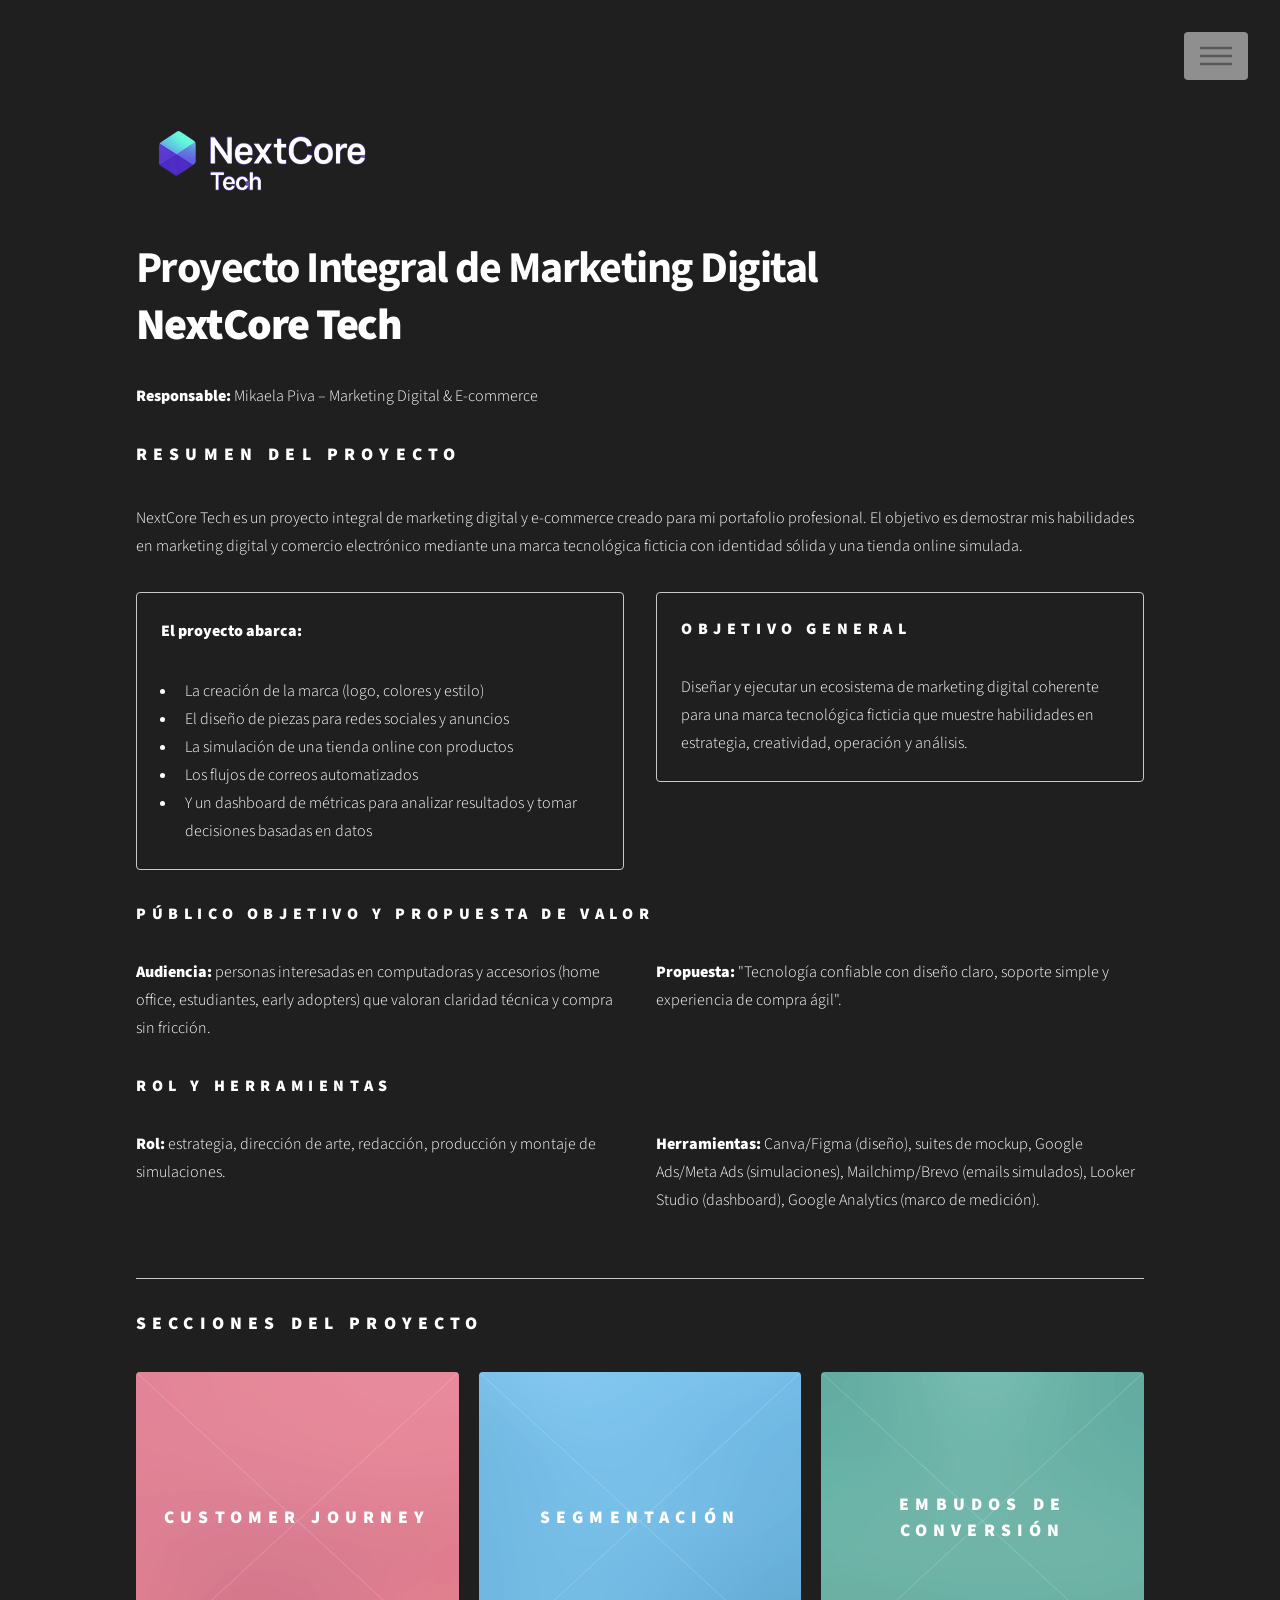
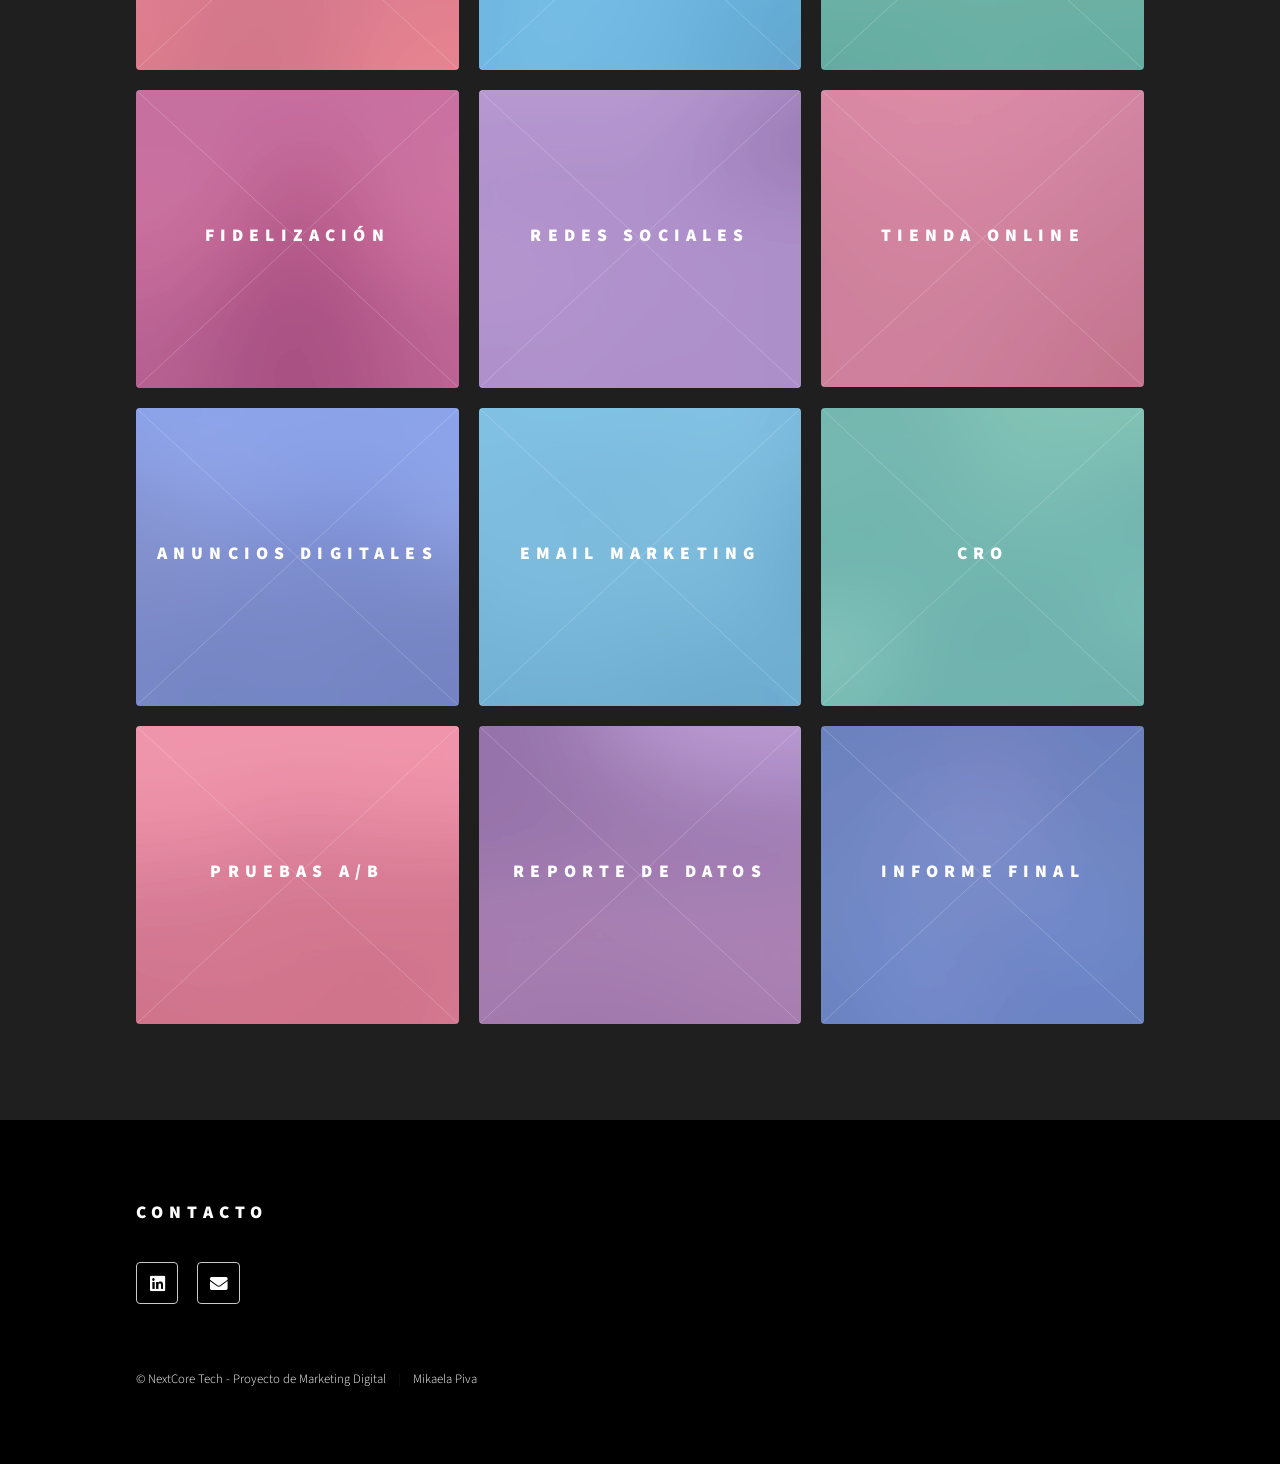
<file: index.html>
﻿<!DOCTYPE HTML>
<!--
	Phantom by HTML5 UP
	html5up.net | @ajlkn
	Free for personal and commercial use under the CCA 3.0 license (html5up.net/license)
-->
<html>
	<head>
		<title>NextCore Tech - Proyecto de Marketing Digital</title>
		<meta charset="utf-8" />
		<meta name="viewport" content="width=device-width, initial-scale=1, user-scalable=no" />
		<link rel="stylesheet" href="assets/css/main.css" />
		<noscript><link rel="stylesheet" href="assets/css/noscript.css" /></noscript>
	</head>
	<body class="is-preload">
		<!-- Wrapper -->
			<div id="wrapper">

				<!-- Header -->
					<header id="header">
						<div class="inner">

							<!-- Logo -->
								<a href="index.html" class="logo">
									<span class="symbol"><img src="images/icono-proyecto-sin-fondo.png" alt="" /></span><span class="title">NextCore Tech</span>
								</a>

							<!-- Nav -->
								<nav>
									<ul>
										<li><a href="#menu">Menu</a></li>
									</ul>
								</nav>

						</div>
					</header>

				<!-- Menu -->
					<nav id="menu">
						<h2>Secciones del Proyecto</h2>
						<ul>
							<li><a href="index.html">Inicio</a></li>
							<li><a href="customer-journey.html">1. Customer Journey</a></li>
							<li><a href="segmentacion.html">2. Segmentación y Cliente Ideal</a></li>
							<li><a href="embudos.html">3. Embudos de Conversión</a></li>
							<li><a href="fidelizacion.html">4. Estrategias de Fidelización</a></li>
						<li><a href="redes-sociales.html">5. Simulaciones de Redes Sociales</a></li>
						<li><a href="tienda-online.html">5.1. Tienda Online (Ecommerce)</a></li>
						<li><a href="anuncios.html">6. Campaña de Anuncios Digitales</a></li>
							<li><a href="email-marketing.html">7. Email Marketing</a></li>
							<li><a href="cro.html">8. CRO - Optimización</a></li>
							<li><a href="pruebas-ab.html">9. Pruebas A/B</a></li>
							<li><a href="reporte-datos.html">10. Reporte de Datos</a></li>
							<li><a href="informe-final.html">11. Informe Final</a></li>
						</ul>
					</nav>

					<div id="main">
						<div class="inner">
							<header>
								<h1>Proyecto Integral de Marketing Digital<br />
								<strong>NextCore Tech</strong></h1>
								<p> <strong>Responsable:</strong> Mikaela Piva – Marketing Digital & E-commerce</p>
							</header>

							<section>
								<h2> Resumen del Proyecto</h2>
								<p>NextCore Tech es un proyecto integral de marketing digital y e-commerce creado para mi portafolio profesional. El objetivo es demostrar mis habilidades en marketing digital y comercio electrónico mediante una marca tecnológica ficticia con identidad sólida y una tienda online simulada.</p>
								
								<div class="row">
									<div class="col-6 col-12-medium">
										<div class="box">
											<p><strong>El proyecto abarca:</strong></p>
											<ul>
												<li>La creación de la marca (logo, colores y estilo)</li>
												<li>El diseño de piezas para redes sociales y anuncios</li>
												<li>La simulación de una tienda online con productos</li>
												<li>Los flujos de correos automatizados</li>
												<li>Y un dashboard de métricas para analizar resultados y tomar decisiones basadas en datos</li>
											</ul>
										</div>
									</div>
									<div class="col-6 col-12-medium">
										<div class="box">
											<h3> Objetivo General</h3>
											<p>Diseñar y ejecutar un ecosistema de marketing digital coherente para una marca tecnológica ficticia que muestre habilidades en estrategia, creatividad, operación y análisis.</p>
										</div>
									</div>
								</div>

								<h3> Público Objetivo y Propuesta de Valor</h3>
								<div class="row">
									<div class="col-6 col-12-medium">
										<p><strong>Audiencia:</strong> personas interesadas en computadoras y accesorios (home office, estudiantes, early adopters) que valoran claridad técnica y compra sin fricción.</p>
									</div>
									<div class="col-6 col-12-medium">
										<p><strong>Propuesta:</strong> "Tecnología confiable con diseño claro, soporte simple y experiencia de compra ágil".</p>
									</div>
								</div>

								<h3> Rol y Herramientas</h3>
								<div class="row">
									<div class="col-6 col-12-medium">
										<p><strong>Rol:</strong> estrategia, dirección de arte, redacción, producción y montaje de simulaciones.</p>
									</div>
									<div class="col-6 col-12-medium">
										<p><strong>Herramientas:</strong> Canva/Figma (diseño), suites de mockup, Google Ads/Meta Ads (simulaciones), Mailchimp/Brevo (emails simulados), Looker Studio (dashboard), Google Analytics (marco de medición).</p>
									</div>
								</div>
							</section>

							<hr />

							<h2> Secciones del Proyecto</h2>
							<section class="tiles">
								<article class="style1">
									<span class="image">
										<img src="images/pic01.jpg" alt="" />
									</span>
									<a href="customer-journey.html">
										<h2>Customer Journey</h2>
										<div class="content">
											<p>Mapa del recorrido del cliente desde el descubrimiento hasta la fidelización.</p>
										</div>
									</a>
								</article>
								<article class="style2">
									<span class="image">
										<img src="images/pic02.jpg" alt="" />
									</span>
									<a href="segmentacion.html">
										<h2>Segmentación</h2>
										<div class="content">
											<p>Cliente ideal, buyer persona y estrategia de segmentación para anuncios.</p>
										</div>
									</a>
								</article>
								<article class="style3">
									<span class="image">
										<img src="images/pic03.jpg" alt="" />
									</span>
									<a href="embudos.html">
										<h2>Embudos de Conversión</h2>
										<div class="content">
											<p>Estrategia frío → tibio → caliente con métricas y acciones específicas.</p>
										</div>
									</a>
								</article>
								<article class="style4">
									<span class="image">
										<img src="images/pic04.jpg" alt="" />
									</span>
									<a href="fidelizacion.html">
										<h2>Fidelización</h2>
										<div class="content">
											<p>Programas de puntos, descuentos y estrategias para retener clientes.</p>
										</div>
									</a>
								</article>
							<article class="style5">
								<span class="image">
									<img src="images/pic05.jpg" alt="" />
								</span>
								<a href="redes-sociales.html">
									<h2>Redes Sociales</h2>
									<div class="content">
										<p>Calendario de contenido y estrategia de engagement.</p>
									</div>
								</a>
							</article>
							<article class="style1">
								<span class="image">
									<img src="images/pic15.jpg" alt="" />
								</span>
								<a href="tienda-online.html">
									<h2>Tienda Online</h2>
									<div class="content">
										<p>Diseño y optimización de ecommerce en Shopify con checkout simplificado.</p>
									</div>
								</a>
							</article>
							<article class="style6">
									<span class="image">
										<img src="images/pic06.jpg" alt="" />
									</span>
									<a href="anuncios.html">
										<h2>Anuncios Digitales</h2>
										<div class="content">
											<p>Campañas Meta Ads y Google Shopping con métricas y presupuesto.</p>
										</div>
									</a>
								</article>
								<article class="style2">
									<span class="image">
										<img src="images/pic07.jpg" alt="" />
									</span>
									<a href="email-marketing.html">
										<h2>Email Marketing</h2>
										<div class="content">
											<p>Automatizaciones, flujos de recuperación y métricas de apertura.</p>
										</div>
									</a>
								</article>
								<article class="style3">
									<span class="image">
										<img src="images/pic08.jpg" alt="" />
									</span>
									<a href="cro.html">
										<h2>CRO</h2>
										<div class="content">
											<p>Optimización de tasa de conversión y mejoras aplicadas al sitio.</p>
										</div>
									</a>
								</article>
								<article class="style1">
									<span class="image">
										<img src="images/pic09.jpg" alt="" />
									</span>
									<a href="pruebas-ab.html">
										<h2>Pruebas A/B</h2>
										<div class="content">
											<p>Tests realizados, variantes comparadas y resultados obtenidos.</p>
										</div>
									</a>
								</article>
								<article class="style5">
									<span class="image">
										<img src="images/pic10.jpg" alt="" />
									</span>
									<a href="reporte-datos.html">
										<h2>Reporte de Datos</h2>
										<div class="content">
											<p>Dashboard con métricas de 30 días: tráfico, conversiones y ROAS.</p>
										</div>
									</a>
								</article>
								<article class="style6">
									<span class="image">
										<img src="images/pic11.jpg" alt="" />
									</span>
									<a href="informe-final.html">
										<h2>Informe Final</h2>
										<div class="content">
											<p>Conclusiones, recomendaciones y próximos pasos del proyecto.</p>
										</div>
									</a>
								</article>
							</section>
						</div>
					</div>

				<!-- Footer -->
					<footer id="footer">
						<div class="inner">
							<section>
								<h2>Contacto</h2>
								<ul class="icons">
									<li><a href="https://www.linkedin.com/in/mikaela-piva-25b699244/" class="icon brands style2 fa-linkedin"><span class="label">LinkedIn</span></a></li>
									<li><a href="mailto:mikaelapiva@gmail.com" class="icon solid style2 fa-envelope"><span class="label">Email</span></a></li>
								</ul>
							</section>
							<ul class="copyright">
								<li>&copy; NextCore Tech - Proyecto de Marketing Digital</li><li>Mikaela Piva</li>
							</ul>
						</div>
					</footer>

			</div>

		<!-- Scripts -->
			<script src="assets/js/jquery.min.js"></script>
			<script src="assets/js/browser.min.js"></script>
			<script src="assets/js/breakpoints.min.js"></script>
			<script src="assets/js/util.js"></script>
			<script src="assets/js/main.js"></script>

	</body>
</html>
</file>
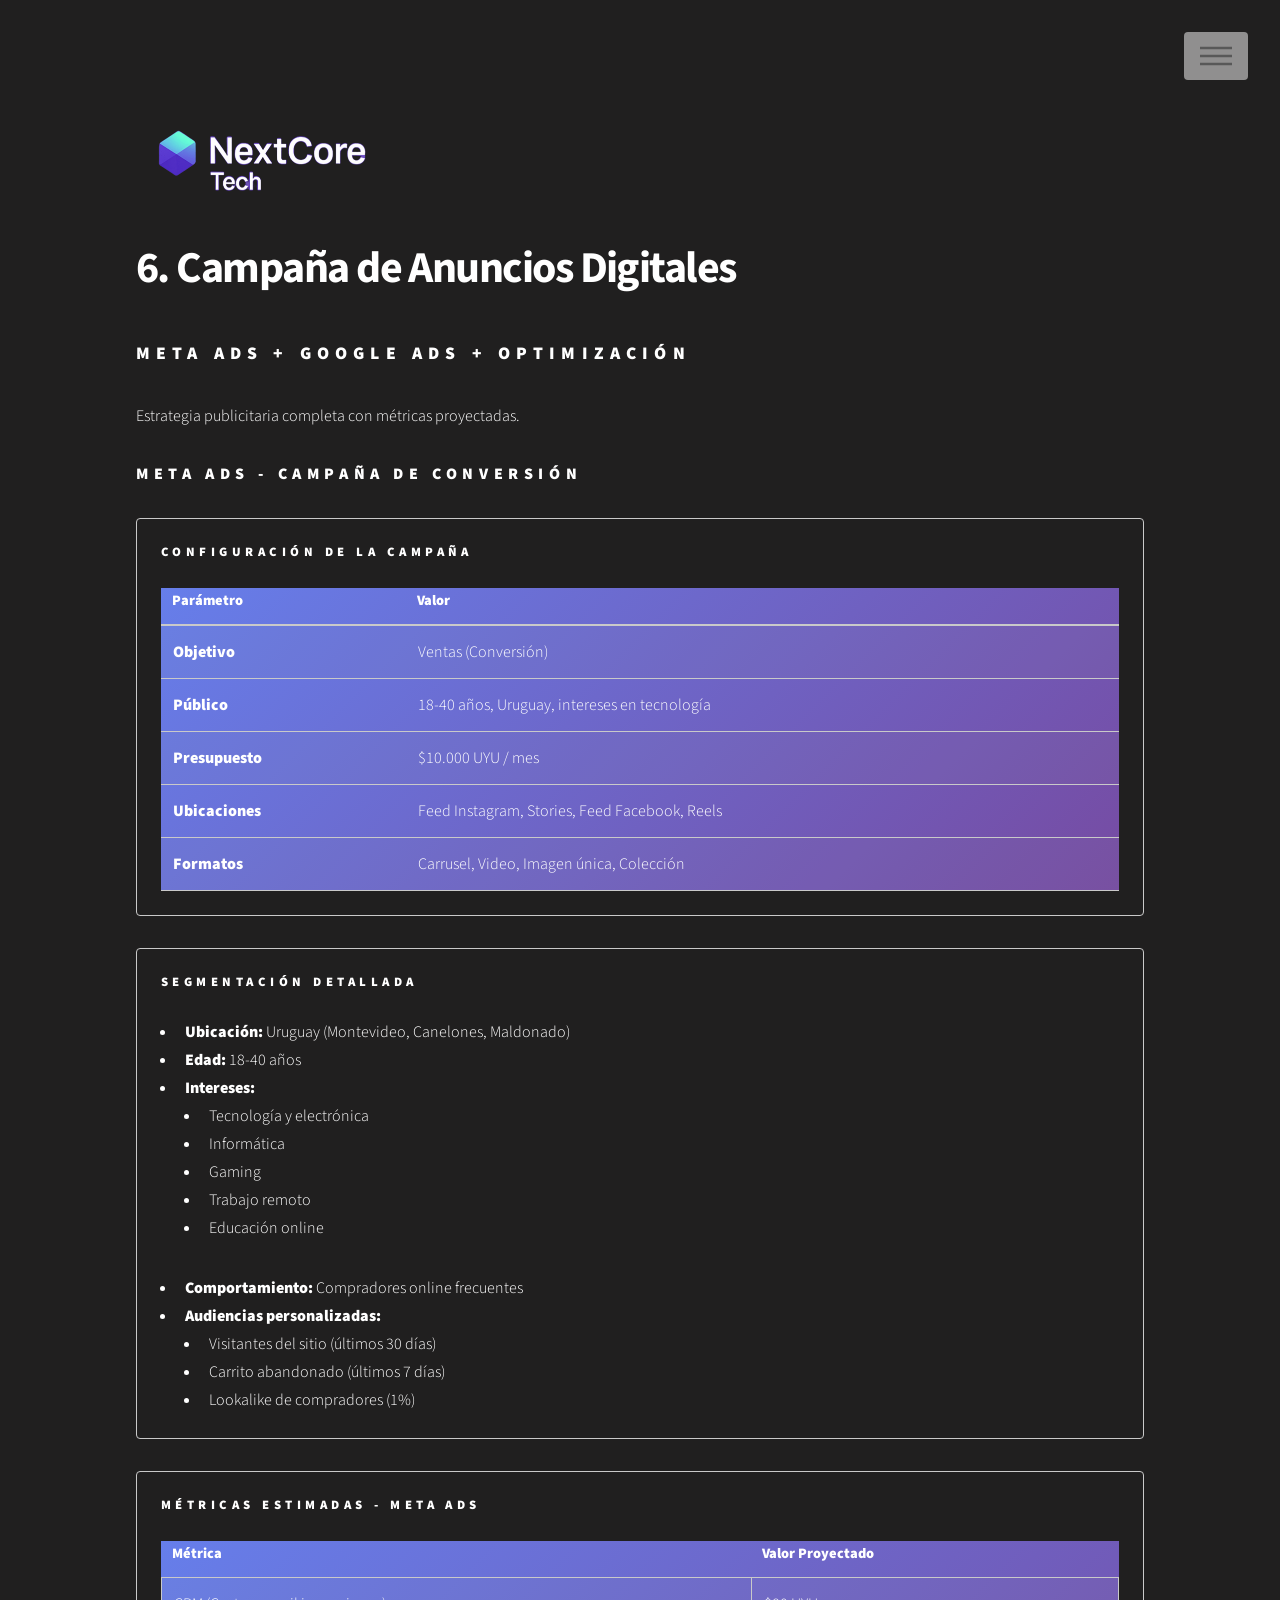
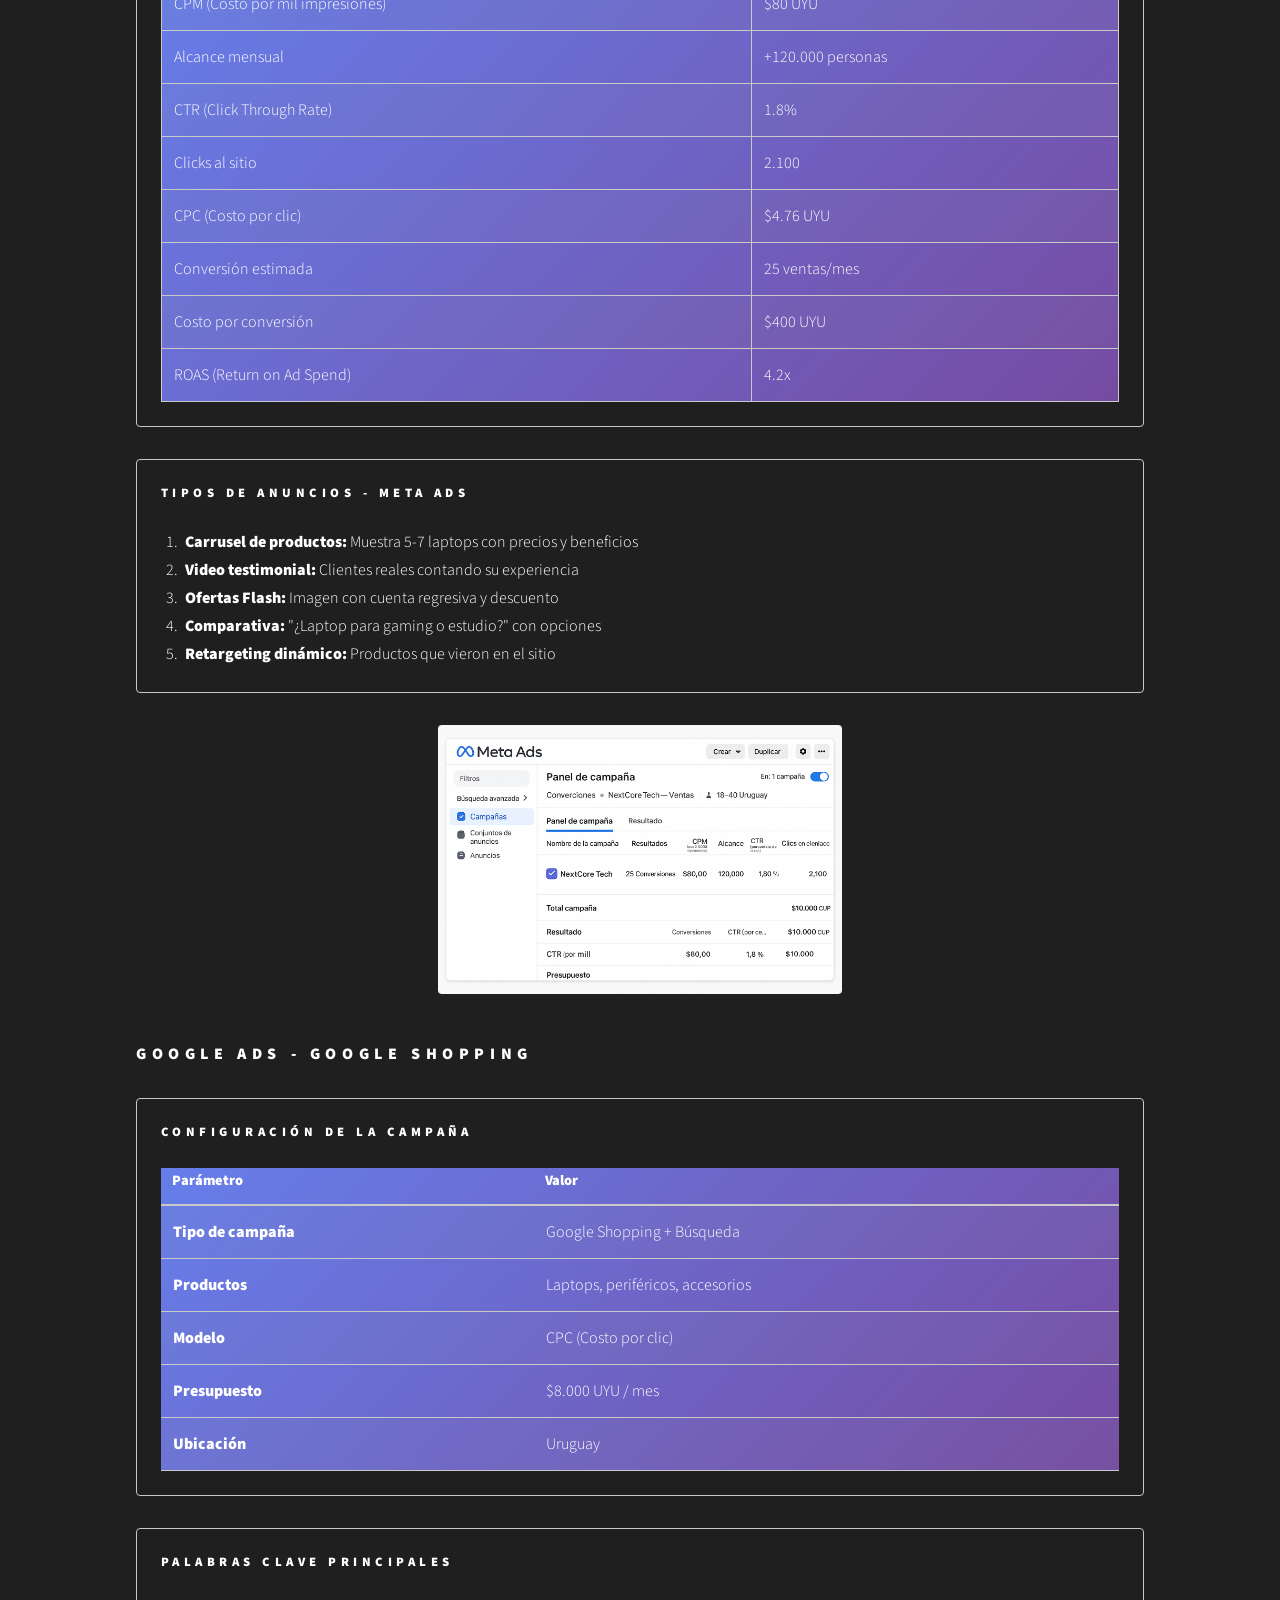
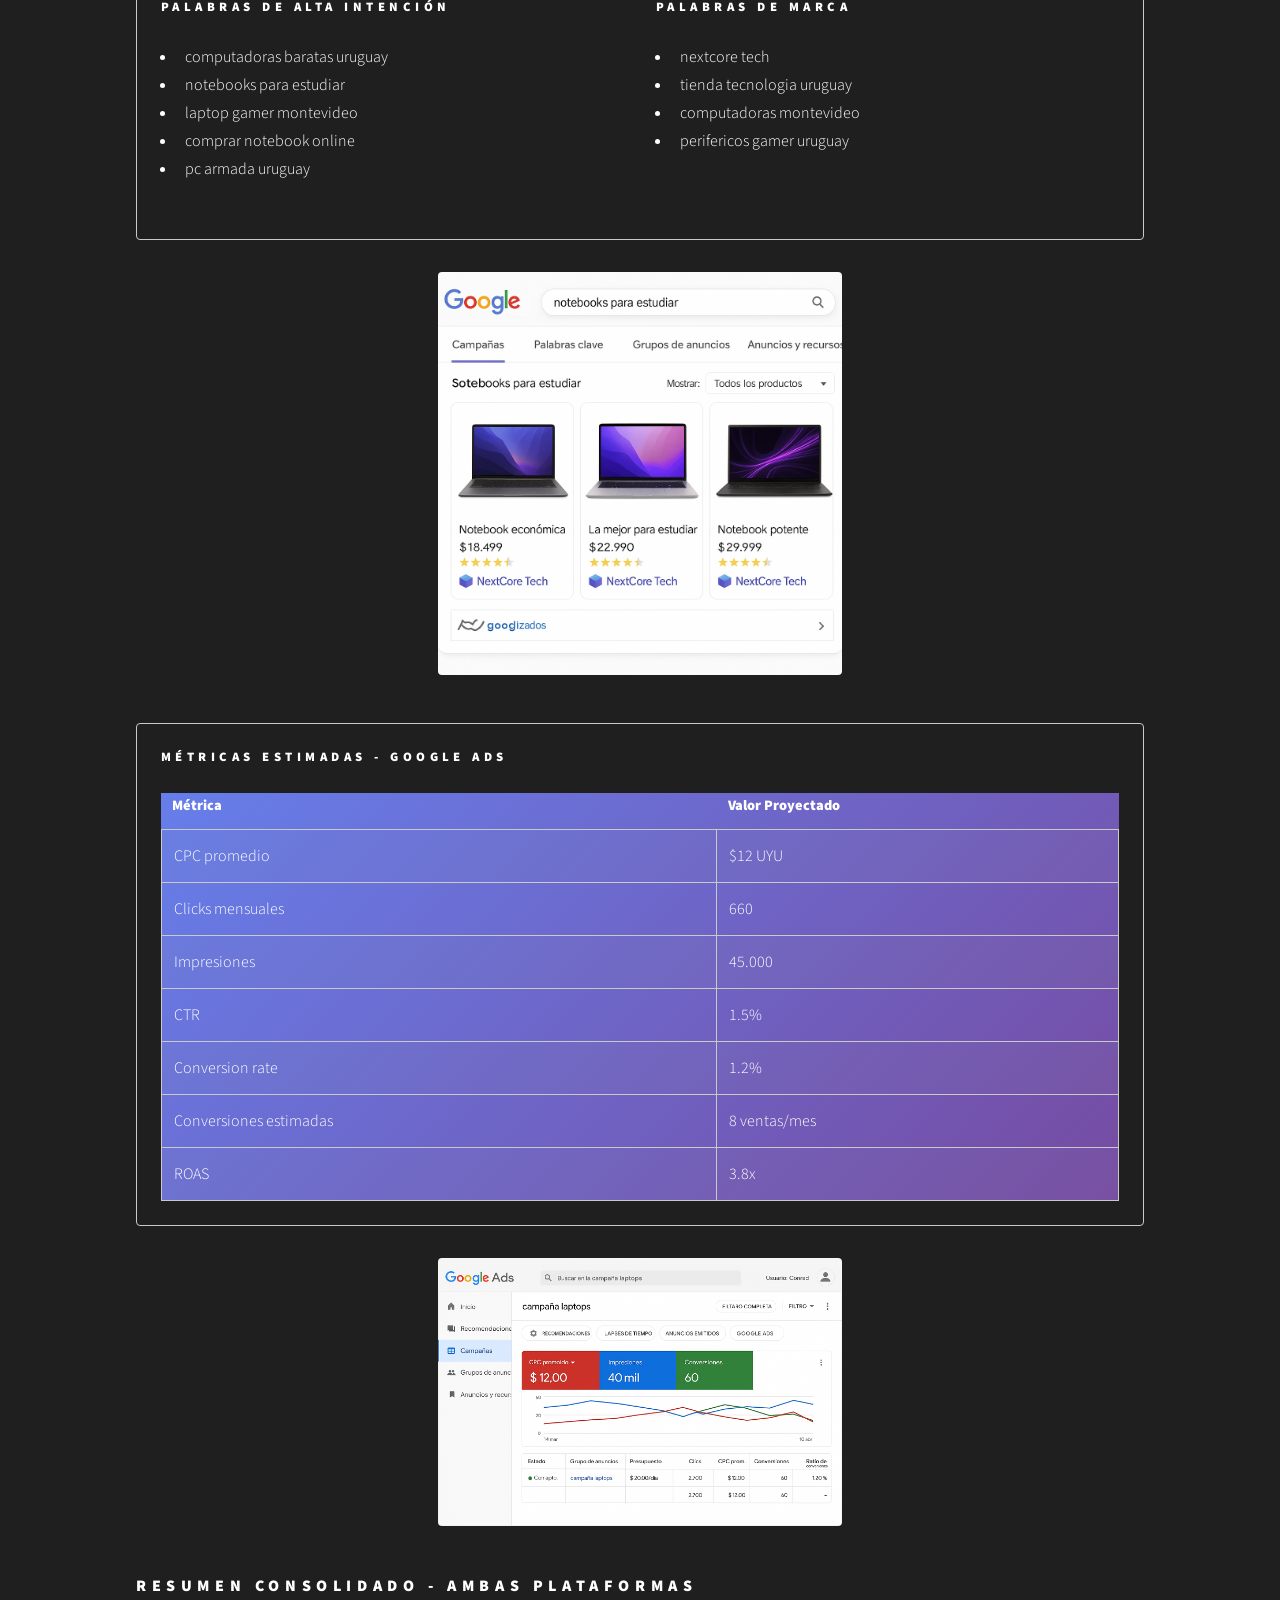
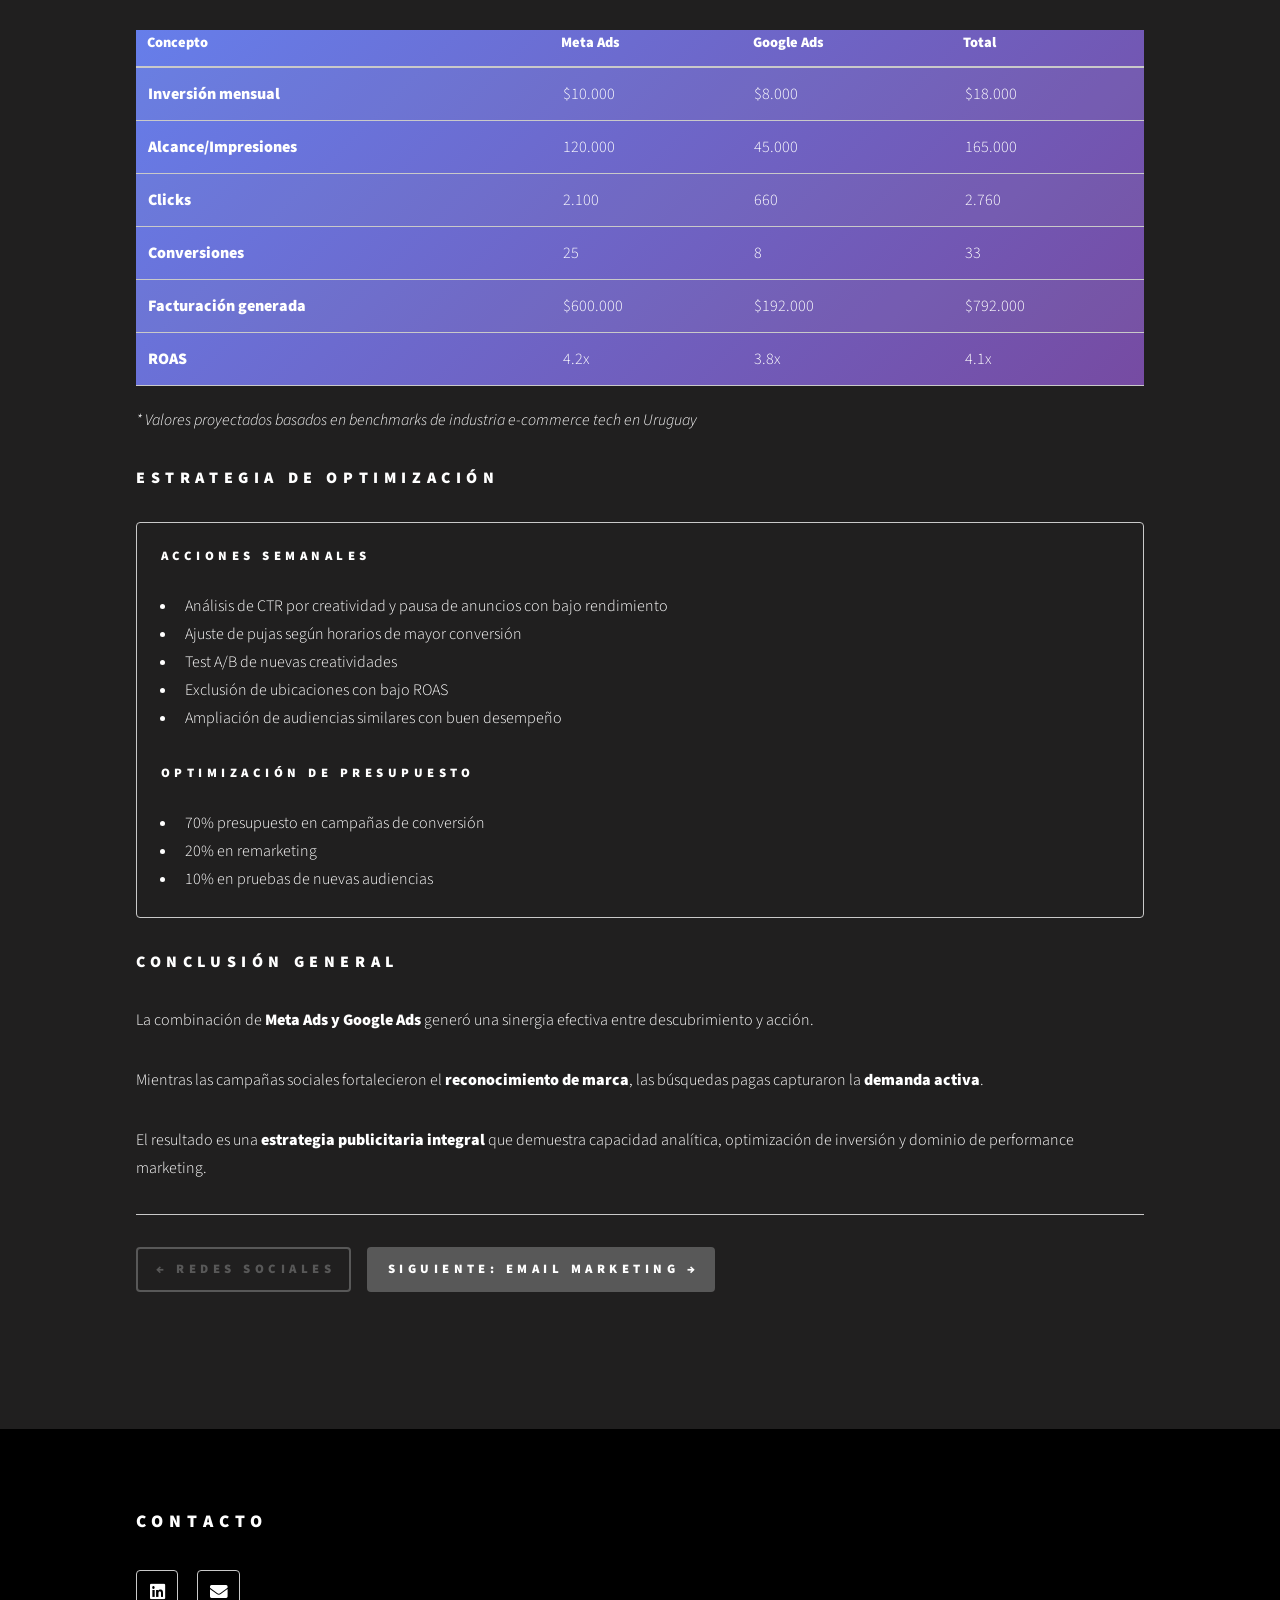
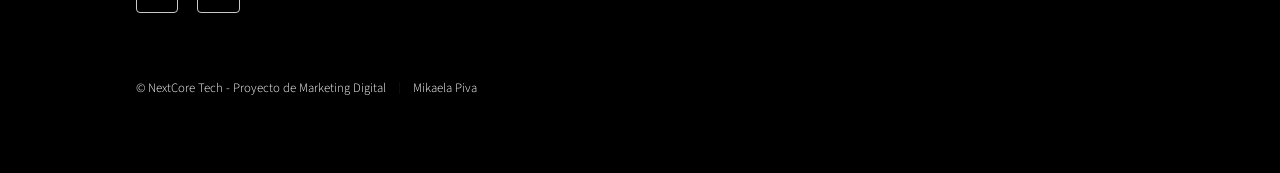
<file: anuncios.html>
﻿<!DOCTYPE HTML>
<html>
	<head>
		<title>Campaña de Anuncios Digitales - NextCore Tech</title>
		<meta charset="utf-8" />
		<meta name="viewport" content="width=device-width, initial-scale=1, user-scalable=no" />
		<link rel="stylesheet" href="assets/css/main.css" />
		<noscript><link rel="stylesheet" href="assets/css/noscript.css" /></noscript>
	</head>
	<body class="is-preload">
		<div id="wrapper">
			<header id="header">
				<div class="inner">
					<a href="index.html" class="logo">
						<span class="symbol"><img src="images/icono-proyecto-sin-fondo.png" alt="" /></span><span class="title">NextCore Tech</span>
					</a>
					<nav>
						<ul>
							<li><a href="#menu">Menu</a></li>
						</ul>
					</nav>
				</div>
			</header>

			<nav id="menu">
				<h2>Secciones del Proyecto</h2>
				<ul>
					<li><a href="index.html">Inicio</a></li>
					<li><a href="customer-journey.html">1. Customer Journey</a></li>
					<li><a href="segmentacion.html">2. Segmentación y Cliente Ideal</a></li>
					<li><a href="embudos.html">3. Embudos de Conversión</a></li>
					<li><a href="fidelizacion.html">4. Estrategias de Fidelización</a></li>
					<li><a href="redes-sociales.html">5. Simulaciones de Redes Sociales</a></li>
					<li><a href="tienda-online.html">5.1. Tienda Online (Ecommerce)</a></li>
					<li><a href="anuncios.html">6. Campaña de Anuncios Digitales</a></li>
					<li><a href="email-marketing.html">7. Email Marketing</a></li>
					<li><a href="cro.html">8. CRO - Optimización</a></li>
					<li><a href="pruebas-ab.html">9. Pruebas A/B</a></li>
					<li><a href="reporte-datos.html">10. Reporte de Datos</a></li>
					<li><a href="informe-final.html">11. Informe Final</a></li>
				</ul>
			</nav>

			<div id="main">
				<div class="inner">
					<h1>6. Campaña de Anuncios Digitales</h1>
					<h2>Meta Ads + Google Ads + Optimización</h2>
					<p>Estrategia publicitaria completa con métricas proyectadas.</p>

					<section>
						<h3> Meta Ads - Campaña de Conversión</h3>
						
						<div class="box">
							<h4>Configuración de la Campaña</h4>
							<div class="table-wrapper">
								<table>
									<thead>
										<tr>
											<th>Parámetro</th>
											<th>Valor</th>
										</tr>
									</thead>
									<tbody>
										<tr>
											<td><strong>Objetivo</strong></td>
											<td>Ventas (Conversión)</td>
										</tr>
										<tr>
											<td><strong>Público</strong></td>
											<td>18-40 años, Uruguay, intereses en tecnología</td>
										</tr>
										<tr>
											<td><strong>Presupuesto</strong></td>
											<td>$10.000 UYU / mes</td>
										</tr>
										<tr>
											<td><strong>Ubicaciones</strong></td>
											<td>Feed Instagram, Stories, Feed Facebook, Reels</td>
										</tr>
										<tr>
											<td><strong>Formatos</strong></td>
											<td>Carrusel, Video, Imagen única, Colección</td>
										</tr>
									</tbody>
								</table>
							</div>
						</div>

						<div class="box">
							<h4>Segmentación Detallada</h4>
							<ul>
								<li><strong>Ubicación:</strong> Uruguay (Montevideo, Canelones, Maldonado)</li>
								<li><strong>Edad:</strong> 18-40 años</li>
								<li><strong>Intereses:</strong>
									<ul>
										<li>Tecnología y electrónica</li>
										<li>Informática</li>
										<li>Gaming</li>
										<li>Trabajo remoto</li>
										<li>Educación online</li>
									</ul>
								</li>
								<li><strong>Comportamiento:</strong> Compradores online frecuentes</li>
								<li><strong>Audiencias personalizadas:</strong>
									<ul>
										<li>Visitantes del sitio (últimos 30 días)</li>
										<li>Carrito abandonado (últimos 7 días)</li>
										<li>Lookalike de compradores (1%)</li>
									</ul>
								</li>
							</ul>
						</div>

						<div class="box">
							<h4>Métricas Estimadas - Meta Ads</h4>
							<div class="table-wrapper">
								<table class="alt">
									<thead>
										<tr>
											<th>Métrica</th>
											<th>Valor Proyectado</th>
										</tr>
									</thead>
									<tbody>
										<tr>
											<td>CPM (Costo por mil impresiones)</td>
											<td>$80 UYU</td>
										</tr>
										<tr>
											<td>Alcance mensual</td>
											<td>+120.000 personas</td>
										</tr>
										<tr>
											<td>CTR (Click Through Rate)</td>
											<td>1.8%</td>
										</tr>
										<tr>
											<td>Clicks al sitio</td>
											<td>2.100</td>
										</tr>
										<tr>
											<td>CPC (Costo por clic)</td>
											<td>$4.76 UYU</td>
										</tr>
										<tr>
											<td>Conversión estimada</td>
											<td>25 ventas/mes</td>
										</tr>
										<tr>
											<td>Costo por conversión</td>
											<td>$400 UYU</td>
										</tr>
										<tr>
											<td>ROAS (Return on Ad Spend)</td>
											<td>4.2x</td>
										</tr>
									</tbody>
								</table>
							</div>
						</div>

						<div class="box">
							<h4>Tipos de Anuncios - Meta Ads</h4>
							<ol>
								<li><strong>Carrusel de productos:</strong> Muestra 5-7 laptops con precios y beneficios</li>
								<li><strong>Video testimonial:</strong> Clientes reales contando su experiencia</li>
								<li><strong>Ofertas Flash:</strong> Imagen con cuenta regresiva y descuento</li>
								<li><strong>Comparativa:</strong> "¿Laptop para gaming o estudio?" con opciones</li>
								<li><strong>Retargeting dinámico:</strong> Productos que vieron en el sitio</li>
							</ol>
						</div>

						<span class="image main"><img src="images/anuncios/metaads.png" alt="Campaña Meta Ads" /></span>
					</section>

					<section>
						<h3> Google Ads - Google Shopping</h3>
						
						<div class="box">
							<h4>Configuración de la Campaña</h4>
							<div class="table-wrapper">
								<table>
									<thead>
										<tr>
											<th>Parámetro</th>
											<th>Valor</th>
										</tr>
									</thead>
									<tbody>
										<tr>
											<td><strong>Tipo de campaña</strong></td>
											<td>Google Shopping + Búsqueda</td>
										</tr>
										<tr>
											<td><strong>Productos</strong></td>
											<td>Laptops, periféricos, accesorios</td>
										</tr>
										<tr>
											<td><strong>Modelo</strong></td>
											<td>CPC (Costo por clic)</td>
										</tr>
										<tr>
											<td><strong>Presupuesto</strong></td>
											<td>$8.000 UYU / mes</td>
										</tr>
										<tr>
											<td><strong>Ubicación</strong></td>
											<td>Uruguay</td>
										</tr>
									</tbody>
								</table>
							</div>
						</div>

						<div class="box">
							<h4>Palabras Clave Principales</h4>
							<div class="row">
								<div class="col-6 col-12-medium">
									<h5>Palabras de alta intención</h5>
									<ul>
										<li>computadoras baratas uruguay</li>
										<li>notebooks para estudiar</li>
										<li>laptop gamer montevideo</li>
										<li>comprar notebook online</li>
										<li>pc armada uruguay</li>
									</ul>
								</div>
								<div class="col-6 col-12-medium">
									<h5>Palabras de marca</h5>
									<ul>
										<li>nextcore tech</li>
										<li>tienda tecnologia uruguay</li>
										<li>computadoras montevideo</li>
										<li>perifericos gamer uruguay</li>
									</ul>
								</div>
							</div>
						</div>
						<span class="image main"><img src="images/anuncios/googleads.png" alt="Campaña Google Ads" /></span>

						<div class="box">
							<h4>Métricas Estimadas - Google Ads</h4>
							<div class="table-wrapper">
								<table class="alt">
									<thead>
										<tr>
											<th>Métrica</th>
											<th>Valor Proyectado</th>
										</tr>
									</thead>
									<tbody>
										<tr>
											<td>CPC promedio</td>
											<td>$12 UYU</td>
										</tr>
										<tr>
											<td>Clicks mensuales</td>
											<td>660</td>
										</tr>
										<tr>
											<td>Impresiones</td>
											<td>45.000</td>
										</tr>
										<tr>
											<td>CTR</td>
											<td>1.5%</td>
										</tr>
										<tr>
											<td>Conversion rate</td>
											<td>1.2%</td>
										</tr>
										<tr>
											<td>Conversiones estimadas</td>
											<td>8 ventas/mes</td>
										</tr>
										<tr>
											<td>ROAS</td>
											<td>3.8x</td>
										</tr>
									</tbody>
								</table>
							</div>
						</div>
					</section>
					
					<span class="image main"><img src="images/anuncios/metricasgoogle.png" alt="metricas Google" /></span>

					<section>
						<h3> Resumen Consolidado - Ambas Plataformas</h3>
						<div class="table-wrapper">
							<table>
								<thead>
									<tr>
										<th>Concepto</th>
										<th>Meta Ads</th>
										<th>Google Ads</th>
										<th>Total</th>
									</tr>
								</thead>
								<tbody>
									<tr>
										<td><strong>Inversión mensual</strong></td>
										<td>$10.000</td>
										<td>$8.000</td>
										<td>$18.000</td>
									</tr>
									<tr>
										<td><strong>Alcance/Impresiones</strong></td>
										<td>120.000</td>
										<td>45.000</td>
										<td>165.000</td>
									</tr>
									<tr>
										<td><strong>Clicks</strong></td>
										<td>2.100</td>
										<td>660</td>
										<td>2.760</td>
									</tr>
									<tr>
										<td><strong>Conversiones</strong></td>
										<td>25</td>
										<td>8</td>
										<td>33</td>
									</tr>
									<tr>
										<td><strong>Facturación generada</strong></td>
										<td>$600.000</td>
										<td>$192.000</td>
										<td>$792.000</td>
									</tr>
									<tr>
										<td><strong>ROAS</strong></td>
										<td>4.2x</td>
										<td>3.8x</td>
										<td>4.1x</td>
									</tr>
								</tbody>
							</table>
						</div>
						<p><em>* Valores proyectados basados en benchmarks de industria e-commerce tech en Uruguay</em></p>
					</section>

					<section>
						<h3> Estrategia de Optimización</h3>
						<div class="box">
							<h4>Acciones semanales</h4>
							<ul>
								<li>Análisis de CTR por creatividad y pausa de anuncios con bajo rendimiento</li>
								<li>Ajuste de pujas según horarios de mayor conversión</li>
								<li>Test A/B de nuevas creatividades</li>
								<li>Exclusión de ubicaciones con bajo ROAS</li>
								<li>Ampliación de audiencias similares con buen desempeño</li>
							</ul>

							<h4>Optimización de presupuesto</h4>
							<ul>
								<li>70% presupuesto en campañas de conversión</li>
								<li>20% en remarketing</li>
								<li>10% en pruebas de nuevas audiencias</li>
							</ul>
						</div>
					</section>

					<section>
						<h3>Conclusión general</h3>
						<p>La combinación de <strong>Meta Ads y Google Ads</strong> generó una sinergia efectiva entre descubrimiento y acción.</p>
						<p>Mientras las campañas sociales fortalecieron el <strong>reconocimiento de marca</strong>, las búsquedas pagas capturaron la <strong>demanda activa</strong>.</p>
						<p>El resultado es una <strong>estrategia publicitaria integral</strong> que demuestra capacidad analítica, optimización de inversión y dominio de performance marketing.</p>
					</section>

					<hr />
					<ul class="actions">
						<li><a href="redes-sociales.html" class="button">← Redes Sociales</a></li>
						<li><a href="email-marketing.html" class="button primary">Siguiente: Email Marketing →</a></li>
					</ul>
				</div>
			</div>

		<!-- Footer -->
			<footer id="footer">
				<div class="inner">
					<section>
						<h2>Contacto</h2>
						<ul class="icons">
							<li><a href="https://www.linkedin.com/in/mikaela-piva-25b699244/" class="icon brands style2 fa-linkedin"><span class="label">LinkedIn</span></a></li>
							<li><a href="mailto:mikaelapiva@gmail.com" class="icon solid style2 fa-envelope"><span class="label">Email</span></a></li>
						</ul>
					</section>
					<ul class="copyright">
						<li>&copy; NextCore Tech - Proyecto de Marketing Digital</li><li>Mikaela Piva</li>
					</ul>
				</div>
			</footer>

		</div>

		<script src="assets/js/jquery.min.js"></script>
		<script src="assets/js/browser.min.js"></script>
		<script src="assets/js/breakpoints.min.js"></script>
		<script src="assets/js/util.js"></script>
		<script src="assets/js/main.js"></script>

	</body>
</html>
</file>
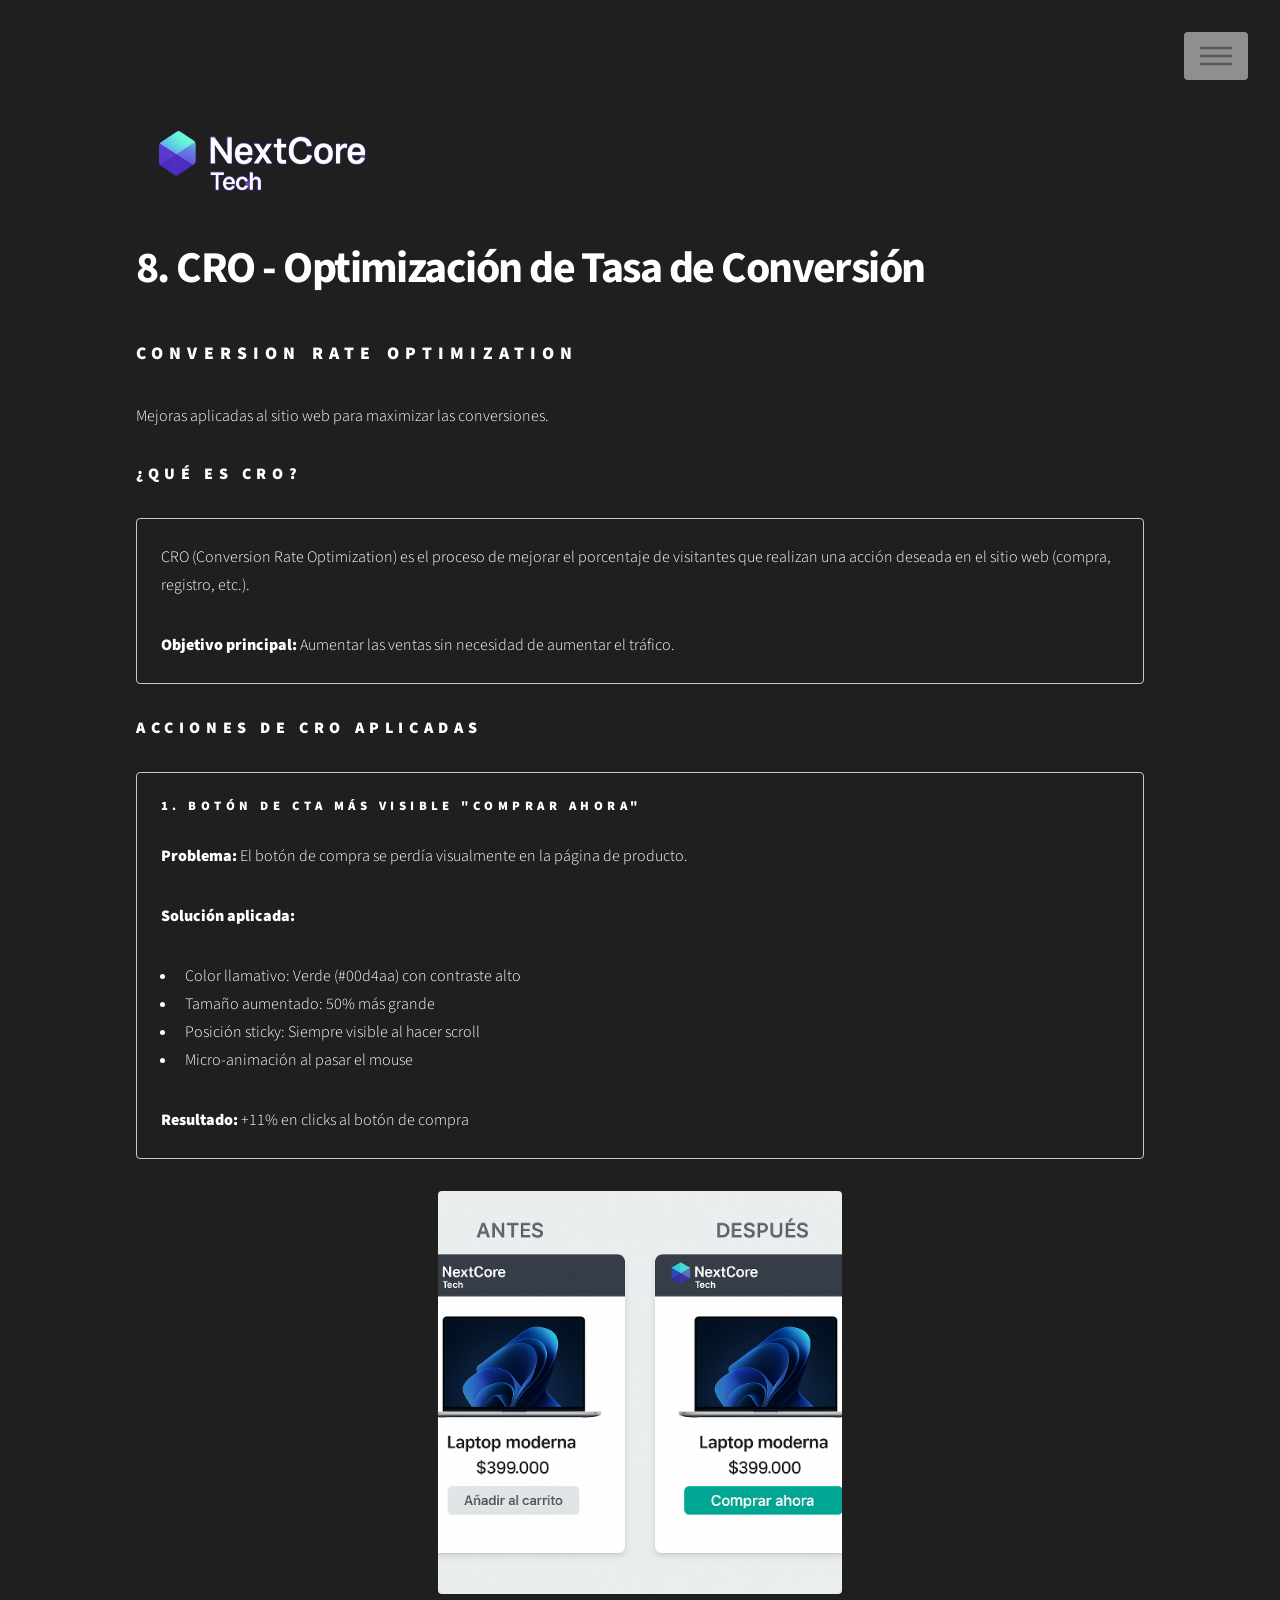
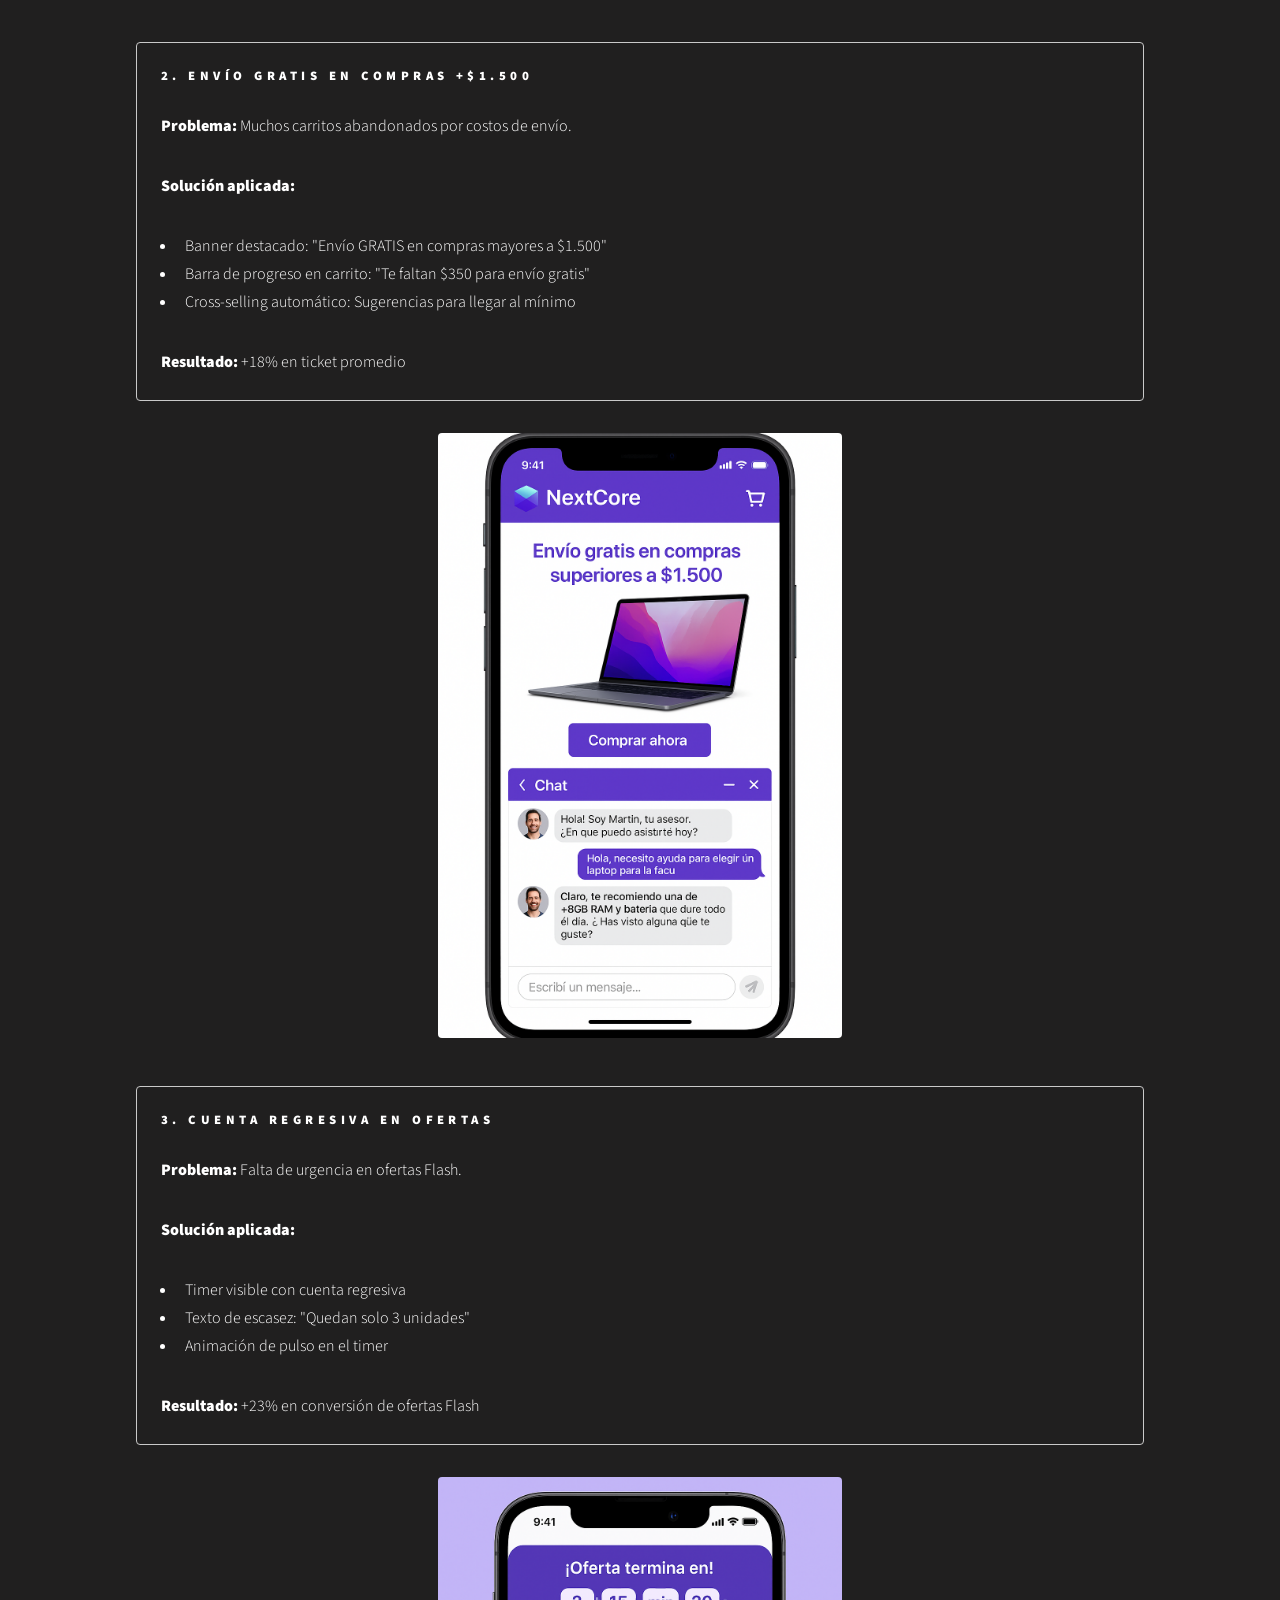
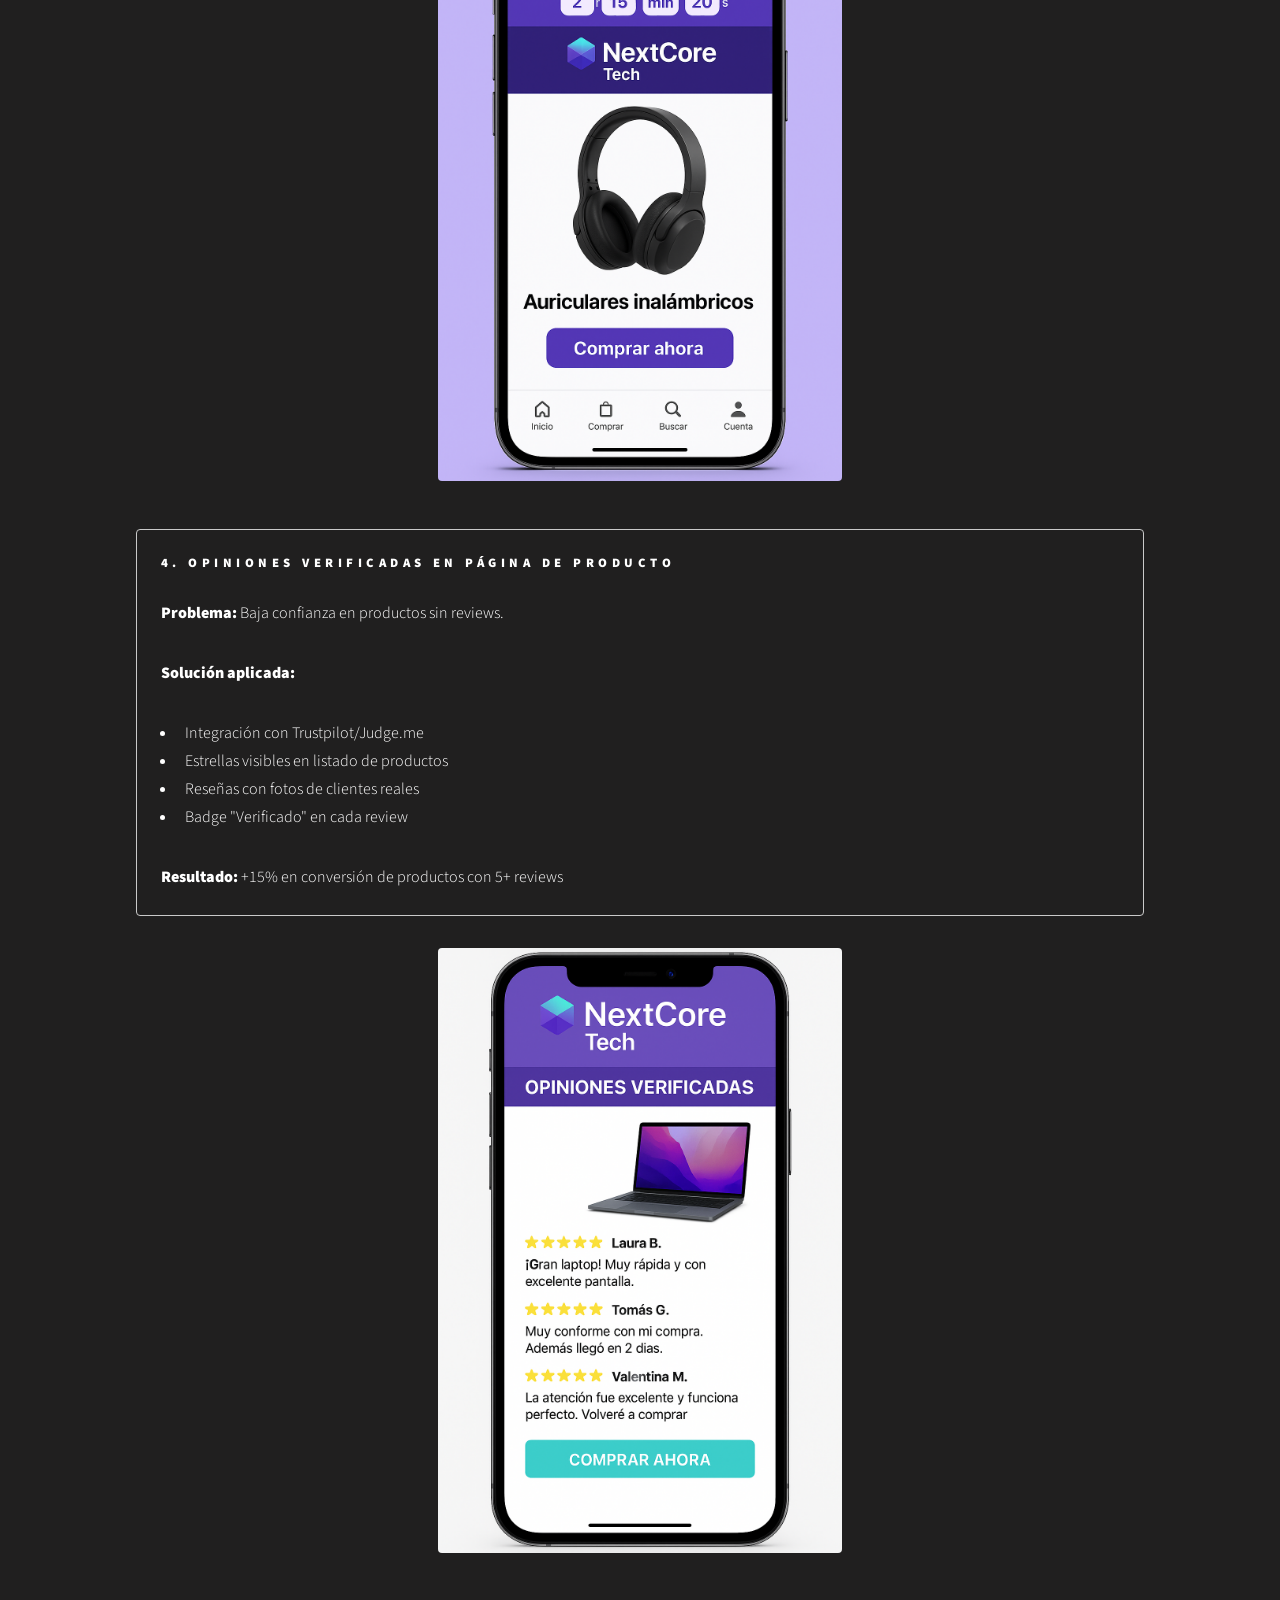
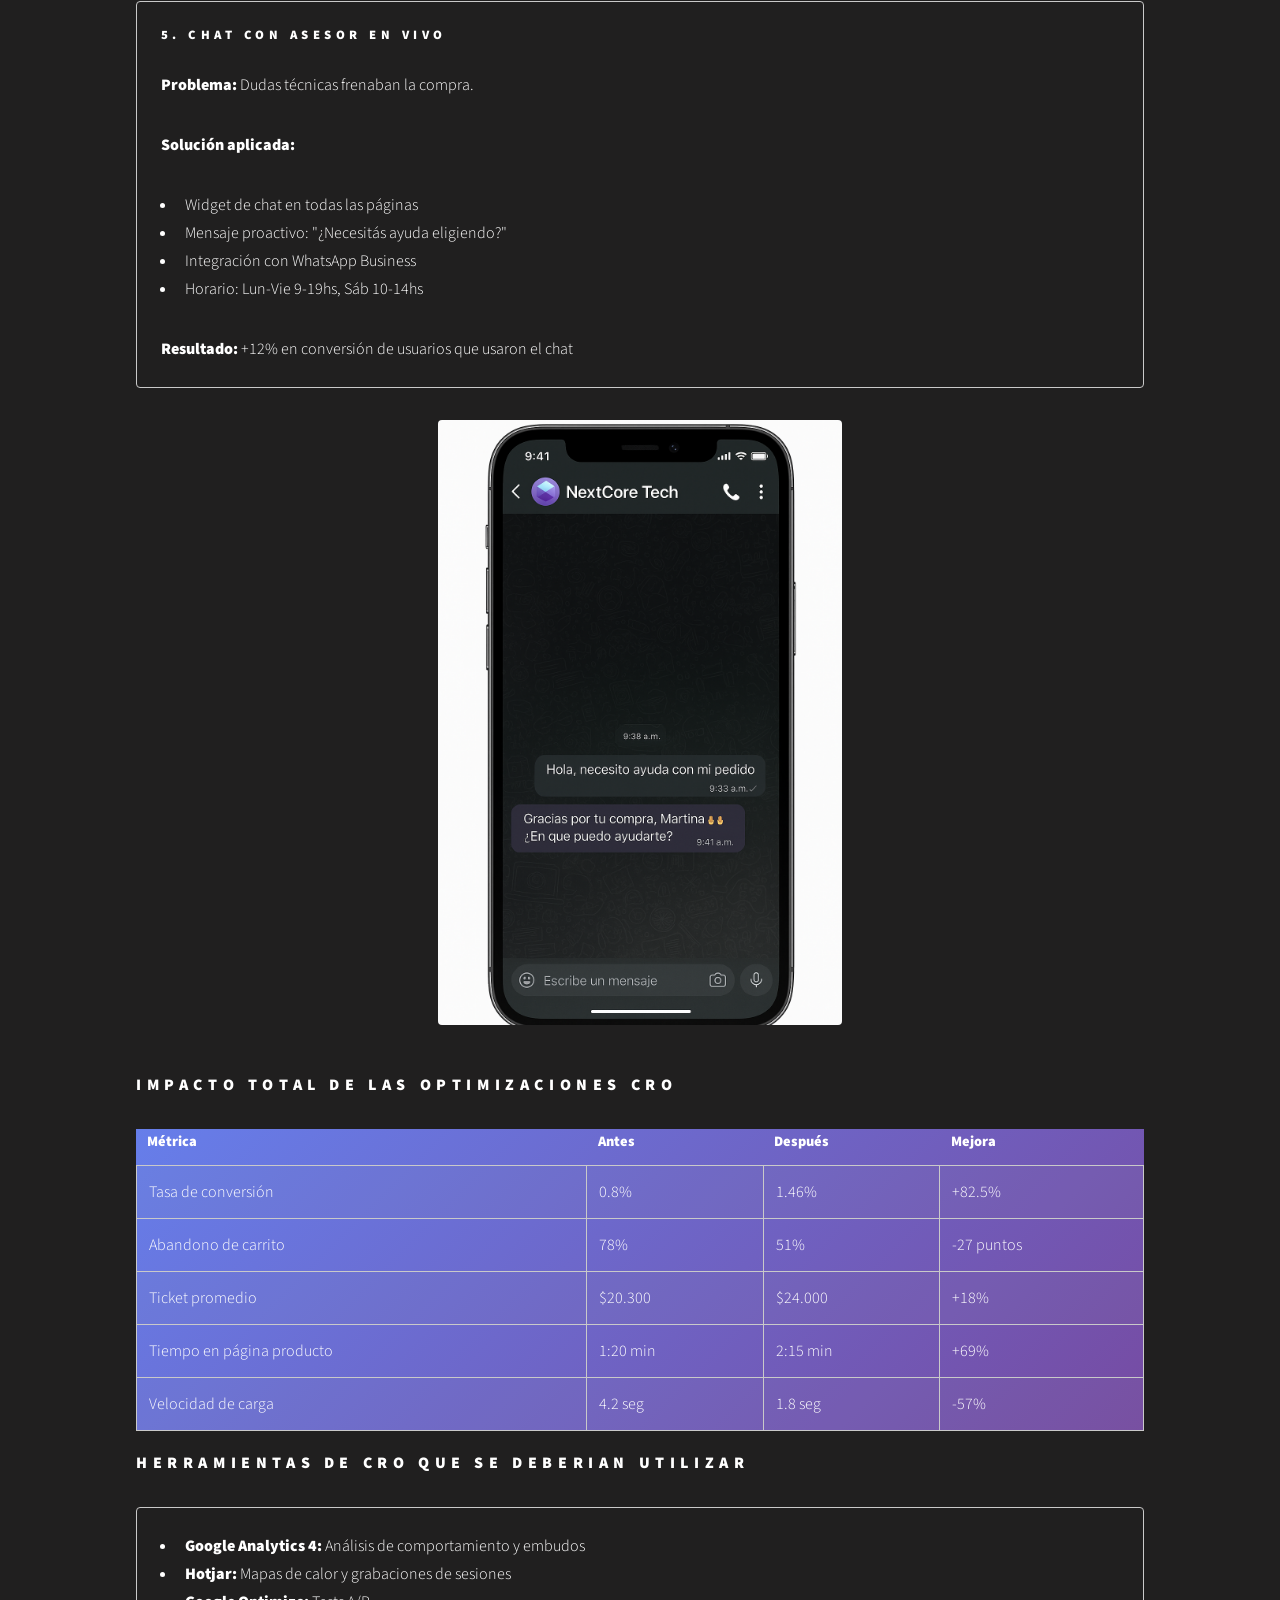
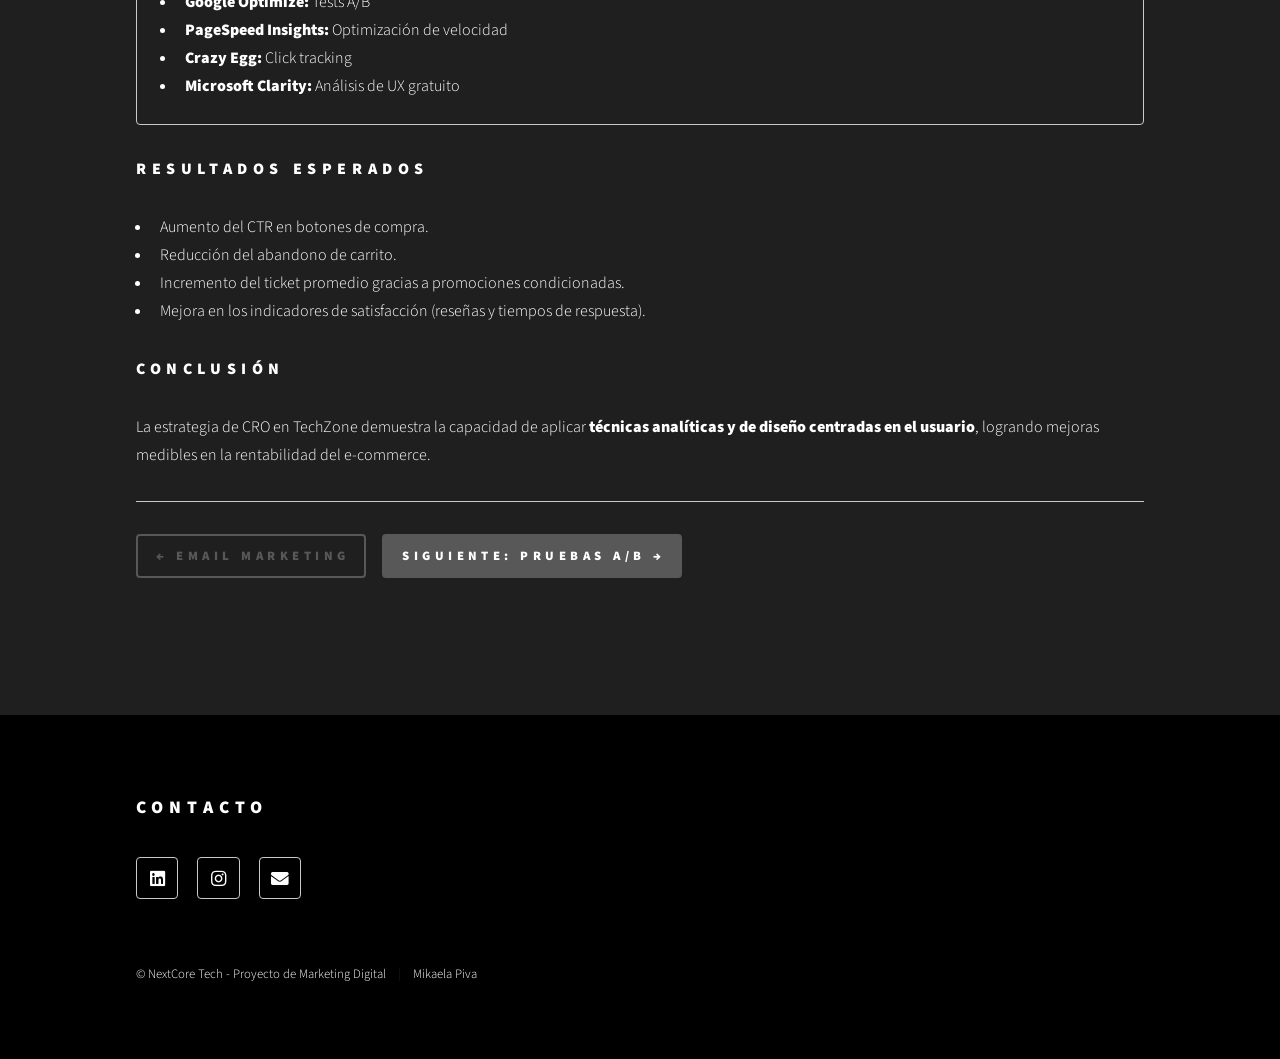
<file: cro.html>
﻿<!DOCTYPE HTML>
<html>
	<head>
		<title>CRO - Optimización de Conversión - NextCore Tech</title>
		<meta charset="utf-8" />
		<meta name="viewport" content="width=device-width, initial-scale=1, user-scalable=no" />
		<link rel="stylesheet" href="assets/css/main.css" />
		<noscript><link rel="stylesheet" href="assets/css/noscript.css" /></noscript>
	</head>
	<body class="is-preload">
		<div id="wrapper">
			<header id="header">
				<div class="inner">
					<a href="index.html" class="logo">
						<span class="symbol"><img src="images/icono-proyecto-sin-fondo.png" alt="" /></span><span class="title">NextCore Tech</span>
					</a>
					<nav>
						<ul>
							<li><a href="#menu">Menu</a></li>
						</ul>
					</nav>
				</div>
			</header>

			<nav id="menu">
				<h2>Secciones del Proyecto</h2>
				<ul>
					<li><a href="index.html">Inicio</a></li>
					<li><a href="customer-journey.html">1. Customer Journey</a></li>
					<li><a href="segmentacion.html">2. Segmentación y Cliente Ideal</a></li>
					<li><a href="embudos.html">3. Embudos de Conversión</a></li>
					<li><a href="fidelizacion.html">4. Estrategias de Fidelización</a></li>
					<li><a href="redes-sociales.html">5. Simulaciones de Redes Sociales</a></li>
					<li><a href="tienda-online.html">5.1. Tienda Online (Ecommerce)</a></li>
					<li><a href="anuncios.html">6. Campaña de Anuncios Digitales</a></li>
					<li><a href="email-marketing.html">7. Email Marketing</a></li>
					<li><a href="cro.html">8. CRO - Optimización</a></li>
					<li><a href="pruebas-ab.html">9. Pruebas A/B</a></li>
					<li><a href="reporte-datos.html">10. Reporte de Datos</a></li>
					<li><a href="informe-final.html">11. Informe Final</a></li>
				</ul>
			</nav>

			<div id="main">
				<div class="inner">
					<h1>8. CRO - Optimización de Tasa de Conversión</h1>
					<h2>Conversion Rate Optimization</h2>
					<p>Mejoras aplicadas al sitio web para maximizar las conversiones.</p>

					<section>
						<h3> ¿Qué es CRO?</h3>
						<div class="box">
							<p>CRO (Conversion Rate Optimization) es el proceso de mejorar el porcentaje de visitantes que realizan una acción deseada en el sitio web (compra, registro, etc.).</p>
							<p><strong>Objetivo principal:</strong> Aumentar las ventas sin necesidad de aumentar el tráfico.</p>
						</div>
					</section>

					<section>
						<h3> Acciones de CRO Aplicadas</h3>

						<div class="box">
							<h4>1. Botón de CTA más visible "Comprar Ahora"</h4>
							<p><strong>Problema:</strong> El botón de compra se perdía visualmente en la página de producto.</p>
							<p><strong>Solución aplicada:</strong></p>
							<ul>
								<li>Color llamativo: Verde (#00d4aa) con contraste alto</li>
								<li>Tamaño aumentado: 50% más grande</li>
								<li>Posición sticky: Siempre visible al hacer scroll</li>
								<li>Micro-animación al pasar el mouse</li>
							</ul>
							<p><strong>Resultado:</strong> +11% en clicks al botón de compra</p>
						</div>
				<section>
					<span class="image main"><img src="images/cro/comprarahora.png" alt="Optimización CRO" /></span>
				</section>
						<div class="box">
							<h4>2. Envío Gratis en Compras +$1.500</h4>
							<p><strong>Problema:</strong> Muchos carritos abandonados por costos de envío.</p>
							<p><strong>Solución aplicada:</strong></p>
							<ul>
								<li>Banner destacado: "Envío GRATIS en compras mayores a $1.500"</li>
								<li>Barra de progreso en carrito: "Te faltan $350 para envío gratis"</li>
								<li>Cross-selling automático: Sugerencias para llegar al mínimo</li>
							</ul>
							<p><strong>Resultado:</strong> +18% en ticket promedio</p>
						</div>
				<section>
					<span class="image main"><img src="images/cro/enviogratis.png" alt="Optimización CRO" /></span>
				</section>
						<div class="box">
							<h4>3. Cuenta Regresiva en Ofertas</h4>
							<p><strong>Problema:</strong> Falta de urgencia en ofertas Flash.</p>
							<p><strong>Solución aplicada:</strong></p>
							<ul>
								<li>Timer visible con cuenta regresiva</li>
								<li>Texto de escasez: "Quedan solo 3 unidades"</li>
								<li>Animación de pulso en el timer</li>
							</ul>
							<p><strong>Resultado:</strong> +23% en conversión de ofertas Flash</p>
						</div>
				<section>
					<span class="image main"><img src="images/cro/cuentaregresiva.png" alt="Optimización CRO" /></span>
				</section>
						<div class="box">
							<h4>4. Opiniones Verificadas en Página de Producto</h4>
							<p><strong>Problema:</strong> Baja confianza en productos sin reviews.</p>
							<p><strong>Solución aplicada:</strong></p>
							<ul>
								<li>Integración con Trustpilot/Judge.me</li>
								<li>Estrellas visibles en listado de productos</li>
								<li>Reseñas con fotos de clientes reales</li>
								<li>Badge "Verificado" en cada review</li>
							</ul>
							<p><strong>Resultado:</strong> +15% en conversión de productos con 5+ reviews</p>
						</div>
				<section>
					<span class="image main"><img src="images/cro/opinionesverificadas.png" alt="Optimización CRO" /></span>
				</section>
						<div class="box">
							<h4>5. Chat con Asesor en Vivo</h4>
							<p><strong>Problema:</strong> Dudas técnicas frenaban la compra.</p>
							<p><strong>Solución aplicada:</strong></p>
							<ul>
								<li>Widget de chat en todas las páginas</li>
								<li>Mensaje proactivo: "¿Necesitás ayuda eligiendo?"</li>
								<li>Integración con WhatsApp Business</li>
								<li>Horario: Lun-Vie 9-19hs, Sáb 10-14hs</li>
							</ul>
							<p><strong>Resultado:</strong> +12% en conversión de usuarios que usaron el chat</p>
						</div>
				<section>
					<span class="image main"><img src="images/cro/chat.png" alt="Optimización CRO" /></span>
				</section>
						
					<section>
						<h3> Impacto Total de las Optimizaciones CRO</h3>
						<div class="table-wrapper">
							<table class="alt">
								<thead>
									<tr>
										<th>Métrica</th>
										<th>Antes</th>
										<th>Después</th>
										<th>Mejora</th>
									</tr>
								</thead>
								<tbody>
									<tr>
										<td>Tasa de conversión</td>
										<td>0.8%</td>
										<td>1.46%</td>
										<td>+82.5%</td>
									</tr>
									<tr>
										<td>Abandono de carrito</td>
										<td>78%</td>
										<td>51%</td>
										<td>-27 puntos</td>
									</tr>
									<tr>
										<td>Ticket promedio</td>
										<td>$20.300</td>
										<td>$24.000</td>
										<td>+18%</td>
									</tr>
									<tr>
										<td>Tiempo en página producto</td>
										<td>1:20 min</td>
										<td>2:15 min</td>
										<td>+69%</td>
									</tr>
									<tr>
										<td>Velocidad de carga</td>
										<td>4.2 seg</td>
										<td>1.8 seg</td>
										<td>-57%</td>
									</tr>
								</tbody>
							</table>
						</div>
					</section>

					<section>
						<h3> Herramientas de CRO que se deberian utilizar</h3>
						<div class="box">
							<ul>
								<li><strong>Google Analytics 4:</strong> Análisis de comportamiento y embudos</li>
								<li><strong>Hotjar:</strong> Mapas de calor y grabaciones de sesiones</li>
								<li><strong>Google Optimize:</strong> Tests A/B</li>
								<li><strong>PageSpeed Insights:</strong> Optimización de velocidad</li>
								<li><strong>Crazy Egg:</strong> Click tracking</li>
								<li><strong>Microsoft Clarity:</strong> Análisis de UX gratuito</li>
							</ul>
						</div>
					</section>

					<section>
						<h3>Resultados esperados</h3>
						<ul>
							<li>Aumento del CTR en botones de compra.</li>
							<li>Reducción del abandono de carrito.</li>
							<li>Incremento del ticket promedio gracias a promociones condicionadas.</li>
							<li>Mejora en los indicadores de satisfacción (reseñas y tiempos de respuesta).</li>
						</ul>
					</section>

					<section>
						<h3>Conclusión</h3>
						<p>La estrategia de CRO en TechZone demuestra la capacidad de aplicar <strong>técnicas analíticas y de diseño centradas en el usuario</strong>, logrando mejoras medibles en la rentabilidad del e-commerce.</p>
					</section>

				<hr />
				<ul class="actions">
					<li><a href="email-marketing.html" class="button">← Email Marketing</a></li>
					<li><a href="pruebas-ab.html" class="button primary">Siguiente: Pruebas A/B →</a></li>
				</ul>
			</div>
		</div>

		<!-- Footer -->
		<footer id="footer">
			<div class="inner">
				<section>
					<h2>Contacto</h2>
						<ul class="icons">
							<li><a href="https://www.linkedin.com/in/mikaela-piva-25b699244/" class="icon brands style2 fa-linkedin"><span class="label">LinkedIn</span></a></li>
							<li><a href="#" class="icon brands style2 fa-instagram"><span class="label">Instagram</span></a></li>
							<li><a href="mailto:mikaelapiva@gmail.com" class="icon solid style2 fa-envelope"><span class="label">Email</span></a></li>
						</ul>
					</section>
					<ul class="copyright">
						<li>&copy; NextCore Tech - Proyecto de Marketing Digital</li><li>Mikaela Piva</li>
					</ul>
				</div>
			</footer>

		</div>

		<script src="assets/js/jquery.min.js"></script>
		<script src="assets/js/browser.min.js"></script>
		<script src="assets/js/breakpoints.min.js"></script>
		<script src="assets/js/util.js"></script>
		<script src="assets/js/main.js"></script>

	</body>
</html>
</file>
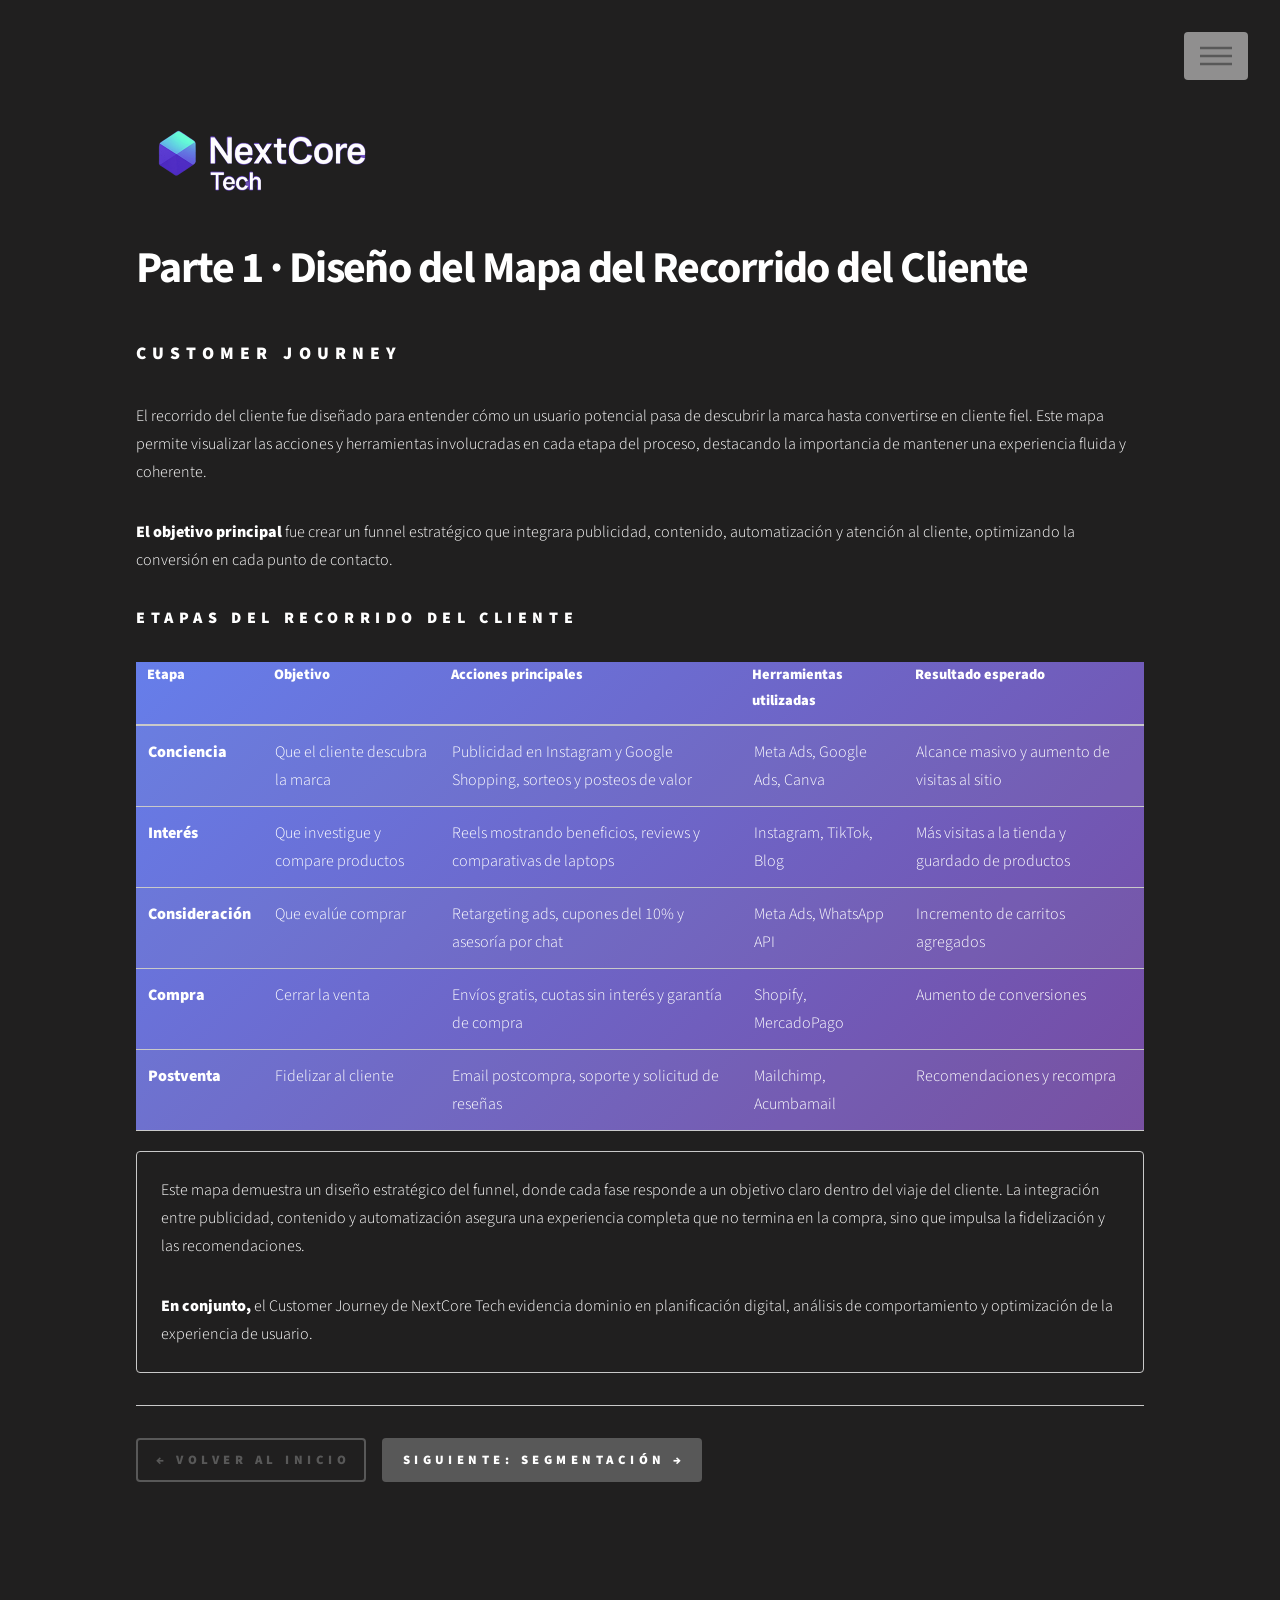
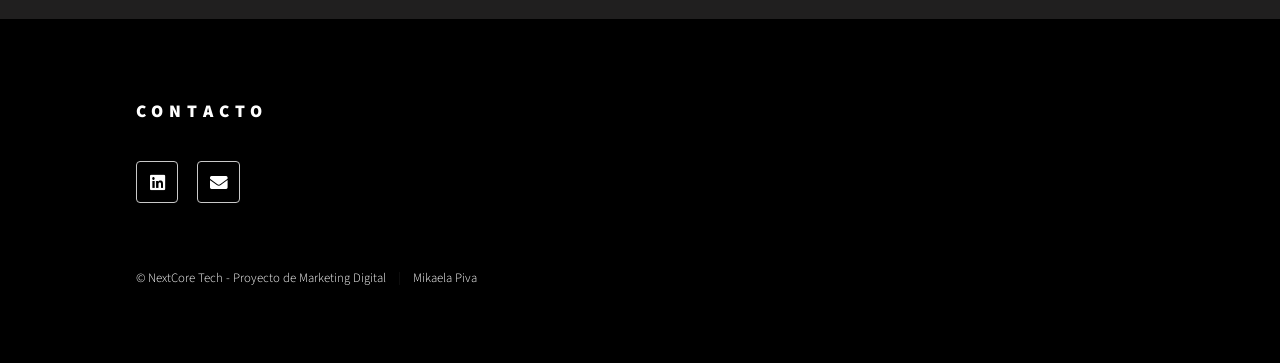
<file: customer-journey.html>
﻿<!DOCTYPE HTML>
<html>
	<head>
		<title>Customer Journey - NextCore Tech</title>
		<meta charset="utf-8" />
		<meta name="viewport" content="width=device-width, initial-scale=1, user-scalable=no" />
		<link rel="stylesheet" href="assets/css/main.css" />
		<noscript><link rel="stylesheet" href="assets/css/noscript.css" /></noscript>
	</head>
	<body class="is-preload">
		<!-- Wrapper -->
			<div id="wrapper">

				<!-- Header -->
					<header id="header">
						<div class="inner">

							<!-- Logo -->
								<a href="index.html" class="logo">
									<span class="symbol"><img src="images/icono-proyecto-sin-fondo.png" alt="" /></span><span class="title">NextCore Tech</span>
								</a>

							<!-- Nav -->
								<nav>
									<ul>
										<li><a href="#menu">Menu</a></li>
									</ul>
								</nav>

						</div>
					</header>

				<!-- Menu -->
					<nav id="menu">
						<h2>Secciones del Proyecto</h2>
						<ul>
							<li><a href="index.html">Inicio</a></li>
							<li><a href="customer-journey.html">1. Customer Journey</a></li>
							<li><a href="segmentacion.html">2. Segmentación y Cliente Ideal</a></li>
							<li><a href="embudos.html">3. Embudos de Conversión</a></li>
							<li><a href="fidelizacion.html">4. Estrategias de Fidelización</a></li>
							<li><a href="redes-sociales.html">5. Simulaciones de Redes Sociales</a></li>
							<li><a href="tienda-online.html">5.1. Tienda Online (Ecommerce)</a></li>
							<li><a href="anuncios.html">6. Campaña de Anuncios Digitales</a></li>
							<li><a href="email-marketing.html">7. Email Marketing</a></li>
							<li><a href="cro.html">8. CRO - Optimización</a></li>
							<li><a href="pruebas-ab.html">9. Pruebas A/B</a></li>
							<li><a href="reporte-datos.html">10. Reporte de Datos</a></li>
							<li><a href="informe-final.html">11. Informe Final</a></li>
						</ul>
					</nav>

				<!-- Main -->
					<div id="main">
						<div class="inner">
						<h1>Parte 1 · Diseño del Mapa del Recorrido del Cliente</h1>
						<h2>Customer Journey</h2>
						
						<section>
							<p>El recorrido del cliente fue diseñado para entender cómo un usuario potencial pasa de descubrir la marca hasta convertirse en cliente fiel. Este mapa permite visualizar las acciones y herramientas involucradas en cada etapa del proceso, destacando la importancia de mantener una experiencia fluida y coherente.</p>
							
							<p><strong>El objetivo principal</strong> fue crear un funnel estratégico que integrara publicidad, contenido, automatización y atención al cliente, optimizando la conversión en cada punto de contacto.</p>
						</section>

						<section>
							<h3>Etapas del recorrido del cliente</h3>
							<div class="table-wrapper">
								<table>
									<thead>
										<tr>
											<th>Etapa</th>
											<th>Objetivo</th>
											<th>Acciones principales</th>
											<th>Herramientas utilizadas</th>
											<th>Resultado esperado</th>
										</tr>
									</thead>
									<tbody>
										<tr>
											<td><strong>Conciencia</strong></td>
											<td>Que el cliente descubra la marca</td>
											<td>Publicidad en Instagram y Google Shopping, sorteos y posteos de valor</td>
											<td>Meta Ads, Google Ads, Canva</td>
											<td>Alcance masivo y aumento de visitas al sitio</td>
										</tr>
										<tr>
											<td><strong>Interés</strong></td>
											<td>Que investigue y compare productos</td>
											<td>Reels mostrando beneficios, reviews y comparativas de laptops</td>
											<td>Instagram, TikTok, Blog</td>
											<td>Más visitas a la tienda y guardado de productos</td>
										</tr>
										<tr>
											<td><strong>Consideración</strong></td>
											<td>Que evalúe comprar</td>
											<td>Retargeting ads, cupones del 10% y asesoría por chat</td>
											<td>Meta Ads, WhatsApp API</td>
											<td>Incremento de carritos agregados</td>
										</tr>
										<tr>
											<td><strong>Compra</strong></td>
											<td>Cerrar la venta</td>
											<td>Envíos gratis, cuotas sin interés y garantía de compra</td>
											<td>Shopify, MercadoPago</td>
											<td>Aumento de conversiones</td>
										</tr>
										<tr>
											<td><strong>Postventa</strong></td>
											<td>Fidelizar al cliente</td>
											<td>Email postcompra, soporte y solicitud de reseñas</td>
											<td>Mailchimp, Acumbamail</td>
											<td>Recomendaciones y recompra</td>
										</tr>
									</tbody>
								</table>
							</div>
						</section>

						<section>
							<div class="box">
								<p>Este mapa demuestra un diseño estratégico del funnel, donde cada fase responde a un objetivo claro dentro del viaje del cliente. La integración entre publicidad, contenido y automatización asegura una experiencia completa que no termina en la compra, sino que impulsa la fidelización y las recomendaciones.</p>
								
								<p><strong>En conjunto,</strong> el Customer Journey de NextCore Tech evidencia dominio en planificación digital, análisis de comportamiento y optimización de la experiencia de usuario.</p>
							</div>
						</section>

						<hr />
						<ul class="actions">
							<li><a href="index.html" class="button">← Volver al Inicio</a></li>
							<li><a href="segmentacion.html" class="button primary">Siguiente: Segmentación →</a></li>
						</ul>
						</div>
					</div>

				<!-- Footer -->
					<footer id="footer">
						<div class="inner">
							<section>
								<h2>Contacto</h2>
								<ul class="icons">
									<li><a href="https://www.linkedin.com/in/mikaela-piva-25b699244/" class="icon brands style2 fa-linkedin"><span class="label">LinkedIn</span></a></li>
									<li><a href="mailto:mikaelapiva@gmail.com" class="icon solid style2 fa-envelope"><span class="label">Email</span></a></li>
								</ul>
							</section>
							<ul class="copyright">
								<li>&copy; NextCore Tech - Proyecto de Marketing Digital</li><li>Mikaela Piva</li>
							</ul>
						</div>
					</footer>

			</div>

		<!-- Scripts -->
			<script src="assets/js/jquery.min.js"></script>
			<script src="assets/js/browser.min.js"></script>
			<script src="assets/js/breakpoints.min.js"></script>
			<script src="assets/js/util.js"></script>
			<script src="assets/js/main.js"></script>

	</body>
</html>
</file>
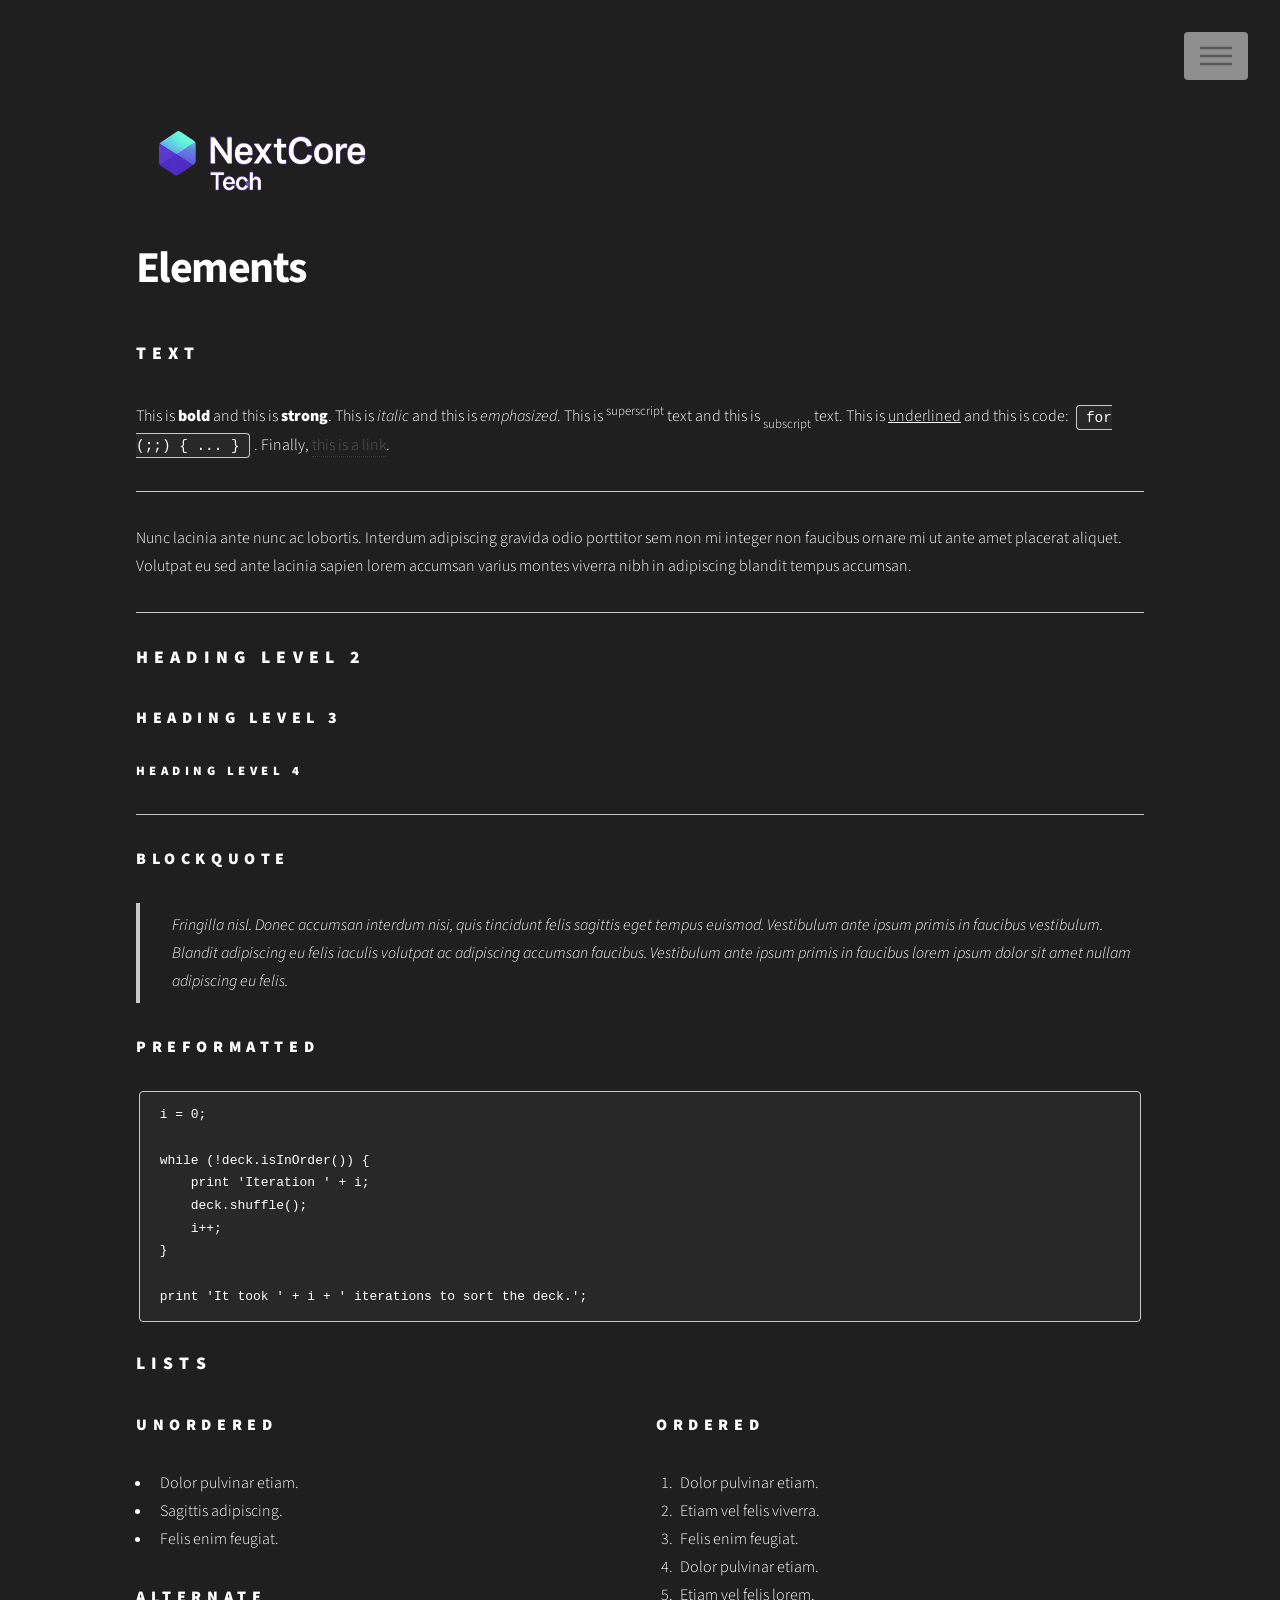
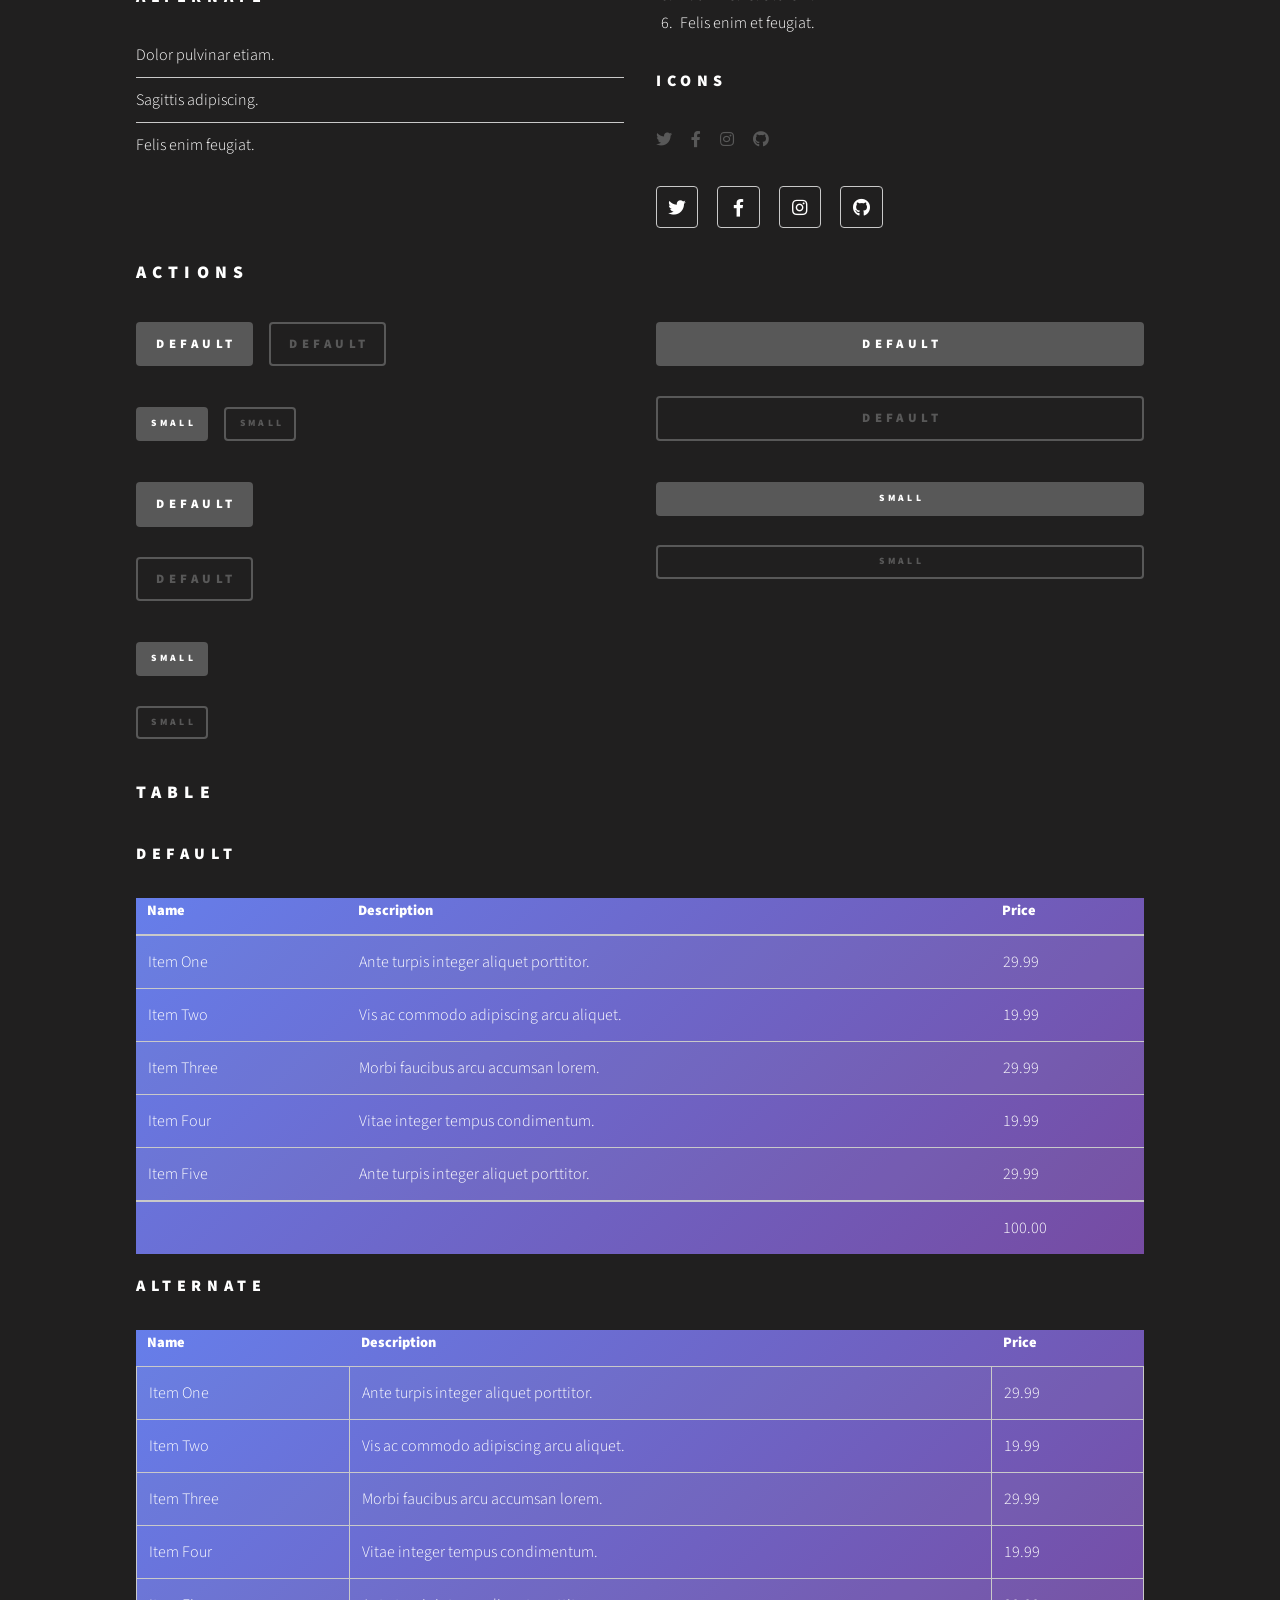
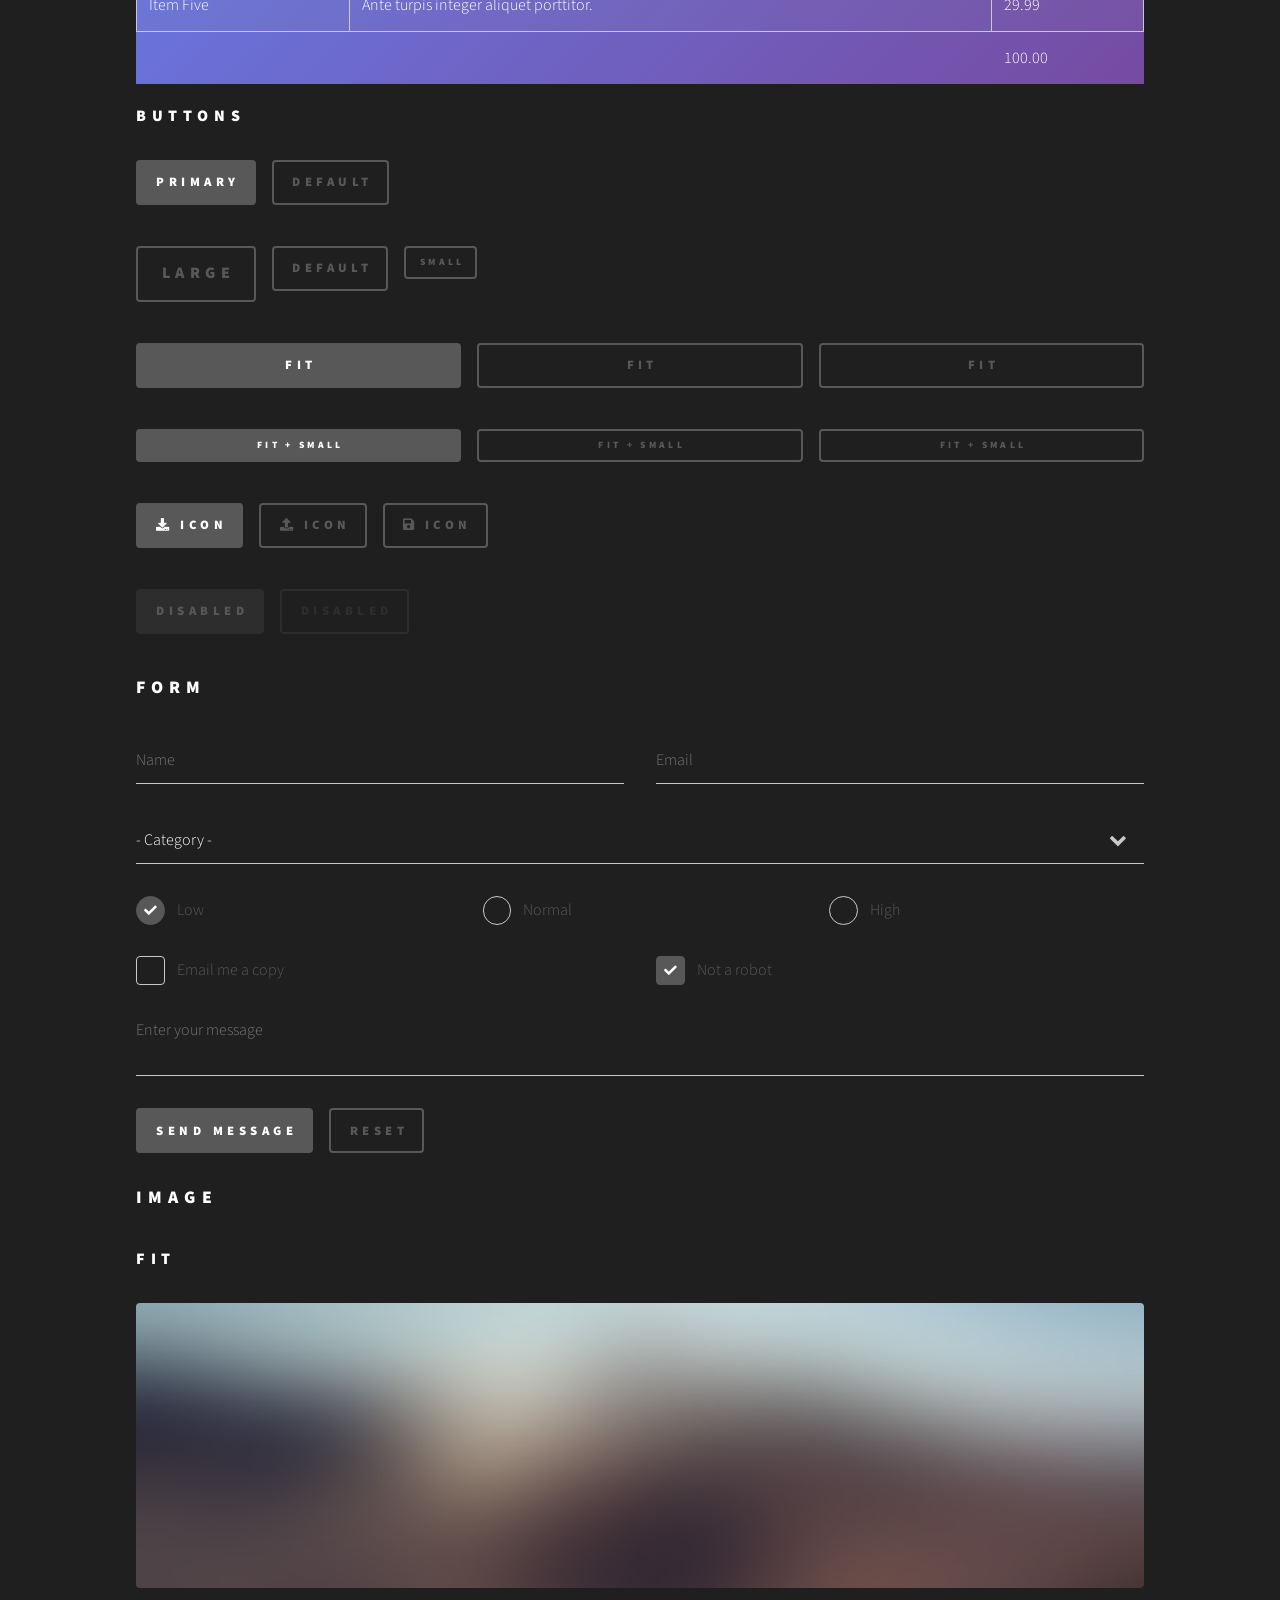
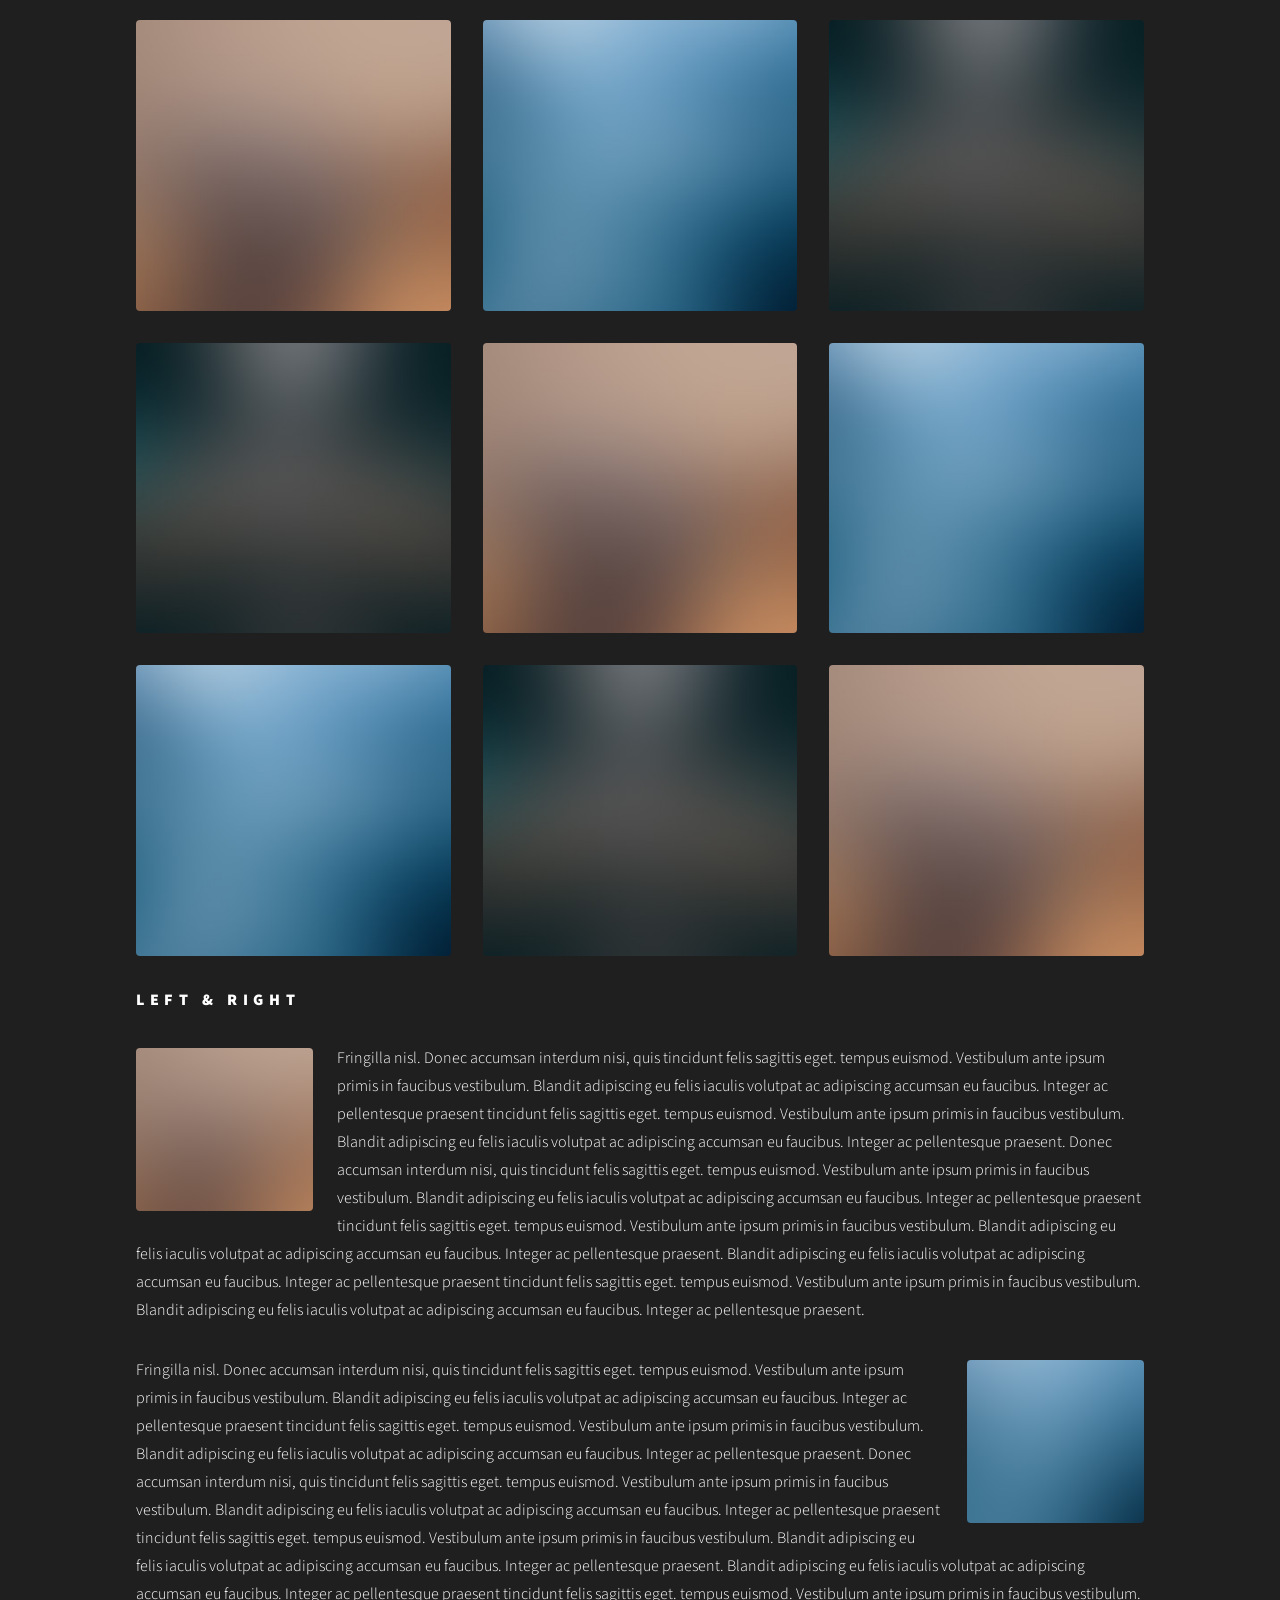
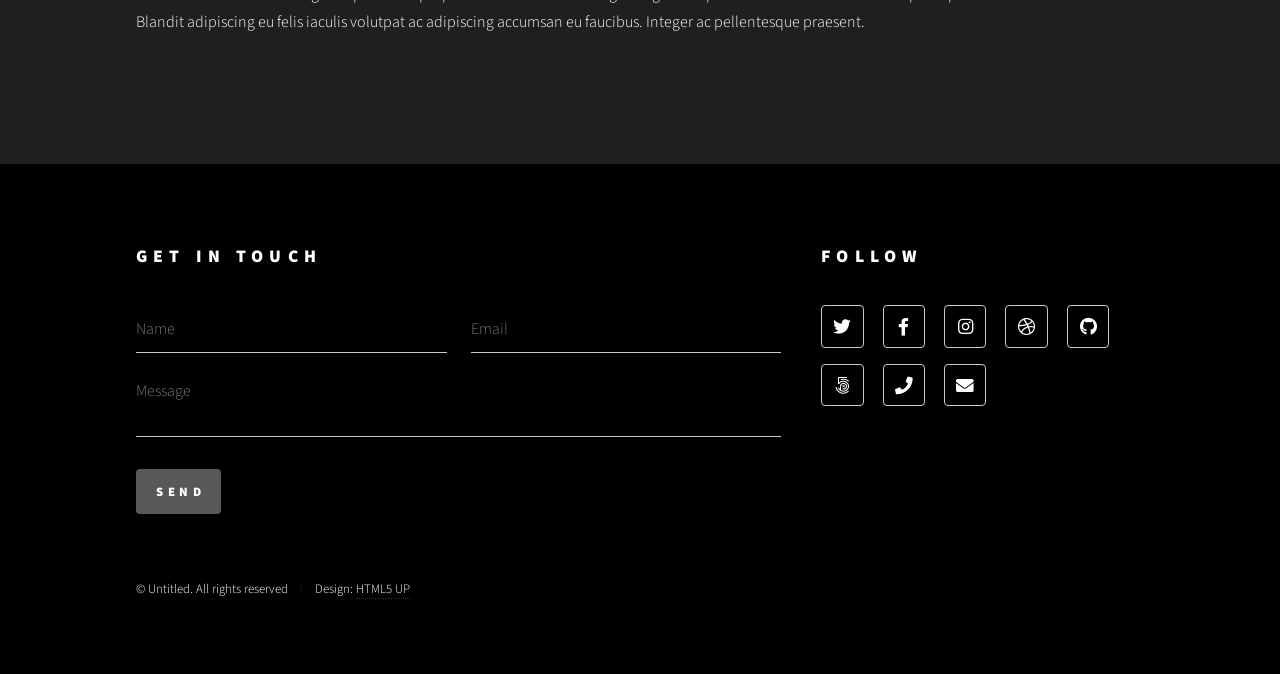
<file: elements.html>
<!DOCTYPE HTML>
<!--
	Phantom by HTML5 UP
	html5up.net | @ajlkn
	Free for personal and commercial use under the CCA 3.0 license (html5up.net/license)
-->
<html>
	<head>
		<title>Elements - Phantom by HTML5 UP</title>
		<meta charset="utf-8" />
		<meta name="viewport" content="width=device-width, initial-scale=1, user-scalable=no" />
		<link rel="stylesheet" href="assets/css/main.css" />
		<noscript><link rel="stylesheet" href="assets/css/noscript.css" /></noscript>
	</head>
	<body class="is-preload">
		<!-- Wrapper -->
			<div id="wrapper">

				<!-- Header -->
					<header id="header">
						<div class="inner">

							<!-- Logo -->
								<a href="index.html" class="logo">
									<span class="symbol"><img src="images/icono-proyecto-sin-fondo.png" alt="" /></span><span class="title">Phantom</span>
								</a>

							<!-- Nav -->
								<nav>
									<ul>
										<li><a href="#menu">Menu</a></li>
									</ul>
								</nav>

						</div>
					</header>

				<!-- Menu -->
					<nav id="menu">
						<h2>Menu</h2>
						<ul>
							<li><a href="index.html">Home</a></li>
							<li><a href="generic.html">Ipsum veroeros</a></li>
							<li><a href="generic.html">Tempus etiam</a></li>
							<li><a href="generic.html">Consequat dolor</a></li>
							<li><a href="elements.html">Elements</a></li>
						</ul>
					</nav>

				<!-- Main -->
					<div id="main">
						<div class="inner">
							<h1>Elements</h1>

							<!-- Text -->
								<section>
									<h2>Text</h2>
									<p>This is <b>bold</b> and this is <strong>strong</strong>. This is <i>italic</i> and this is <em>emphasized</em>.
									This is <sup>superscript</sup> text and this is <sub>subscript</sub> text.
									This is <u>underlined</u> and this is code: <code>for (;;) { ... }</code>. Finally, <a href="#">this is a link</a>.</p>
									<hr />
									<p>Nunc lacinia ante nunc ac lobortis. Interdum adipiscing gravida odio porttitor sem non mi integer non faucibus ornare mi ut ante amet placerat aliquet. Volutpat eu sed ante lacinia sapien lorem accumsan varius montes viverra nibh in adipiscing blandit tempus accumsan.</p>
									<hr />
									<h2>Heading Level 2</h2>
									<h3>Heading Level 3</h3>
									<h4>Heading Level 4</h4>
									<hr />
									<h3>Blockquote</h3>
									<blockquote>Fringilla nisl. Donec accumsan interdum nisi, quis tincidunt felis sagittis eget tempus euismod. Vestibulum ante ipsum primis in faucibus vestibulum. Blandit adipiscing eu felis iaculis volutpat ac adipiscing accumsan faucibus. Vestibulum ante ipsum primis in faucibus lorem ipsum dolor sit amet nullam adipiscing eu felis.</blockquote>
									<h3>Preformatted</h3>
									<pre><code>i = 0;

while (!deck.isInOrder()) {
    print 'Iteration ' + i;
    deck.shuffle();
    i++;
}

print 'It took ' + i + ' iterations to sort the deck.';</code></pre>
								</section>

							<!-- Lists -->
								<section>
									<h2>Lists</h2>
									<div class="row">
										<div class="col-6 col-12-medium">
											<h3>Unordered</h3>
											<ul>
												<li>Dolor pulvinar etiam.</li>
												<li>Sagittis adipiscing.</li>
												<li>Felis enim feugiat.</li>
											</ul>
											<h3>Alternate</h3>
											<ul class="alt">
												<li>Dolor pulvinar etiam.</li>
												<li>Sagittis adipiscing.</li>
												<li>Felis enim feugiat.</li>
											</ul>
										</div>
										<div class="col-6 col-12-medium">
											<h3>Ordered</h3>
											<ol>
												<li>Dolor pulvinar etiam.</li>
												<li>Etiam vel felis viverra.</li>
												<li>Felis enim feugiat.</li>
												<li>Dolor pulvinar etiam.</li>
												<li>Etiam vel felis lorem.</li>
												<li>Felis enim et feugiat.</li>
											</ol>
											<h3>Icons</h3>
											<ul class="icons">
												<li><a href="#" class="icon brands style1 fa-twitter"><span class="label">Twitter</span></a></li>
												<li><a href="#" class="icon brands style1 fa-facebook-f"><span class="label">Facebook</span></a></li>
												<li><a href="#" class="icon brands style1 fa-instagram"><span class="label">Instagram</span></a></li>
												<li><a href="#" class="icon brands style1 fa-github"><span class="label">Github</span></a></li>
											</ul>
											<ul class="icons">
												<li><a href="#" class="icon brands style2 fa-twitter"><span class="label">Twitter</span></a></li>
												<li><a href="#" class="icon brands style2 fa-facebook-f"><span class="label">Facebook</span></a></li>
												<li><a href="#" class="icon brands style2 fa-instagram"><span class="label">Instagram</span></a></li>
												<li><a href="#" class="icon brands style2 fa-github"><span class="label">Github</span></a></li>
											</ul>
										</div>
									</div>
									<h2>Actions</h2>
									<div class="row">
										<div class="col-6 col-12-medium">
											<ul class="actions">
												<li><a href="#" class="button primary">Default</a></li>
												<li><a href="#" class="button">Default</a></li>
											</ul>
											<ul class="actions small">
												<li><a href="#" class="button primary small">Small</a></li>
												<li><a href="#" class="button small">Small</a></li>
											</ul>
											<ul class="actions stacked">
												<li><a href="#" class="button primary">Default</a></li>
												<li><a href="#" class="button">Default</a></li>
											</ul>
											<ul class="actions stacked">
												<li><a href="#" class="button primary small">Small</a></li>
												<li><a href="#" class="button small">Small</a></li>
											</ul>
										</div>
										<div class="col-6 col-12-medium">
											<ul class="actions stacked">
												<li><a href="#" class="button primary fit">Default</a></li>
												<li><a href="#" class="button fit">Default</a></li>
											</ul>
											<ul class="actions stacked">
												<li><a href="#" class="button primary small fit">Small</a></li>
												<li><a href="#" class="button small fit">Small</a></li>
											</ul>
										</div>
									</div>
								</section>

							<!-- Table -->
								<section>
									<h2>Table</h2>
									<h3>Default</h3>
									<div class="table-wrapper">
										<table>
											<thead>
												<tr>
													<th>Name</th>
													<th>Description</th>
													<th>Price</th>
												</tr>
											</thead>
											<tbody>
												<tr>
													<td>Item One</td>
													<td>Ante turpis integer aliquet porttitor.</td>
													<td>29.99</td>
												</tr>
												<tr>
													<td>Item Two</td>
													<td>Vis ac commodo adipiscing arcu aliquet.</td>
													<td>19.99</td>
												</tr>
												<tr>
													<td>Item Three</td>
													<td> Morbi faucibus arcu accumsan lorem.</td>
													<td>29.99</td>
												</tr>
												<tr>
													<td>Item Four</td>
													<td>Vitae integer tempus condimentum.</td>
													<td>19.99</td>
												</tr>
												<tr>
													<td>Item Five</td>
													<td>Ante turpis integer aliquet porttitor.</td>
													<td>29.99</td>
												</tr>
											</tbody>
											<tfoot>
												<tr>
													<td colspan="2"></td>
													<td>100.00</td>
												</tr>
											</tfoot>
										</table>
									</div>

									<h3>Alternate</h3>
									<div class="table-wrapper">
										<table class="alt">
											<thead>
												<tr>
													<th>Name</th>
													<th>Description</th>
													<th>Price</th>
												</tr>
											</thead>
											<tbody>
												<tr>
													<td>Item One</td>
													<td>Ante turpis integer aliquet porttitor.</td>
													<td>29.99</td>
												</tr>
												<tr>
													<td>Item Two</td>
													<td>Vis ac commodo adipiscing arcu aliquet.</td>
													<td>19.99</td>
												</tr>
												<tr>
													<td>Item Three</td>
													<td> Morbi faucibus arcu accumsan lorem.</td>
													<td>29.99</td>
												</tr>
												<tr>
													<td>Item Four</td>
													<td>Vitae integer tempus condimentum.</td>
													<td>19.99</td>
												</tr>
												<tr>
													<td>Item Five</td>
													<td>Ante turpis integer aliquet porttitor.</td>
													<td>29.99</td>
												</tr>
											</tbody>
											<tfoot>
												<tr>
													<td colspan="2"></td>
													<td>100.00</td>
												</tr>
											</tfoot>
										</table>
									</div>
								</section>

							<!-- Buttons -->
								<section>
									<h3>Buttons</h3>
									<ul class="actions">
										<li><a href="#" class="button primary">Primary</a></li>
										<li><a href="#" class="button">Default</a></li>
									</ul>
									<ul class="actions">
										<li><a href="#" class="button large">Large</a></li>
										<li><a href="#" class="button">Default</a></li>
										<li><a href="#" class="button small">Small</a></li>
									</ul>
									<ul class="actions fit">
										<li><a href="#" class="button primary fit">Fit</a></li>
										<li><a href="#" class="button fit">Fit</a></li>
										<li><a href="#" class="button fit">Fit</a></li>
									</ul>
									<ul class="actions fit small">
										<li><a href="#" class="button primary fit small">Fit + Small</a></li>
										<li><a href="#" class="button fit small">Fit + Small</a></li>
										<li><a href="#" class="button fit small">Fit + Small</a></li>
									</ul>
									<ul class="actions">
										<li><a href="#" class="button primary icon solid fa-download">Icon</a></li>
										<li><a href="#" class="button icon solid fa-upload">Icon</a></li>
										<li><a href="#" class="button icon solid fa-save">Icon</a></li>
									</ul>
									<ul class="actions">
										<li><span class="button primary disabled">Disabled</span></li>
										<li><span class="button disabled">Disabled</span></li>
									</ul>
								</section>

							<!-- Form -->
								<section>
									<h2>Form</h2>
									<form method="post" action="#">
										<div class="row gtr-uniform">
											<div class="col-6 col-12-xsmall">
												<input type="text" name="demo-name" id="demo-name" value="" placeholder="Name" />
											</div>
											<div class="col-6 col-12-xsmall">
												<input type="email" name="demo-email" id="demo-email" value="" placeholder="Email" />
											</div>
											<div class="col-12">
												<select name="demo-category" id="demo-category">
													<option value="">- Category -</option>
													<option value="1">Manufacturing</option>
													<option value="1">Shipping</option>
													<option value="1">Administration</option>
													<option value="1">Human Resources</option>
												</select>
											</div>
											<div class="col-4 col-12-small">
												<input type="radio" id="demo-priority-low" name="demo-priority" checked>
												<label for="demo-priority-low">Low</label>
											</div>
											<div class="col-4 col-12-small">
												<input type="radio" id="demo-priority-normal" name="demo-priority">
												<label for="demo-priority-normal">Normal</label>
											</div>
											<div class="col-4 col-12-small">
												<input type="radio" id="demo-priority-high" name="demo-priority">
												<label for="demo-priority-high">High</label>
											</div>
											<div class="col-6 col-12-small">
												<input type="checkbox" id="demo-copy" name="demo-copy">
												<label for="demo-copy">Email me a copy</label>
											</div>
											<div class="col-6 col-12-small">
												<input type="checkbox" id="demo-human" name="demo-human" checked>
												<label for="demo-human">Not a robot</label>
											</div>
											<div class="col-12">
												<textarea name="demo-message" id="demo-message" placeholder="Enter your message" rows="6"></textarea>
											</div>
											<div class="col-12">
												<ul class="actions">
													<li><input type="submit" value="Send Message" class="primary" /></li>
													<li><input type="reset" value="Reset" /></li>
												</ul>
											</div>
										</div>
									</form>
								</section>

							<!-- Image -->
								<section>
									<h2>Image</h2>
									<h3>Fit</h3>
									<div class="box alt">
										<div class="row gtr-uniform">
											<div class="col-12"><span class="image fit"><img src="images/pic13.jpg" alt="" /></span></div>
											<div class="col-4"><span class="image fit"><img src="images/pic01.jpg" alt="" /></span></div>
											<div class="col-4"><span class="image fit"><img src="images/pic02.jpg" alt="" /></span></div>
											<div class="col-4"><span class="image fit"><img src="images/pic03.jpg" alt="" /></span></div>
											<div class="col-4"><span class="image fit"><img src="images/pic03.jpg" alt="" /></span></div>
											<div class="col-4"><span class="image fit"><img src="images/pic01.jpg" alt="" /></span></div>
											<div class="col-4"><span class="image fit"><img src="images/pic02.jpg" alt="" /></span></div>
											<div class="col-4"><span class="image fit"><img src="images/pic02.jpg" alt="" /></span></div>
											<div class="col-4"><span class="image fit"><img src="images/pic03.jpg" alt="" /></span></div>
											<div class="col-4"><span class="image fit"><img src="images/pic01.jpg" alt="" /></span></div>
										</div>
									</div>
									<h3>Left &amp; Right</h3>
									<p><span class="image left"><img src="images/pic14.jpg" alt="" /></span>Fringilla nisl. Donec accumsan interdum nisi, quis tincidunt felis sagittis eget. tempus euismod. Vestibulum ante ipsum primis in faucibus vestibulum. Blandit adipiscing eu felis iaculis volutpat ac adipiscing accumsan eu faucibus. Integer ac pellentesque praesent tincidunt felis sagittis eget. tempus euismod. Vestibulum ante ipsum primis in faucibus vestibulum. Blandit adipiscing eu felis iaculis volutpat ac adipiscing accumsan eu faucibus. Integer ac pellentesque praesent. Donec accumsan interdum nisi, quis tincidunt felis sagittis eget. tempus euismod. Vestibulum ante ipsum primis in faucibus vestibulum. Blandit adipiscing eu felis iaculis volutpat ac adipiscing accumsan eu faucibus. Integer ac pellentesque praesent tincidunt felis sagittis eget. tempus euismod. Vestibulum ante ipsum primis in faucibus vestibulum. Blandit adipiscing eu felis iaculis volutpat ac adipiscing accumsan eu faucibus. Integer ac pellentesque praesent. Blandit adipiscing eu felis iaculis volutpat ac adipiscing accumsan eu faucibus. Integer ac pellentesque praesent tincidunt felis sagittis eget. tempus euismod. Vestibulum ante ipsum primis in faucibus vestibulum. Blandit adipiscing eu felis iaculis volutpat ac adipiscing accumsan eu faucibus. Integer ac pellentesque praesent.</p>
									<p><span class="image right"><img src="images/pic15.jpg" alt="" /></span>Fringilla nisl. Donec accumsan interdum nisi, quis tincidunt felis sagittis eget. tempus euismod. Vestibulum ante ipsum primis in faucibus vestibulum. Blandit adipiscing eu felis iaculis volutpat ac adipiscing accumsan eu faucibus. Integer ac pellentesque praesent tincidunt felis sagittis eget. tempus euismod. Vestibulum ante ipsum primis in faucibus vestibulum. Blandit adipiscing eu felis iaculis volutpat ac adipiscing accumsan eu faucibus. Integer ac pellentesque praesent. Donec accumsan interdum nisi, quis tincidunt felis sagittis eget. tempus euismod. Vestibulum ante ipsum primis in faucibus vestibulum. Blandit adipiscing eu felis iaculis volutpat ac adipiscing accumsan eu faucibus. Integer ac pellentesque praesent tincidunt felis sagittis eget. tempus euismod. Vestibulum ante ipsum primis in faucibus vestibulum. Blandit adipiscing eu felis iaculis volutpat ac adipiscing accumsan eu faucibus. Integer ac pellentesque praesent. Blandit adipiscing eu felis iaculis volutpat ac adipiscing accumsan eu faucibus. Integer ac pellentesque praesent tincidunt felis sagittis eget. tempus euismod. Vestibulum ante ipsum primis in faucibus vestibulum. Blandit adipiscing eu felis iaculis volutpat ac adipiscing accumsan eu faucibus. Integer ac pellentesque praesent.</p>
								</section>

						</div>
					</div>

				<!-- Footer -->
					<footer id="footer">
						<div class="inner">
							<section>
								<h2>Get in touch</h2>
								<form method="post" action="#">
									<div class="fields">
										<div class="field half">
											<input type="text" name="name" id="name" placeholder="Name" />
										</div>
										<div class="field half">
											<input type="email" name="email" id="email" placeholder="Email" />
										</div>
										<div class="field">
											<textarea name="message" id="message" placeholder="Message"></textarea>
										</div>
									</div>
									<ul class="actions">
										<li><input type="submit" value="Send" class="primary" /></li>
									</ul>
								</form>
							</section>
							<section>
								<h2>Follow</h2>
								<ul class="icons">
									<li><a href="#" class="icon brands style2 fa-twitter"><span class="label">Twitter</span></a></li>
									<li><a href="#" class="icon brands style2 fa-facebook-f"><span class="label">Facebook</span></a></li>
									<li><a href="#" class="icon brands style2 fa-instagram"><span class="label">Instagram</span></a></li>
									<li><a href="#" class="icon brands style2 fa-dribbble"><span class="label">Dribbble</span></a></li>
									<li><a href="#" class="icon brands style2 fa-github"><span class="label">GitHub</span></a></li>
									<li><a href="#" class="icon brands style2 fa-500px"><span class="label">500px</span></a></li>
									<li><a href="#" class="icon solid style2 fa-phone"><span class="label">Phone</span></a></li>
									<li><a href="mailto:mikaelapiva@gmail.com" class="icon solid style2 fa-envelope"><span class="label">Email</span></a></li>
								</ul>
							</section>
							<ul class="copyright">
								<li>&copy; Untitled. All rights reserved</li><li>Design: <a href="http://html5up.net">HTML5 UP</a></li>
							</ul>
						</div>
					</footer>

			</div>

		<!-- Scripts -->
			<script src="assets/js/jquery.min.js"></script>
			<script src="assets/js/browser.min.js"></script>
			<script src="assets/js/breakpoints.min.js"></script>
			<script src="assets/js/util.js"></script>
			<script src="assets/js/main.js"></script>

	</body>
</html>
</file>
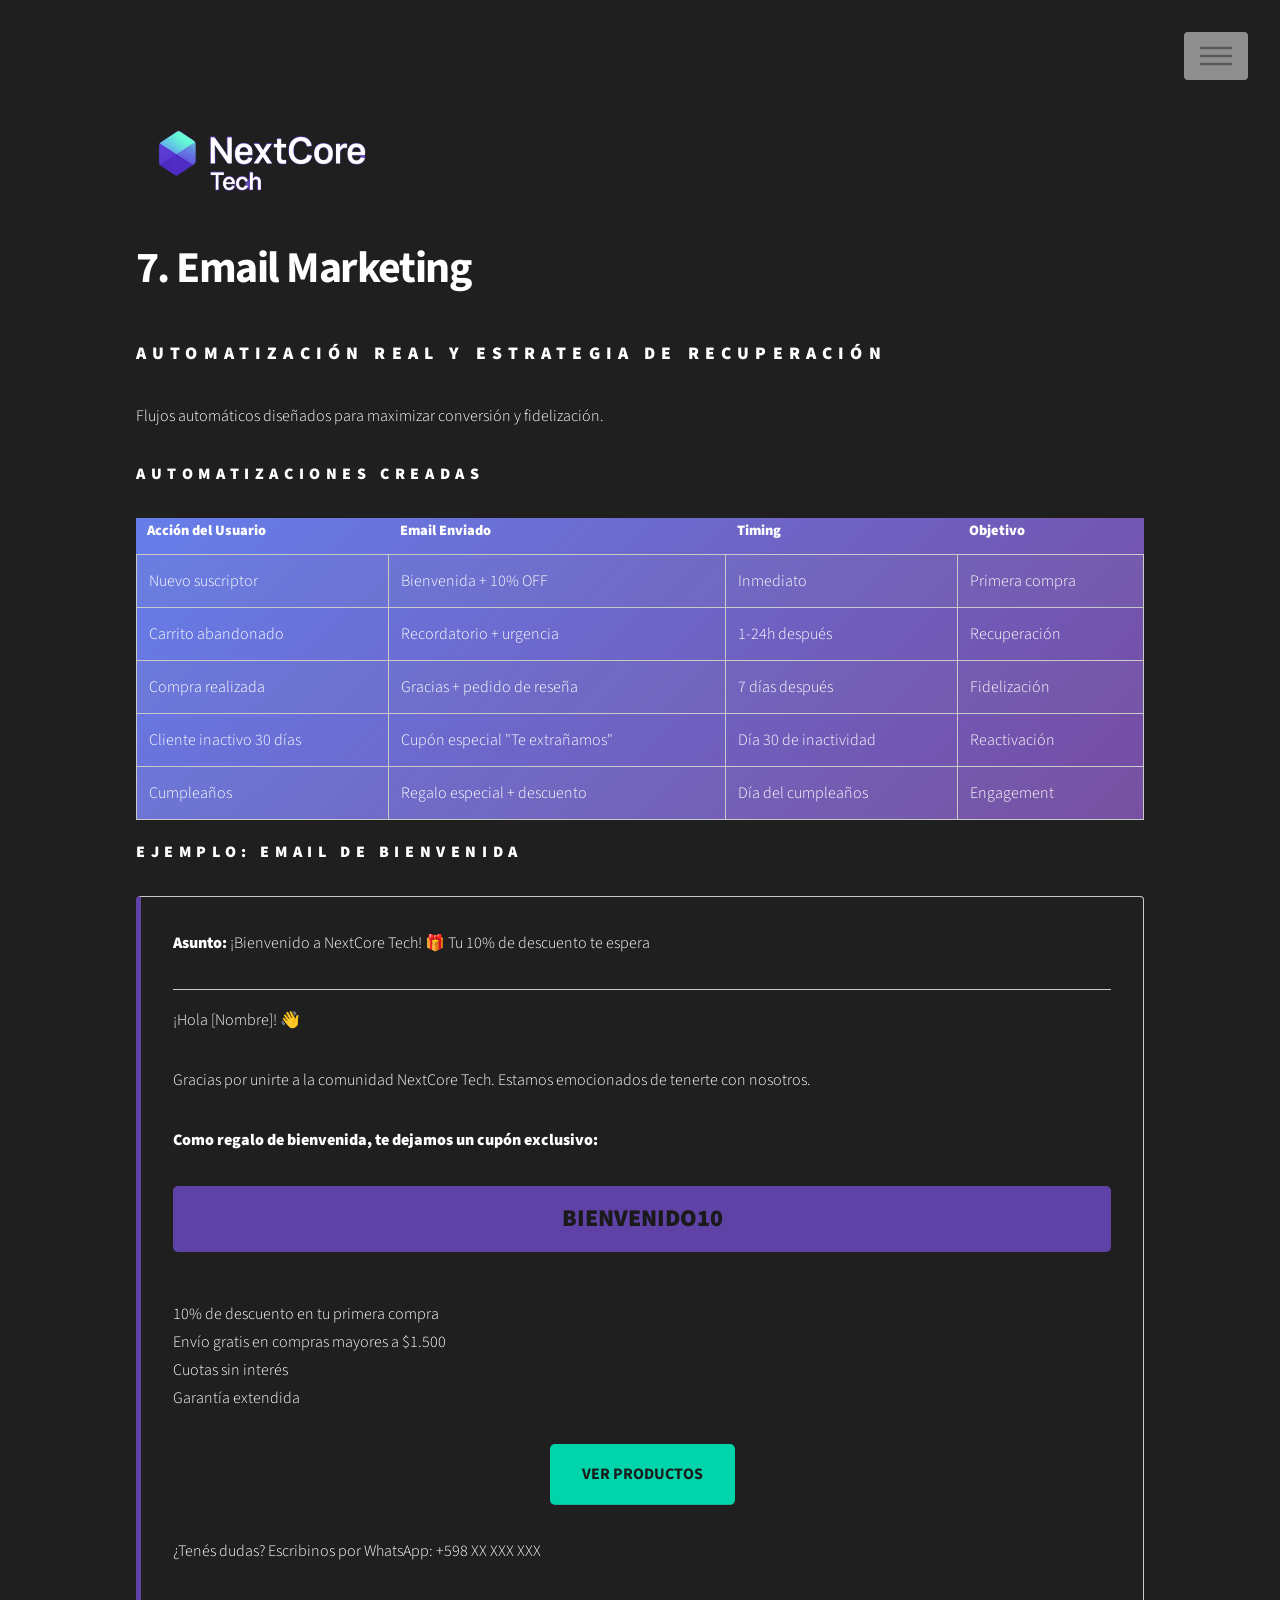
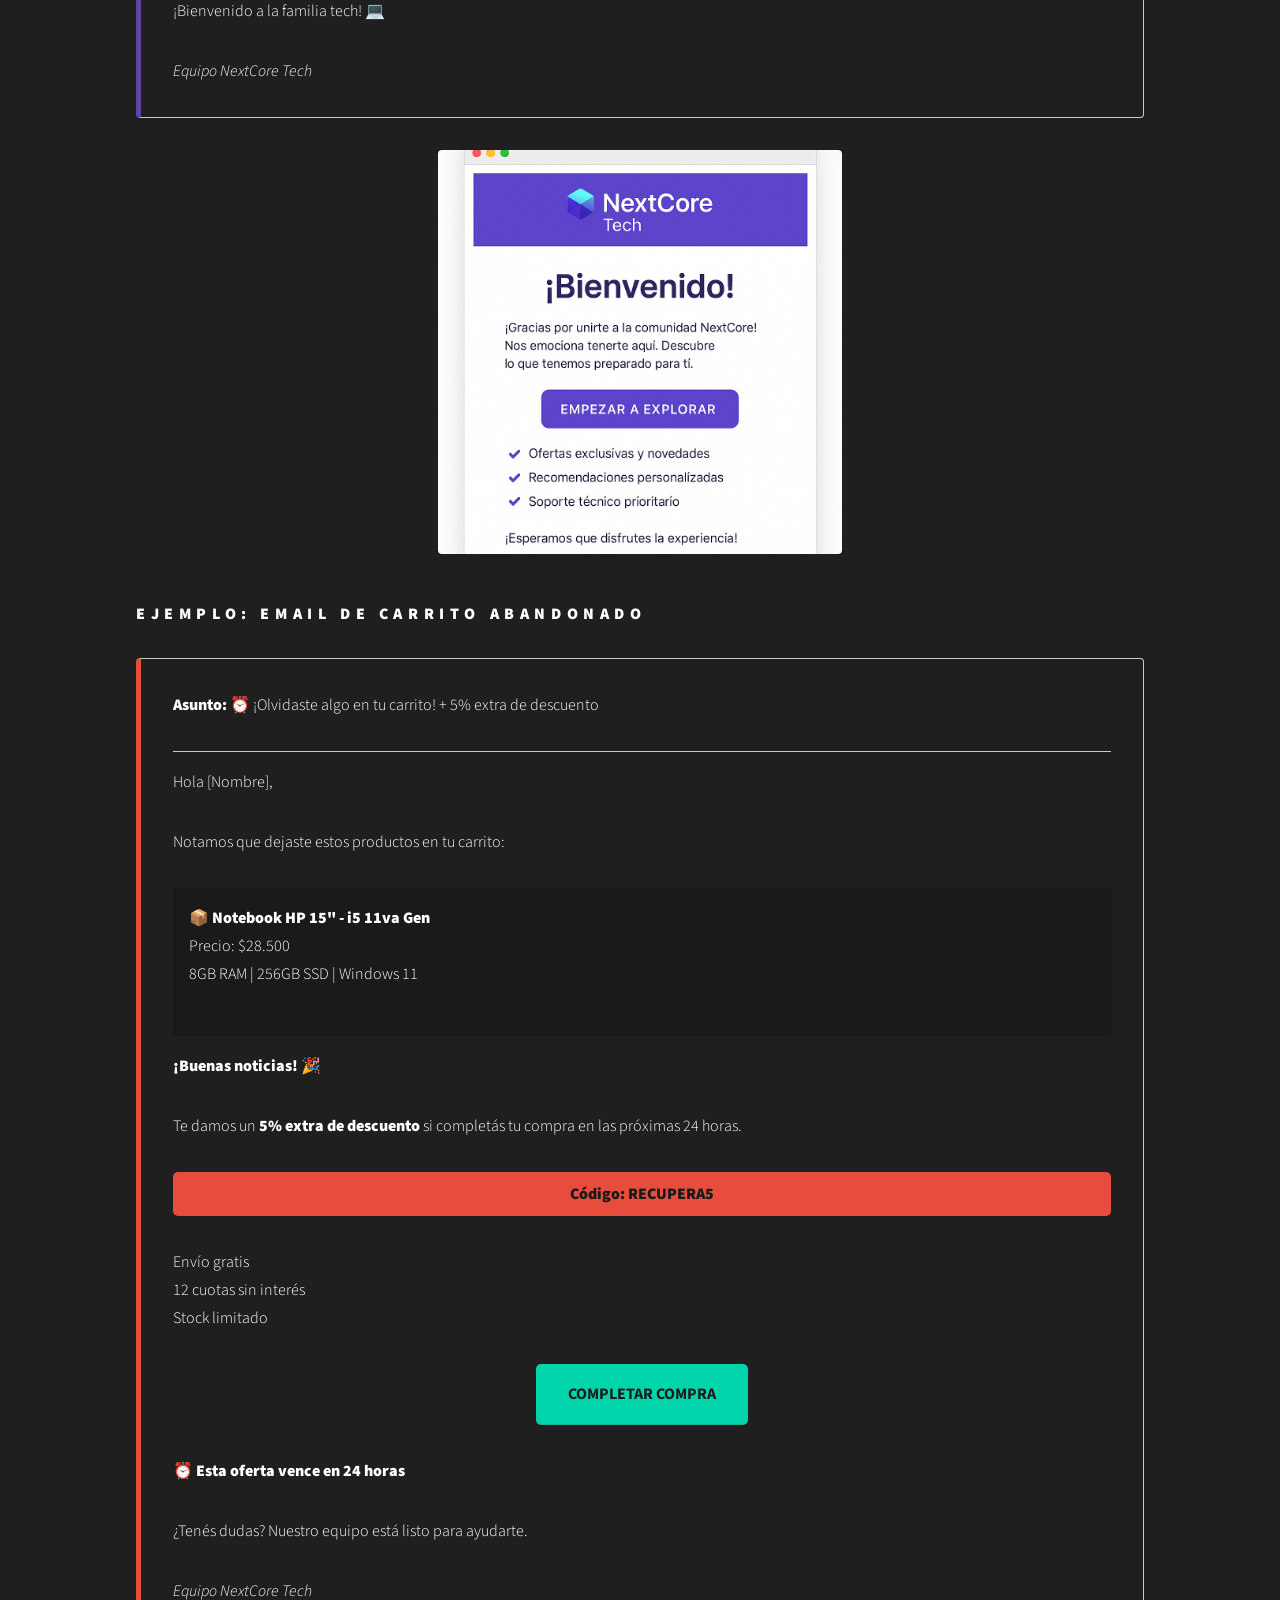
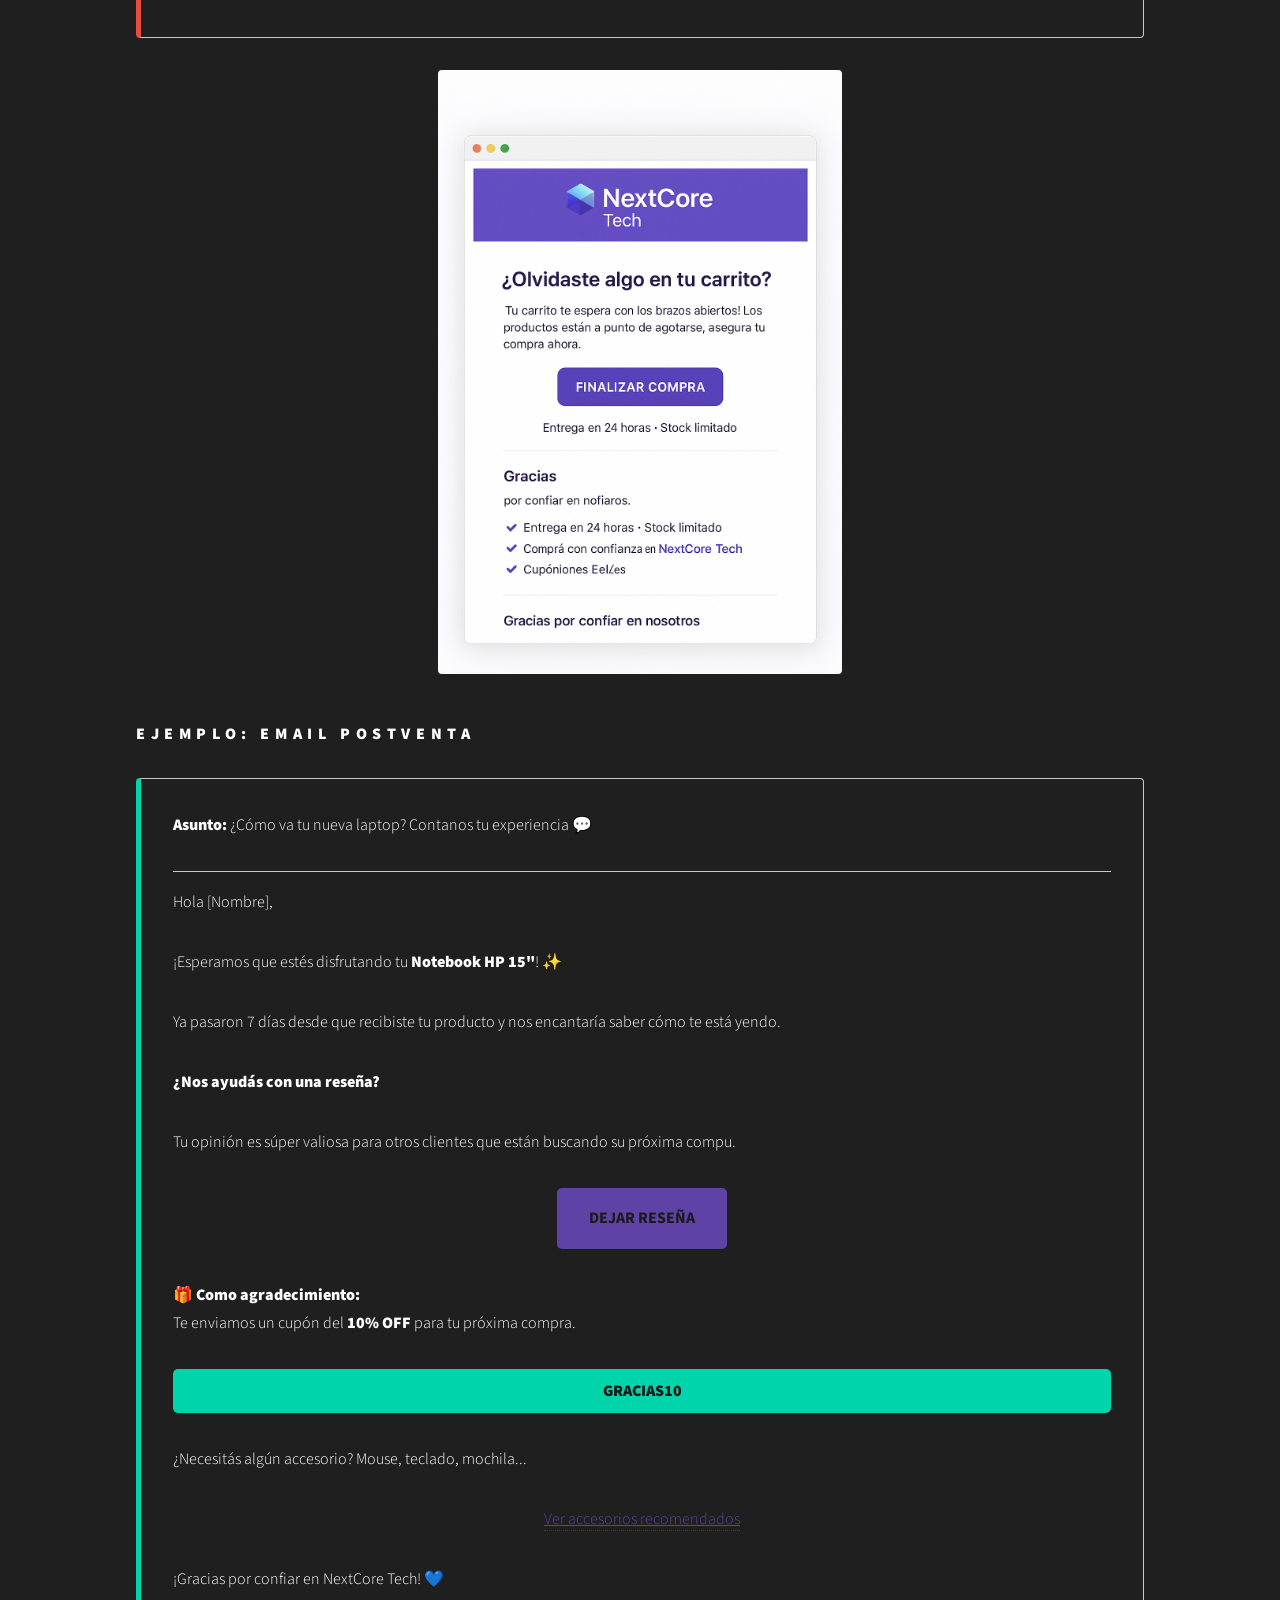
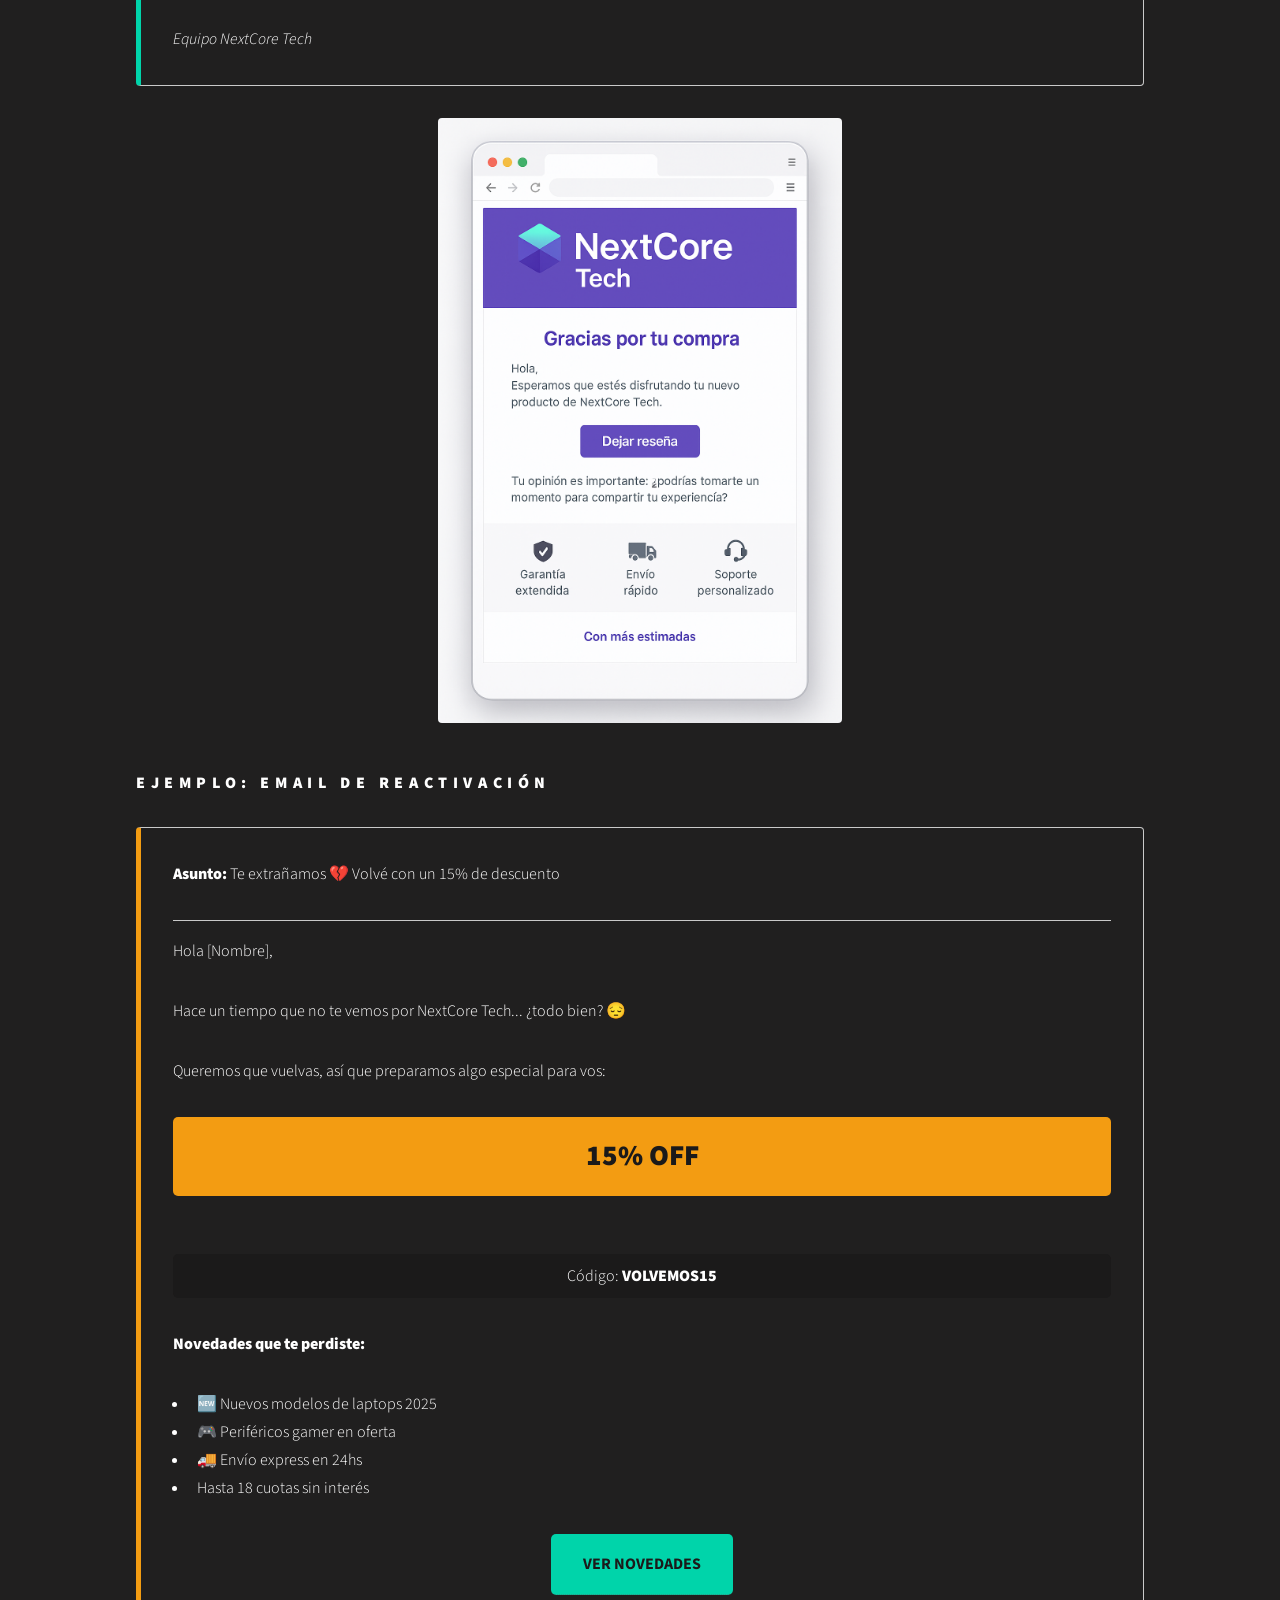
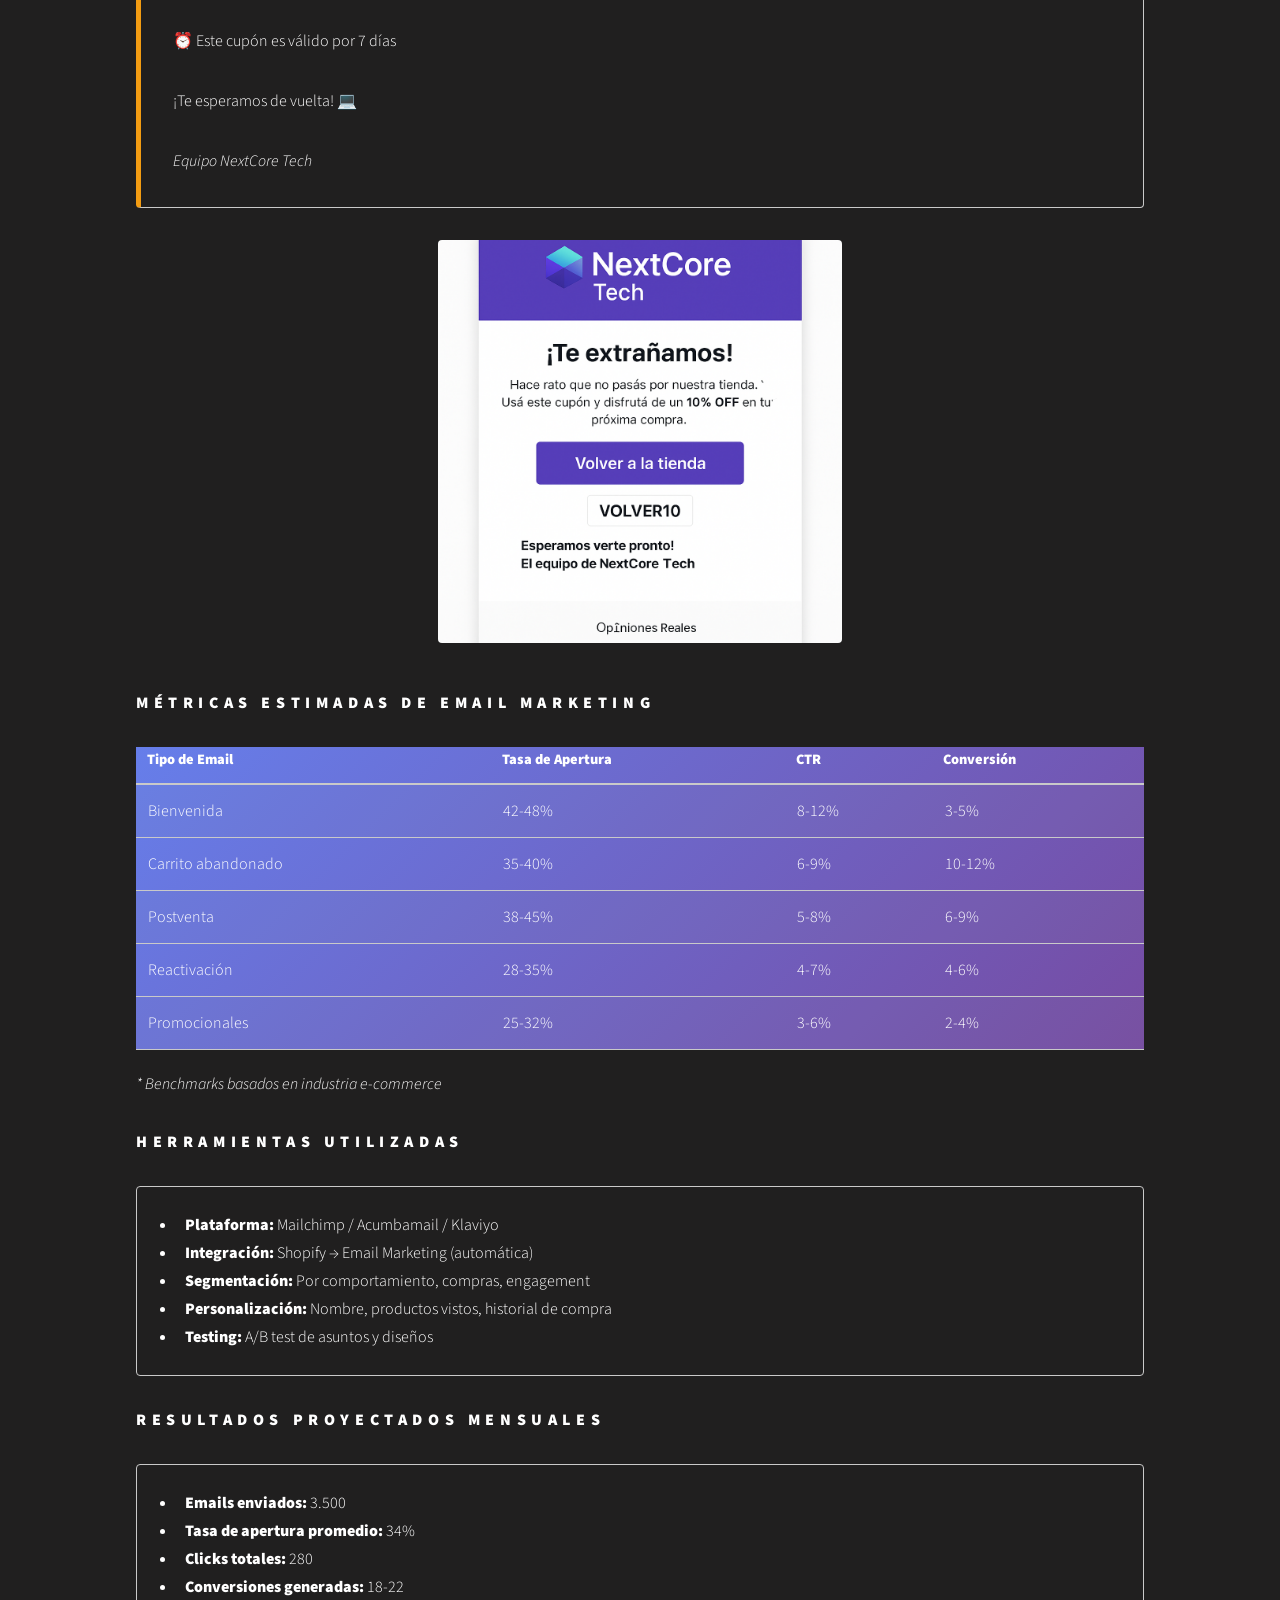
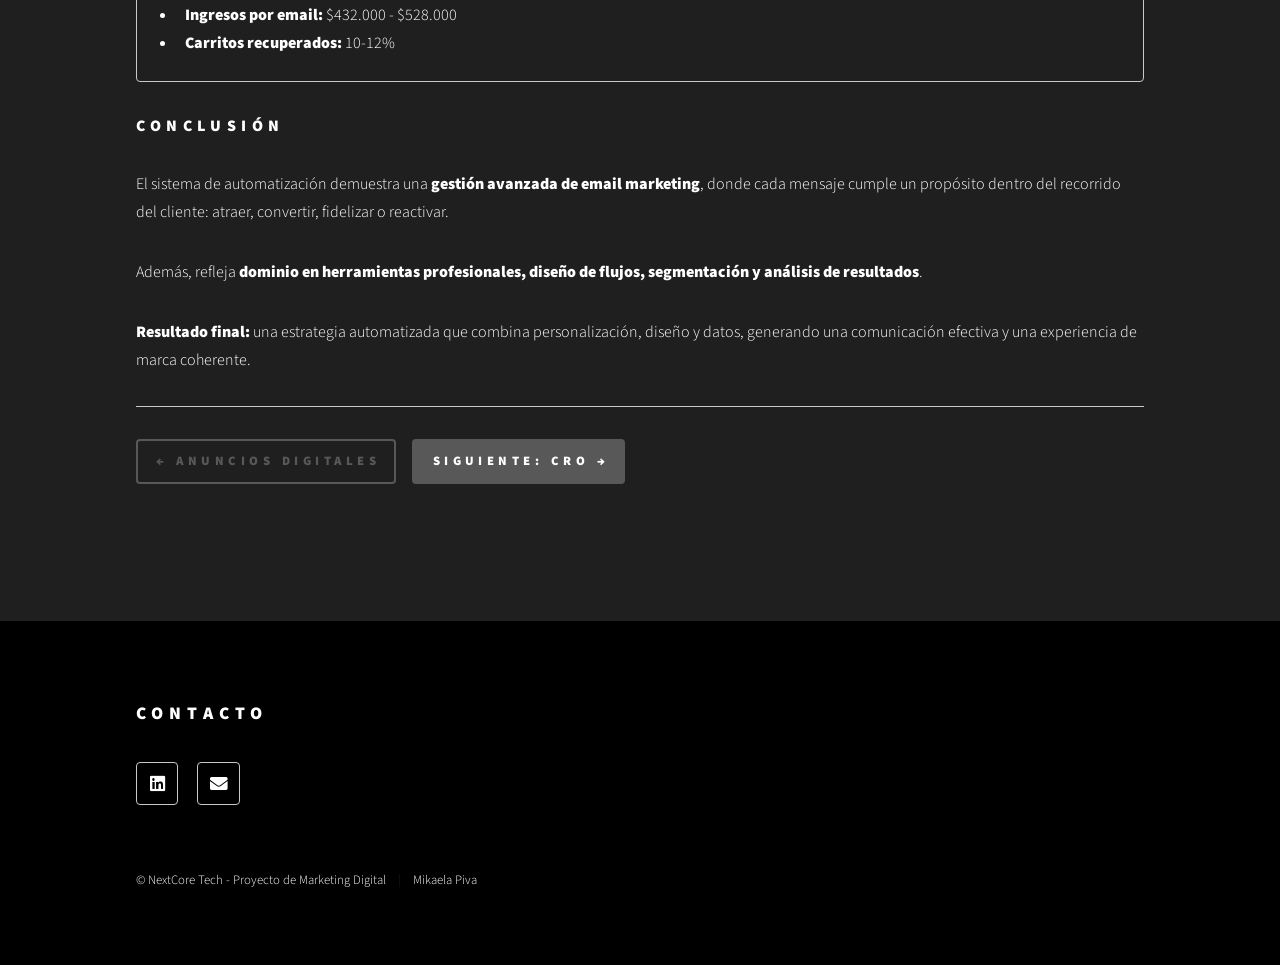
<file: email-marketing.html>
﻿<!DOCTYPE HTML>
<html>
	<head>
		<title>Email Marketing - NextCore Tech</title>
		<meta charset="utf-8" />
		<meta name="viewport" content="width=device-width, initial-scale=1, user-scalable=no" />
		<link rel="stylesheet" href="assets/css/main.css" />
		<noscript><link rel="stylesheet" href="assets/css/noscript.css" /></noscript>
	</head>
	<body class="is-preload">
		<div id="wrapper">
			<header id="header">
				<div class="inner">
					<a href="index.html" class="logo">
						<span class="symbol"><img src="images/icono-proyecto-sin-fondo.png" alt="" /></span><span class="title">NextCore Tech</span>
					</a>
					<nav>
						<ul>
							<li><a href="#menu">Menu</a></li>
						</ul>
					</nav>
				</div>
			</header>

			<nav id="menu">
				<h2>Secciones del Proyecto</h2>
				<ul>
					<li><a href="index.html">Inicio</a></li>
					<li><a href="customer-journey.html">1. Customer Journey</a></li>
					<li><a href="segmentacion.html">2. Segmentación y Cliente Ideal</a></li>
					<li><a href="embudos.html">3. Embudos de Conversión</a></li>
					<li><a href="fidelizacion.html">4. Estrategias de Fidelización</a></li>
					<li><a href="redes-sociales.html">5. Simulaciones de Redes Sociales</a></li>
					<li><a href="tienda-online.html">5.1. Tienda Online (Ecommerce)</a></li>
					<li><a href="anuncios.html">6. Campaña de Anuncios Digitales</a></li>
					<li><a href="email-marketing.html">7. Email Marketing</a></li>
					<li><a href="cro.html">8. CRO - Optimización</a></li>
					<li><a href="pruebas-ab.html">9. Pruebas A/B</a></li>
					<li><a href="reporte-datos.html">10. Reporte de Datos</a></li>
					<li><a href="informe-final.html">11. Informe Final</a></li>
				</ul>
			</nav>

			<div id="main">
				<div class="inner">
					<h1>7. Email Marketing</h1>
					<h2>Automatización Real y Estrategia de Recuperación</h2>
					<p>Flujos automáticos diseñados para maximizar conversión y fidelización.</p>

					<section>
						<h3> Automatizaciones Creadas</h3>
						<div class="table-wrapper">
							<table class="alt">
								<thead>
									<tr>
										<th>Acción del Usuario</th>
										<th>Email Enviado</th>
										<th>Timing</th>
										<th>Objetivo</th>
									</tr>
								</thead>
								<tbody>
									<tr>
										<td>Nuevo suscriptor</td>
										<td>Bienvenida + 10% OFF</td>
										<td>Inmediato</td>
										<td>Primera compra</td>
									</tr>
									<tr>
										<td>Carrito abandonado</td>
										<td>Recordatorio + urgencia</td>
										<td>1-24h después</td>
										<td>Recuperación</td>
									</tr>
									<tr>
										<td>Compra realizada</td>
										<td>Gracias + pedido de reseña</td>
										<td>7 días después</td>
										<td>Fidelización</td>
									</tr>
									<tr>
										<td>Cliente inactivo 30 días</td>
										<td>Cupón especial "Te extrañamos"</td>
										<td>Día 30 de inactividad</td>
										<td>Reactivación</td>
									</tr>
									<tr>
										<td>Cumpleaños</td>
										<td>Regalo especial + descuento</td>
										<td>Día del cumpleaños</td>
										<td>Engagement</td>
									</tr>
								</tbody>
							</table>
						</div>
					</section>

					<section>
						<h3> Ejemplo: Email de Bienvenida</h3>
						<div class="box" style="background: #201f1f; padding: 2em; border-left: 5px solid #5e42a6;">
							<p><strong>Asunto:</strong> ¡Bienvenido a NextCore Tech! 🎁 Tu 10% de descuento te espera</p>
							<hr style="margin: 1em 0;">
							<p>¡Hola [Nombre]! 👋</p>
							<p>Gracias por unirte a la comunidad NextCore Tech. Estamos emocionados de tenerte con nosotros.</p>
							<p><strong>Como regalo de bienvenida, te dejamos un cupón exclusivo:</strong></p>
							<p style="text-align: center; font-size: 1.5em; background: #5e42a6; color: #1b1a1a; padding: 0.5em; border-radius: 5px;">
								<strong>BIENVENIDO10</strong>
							</p>
							<p> 10% de descuento en tu primera compra<br>
							 Envío gratis en compras mayores a $1.500<br>
							 Cuotas sin interés<br>
							 Garantía extendida</p>
							<p style="text-align: center;">
								<a href="#" style="display: inline-block; background: #00d4aa; color: #1b1a1a; padding: 1em 2em; text-decoration: none; border-radius: 5px; font-weight: bold;">VER PRODUCTOS</a>
							</p>
							<p>¿Tenés dudas? Escribinos por WhatsApp: +598 XX XXX XXX</p>
							<p>¡Bienvenido a la familia tech! 💻</p>
							<p><em>Equipo NextCore Tech</em></p>
						</div>
					</section>
					<section>
						<span class="image main"><img src="images/emails/bienvenido.png" alt="Ejemplos de Email Marketing" /></span>
					</section>
					<section>
						<h3> Ejemplo: Email de Carrito Abandonado</h3>
						<div class="box" style="background: #201f1f; padding: 2em; border-left: 5px solid #e74c3c;">
							<p><strong>Asunto:</strong> ⏰ ¡Olvidaste algo en tu carrito! + 5% extra de descuento</p>
							<hr style="margin: 1em 0;">
							<p>Hola [Nombre],</p>
							<p>Notamos que dejaste estos productos en tu carrito:</p>
							<div style="background: #1b1a1a; padding: 1em; margin: 1em 0;">
								<p><strong>📦 Notebook HP 15" - i5 11va Gen</strong><br>
								Precio: $28.500<br>
								8GB RAM | 256GB SSD | Windows 11</p>
							</div>
							<p><strong>¡Buenas noticias! 🎉</strong></p>
							<p>Te damos un <strong>5% extra de descuento</strong> si completás tu compra en las próximas 24 horas.</p>
							<p style="text-align: center; background: #e74c3c; color: #1b1a1a; padding: 0.5em; border-radius: 5px;">
								<strong>Código: RECUPERA5</strong>
							</p>
							<p> Envío gratis<br>
							 12 cuotas sin interés<br>
							 Stock limitado</p>
							<p style="text-align: center;">
								<a href="#" style="display: inline-block; background: #00d4aa; color: #1b1a1a; padding: 1em 2em; text-decoration: none; border-radius: 5px; font-weight: bold;">COMPLETAR COMPRA</a>
							</p>
							<p>⏰ <strong>Esta oferta vence en 24 horas</strong></p>
							<p>¿Tenés dudas? Nuestro equipo está listo para ayudarte.</p>
							<p><em>Equipo NextCore Tech</em></p>
						</div>
					</section>
					<section>
						<span class="image main"><img src="images/emails/olvidastecarrito.png" alt="Ejemplos de Email Marketing" /></span>
					</section>
					<section>
						<h3> Ejemplo: Email Postventa</h3>
						<div class="box" style="background: #201f1f; padding: 2em; border-left: 5px solid #00d4aa;">
							<p><strong>Asunto:</strong> ¿Cómo va tu nueva laptop? Contanos tu experiencia 💬</p>
							<hr style="margin: 1em 0;">
							<p>Hola [Nombre],</p>
							<p>¡Esperamos que estés disfrutando tu <strong>Notebook HP 15"</strong>! ✨</p>
							<p>Ya pasaron 7 días desde que recibiste tu producto y nos encantaría saber cómo te está yendo.</p>
							<p><strong>¿Nos ayudás con una reseña?</strong></p>
							<p>Tu opinión es súper valiosa para otros clientes que están buscando su próxima compu.</p>
							<p style="text-align: center;">
								<a href="#" style="display: inline-block; background: #5e42a6; color: #1b1a1a; padding: 1em 2em; text-decoration: none; border-radius: 5px; font-weight: bold;">DEJAR RESEÑA</a>
							</p>
							<p><strong>🎁 Como agradecimiento:</strong><br>
							Te enviamos un cupón del <strong>10% OFF</strong> para tu próxima compra.</p>
							<p style="text-align: center; background: #00d4aa; color: #1b1a1a; padding: 0.5em; border-radius: 5px;">
								<strong>GRACIAS10</strong>
							</p>
							<p>¿Necesitás algún accesorio? Mouse, teclado, mochila...</p>
							<p style="text-align: center;">
								<a href="#" style="color: #5e42a6; text-decoration: underline;">Ver accesorios recomendados</a>
							</p>
							<p>¡Gracias por confiar en NextCore Tech! 💙</p>
							<p><em>Equipo NextCore Tech</em></p>
						</div>
					</section>
					<section>
						<span class="image main"><img src="images/emails/postventa.png" alt="Ejemplos de Email Marketing" /></span>
					</section>
					<section>
						<h3> Ejemplo: Email de Reactivación</h3>
						<div class="box" style="background: #201f1f; padding: 2em; border-left: 5px solid #f39c12;">
							<p><strong>Asunto:</strong> Te extrañamos 💔 Volvé con un 15% de descuento</p>
							<hr style="margin: 1em 0;">
							<p>Hola [Nombre],</p>
							<p>Hace un tiempo que no te vemos por NextCore Tech... ¿todo bien? 😔</p>
							<p>Queremos que vuelvas, así que preparamos algo especial para vos:</p>
							<p style="text-align: center; font-size: 1.8em; background: #f39c12; color: #1b1a1a; padding: 0.5em; border-radius: 5px;">
								<strong>15% OFF</strong>
							</p>
							<p style="text-align: center; background: #1b1a1a; padding: 0.5em; border-radius: 5px;">
								Código: <strong>VOLVEMOS15</strong>
							</p>
							<p><strong>Novedades que te perdiste:</strong></p>
							<ul>
								<li>🆕 Nuevos modelos de laptops 2025</li>
								<li>🎮 Periféricos gamer en oferta</li>
								<li>🚚 Envío express en 24hs</li>
								<li> Hasta 18 cuotas sin interés</li>
							</ul>
							<p style="text-align: center;">
								<a href="#" style="display: inline-block; background: #00d4aa; color: #1b1a1a; padding: 1em 2em; text-decoration: none; border-radius: 5px; font-weight: bold;">VER NOVEDADES</a>
							</p>
							<p>⏰ Este cupón es válido por 7 días</p>
							<p>¡Te esperamos de vuelta! 💻</p>
							<p><em>Equipo NextCore Tech</em></p>
						</div>
					</section>
					<section>
						<span class="image main"><img src="images/emails/reactivacion.png" alt="Ejemplos de Email Marketing" /></span>
					</section>
					<section>
						<h3> Métricas Estimadas de Email Marketing</h3>
						<div class="table-wrapper">
							<table>
								<thead>
									<tr>
										<th>Tipo de Email</th>
										<th>Tasa de Apertura</th>
										<th>CTR</th>
										<th>Conversión</th>
									</tr>
								</thead>
								<tbody>
									<tr>
										<td>Bienvenida</td>
										<td>42-48%</td>
										<td>8-12%</td>
										<td>3-5%</td>
									</tr>
									<tr>
										<td>Carrito abandonado</td>
										<td>35-40%</td>
										<td>6-9%</td>
										<td>10-12%</td>
									</tr>
									<tr>
										<td>Postventa</td>
										<td>38-45%</td>
										<td>5-8%</td>
										<td>6-9%</td>
									</tr>
									<tr>
										<td>Reactivación</td>
										<td>28-35%</td>
										<td>4-7%</td>
										<td>4-6%</td>
									</tr>
									<tr>
										<td>Promocionales</td>
										<td>25-32%</td>
										<td>3-6%</td>
										<td>2-4%</td>
									</tr>
								</tbody>
							</table>
						</div>
						<p><em>* Benchmarks basados en industria e-commerce</em></p>
					</section>

					<section>
						<h3> Herramientas Utilizadas</h3>
						<div class="box">
							<ul>
								<li><strong>Plataforma:</strong> Mailchimp / Acumbamail / Klaviyo</li>
								<li><strong>Integración:</strong> Shopify → Email Marketing (automática)</li>
								<li><strong>Segmentación:</strong> Por comportamiento, compras, engagement</li>
								<li><strong>Personalización:</strong> Nombre, productos vistos, historial de compra</li>
								<li><strong>Testing:</strong> A/B test de asuntos y diseños</li>
							</ul>
						</div>
					</section>

					<section>
						<h3> Resultados Proyectados Mensuales</h3>
						<div class="box">
							<ul>
								<li><strong>Emails enviados:</strong> 3.500</li>
								<li><strong>Tasa de apertura promedio:</strong> 34%</li>
								<li><strong>Clicks totales:</strong> 280</li>
								<li><strong>Conversiones generadas:</strong> 18-22</li>
								<li><strong>Ingresos por email:</strong> $432.000 - $528.000</li>
								<li><strong>Carritos recuperados:</strong> 10-12%</li>
							</ul>
						</div>
					</section>

					<section>
						<h3>Conclusión</h3>
						<p>El sistema de automatización demuestra una <strong>gestión avanzada de email marketing</strong>, donde cada mensaje cumple un propósito dentro del recorrido del cliente: atraer, convertir, fidelizar o reactivar.</p>
						<p>Además, refleja <strong>dominio en herramientas profesionales, diseño de flujos, segmentación y análisis de resultados</strong>.</p>
						<p><strong>Resultado final:</strong> una estrategia automatizada que combina personalización, diseño y datos, generando una comunicación efectiva y una experiencia de marca coherente.</p>
					</section>

					<hr />
					<ul class="actions">
						<li><a href="anuncios.html" class="button">← Anuncios Digitales</a></li>
						<li><a href="cro.html" class="button primary">Siguiente: CRO →</a></li>
					</ul>
				</div>
			</div>

		<!-- Footer -->
			<footer id="footer">
				<div class="inner">
					<section>
						<h2>Contacto</h2>
						<ul class="icons">
							<li><a href="https://www.linkedin.com/in/mikaela-piva-25b699244/" class="icon brands style2 fa-linkedin"><span class="label">LinkedIn</span></a></li>
							<li><a href="mailto:mikaelapiva@gmail.com" class="icon solid style2 fa-envelope"><span class="label">Email</span></a></li>
						</ul>
					</section>
					<ul class="copyright">
						<li>&copy; NextCore Tech - Proyecto de Marketing Digital</li><li>Mikaela Piva</li>
					</ul>
				</div>
			</footer>

		</div>

		<script src="assets/js/jquery.min.js"></script>
		<script src="assets/js/browser.min.js"></script>
		<script src="assets/js/breakpoints.min.js"></script>
		<script src="assets/js/util.js"></script>
		<script src="assets/js/main.js"></script>

	</body>
</html>
</file>
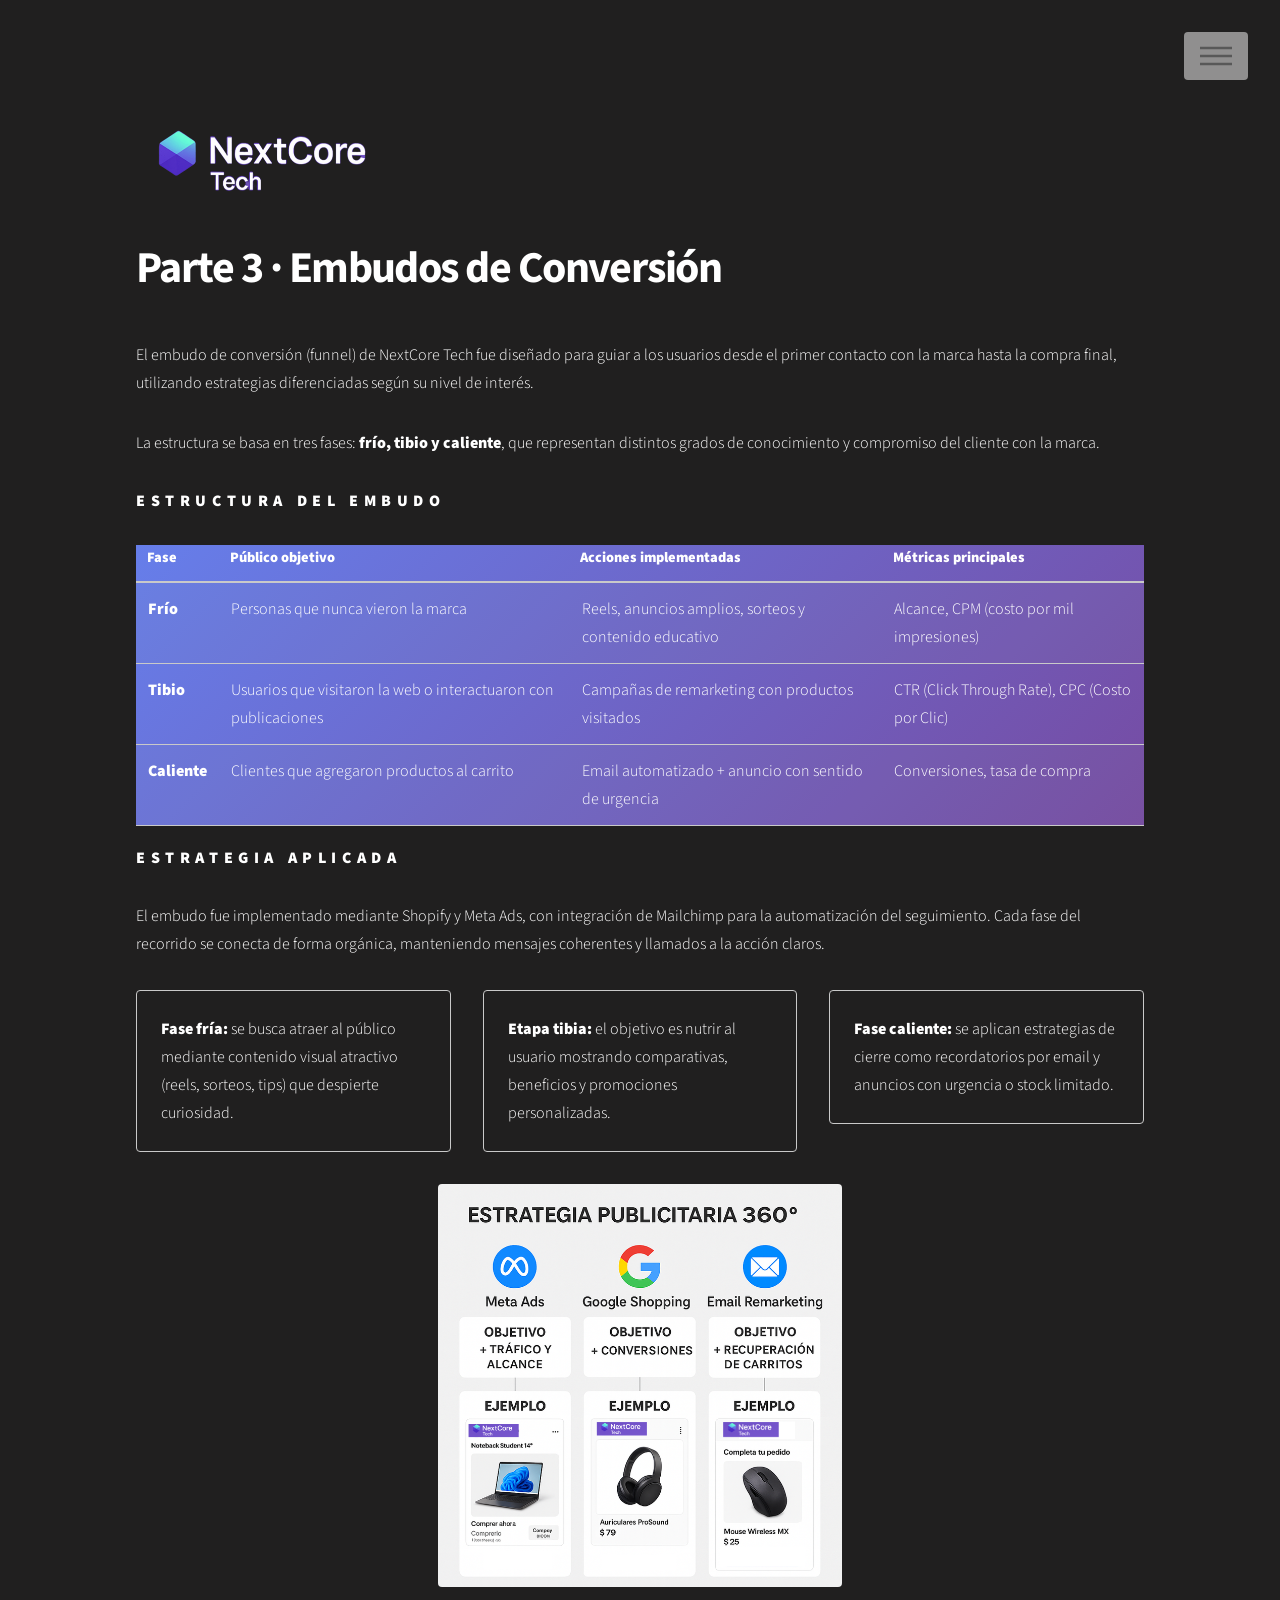
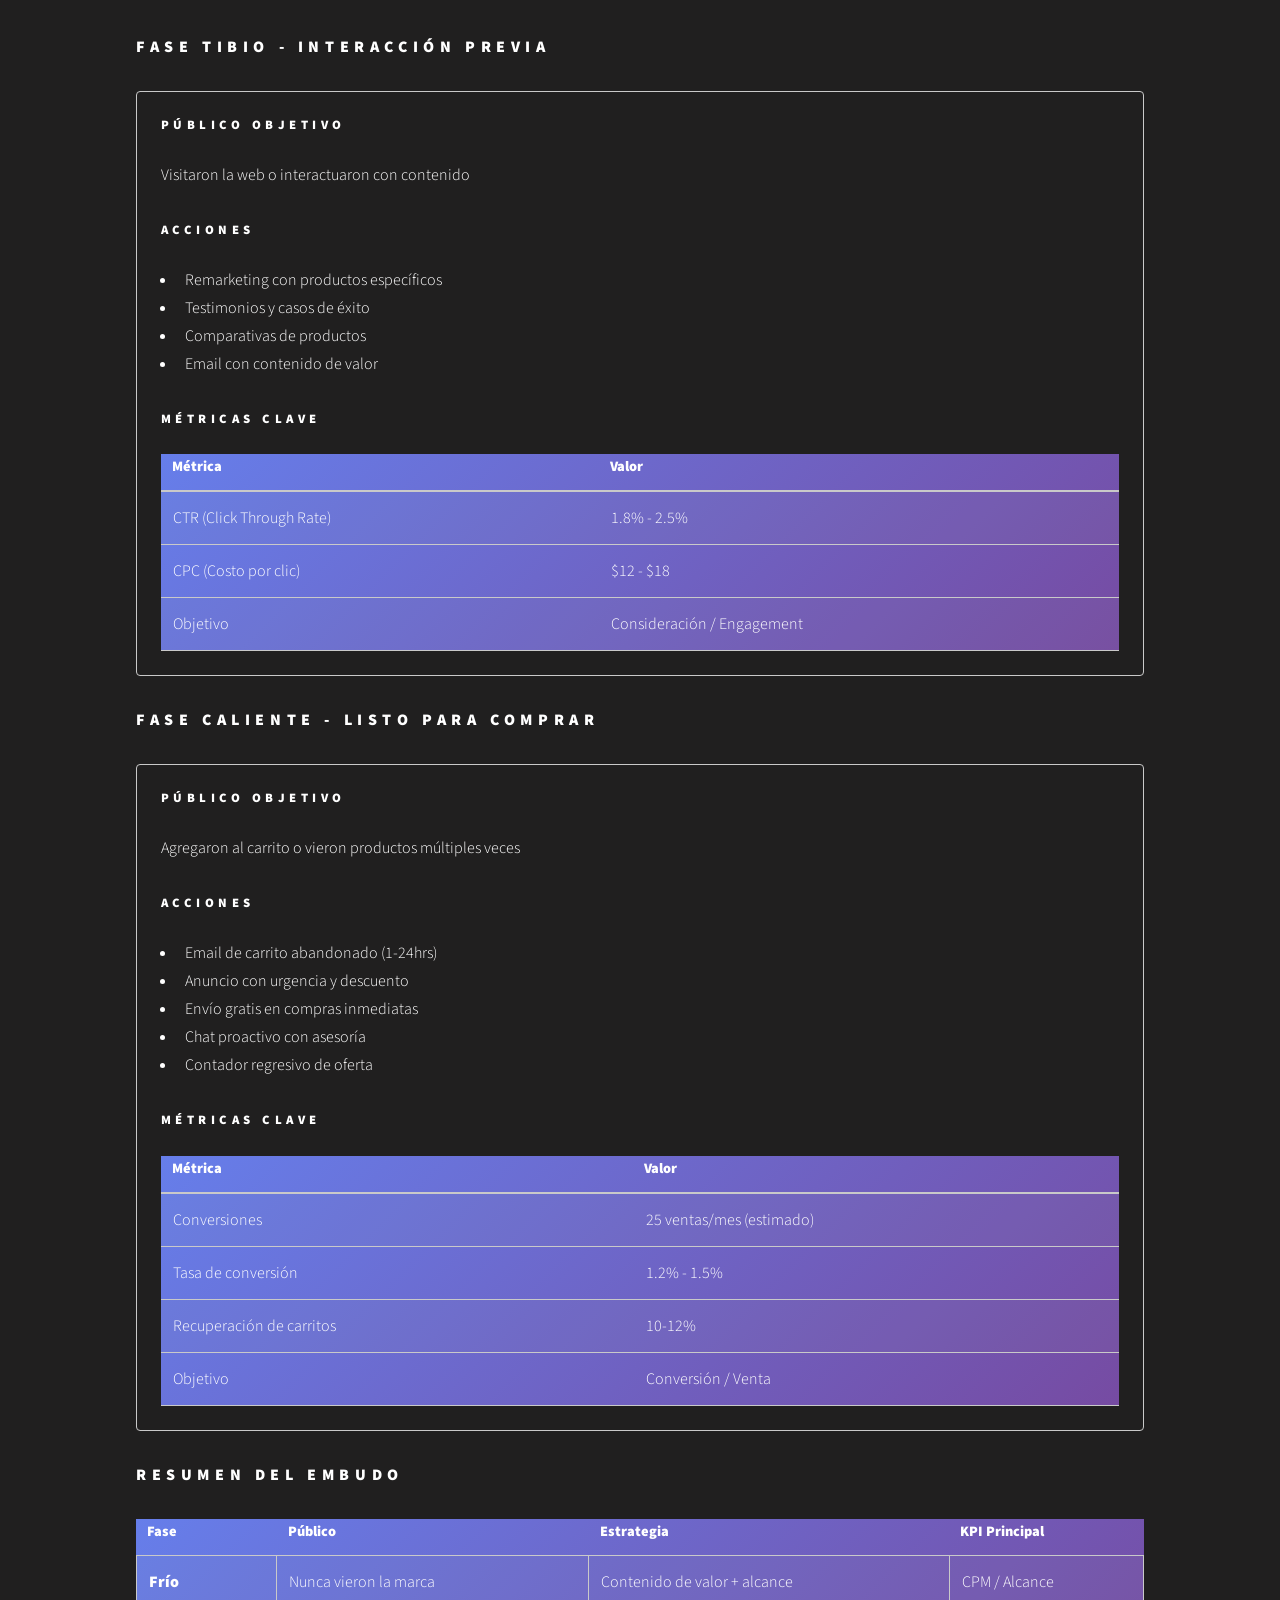
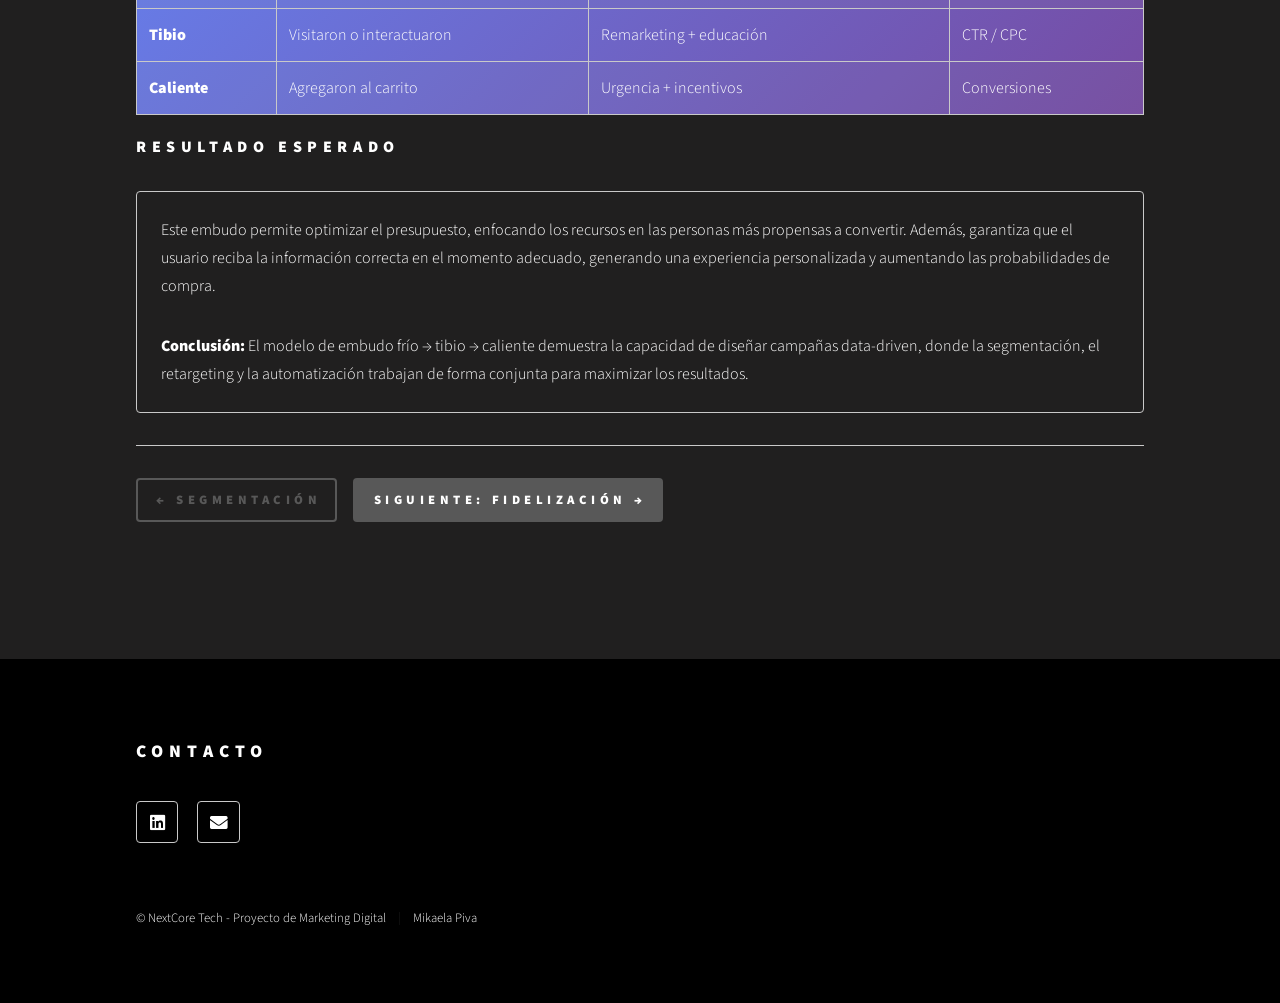
<file: embudos.html>
﻿<!DOCTYPE HTML>
<html>
	<head>
		<title>Embudos de Conversión - NextCore Tech</title>
		<meta charset="utf-8" />
		<meta name="viewport" content="width=device-width, initial-scale=1, user-scalable=no" />
		<link rel="stylesheet" href="assets/css/main.css" />
		<noscript><link rel="stylesheet" href="assets/css/noscript.css" /></noscript>
	</head>
	<body class="is-preload">
		<div id="wrapper">
			<header id="header">
				<div class="inner">
					<a href="index.html" class="logo">
						<span class="symbol"><img src="images/icono-proyecto-sin-fondo.png" alt="" /></span><span class="title">NextCore Tech</span>
					</a>
					<nav>
						<ul>
							<li><a href="#menu">Menu</a></li>
						</ul>
					</nav>
				</div>
			</header>

			<nav id="menu">
				<h2>Secciones del Proyecto</h2>
				<ul>
					<li><a href="index.html">Inicio</a></li>
					<li><a href="customer-journey.html">1. Customer Journey</a></li>
					<li><a href="segmentacion.html">2. Segmentación y Cliente Ideal</a></li>
					<li><a href="embudos.html">3. Embudos de Conversión</a></li>
					<li><a href="fidelizacion.html">4. Estrategias de Fidelización</a></li>
					<li><a href="redes-sociales.html">5. Simulaciones de Redes Sociales</a></li>
					<li><a href="tienda-online.html">5.1. Tienda Online (Ecommerce)</a></li>
					<li><a href="anuncios.html">6. Campaña de Anuncios Digitales</a></li>
					<li><a href="email-marketing.html">7. Email Marketing</a></li>
					<li><a href="cro.html">8. CRO - Optimización</a></li>
					<li><a href="pruebas-ab.html">9. Pruebas A/B</a></li>
					<li><a href="reporte-datos.html">10. Reporte de Datos</a></li>
					<li><a href="informe-final.html">11. Informe Final</a></li>
				</ul>
			</nav>

		<div id="main">
			<div class="inner">
				<h1>Parte 3 · Embudos de Conversión</h1>
				
				<section>
					<p>El embudo de conversión (funnel) de NextCore Tech fue diseñado para guiar a los usuarios desde el primer contacto con la marca hasta la compra final, utilizando estrategias diferenciadas según su nivel de interés.</p>
					
					<p>La estructura se basa en tres fases: <strong>frío, tibio y caliente</strong>, que representan distintos grados de conocimiento y compromiso del cliente con la marca.</p>
				</section>

				<section>
					<h3>Estructura del embudo</h3>
					<div class="table-wrapper">
						<table>
							<thead>
								<tr>
									<th>Fase</th>
									<th>Público objetivo</th>
									<th>Acciones implementadas</th>
									<th>Métricas principales</th>
								</tr>
							</thead>
							<tbody>
								<tr>
									<td><strong>Frío</strong></td>
									<td>Personas que nunca vieron la marca</td>
									<td>Reels, anuncios amplios, sorteos y contenido educativo</td>
									<td>Alcance, CPM (costo por mil impresiones)</td>
								</tr>
								<tr>
									<td><strong>Tibio</strong></td>
									<td>Usuarios que visitaron la web o interactuaron con publicaciones</td>
									<td>Campañas de remarketing con productos visitados</td>
									<td>CTR (Click Through Rate), CPC (Costo por Clic)</td>
								</tr>
								<tr>
									<td><strong>Caliente</strong></td>
									<td>Clientes que agregaron productos al carrito</td>
									<td>Email automatizado + anuncio con sentido de urgencia</td>
									<td>Conversiones, tasa de compra</td>
								</tr>
							</tbody>
						</table>
					</div>
				</section>

				<section>
					<h3>Estrategia aplicada</h3>
					<p>El embudo fue implementado mediante Shopify y Meta Ads, con integración de Mailchimp para la automatización del seguimiento. Cada fase del recorrido se conecta de forma orgánica, manteniendo mensajes coherentes y llamados a la acción claros.</p>
					
					<div class="row">
						<div class="col-4 col-12-medium">
							<div class="box">
								<p><strong>Fase fría:</strong> se busca atraer al público mediante contenido visual atractivo (reels, sorteos, tips) que despierte curiosidad.</p>
							</div>
						</div>
						<div class="col-4 col-12-medium">
							<div class="box">
								<p><strong>Etapa tibia:</strong> el objetivo es nutrir al usuario mostrando comparativas, beneficios y promociones personalizadas.</p>
							</div>
						</div>
						<div class="col-4 col-12-medium">
							<div class="box">
								<p><strong>Fase caliente:</strong> se aplican estrategias de cierre como recordatorios por email y anuncios con urgencia o stock limitado.</p>
							</div>
						</div>
					</div>
				</section>

				<section>
					<span class="image main"><img src="images/estrategia_360.png" alt="Estrategia de Embudo 360" /></span>
				</section>

				<section>
					<h3> Fase TIBIO - Interacción Previa</h3>
						<div class="box">
							<h4>Público Objetivo</h4>
							<p>Visitaron la web o interactuaron con contenido</p>
							
							<h4>Acciones</h4>
							<ul>
								<li>Remarketing con productos específicos</li>
								<li>Testimonios y casos de éxito</li>
								<li>Comparativas de productos</li>
								<li>Email con contenido de valor</li>
							</ul>

							<h4>Métricas Clave</h4>
							<div class="table-wrapper">
								<table>
									<thead>
										<tr>
											<th>Métrica</th>
											<th>Valor</th>
										</tr>
									</thead>
									<tbody>
										<tr>
											<td>CTR (Click Through Rate)</td>
											<td>1.8% - 2.5%</td>
										</tr>
										<tr>
											<td>CPC (Costo por clic)</td>
											<td>$12 - $18</td>
										</tr>
										<tr>
											<td>Objetivo</td>
											<td>Consideración / Engagement</td>
										</tr>
									</tbody>
								</table>
							</div>
						</div>
					</section>

					<section>
						<h3> Fase CALIENTE - Listo para Comprar</h3>
						<div class="box">
							<h4>Público Objetivo</h4>
							<p>Agregaron al carrito o vieron productos múltiples veces</p>
							
							<h4>Acciones</h4>
							<ul>
								<li>Email de carrito abandonado (1-24hrs)</li>
								<li>Anuncio con urgencia y descuento</li>
								<li>Envío gratis en compras inmediatas</li>
								<li>Chat proactivo con asesoría</li>
								<li>Contador regresivo de oferta</li>
							</ul>

							<h4>Métricas Clave</h4>
							<div class="table-wrapper">
								<table>
									<thead>
										<tr>
											<th>Métrica</th>
											<th>Valor</th>
										</tr>
									</thead>
									<tbody>
										<tr>
											<td>Conversiones</td>
											<td>25 ventas/mes (estimado)</td>
										</tr>
										<tr>
											<td>Tasa de conversión</td>
											<td>1.2% - 1.5%</td>
										</tr>
										<tr>
											<td>Recuperación de carritos</td>
											<td>10-12%</td>
										</tr>
										<tr>
											<td>Objetivo</td>
											<td>Conversión / Venta</td>
										</tr>
									</tbody>
								</table>
							</div>
						</div>
					</section>

					<section>
						<h3> Resumen del Embudo</h3>
						<div class="table-wrapper">
							<table class="alt">
								<thead>
									<tr>
										<th>Fase</th>
										<th>Público</th>
										<th>Estrategia</th>
										<th>KPI Principal</th>
									</tr>
								</thead>
								<tbody>
									<tr>
										<td><strong>Frío</strong></td>
										<td>Nunca vieron la marca</td>
										<td>Contenido de valor + alcance</td>
										<td>CPM / Alcance</td>
									</tr>
									<tr>
										<td><strong>Tibio</strong></td>
										<td>Visitaron o interactuaron</td>
										<td>Remarketing + educación</td>
										<td>CTR / CPC</td>
									</tr>
									<tr>
										<td><strong>Caliente</strong></td>
										<td>Agregaron al carrito</td>
										<td>Urgencia + incentivos</td>
										<td>Conversiones</td>
									</tr>
								</tbody>
							</table>
						</div>
					</section>

					<section>
						<h3>Resultado esperado</h3>
						<div class="box">
							<p>Este embudo permite optimizar el presupuesto, enfocando los recursos en las personas más propensas a convertir. Además, garantiza que el usuario reciba la información correcta en el momento adecuado, generando una experiencia personalizada y aumentando las probabilidades de compra.</p>
							
							<p><strong>Conclusión:</strong> El modelo de embudo frío → tibio → caliente demuestra la capacidad de diseñar campañas data-driven, donde la segmentación, el retargeting y la automatización trabajan de forma conjunta para maximizar los resultados.</p>
						</div>
					</section>

					<hr />
					<ul class="actions">
						<li><a href="segmentacion.html" class="button">← Segmentación</a></li>
						<li><a href="fidelizacion.html" class="button primary">Siguiente: Fidelización →</a></li>
					</ul>
				</div>
			</div>

		<!-- Footer -->
			<footer id="footer">
				<div class="inner">
					<section>
						<h2>Contacto</h2>
						<ul class="icons">
							<li><a href="https://www.linkedin.com/in/mikaela-piva-25b699244/" class="icon brands style2 fa-linkedin"><span class="label">LinkedIn</span></a></li>
							<li><a href="mailto:mikaelapiva@gmail.com" class="icon solid style2 fa-envelope"><span class="label">Email</span></a></li>
						</ul>
					</section>
					<ul class="copyright">
						<li>&copy; NextCore Tech - Proyecto de Marketing Digital</li><li>Mikaela Piva</li>
					</ul>
				</div>
			</footer>

		</div>

		<!-- Scripts -->
		<script src="assets/js/jquery.min.js"></script>
		<script src="assets/js/browser.min.js"></script>
		<script src="assets/js/breakpoints.min.js"></script>
		<script src="assets/js/util.js"></script>
		<script src="assets/js/main.js"></script>

	</body>
</html>
</file>
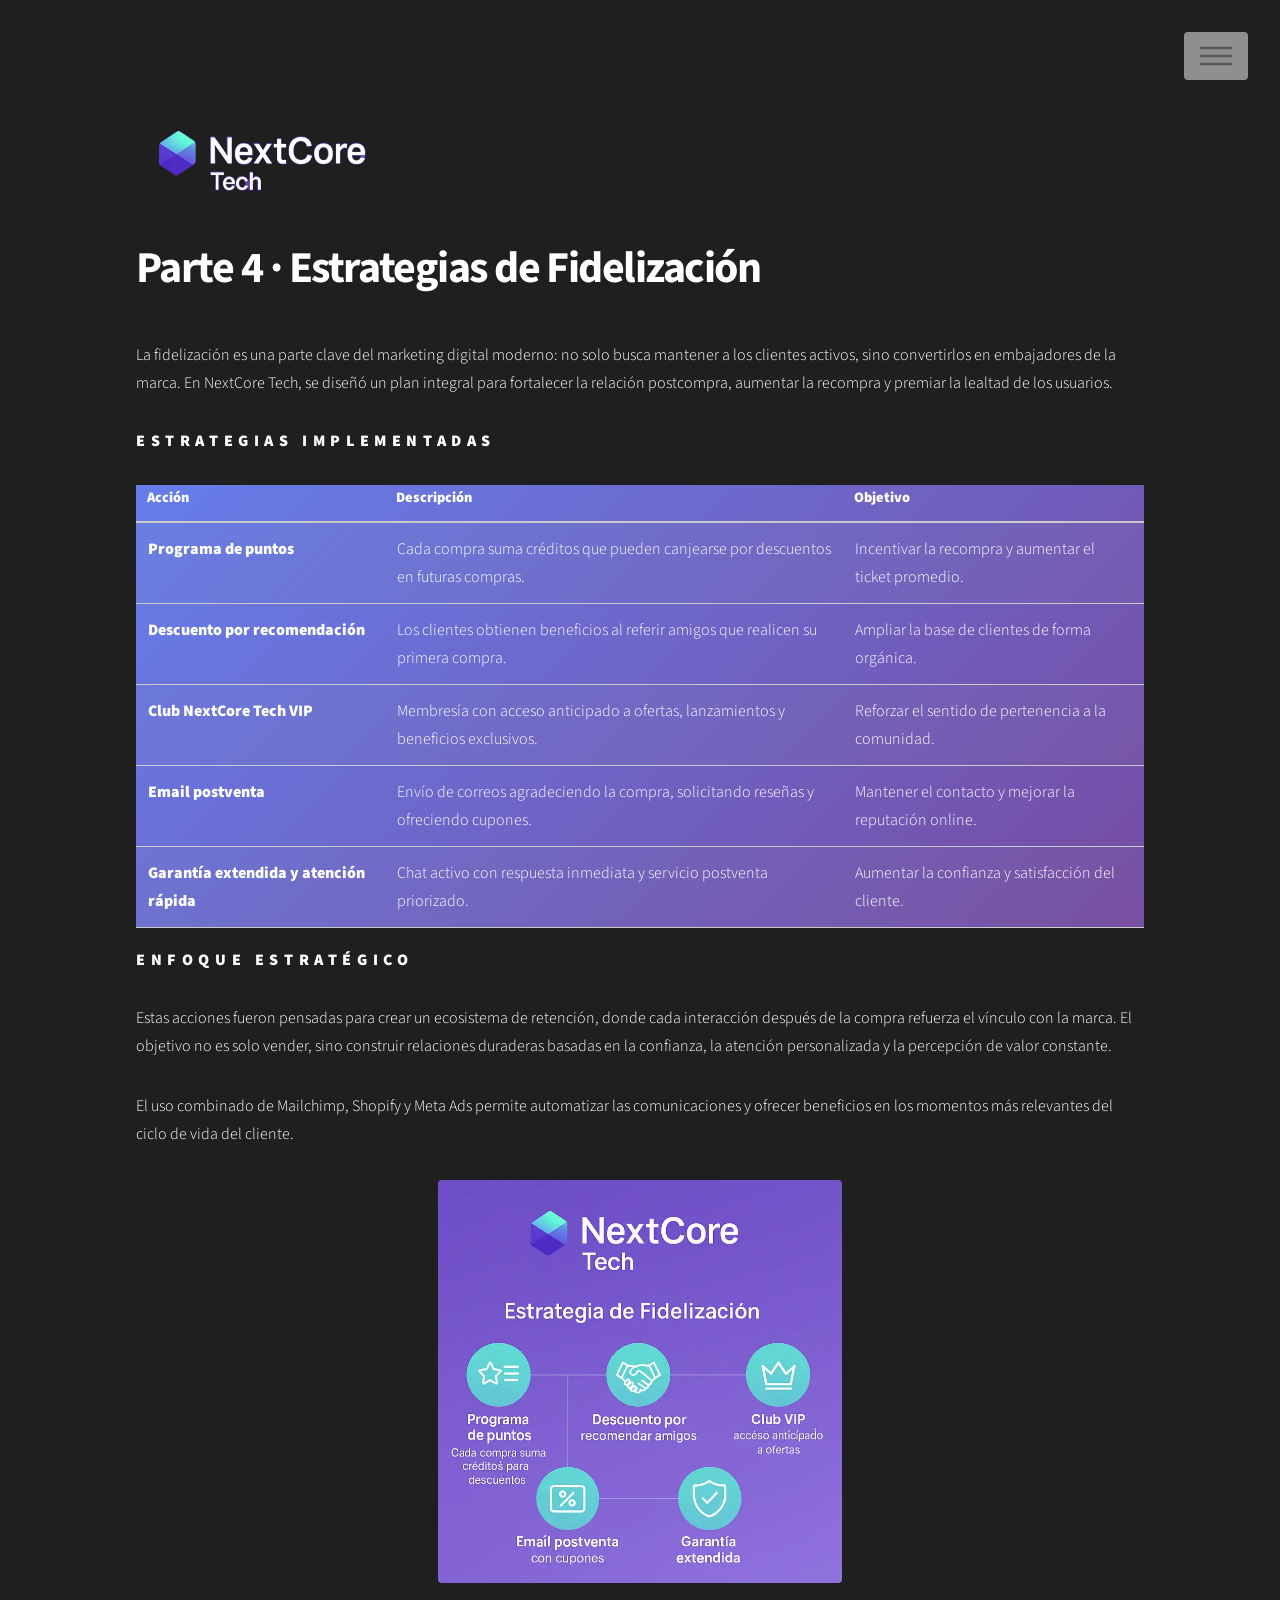
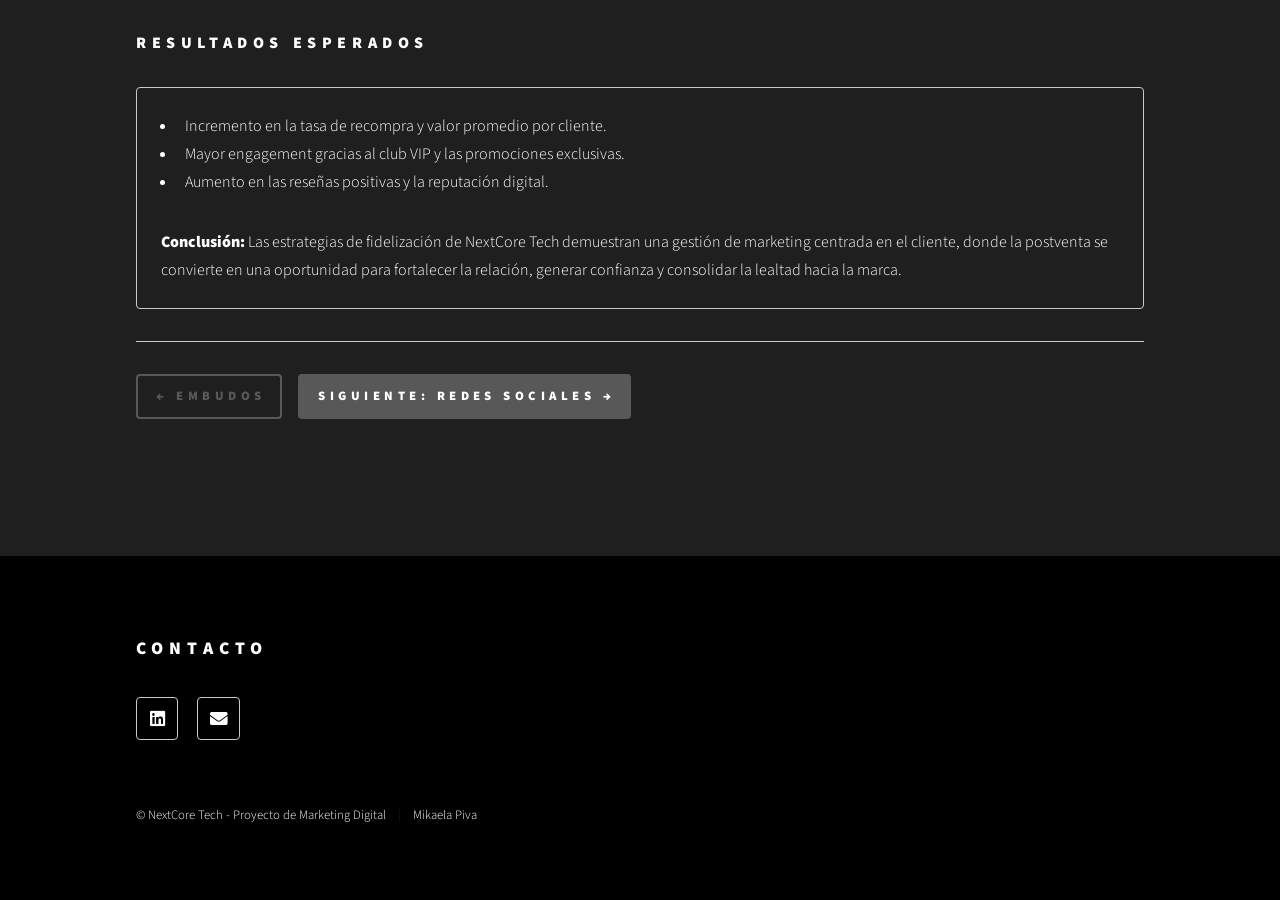
<file: fidelizacion.html>
﻿<!DOCTYPE HTML>
<html>
	<head>
		<title>Estrategias de Fidelización - NextCore Tech</title>
		<meta charset="utf-8" />
		<meta name="viewport" content="width=device-width, initial-scale=1, user-scalable=no" />
		<link rel="stylesheet" href="assets/css/main.css" />
		<noscript><link rel="stylesheet" href="assets/css/noscript.css" /></noscript>
	</head>
	<body class="is-preload">
		<div id="wrapper">
			<header id="header">
				<div class="inner">
					<a href="index.html" class="logo">
						<span class="symbol"><img src="images/icono-proyecto-sin-fondo.png" alt="" /></span><span class="title">NextCore Tech</span>
					</a>
					<nav>
						<ul>
							<li><a href="#menu">Menu</a></li>
						</ul>
					</nav>
				</div>
			</header>

			<nav id="menu">
				<h2>Secciones del Proyecto</h2>
				<ul>
					<li><a href="index.html">Inicio</a></li>
					<li><a href="customer-journey.html">1. Customer Journey</a></li>
					<li><a href="segmentacion.html">2. Segmentación y Cliente Ideal</a></li>
					<li><a href="embudos.html">3. Embudos de Conversión</a></li>
					<li><a href="fidelizacion.html">4. Estrategias de Fidelización</a></li>
					<li><a href="redes-sociales.html">5. Simulaciones de Redes Sociales</a></li>
					<li><a href="tienda-online.html">5.1. Tienda Online (Ecommerce)</a></li>
					<li><a href="anuncios.html">6. Campaña de Anuncios Digitales</a></li>
					<li><a href="email-marketing.html">7. Email Marketing</a></li>
					<li><a href="cro.html">8. CRO - Optimización</a></li>
					<li><a href="pruebas-ab.html">9. Pruebas A/B</a></li>
					<li><a href="reporte-datos.html">10. Reporte de Datos</a></li>
					<li><a href="informe-final.html">11. Informe Final</a></li>
				</ul>
			</nav>

		<div id="main">
			<div class="inner">
				<h1>Parte 4 · Estrategias de Fidelización</h1>
				
				<section>
					<p>La fidelización es una parte clave del marketing digital moderno: no solo busca mantener a los clientes activos, sino convertirlos en embajadores de la marca. En NextCore Tech, se diseñó un plan integral para fortalecer la relación postcompra, aumentar la recompra y premiar la lealtad de los usuarios.</p>
				</section>

				<section>
					<h3>Estrategias implementadas</h3>
					<div class="table-wrapper">
						<table>
							<thead>
								<tr>
									<th>Acción</th>
									<th>Descripción</th>
									<th>Objetivo</th>
								</tr>
							</thead>
							<tbody>
								<tr>
									<td><strong>Programa de puntos</strong></td>
									<td>Cada compra suma créditos que pueden canjearse por descuentos en futuras compras.</td>
									<td>Incentivar la recompra y aumentar el ticket promedio.</td>
								</tr>
								<tr>
									<td><strong>Descuento por recomendación</strong></td>
									<td>Los clientes obtienen beneficios al referir amigos que realicen su primera compra.</td>
									<td>Ampliar la base de clientes de forma orgánica.</td>
								</tr>
								<tr>
									<td><strong>Club NextCore Tech VIP</strong></td>
									<td>Membresía con acceso anticipado a ofertas, lanzamientos y beneficios exclusivos.</td>
									<td>Reforzar el sentido de pertenencia a la comunidad.</td>
								</tr>
								<tr>
									<td><strong>Email postventa</strong></td>
									<td>Envío de correos agradeciendo la compra, solicitando reseñas y ofreciendo cupones.</td>
									<td>Mantener el contacto y mejorar la reputación online.</td>
								</tr>
								<tr>
									<td><strong>Garantía extendida y atención rápida</strong></td>
									<td>Chat activo con respuesta inmediata y servicio postventa priorizado.</td>
									<td>Aumentar la confianza y satisfacción del cliente.</td>
								</tr>
							</tbody>
						</table>
					</div>
				</section>

				<section>
					<h3>Enfoque estratégico</h3>
					<p>Estas acciones fueron pensadas para crear un ecosistema de retención, donde cada interacción después de la compra refuerza el vínculo con la marca. El objetivo no es solo vender, sino construir relaciones duraderas basadas en la confianza, la atención personalizada y la percepción de valor constante.</p>
					
					<p>El uso combinado de Mailchimp, Shopify y Meta Ads permite automatizar las comunicaciones y ofrecer beneficios en los momentos más relevantes del ciclo de vida del cliente.</p>
				</section>

				<section>
					<span class="image main"><img src="images/estrategia_fidelizacion.webp" alt="Estrategia de Fidelización" /></span>
				</section>

				<section>
					<h3>Resultados esperados</h3>
					<div class="box">
						<ul>
							<li> Incremento en la tasa de recompra y valor promedio por cliente.</li>
							<li> Mayor engagement gracias al club VIP y las promociones exclusivas.</li>
							<li> Aumento en las reseñas positivas y la reputación digital.</li>
						</ul>
						
						<p style="margin-top: 1.5em;"><strong>Conclusión:</strong> Las estrategias de fidelización de NextCore Tech demuestran una gestión de marketing centrada en el cliente, donde la postventa se convierte en una oportunidad para fortalecer la relación, generar confianza y consolidar la lealtad hacia la marca.</p>
					</div>
				</section>

				<hr />
				<ul class="actions">
					<li><a href="embudos.html" class="button">← Embudos</a></li>
					<li><a href="redes-sociales.html" class="button primary">Siguiente: Redes Sociales →</a></li>
				</ul>
			</div>
		</div>

		<footer id="footer">
				<div class="inner">
					<section>
						<h2>Contacto</h2>
						<ul class="icons">
							<li><a href="https://www.linkedin.com/in/mikaela-piva-25b699244/" class="icon brands style2 fa-linkedin"><span class="label">LinkedIn</span></a></li>
							<li><a href="mailto:mikaelapiva@gmail.com" class="icon solid style2 fa-envelope"><span class="label">Email</span></a></li>
						</ul>
					</section>
					<ul class="copyright">
						<li>&copy; NextCore Tech - Proyecto de Marketing Digital</li><li>Mikaela Piva</li>
					</ul>
				</div>
			</footer>

		</div>

		<script src="assets/js/jquery.min.js"></script>
		<script src="assets/js/browser.min.js"></script>
		<script src="assets/js/breakpoints.min.js"></script>
		<script src="assets/js/util.js"></script>
		<script src="assets/js/main.js"></script>

	</body>
</html>
</file>
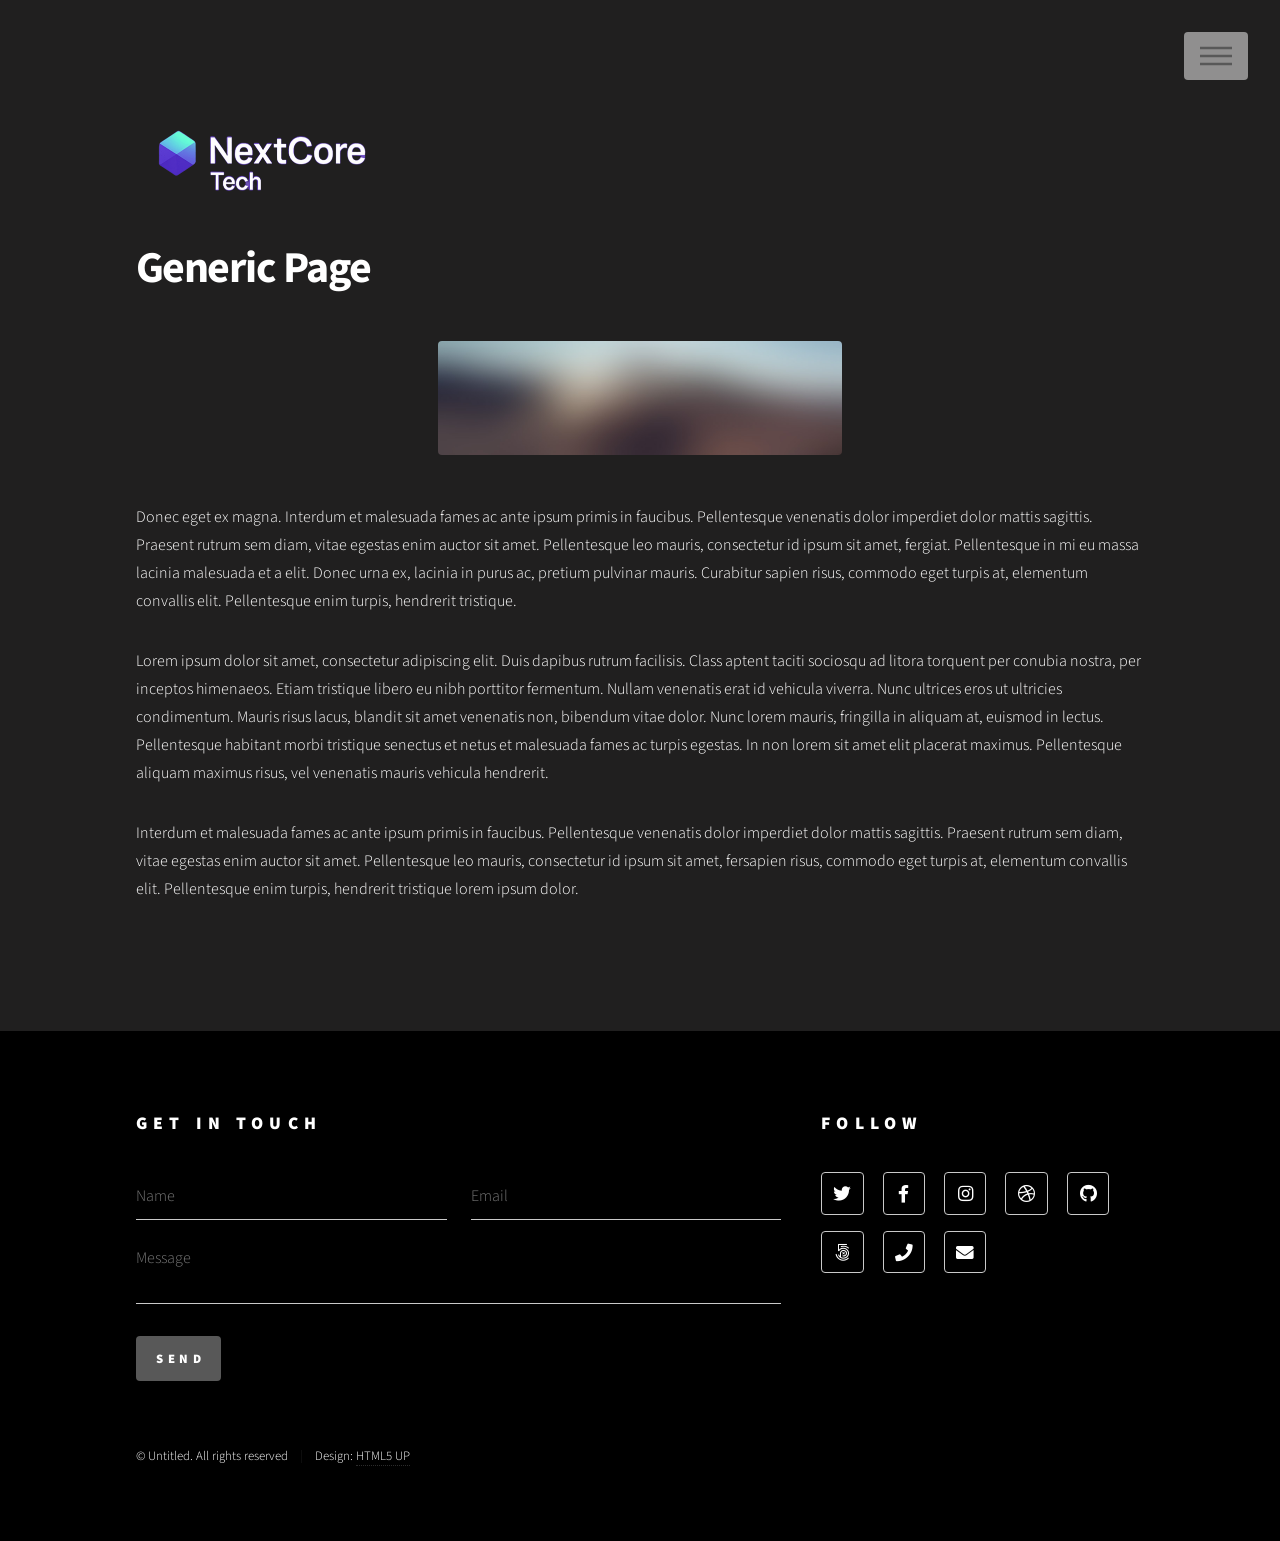
<file: generic.html>
<!DOCTYPE HTML>
<!--
	Phantom by HTML5 UP
	html5up.net | @ajlkn
	Free for personal and commercial use under the CCA 3.0 license (html5up.net/license)
-->
<html>
	<head>
		<title>Generic - Phantom by HTML5 UP</title>
		<meta charset="utf-8" />
		<meta name="viewport" content="width=device-width, initial-scale=1, user-scalable=no" />
		<link rel="stylesheet" href="assets/css/main.css" />
		<noscript><link rel="stylesheet" href="assets/css/noscript.css" /></noscript>
	</head>
	<body class="is-preload">
		<!-- Wrapper -->
			<div id="wrapper">

				<!-- Header -->
					<header id="header">
						<div class="inner">

							<!-- Logo -->
								<a href="index.html" class="logo">
									<span class="symbol"><img src="images/icono-proyecto-sin-fondo.png" alt="" /></span><span class="title">Phantom</span>
								</a>

							<!-- Nav -->
								<nav>
									<ul>
										<li><a href="#menu">Menu</a></li>
									</ul>
								</nav>

						</div>
					</header>

				<!-- Menu -->
					<nav id="menu">
						<h2>Menu</h2>
						<ul>
							<li><a href="index.html">Home</a></li>
							<li><a href="generic.html">Ipsum veroeros</a></li>
							<li><a href="generic.html">Tempus etiam</a></li>
							<li><a href="generic.html">Consequat dolor</a></li>
							<li><a href="elements.html">Elements</a></li>
						</ul>
					</nav>

				<!-- Main -->
					<div id="main">
						<div class="inner">
							<h1>Generic Page</h1>
							<span class="image main"><img src="images/pic13.jpg" alt="" /></span>
							<p>Donec eget ex magna. Interdum et malesuada fames ac ante ipsum primis in faucibus. Pellentesque venenatis dolor imperdiet dolor mattis sagittis. Praesent rutrum sem diam, vitae egestas enim auctor sit amet. Pellentesque leo mauris, consectetur id ipsum sit amet, fergiat. Pellentesque in mi eu massa lacinia malesuada et a elit. Donec urna ex, lacinia in purus ac, pretium pulvinar mauris. Curabitur sapien risus, commodo eget turpis at, elementum convallis elit. Pellentesque enim turpis, hendrerit tristique.</p>
							<p>Lorem ipsum dolor sit amet, consectetur adipiscing elit. Duis dapibus rutrum facilisis. Class aptent taciti sociosqu ad litora torquent per conubia nostra, per inceptos himenaeos. Etiam tristique libero eu nibh porttitor fermentum. Nullam venenatis erat id vehicula viverra. Nunc ultrices eros ut ultricies condimentum. Mauris risus lacus, blandit sit amet venenatis non, bibendum vitae dolor. Nunc lorem mauris, fringilla in aliquam at, euismod in lectus. Pellentesque habitant morbi tristique senectus et netus et malesuada fames ac turpis egestas. In non lorem sit amet elit placerat maximus. Pellentesque aliquam maximus risus, vel venenatis mauris vehicula hendrerit.</p>
							<p>Interdum et malesuada fames ac ante ipsum primis in faucibus. Pellentesque venenatis dolor imperdiet dolor mattis sagittis. Praesent rutrum sem diam, vitae egestas enim auctor sit amet. Pellentesque leo mauris, consectetur id ipsum sit amet, fersapien risus, commodo eget turpis at, elementum convallis elit. Pellentesque enim turpis, hendrerit tristique lorem ipsum dolor.</p>
						</div>
					</div>

				<!-- Footer -->
					<footer id="footer">
						<div class="inner">
							<section>
								<h2>Get in touch</h2>
								<form method="post" action="#">
									<div class="fields">
										<div class="field half">
											<input type="text" name="name" id="name" placeholder="Name" />
										</div>
										<div class="field half">
											<input type="email" name="email" id="email" placeholder="Email" />
										</div>
										<div class="field">
											<textarea name="message" id="message" placeholder="Message"></textarea>
										</div>
									</div>
									<ul class="actions">
										<li><input type="submit" value="Send" class="primary" /></li>
									</ul>
								</form>
							</section>
							<section>
								<h2>Follow</h2>
								<ul class="icons">
									<li><a href="#" class="icon brands style2 fa-twitter"><span class="label">Twitter</span></a></li>
									<li><a href="#" class="icon brands style2 fa-facebook-f"><span class="label">Facebook</span></a></li>
									<li><a href="#" class="icon brands style2 fa-instagram"><span class="label">Instagram</span></a></li>
									<li><a href="#" class="icon brands style2 fa-dribbble"><span class="label">Dribbble</span></a></li>
									<li><a href="#" class="icon brands style2 fa-github"><span class="label">GitHub</span></a></li>
									<li><a href="#" class="icon brands style2 fa-500px"><span class="label">500px</span></a></li>
									<li><a href="#" class="icon solid style2 fa-phone"><span class="label">Phone</span></a></li>
									<li><a href="mailto:mikaelapiva@gmail.com" class="icon solid style2 fa-envelope"><span class="label">Email</span></a></li>
								</ul>
							</section>
							<ul class="copyright">
								<li>&copy; Untitled. All rights reserved</li><li>Design: <a href="http://html5up.net">HTML5 UP</a></li>
							</ul>
						</div>
					</footer>

			</div>

		<!-- Scripts -->
			<script src="assets/js/jquery.min.js"></script>
			<script src="assets/js/browser.min.js"></script>
			<script src="assets/js/breakpoints.min.js"></script>
			<script src="assets/js/util.js"></script>
			<script src="assets/js/main.js"></script>

	</body>
</html>
</file>
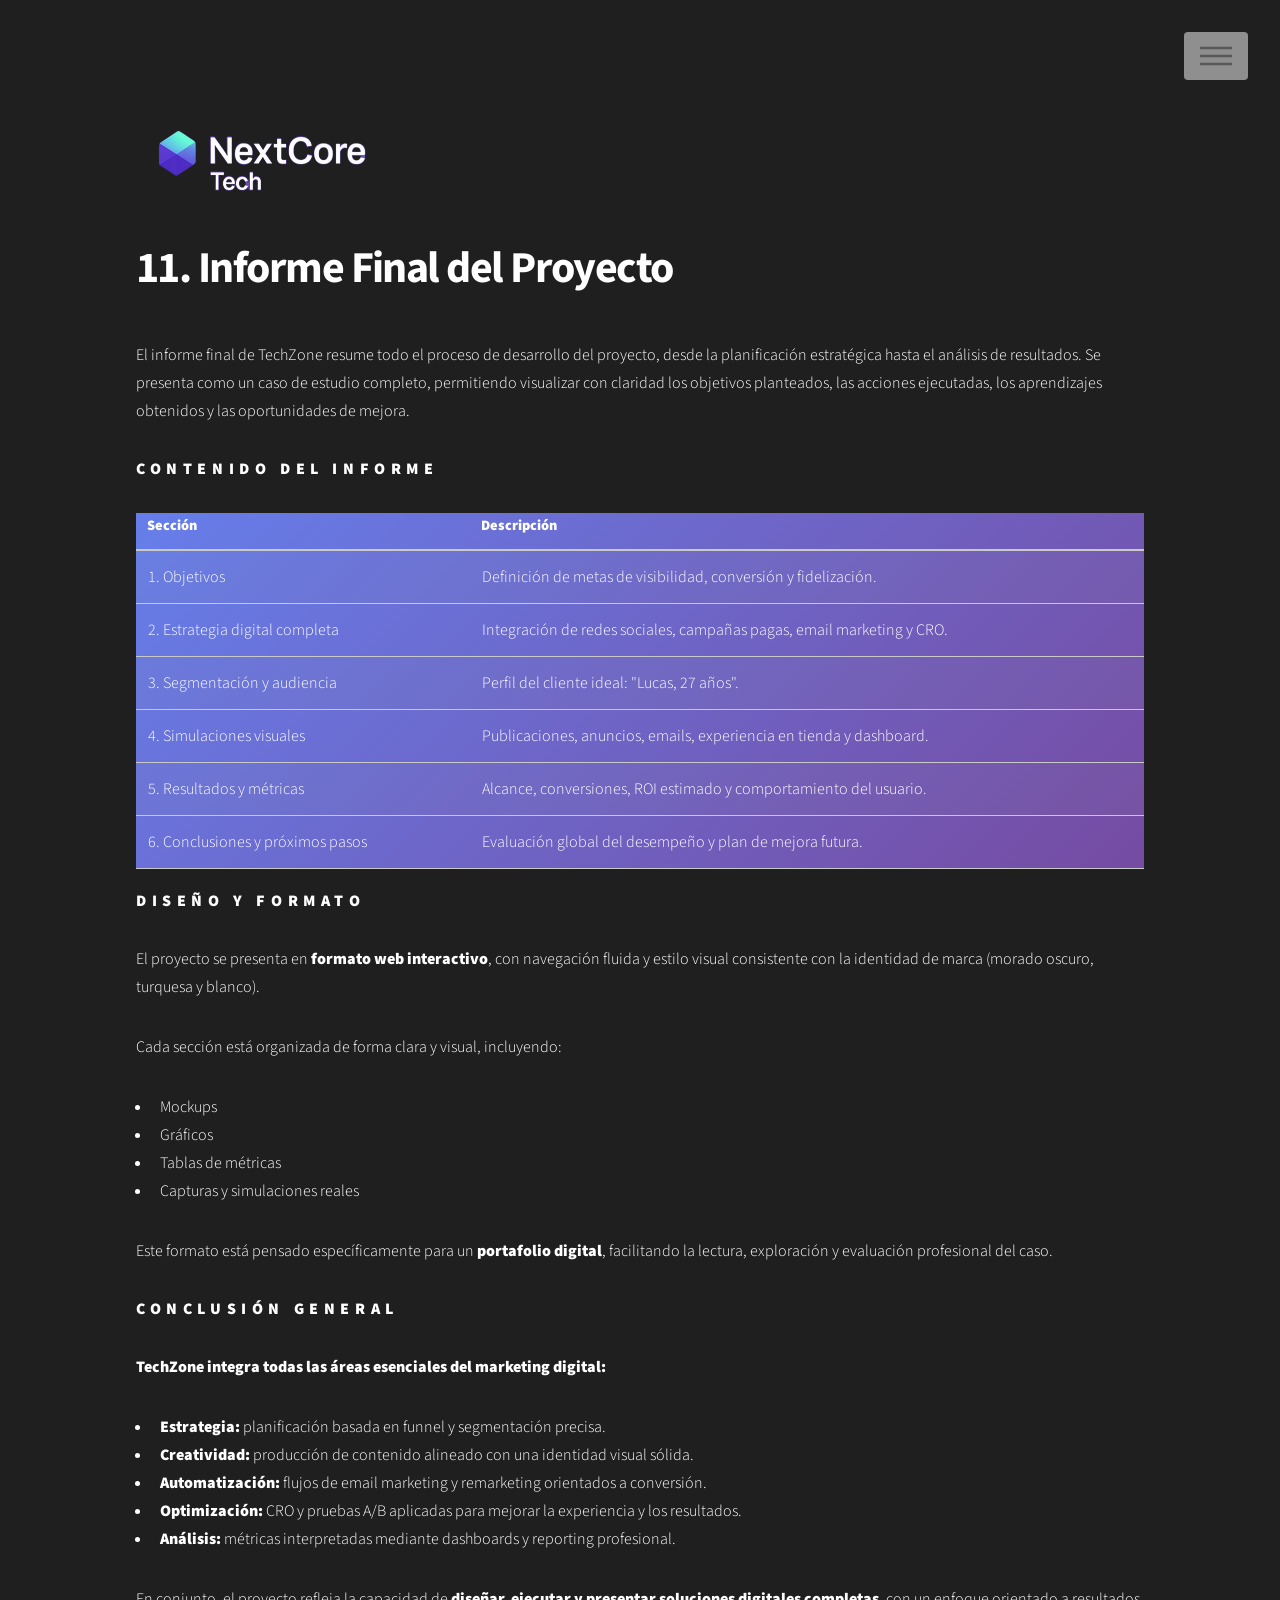
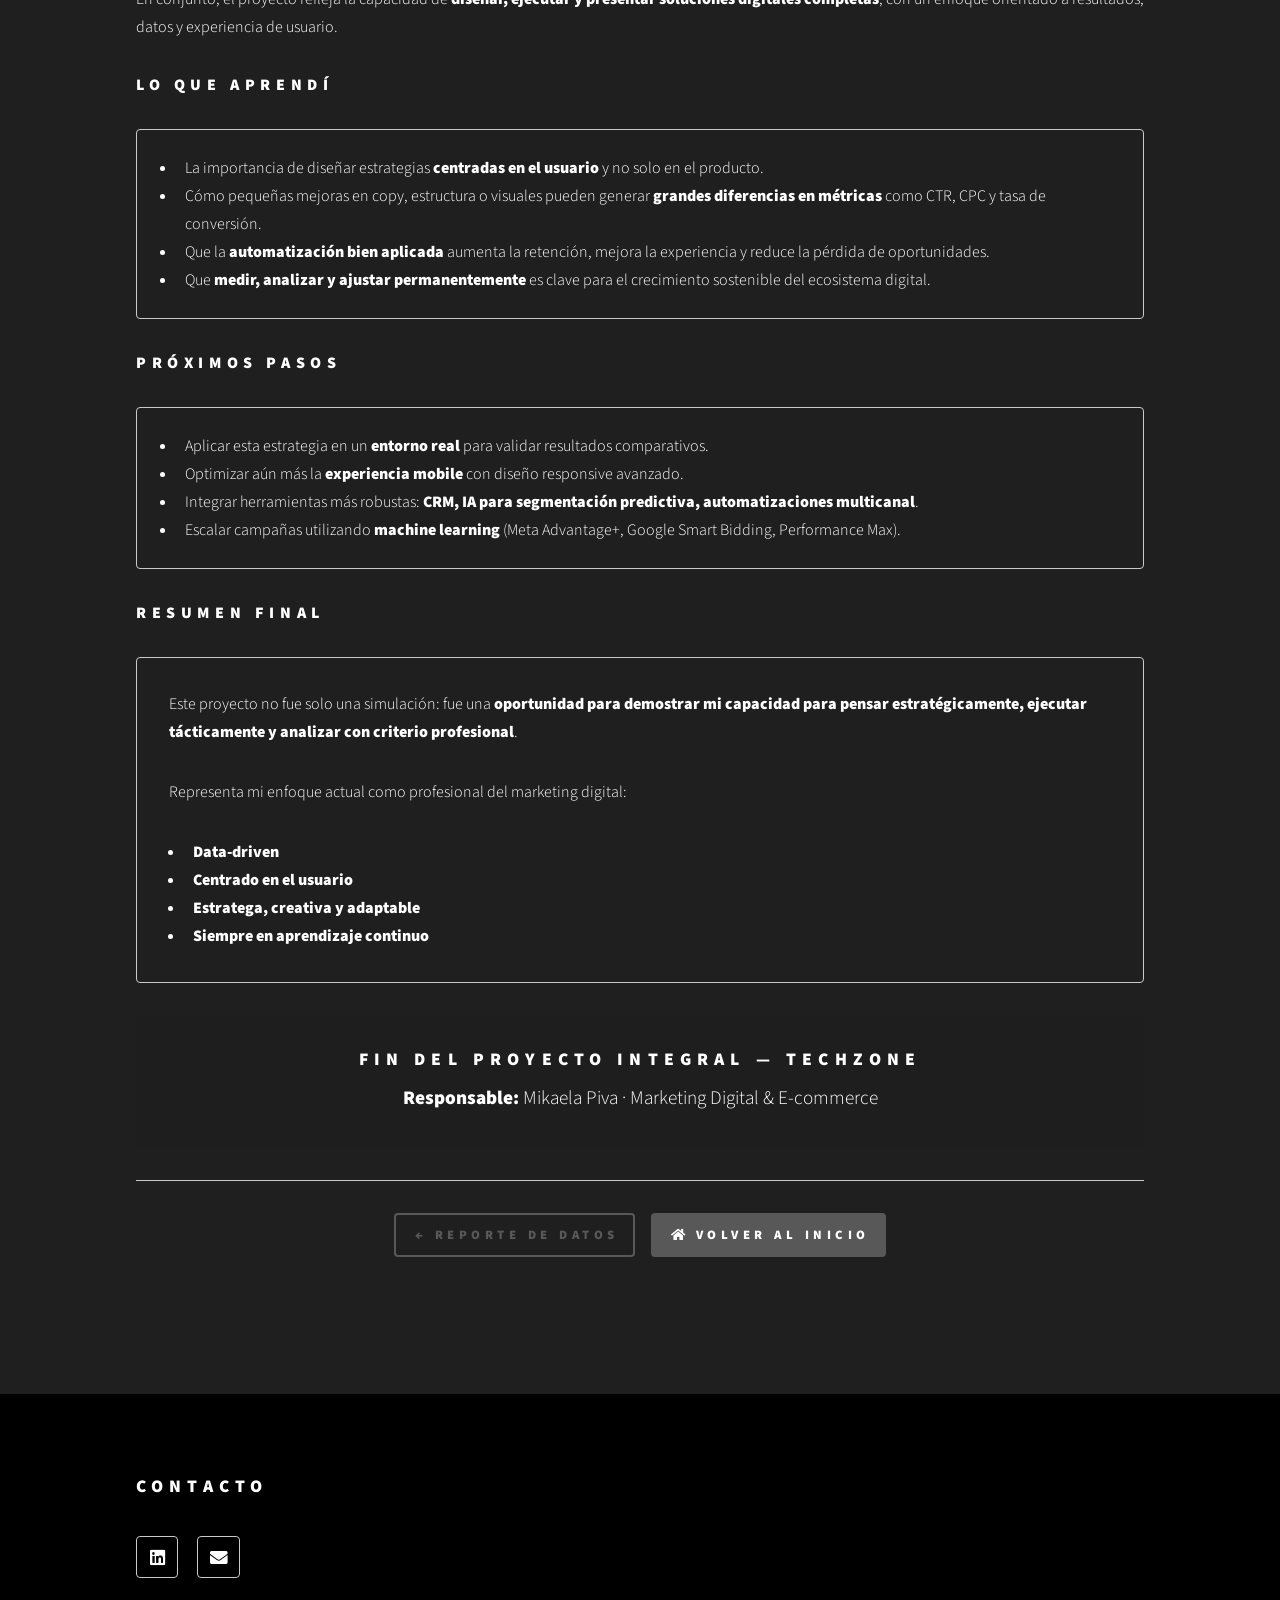
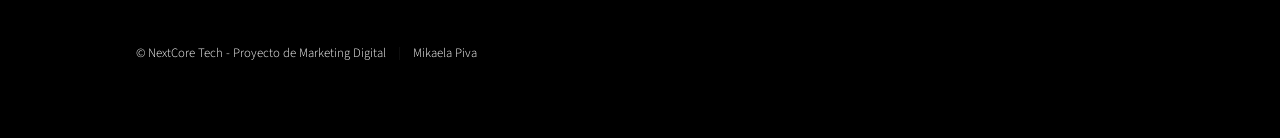
<file: informe-final.html>
﻿<!DOCTYPE HTML>
<html>
	<head>
		<title>Informe Final - NextCore Tech</title>
		<meta charset="utf-8" />
		<meta name="viewport" content="width=device-width, initial-scale=1, user-scalable=no" />
		<link rel="stylesheet" href="assets/css/main.css" />
		<noscript><link rel="stylesheet" href="assets/css/noscript.css" /></noscript>
	</head>
	<body class="is-preload">
		<div id="wrapper">
			<header id="header">
				<div class="inner">
					<a href="index.html" class="logo">
						<span class="symbol"><img src="images/icono-proyecto-sin-fondo.png" alt="" /></span><span class="title">NextCore Tech</span>
					</a>
					<nav>
						<ul>
							<li><a href="#menu">Menu</a></li>
						</ul>
					</nav>
				</div>
			</header>

			<nav id="menu">
				<h2>Secciones del Proyecto</h2>
				<ul>
					<li><a href="index.html">Inicio</a></li>
					<li><a href="customer-journey.html">1. Customer Journey</a></li>
					<li><a href="segmentacion.html">2. Segmentación y Cliente Ideal</a></li>
					<li><a href="embudos.html">3. Embudos de Conversión</a></li>
					<li><a href="fidelizacion.html">4. Estrategias de Fidelización</a></li>
					<li><a href="redes-sociales.html">5. Simulaciones de Redes Sociales</a></li>
					<li><a href="tienda-online.html">5.1. Tienda Online (Ecommerce)</a></li>
					<li><a href="anuncios.html">6. Campaña de Anuncios Digitales</a></li>
					<li><a href="email-marketing.html">7. Email Marketing</a></li>
					<li><a href="cro.html">8. CRO - Optimización</a></li>
					<li><a href="pruebas-ab.html">9. Pruebas A/B</a></li>
					<li><a href="reporte-datos.html">10. Reporte de Datos</a></li>
					<li><a href="informe-final.html">11. Informe Final</a></li>
				</ul>
			</nav>

			<div id="main">
				<div class="inner">
					<h1>11. Informe Final del Proyecto</h1>
					<p>El informe final de TechZone resume todo el proceso de desarrollo del proyecto, desde la planificación estratégica hasta el análisis de resultados. Se presenta como un caso de estudio completo, permitiendo visualizar con claridad los objetivos planteados, las acciones ejecutadas, los aprendizajes obtenidos y las oportunidades de mejora.</p>

					<section>
						<h3>Contenido del informe</h3>
						<div class="table-wrapper">
							<table>
								<thead>
									<tr>
										<th>Sección</th>
										<th>Descripción</th>
									</tr>
								</thead>
								<tbody>
									<tr>
										<td>1. Objetivos</td>
										<td>Definición de metas de visibilidad, conversión y fidelización.</td>
									</tr>
									<tr>
										<td>2. Estrategia digital completa</td>
										<td>Integración de redes sociales, campañas pagas, email marketing y CRO.</td>
									</tr>
									<tr>
										<td>3. Segmentación y audiencia</td>
										<td>Perfil del cliente ideal: "Lucas, 27 años".</td>
									</tr>
									<tr>
										<td>4. Simulaciones visuales</td>
										<td>Publicaciones, anuncios, emails, experiencia en tienda y dashboard.</td>
									</tr>
									<tr>
										<td>5. Resultados y métricas</td>
										<td>Alcance, conversiones, ROI estimado y comportamiento del usuario.</td>
									</tr>
									<tr>
										<td>6. Conclusiones y próximos pasos</td>
										<td>Evaluación global del desempeño y plan de mejora futura.</td>
									</tr>
								</tbody>
							</table>
						</div>
					</section>

					<section>
						<h3>Diseño y formato</h3>
						<p>El proyecto se presenta en <strong>formato web interactivo</strong>, con navegación fluida y estilo visual consistente con la identidad de marca (morado oscuro, turquesa y blanco).</p>
						<p>Cada sección está organizada de forma clara y visual, incluyendo:</p>
						<ul>
							<li>Mockups</li>
							<li>Gráficos</li>
							<li>Tablas de métricas</li>
							<li>Capturas y simulaciones reales</li>
						</ul>
						<p>Este formato está pensado específicamente para un <strong>portafolio digital</strong>, facilitando la lectura, exploración y evaluación profesional del caso.</p>
					</section>

					<section>
						<h3>Conclusión general</h3>
						<p><strong>TechZone integra todas las áreas esenciales del marketing digital:</strong></p>
						<ul>
							<li><strong>Estrategia:</strong> planificación basada en funnel y segmentación precisa.</li>
							<li><strong>Creatividad:</strong> producción de contenido alineado con una identidad visual sólida.</li>
							<li><strong>Automatización:</strong> flujos de email marketing y remarketing orientados a conversión.</li>
							<li><strong>Optimización:</strong> CRO y pruebas A/B aplicadas para mejorar la experiencia y los resultados.</li>
							<li><strong>Análisis:</strong> métricas interpretadas mediante dashboards y reporting profesional.</li>
						</ul>
						<p>En conjunto, el proyecto refleja la capacidad de <strong>diseñar, ejecutar y presentar soluciones digitales completas</strong>, con un enfoque orientado a resultados, datos y experiencia de usuario.</p>
					</section>

					<section>
						<h3>Lo que aprendí</h3>
						<div class="box">
							<ul>
								<li>La importancia de diseñar estrategias <strong>centradas en el usuario</strong> y no solo en el producto.</li>
								<li>Cómo pequeñas mejoras en copy, estructura o visuales pueden generar <strong>grandes diferencias en métricas</strong> como CTR, CPC y tasa de conversión.</li>
								<li>Que la <strong>automatización bien aplicada</strong> aumenta la retención, mejora la experiencia y reduce la pérdida de oportunidades.</li>
								<li>Que <strong>medir, analizar y ajustar permanentemente</strong> es clave para el crecimiento sostenible del ecosistema digital.</li>
							</ul>
						</div>
					</section>

					<section>
						<h3>Próximos pasos</h3>
						<div class="box">
							<ul>
								<li>Aplicar esta estrategia en un <strong>entorno real</strong> para validar resultados comparativos.</li>
								<li>Optimizar aún más la <strong>experiencia mobile</strong> con diseño responsive avanzado.</li>
								<li>Integrar herramientas más robustas: <strong>CRM, IA para segmentación predictiva, automatizaciones multicanal</strong>.</li>
								<li>Escalar campañas utilizando <strong>machine learning</strong> (Meta Advantage+, Google Smart Bidding, Performance Max).</li>
							</ul>
						</div>
					</section>

					<section>
						<h3>Resumen final</h3>
						<div class="box" style="color: white; padding: 2em;">
							<p style="color: white;">Este proyecto no fue solo una simulación: fue una <strong>oportunidad para demostrar mi capacidad para pensar estratégicamente, ejecutar tácticamente y analizar con criterio profesional</strong>.</p>
							<p style="color: white;">Representa mi enfoque actual como profesional del marketing digital:</p>
							<ul style="color: white;">
								<li><strong>Data-driven</strong></li>
								<li><strong>Centrado en el usuario</strong></li>
								<li><strong>Estratega, creativa y adaptable</strong></li>
								<li><strong>Siempre en aprendizaje continuo</strong></li>
							</ul>
						</div>
					</section>

					<section style="text-align: center; padding: 2em; background: #1e1e1e; border-radius: 10px;">
						<h2 style="margin-bottom: 0.5em;">Fin del Proyecto Integral — TechZone</h2>
						<p style="font-size: 1.2em; margin: 0;"> <strong>Responsable:</strong> Mikaela Piva · Marketing Digital & E-commerce</p>
					</section>

					<hr />
					<ul class="actions" style="justify-content: center;">
						<li><a href="reporte-datos.html" class="button">← Reporte de Datos</a></li>
						<li><a href="index.html" class="button primary icon solid fa-home">Volver al Inicio</a></li>
					</ul>
				</div>
			</div>

		<!-- Footer -->
			<footer id="footer">
				<div class="inner">
					<section>
						<h2>Contacto</h2>
						<ul class="icons">
							<li><a href="https://www.linkedin.com/in/mikaela-piva-25b699244/" class="icon brands style2 fa-linkedin"><span class="label">LinkedIn</span></a></li>
							<li><a href="mailto:mikaelapiva@gmail.com" class="icon solid style2 fa-envelope"><span class="label">Email</span></a></li>
						</ul>
					</section>
					<ul class="copyright">
						<li>&copy; NextCore Tech - Proyecto de Marketing Digital</li><li>Mikaela Piva</li>
					</ul>
				</div>
			</footer>

		</div>

		<script src="assets/js/jquery.min.js"></script>
		<script src="assets/js/browser.min.js"></script>
		<script src="assets/js/breakpoints.min.js"></script>
		<script src="assets/js/util.js"></script>
		<script src="assets/js/main.js"></script>

	</body>
</html>
</file>
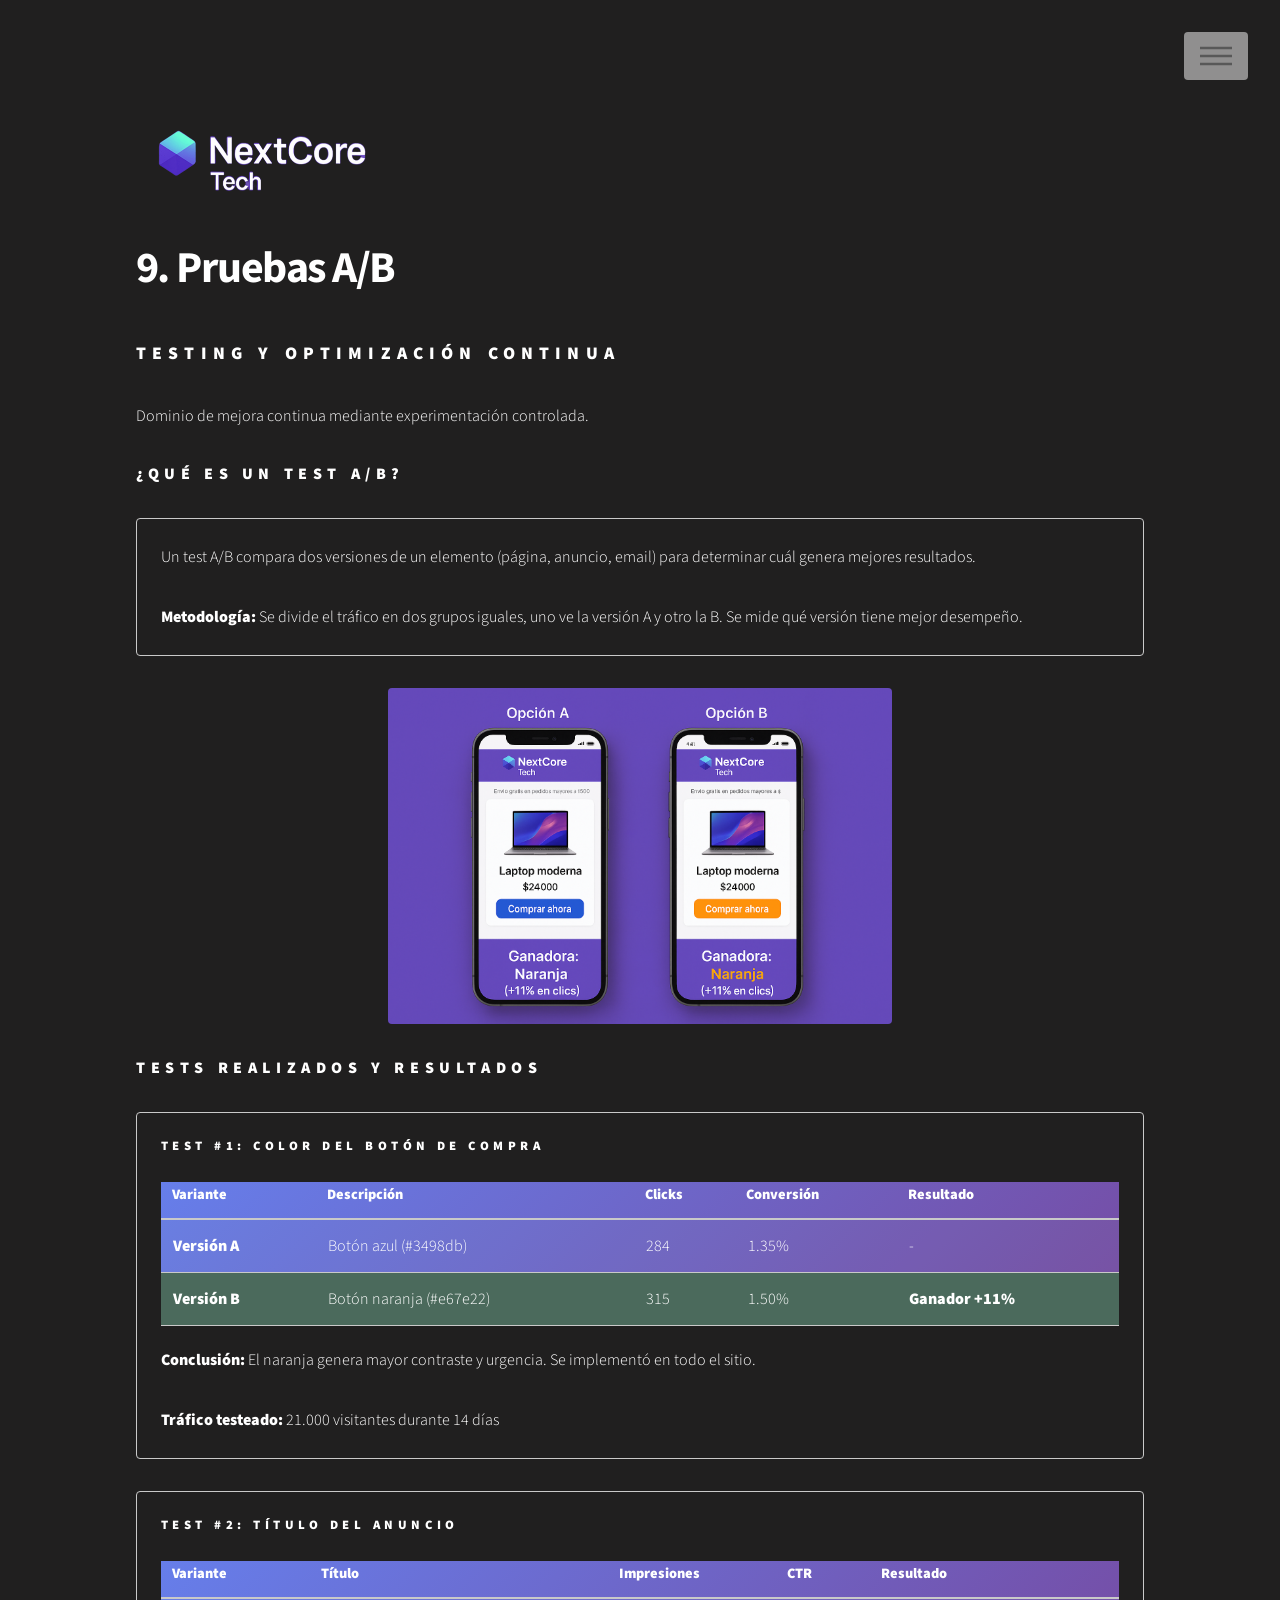
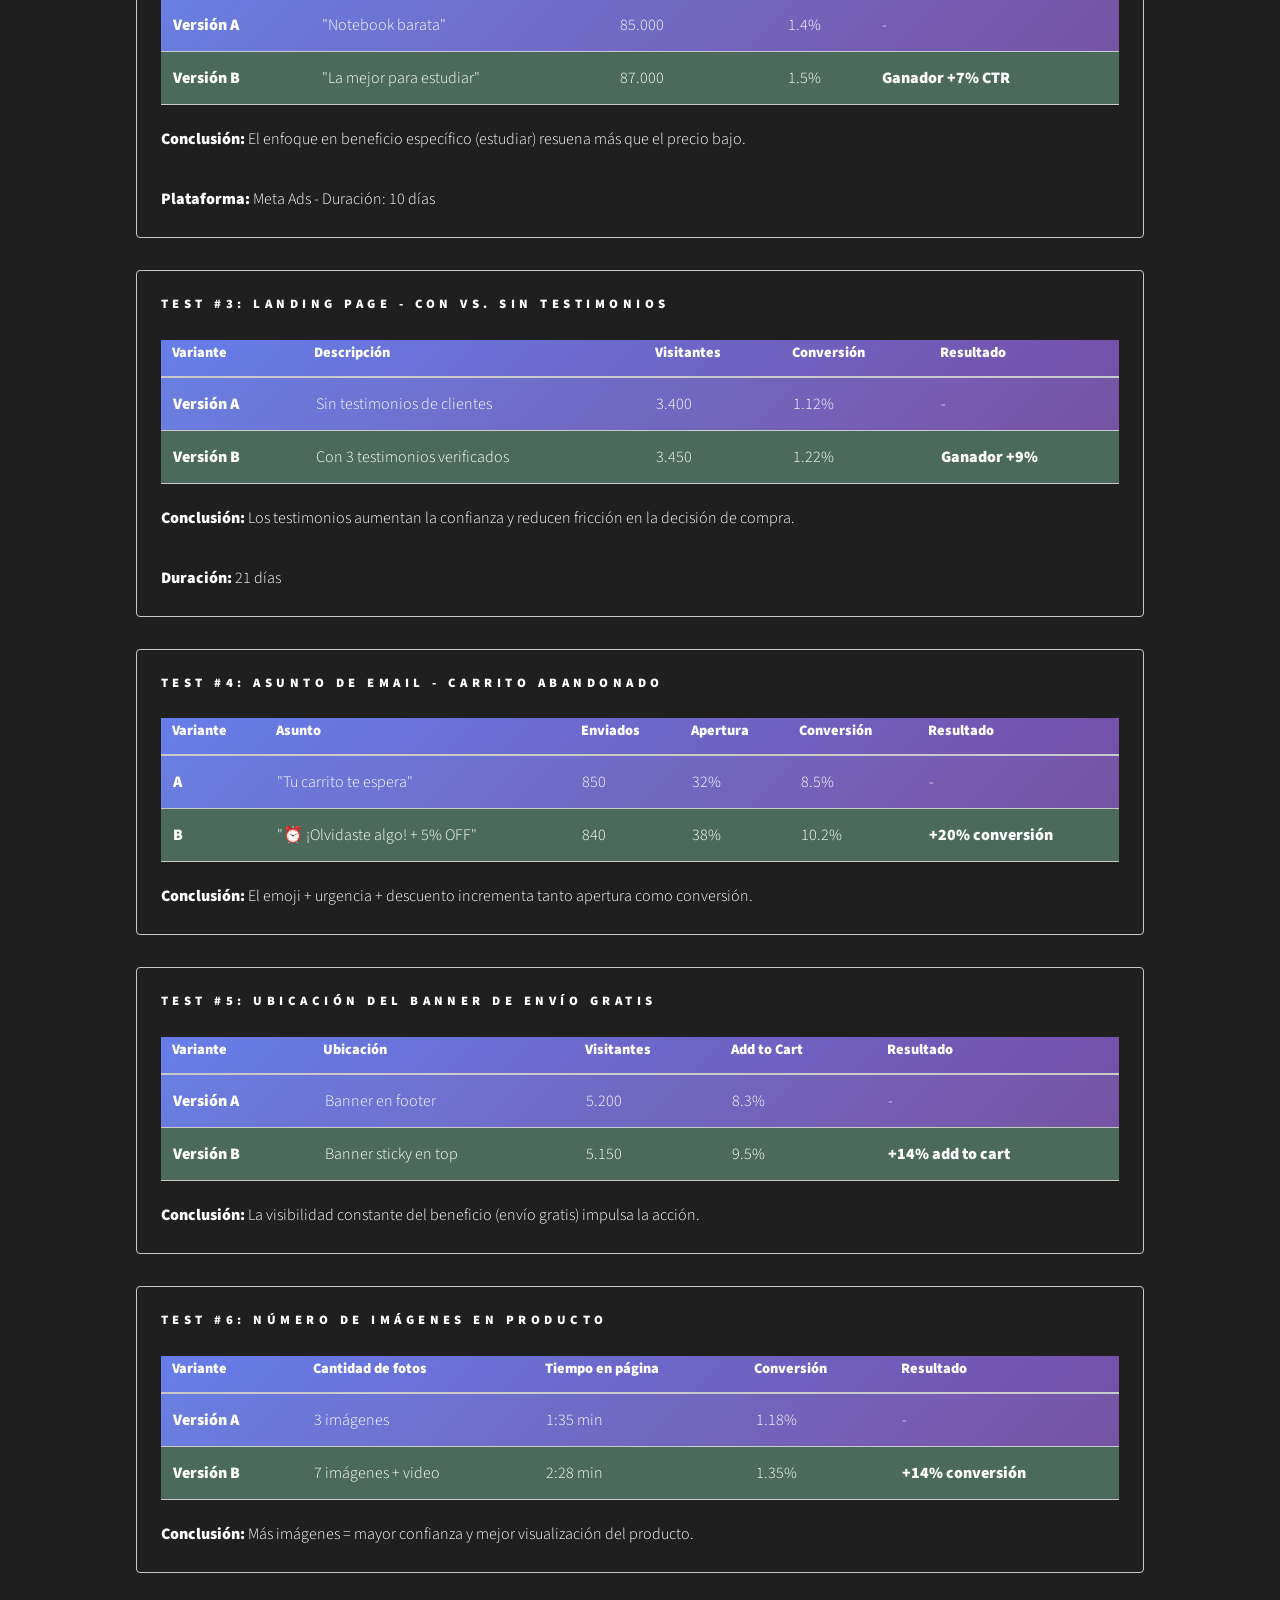
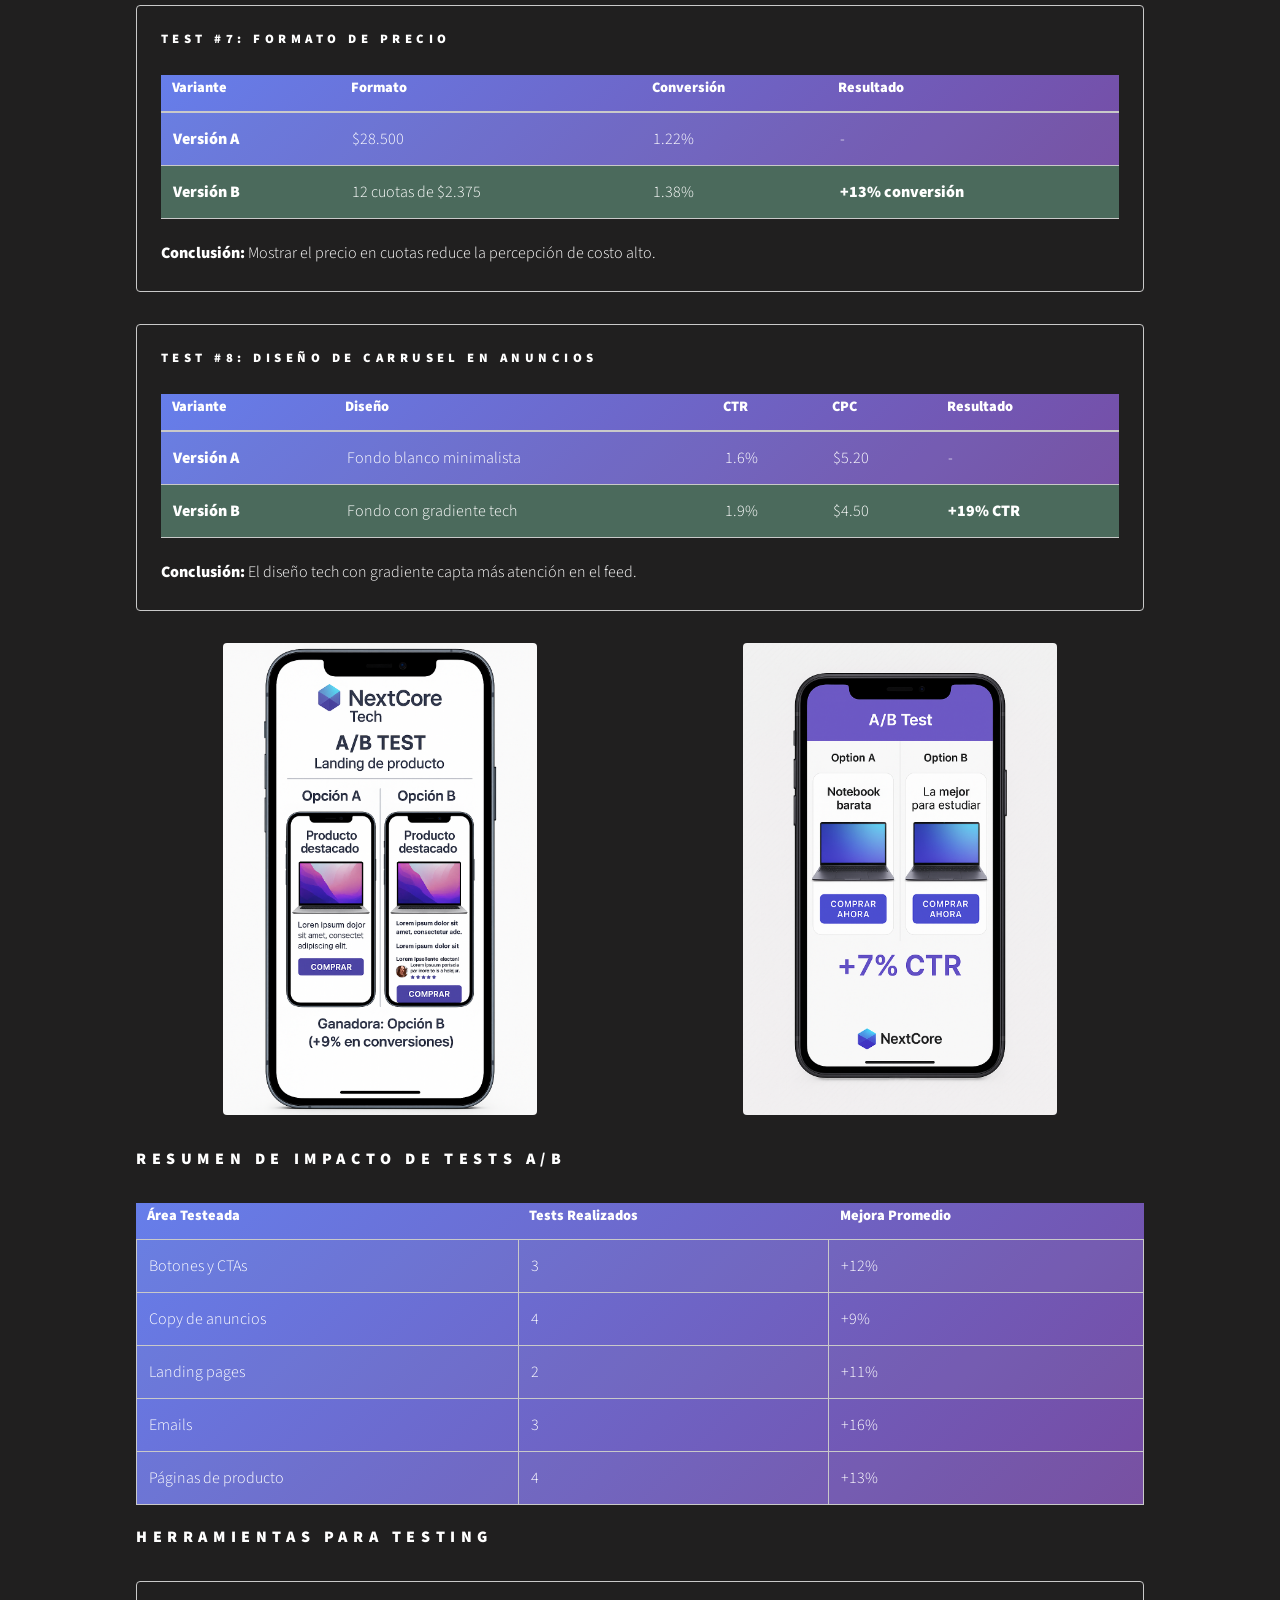
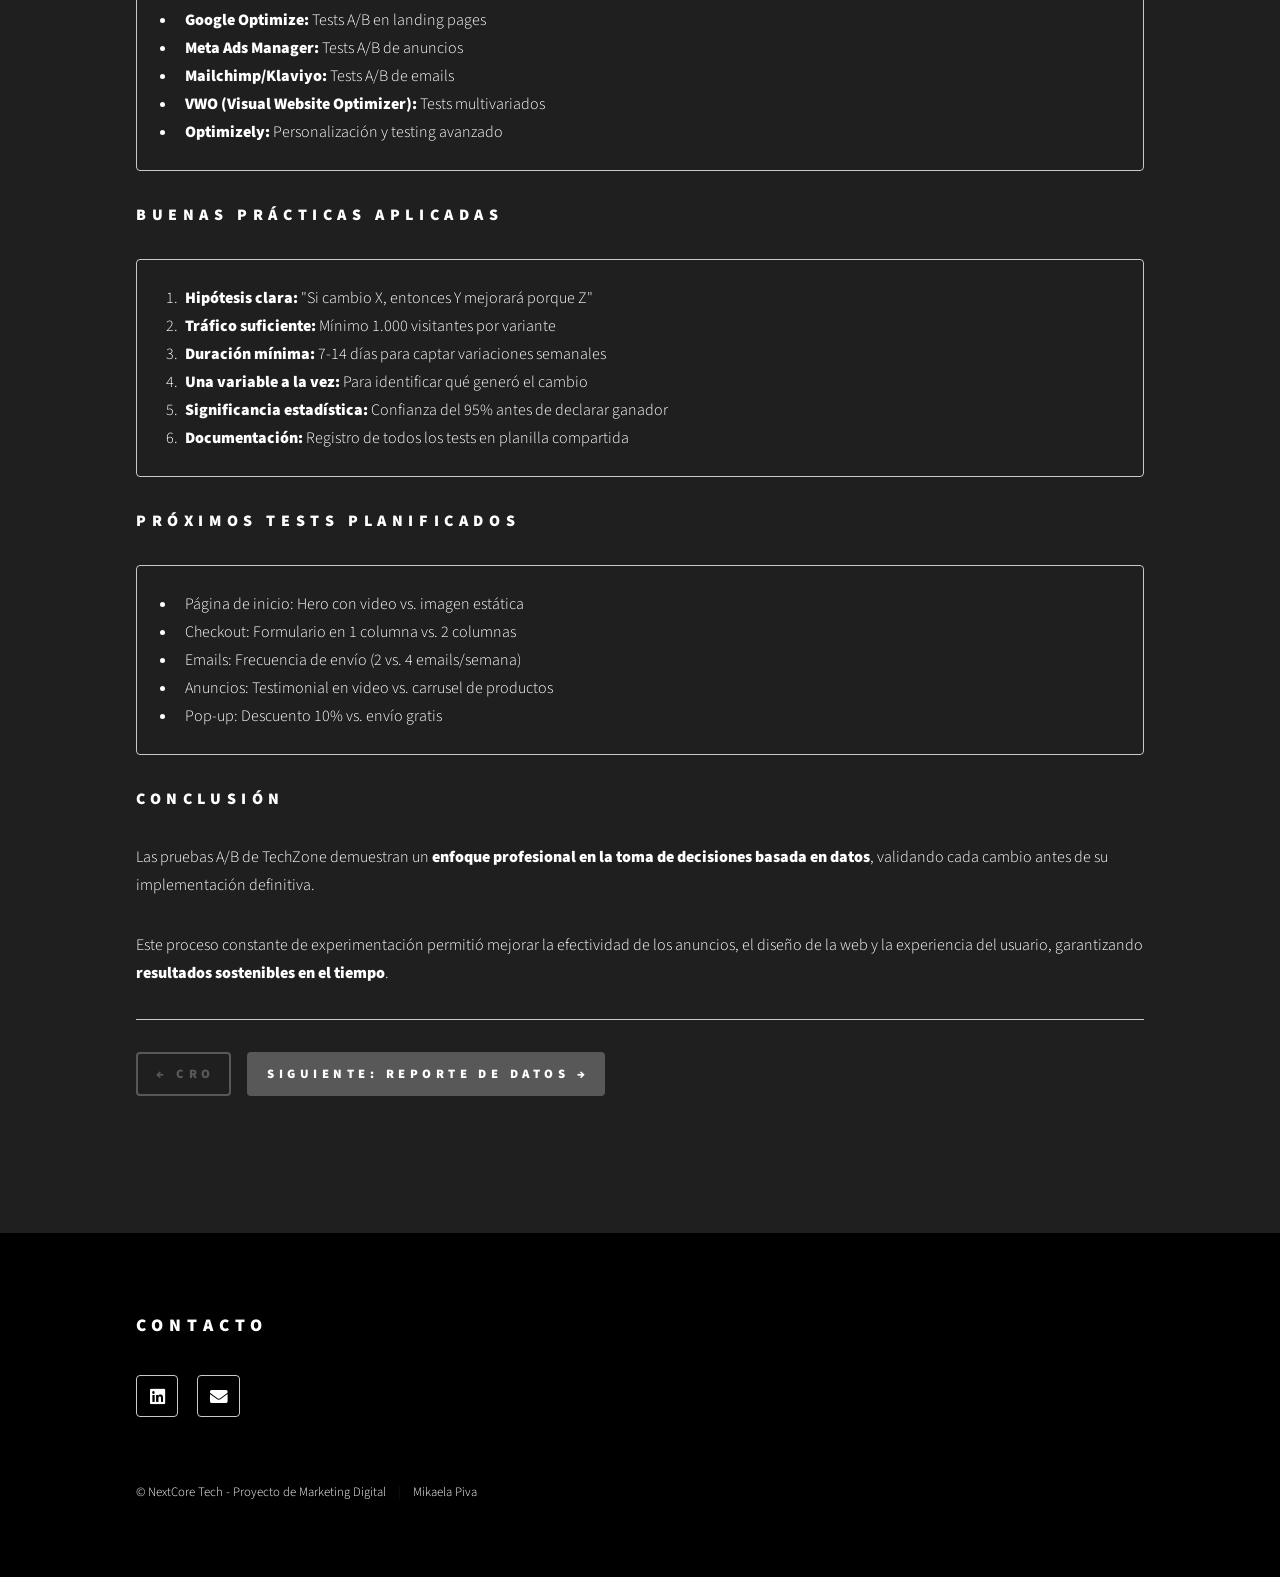
<file: pruebas-ab.html>
﻿<!DOCTYPE HTML>
<html>
	<head>
		<title>Pruebas A/B - NextCore Tech</title>
		<meta charset="utf-8" />
		<meta name="viewport" content="width=device-width, initial-scale=1, user-scalable=no" />
		<link rel="stylesheet" href="assets/css/main.css" />
		<noscript><link rel="stylesheet" href="assets/css/noscript.css" /></noscript>
	</head>
	<body class="is-preload">
		<div id="wrapper">
			<header id="header">
				<div class="inner">
					<a href="index.html" class="logo">
						<span class="symbol"><img src="images/icono-proyecto-sin-fondo.png" alt="" /></span><span class="title">NextCore Tech</span>
					</a>
					<nav>
						<ul>
							<li><a href="#menu">Menu</a></li>
						</ul>
					</nav>
				</div>
			</header>

			<nav id="menu">
				<h2>Secciones del Proyecto</h2>
				<ul>
					<li><a href="index.html">Inicio</a></li>
					<li><a href="customer-journey.html">1. Customer Journey</a></li>
					<li><a href="segmentacion.html">2. Segmentación y Cliente Ideal</a></li>
					<li><a href="embudos.html">3. Embudos de Conversión</a></li>
					<li><a href="fidelizacion.html">4. Estrategias de Fidelización</a></li>
					<li><a href="redes-sociales.html">5. Simulaciones de Redes Sociales</a></li>
					<li><a href="tienda-online.html">5.1. Tienda Online (Ecommerce)</a></li>
					<li><a href="anuncios.html">6. Campaña de Anuncios Digitales</a></li>
					<li><a href="email-marketing.html">7. Email Marketing</a></li>
					<li><a href="cro.html">8. CRO - Optimización</a></li>
					<li><a href="pruebas-ab.html">9. Pruebas A/B</a></li>
					<li><a href="reporte-datos.html">10. Reporte de Datos</a></li>
					<li><a href="informe-final.html">11. Informe Final</a></li>
				</ul>
			</nav>

			<div id="main">
				<div class="inner">
					<h1>9. Pruebas A/B</h1>
					<h2>Testing y Optimización Continua</h2>
					<p>Dominio de mejora continua mediante experimentación controlada.</p>

					<section>
						<h3> ¿Qué es un Test A/B?</h3>
						<div class="box">
							<p>Un test A/B compara dos versiones de un elemento (página, anuncio, email) para determinar cuál genera mejores resultados.</p>
							<p><strong>Metodología:</strong> Se divide el tráfico en dos grupos iguales, uno ve la versión A y otro la B. Se mide qué versión tiene mejor desempeño.</p>
						</div>
					</section>
							<div class="col-4 col-6-medium">
								<span class="image fit"><img style="width: 50%; margin: auto;" src="images/pruebas/imagen.png" alt="Prueba A/B 1" /></span>
							</div>
					<section>
						<h3> Tests Realizados y Resultados</h3>

						<div class="box">
							<h4>Test #1: Color del Botón de Compra</h4>
							<div class="table-wrapper">
								<table>
									<thead>
										<tr>
											<th>Variante</th>
											<th>Descripción</th>
											<th>Clicks</th>
											<th>Conversión</th>
											<th>Resultado</th>
										</tr>
									</thead>
									<tbody>
										<tr>
											<td><strong>Versión A</strong></td>
											<td>Botón azul (#3498db)</td>
											<td>284</td>
											<td>1.35%</td>
											<td>-</td>
										</tr>
										<tr style="background: #4b6a5c;">
											<td><strong>Versión B</strong></td>
											<td>Botón naranja (#e67e22)</td>
											<td>315</td>
											<td>1.50%</td>
											<td> <strong>Ganador +11%</strong></td>
										</tr>
									</tbody>
								</table>
							</div>
							<p><strong>Conclusión:</strong> El naranja genera mayor contraste y urgencia. Se implementó en todo el sitio.</p>
							<p><strong>Tráfico testeado:</strong> 21.000 visitantes durante 14 días</p>
						</div>

						<div class="box">
							<h4>Test #2: Título del Anuncio</h4>
							<div class="table-wrapper">
								<table>
									<thead>
										<tr>
											<th>Variante</th>
											<th>Título</th>
											<th>Impresiones</th>
											<th>CTR</th>
											<th>Resultado</th>
										</tr>
									</thead>
									<tbody>
										<tr>
											<td><strong>Versión A</strong></td>
											<td>"Notebook barata"</td>
											<td>85.000</td>
											<td>1.4%</td>
											<td>-</td>
										</tr>
										<tr style="background: #4b6a5c;">
											<td><strong>Versión B</strong></td>
											<td>"La mejor para estudiar"</td>
											<td>87.000</td>
											<td>1.5%</td>
											<td> <strong>Ganador +7% CTR</strong></td>
										</tr>
									</tbody>
								</table>
							</div>
							<p><strong>Conclusión:</strong> El enfoque en beneficio específico (estudiar) resuena más que el precio bajo.</p>
							<p><strong>Plataforma:</strong> Meta Ads - Duración: 10 días</p>
						</div>

						<div class="box">
							<h4>Test #3: Landing Page - Con vs. Sin Testimonios</h4>
							<div class="table-wrapper">
								<table>
									<thead>
										<tr>
											<th>Variante</th>
											<th>Descripción</th>
											<th>Visitantes</th>
											<th>Conversión</th>
											<th>Resultado</th>
										</tr>
									</thead>
									<tbody>
										<tr>
											<td><strong>Versión A</strong></td>
											<td>Sin testimonios de clientes</td>
											<td>3.400</td>
											<td>1.12%</td>
											<td>-</td>
										</tr>
										<tr style="background: #4b6a5c;">
											<td><strong>Versión B</strong></td>
											<td>Con 3 testimonios verificados</td>
											<td>3.450</td>
											<td>1.22%</td>
											<td> <strong>Ganador +9%</strong></td>
										</tr>
									</tbody>
								</table>
							</div>
							<p><strong>Conclusión:</strong> Los testimonios aumentan la confianza y reducen fricción en la decisión de compra.</p>
							<p><strong>Duración:</strong> 21 días</p>
						</div>

						<div class="box">
							<h4>Test #4: Asunto de Email - Carrito Abandonado</h4>
							<div class="table-wrapper">
								<table>
									<thead>
										<tr>
											<th>Variante</th>
											<th>Asunto</th>
											<th>Enviados</th>
											<th>Apertura</th>
											<th>Conversión</th>
											<th>Resultado</th>
										</tr>
									</thead>
									<tbody>
										<tr>
											<td><strong>A</strong></td>
											<td>"Tu carrito te espera"</td>
											<td>850</td>
											<td>32%</td>
											<td>8.5%</td>
											<td>-</td>
										</tr>
										<tr style="background: #4b6a5c;">
											<td><strong>B</strong></td>
											<td>"⏰ ¡Olvidaste algo! + 5% OFF"</td>
											<td>840</td>
											<td>38%</td>
											<td>10.2%</td>
											<td> <strong>+20% conversión</strong></td>
										</tr>
									</tbody>
								</table>
							</div>
							<p><strong>Conclusión:</strong> El emoji + urgencia + descuento incrementa tanto apertura como conversión.</p>
						</div>

						<div class="box">
							<h4>Test #5: Ubicación del Banner de Envío Gratis</h4>
							<div class="table-wrapper">
								<table>
									<thead>
										<tr>
											<th>Variante</th>
											<th>Ubicación</th>
											<th>Visitantes</th>
											<th>Add to Cart</th>
											<th>Resultado</th>
										</tr>
									</thead>
									<tbody>
										<tr>
											<td><strong>Versión A</strong></td>
											<td>Banner en footer</td>
											<td>5.200</td>
											<td>8.3%</td>
											<td>-</td>
										</tr>
										<tr style="background: #4b6a5c;">
											<td><strong>Versión B</strong></td>
											<td>Banner sticky en top</td>
											<td>5.150</td>
											<td>9.5%</td>
											<td> <strong>+14% add to cart</strong></td>
										</tr>
									</tbody>
								</table>
							</div>
							<p><strong>Conclusión:</strong> La visibilidad constante del beneficio (envío gratis) impulsa la acción.</p>
						</div>

						<div class="box">
							<h4>Test #6: Número de Imágenes en Producto</h4>
							<div class="table-wrapper">
								<table>
									<thead>
										<tr>
											<th>Variante</th>
											<th>Cantidad de fotos</th>
											<th>Tiempo en página</th>
											<th>Conversión</th>
											<th>Resultado</th>
										</tr>
									</thead>
									<tbody>
										<tr>
											<td><strong>Versión A</strong></td>
											<td>3 imágenes</td>
											<td>1:35 min</td>
											<td>1.18%</td>
											<td>-</td>
										</tr>
										<tr style="background: #4b6a5c;">
											<td><strong>Versión B</strong></td>
											<td>7 imágenes + video</td>
											<td>2:28 min</td>
											<td>1.35%</td>
											<td> <strong>+14% conversión</strong></td>
										</tr>
									</tbody>
								</table>
							</div>
							<p><strong>Conclusión:</strong> Más imágenes = mayor confianza y mejor visualización del producto.</p>
						</div>

						<div class="box">
							<h4>Test #7: Formato de Precio</h4>
							<div class="table-wrapper">
								<table>
									<thead>
										<tr>
											<th>Variante</th>
											<th>Formato</th>
											<th>Conversión</th>
											<th>Resultado</th>
										</tr>
									</thead>
									<tbody>
										<tr>
											<td><strong>Versión A</strong></td>
											<td>$28.500</td>
											<td>1.22%</td>
											<td>-</td>
										</tr>
										<tr style="background: #4b6a5c;">
											<td><strong>Versión B</strong></td>
											<td>12 cuotas de $2.375</td>
											<td>1.38%</td>
											<td> <strong>+13% conversión</strong></td>
										</tr>
									</tbody>
								</table>
							</div>
							<p><strong>Conclusión:</strong> Mostrar el precio en cuotas reduce la percepción de costo alto.</p>
						</div>

						<div class="box">
							<h4>Test #8: Diseño de Carrusel en Anuncios</h4>
							<div class="table-wrapper">
								<table>
									<thead>
										<tr>
											<th>Variante</th>
											<th>Diseño</th>
											<th>CTR</th>
											<th>CPC</th>
											<th>Resultado</th>
										</tr>
									</thead>
									<tbody>
										<tr>
											<td><strong>Versión A</strong></td>
											<td>Fondo blanco minimalista</td>
											<td>1.6%</td>
											<td>$5.20</td>
											<td>-</td>
										</tr>
										<tr style="background: #4b6a5c;">
											<td><strong>Versión B</strong></td>
											<td>Fondo con gradiente tech</td>
											<td>1.9%</td>
											<td>$4.50</td>
											<td> <strong>+19% CTR</strong></td>
										</tr>
									</tbody>
								</table>
							</div>
							<p><strong>Conclusión:</strong> El diseño tech con gradiente capta más atención en el feed.</p>
						</div>
					</section>

					<section>
						<div class="row" style="display: flex;
    justify-content: space-around;">
							<div class="col-4 col-12-medium">
								<span class="image fit"><img src="images/pruebas/imagen2.png" alt="Prueba A/B 2" /></span>
							</div>
							<div class="col-4 col-12-medium">
								<span class="image fit"><img src="images/pruebas/imagen3.png" alt="Prueba A/B 3" /></span>
							</div>
						</div>
					</section>

					<section>
						<h3> Resumen de Impacto de Tests A/B</h3>
						<div class="table-wrapper">
							<table class="alt">
								<thead>
									<tr>
										<th>Área Testeada</th>
										<th>Tests Realizados</th>
										<th>Mejora Promedio</th>
									</tr>
								</thead>
								<tbody>
									<tr>
										<td>Botones y CTAs</td>
										<td>3</td>
										<td>+12%</td>
									</tr>
									<tr>
										<td>Copy de anuncios</td>
										<td>4</td>
										<td>+9%</td>
									</tr>
									<tr>
										<td>Landing pages</td>
										<td>2</td>
										<td>+11%</td>
									</tr>
									<tr>
										<td>Emails</td>
										<td>3</td>
										<td>+16%</td>
									</tr>
									<tr>
										<td>Páginas de producto</td>
										<td>4</td>
										<td>+13%</td>
									</tr>
								</tbody>
							</table>
						</div>
					</section>

					<section>
						<h3> Herramientas para Testing</h3>
						<div class="box">
							<ul>
								<li><strong>Google Optimize:</strong> Tests A/B en landing pages</li>
								<li><strong>Meta Ads Manager:</strong> Tests A/B de anuncios</li>
								<li><strong>Mailchimp/Klaviyo:</strong> Tests A/B de emails</li>
								<li><strong>VWO (Visual Website Optimizer):</strong> Tests multivariados</li>
								<li><strong>Optimizely:</strong> Personalización y testing avanzado</li>
							</ul>
						</div>
					</section>

					<section>
						<h3> Buenas Prácticas Aplicadas</h3>
						<div class="box">
							<ol>
								<li><strong>Hipótesis clara:</strong> "Si cambio X, entonces Y mejorará porque Z"</li>
								<li><strong>Tráfico suficiente:</strong> Mínimo 1.000 visitantes por variante</li>
								<li><strong>Duración mínima:</strong> 7-14 días para captar variaciones semanales</li>
								<li><strong>Una variable a la vez:</strong> Para identificar qué generó el cambio</li>
								<li><strong>Significancia estadística:</strong> Confianza del 95% antes de declarar ganador</li>
								<li><strong>Documentación:</strong> Registro de todos los tests en planilla compartida</li>
							</ol>
						</div>
					</section>

					<section>
						<h3> Próximos Tests Planificados</h3>
						<div class="box">
							<ul>
								<li>Página de inicio: Hero con video vs. imagen estática</li>
								<li>Checkout: Formulario en 1 columna vs. 2 columnas</li>
								<li>Emails: Frecuencia de envío (2 vs. 4 emails/semana)</li>
								<li>Anuncios: Testimonial en video vs. carrusel de productos</li>
								<li>Pop-up: Descuento 10% vs. envío gratis</li>
							</ul>
						</div>
					</section>

					<section>
						<h3>Conclusión</h3>
						<p>Las pruebas A/B de TechZone demuestran un <strong>enfoque profesional en la toma de decisiones basada en datos</strong>, validando cada cambio antes de su implementación definitiva.</p>
						<p>Este proceso constante de experimentación permitió mejorar la efectividad de los anuncios, el diseño de la web y la experiencia del usuario, garantizando <strong>resultados sostenibles en el tiempo</strong>.</p>
					</section>

					<hr />
					<ul class="actions">
						<li><a href="cro.html" class="button">← CRO</a></li>
						<li><a href="reporte-datos.html" class="button primary">Siguiente: Reporte de Datos →</a></li>
					</ul>
				</div>
			</div>

		<!-- Footer -->
			<footer id="footer">
				<div class="inner">
					<section>
						<h2>Contacto</h2>
						<ul class="icons">
							<li><a href="https://www.linkedin.com/in/mikaela-piva-25b699244/" class="icon brands style2 fa-linkedin"><span class="label">LinkedIn</span></a></li>
							<li><a href="mailto:mikaelapiva@gmail.com" class="icon solid style2 fa-envelope"><span class="label">Email</span></a></li>
						</ul>
					</section>
					<ul class="copyright">
						<li>&copy; NextCore Tech - Proyecto de Marketing Digital</li><li>Mikaela Piva</li>
					</ul>
				</div>
			</footer>

		</div>

		<script src="assets/js/jquery.min.js"></script>
		<script src="assets/js/browser.min.js"></script>
		<script src="assets/js/breakpoints.min.js"></script>
		<script src="assets/js/util.js"></script>
		<script src="assets/js/main.js"></script>

	</body>
</html>
</file>
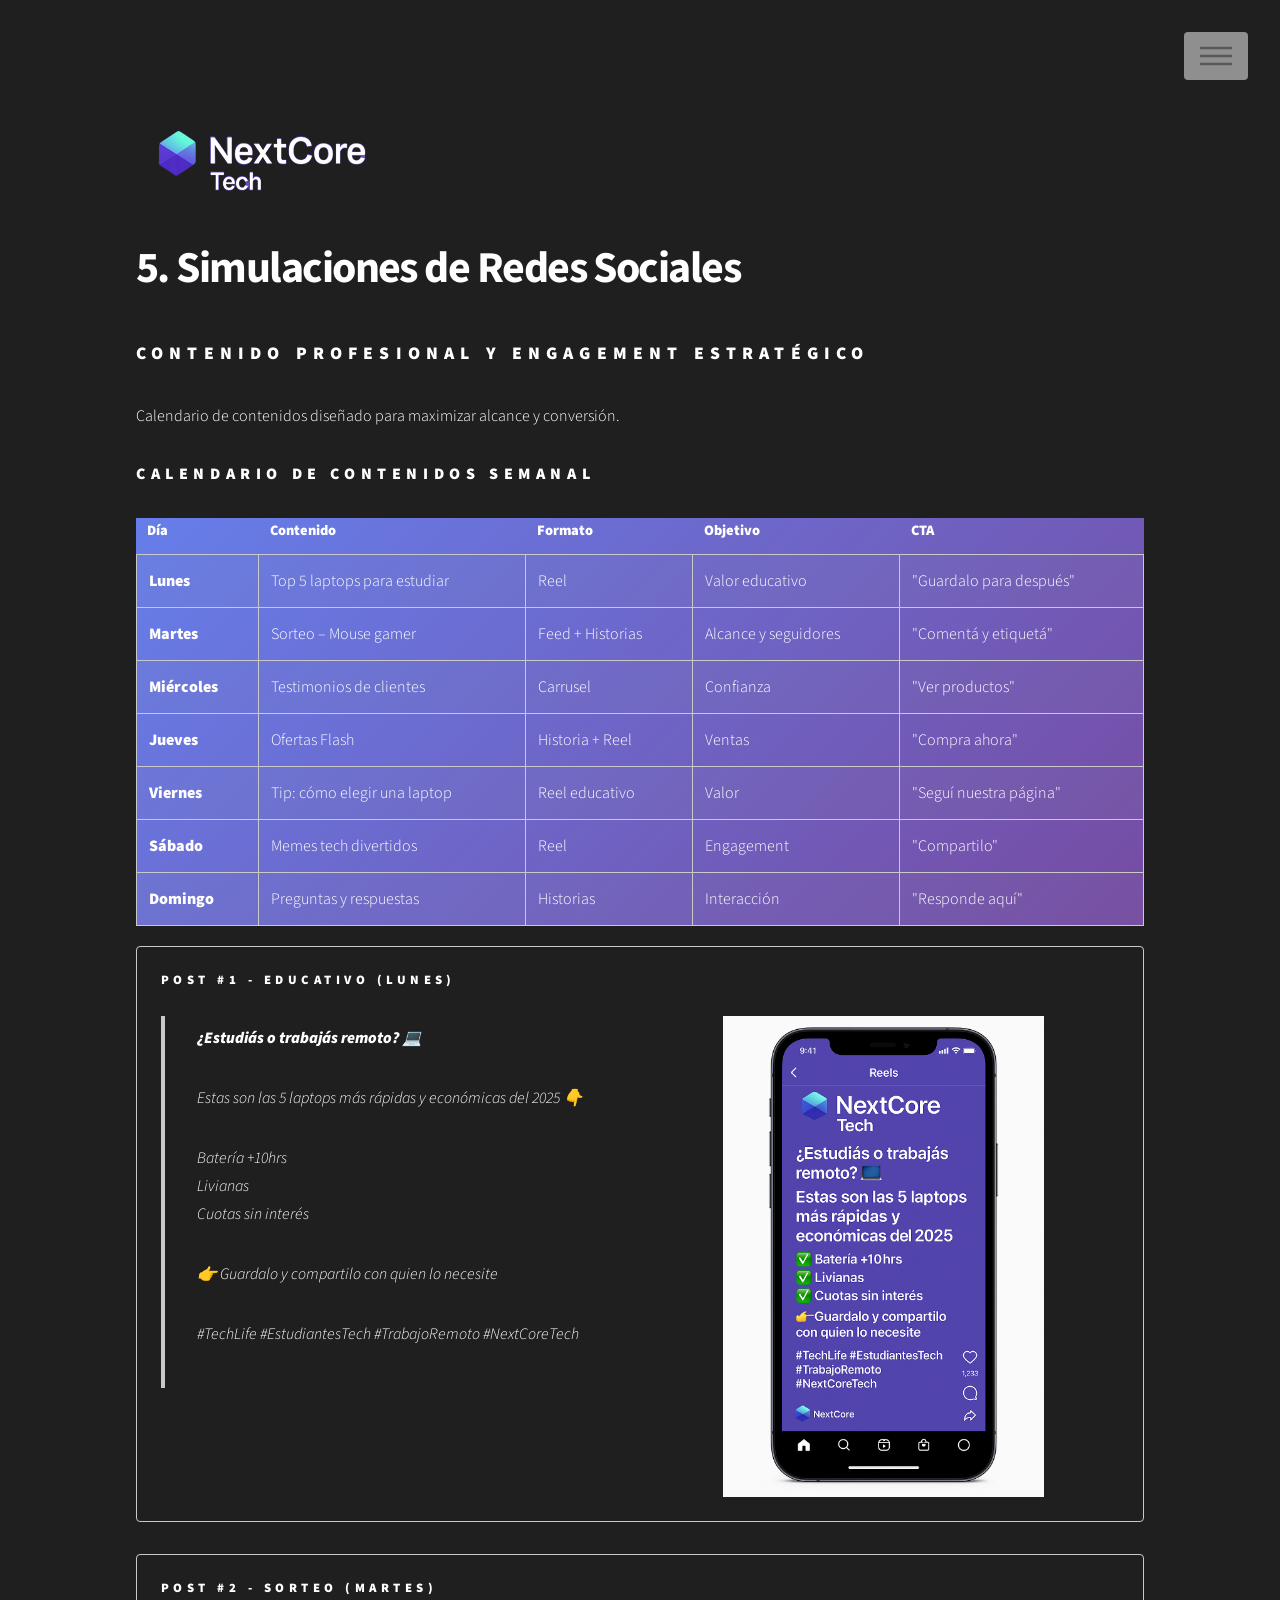
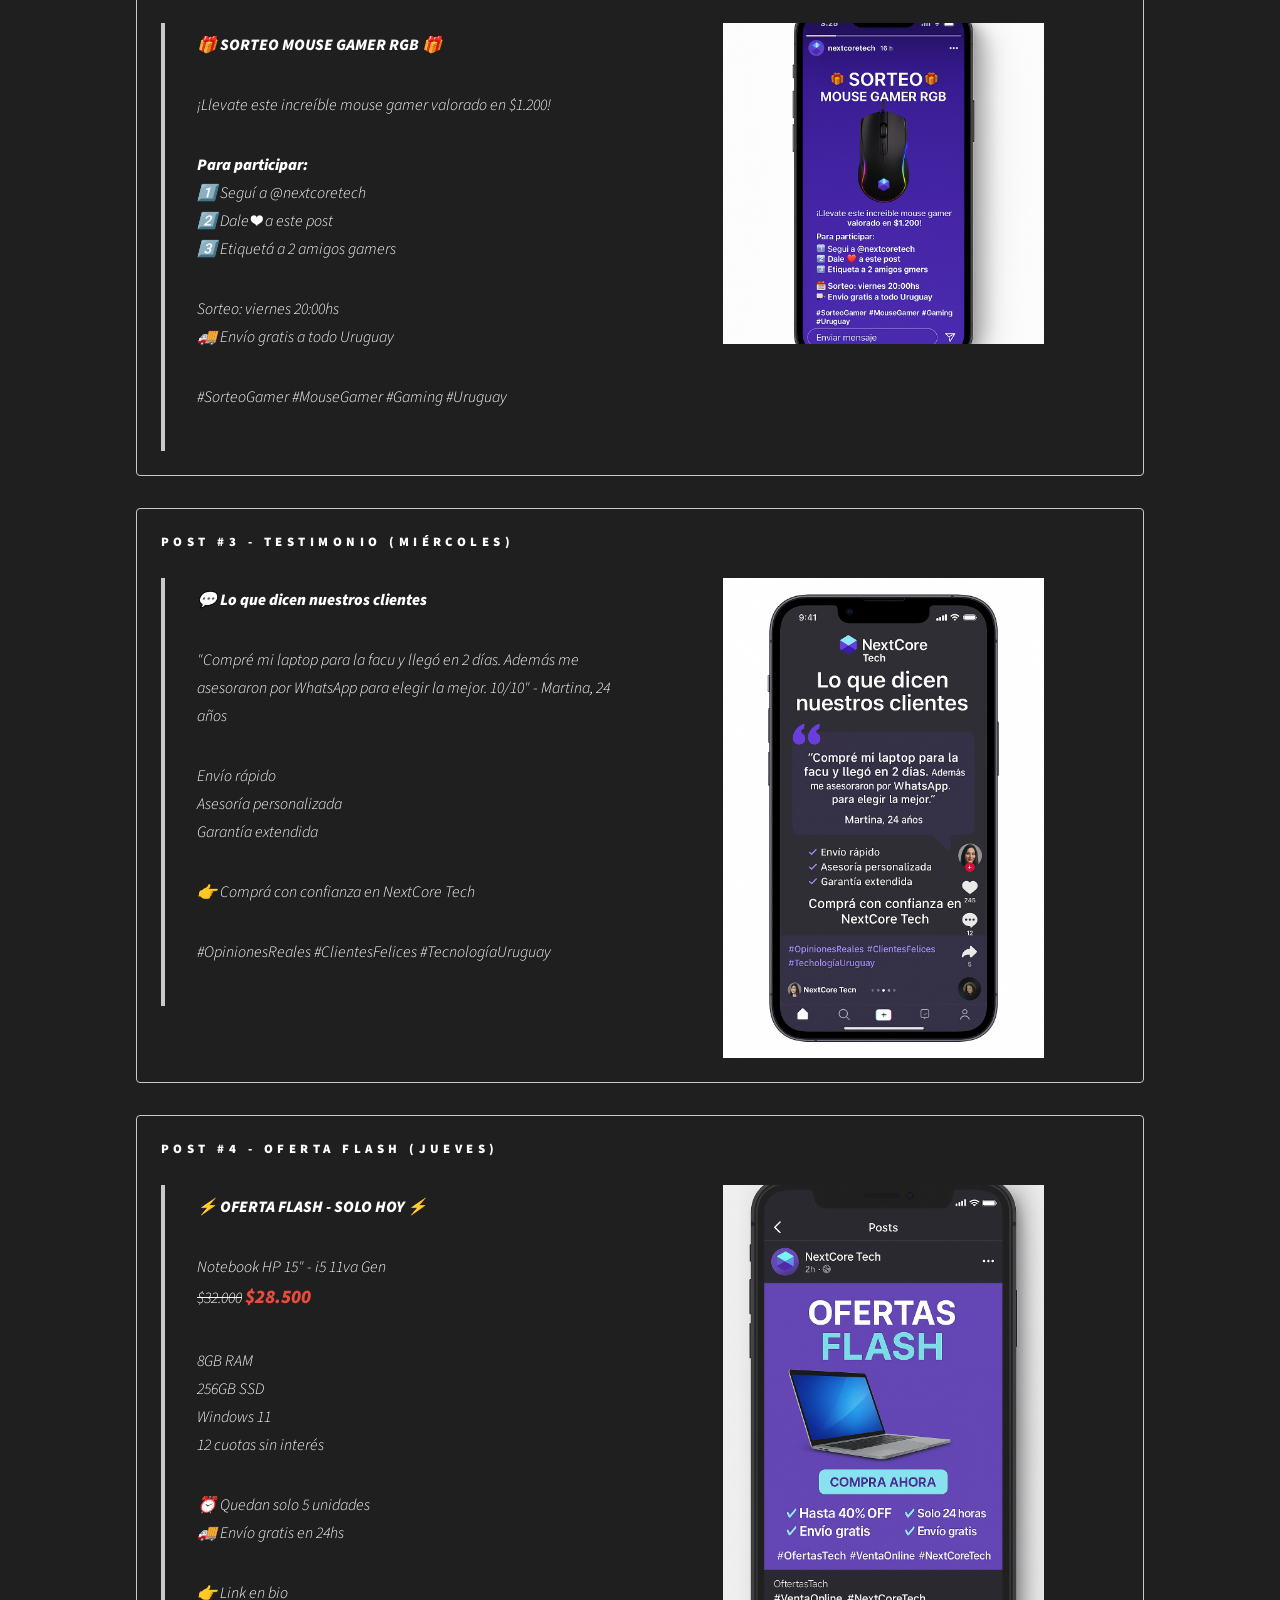
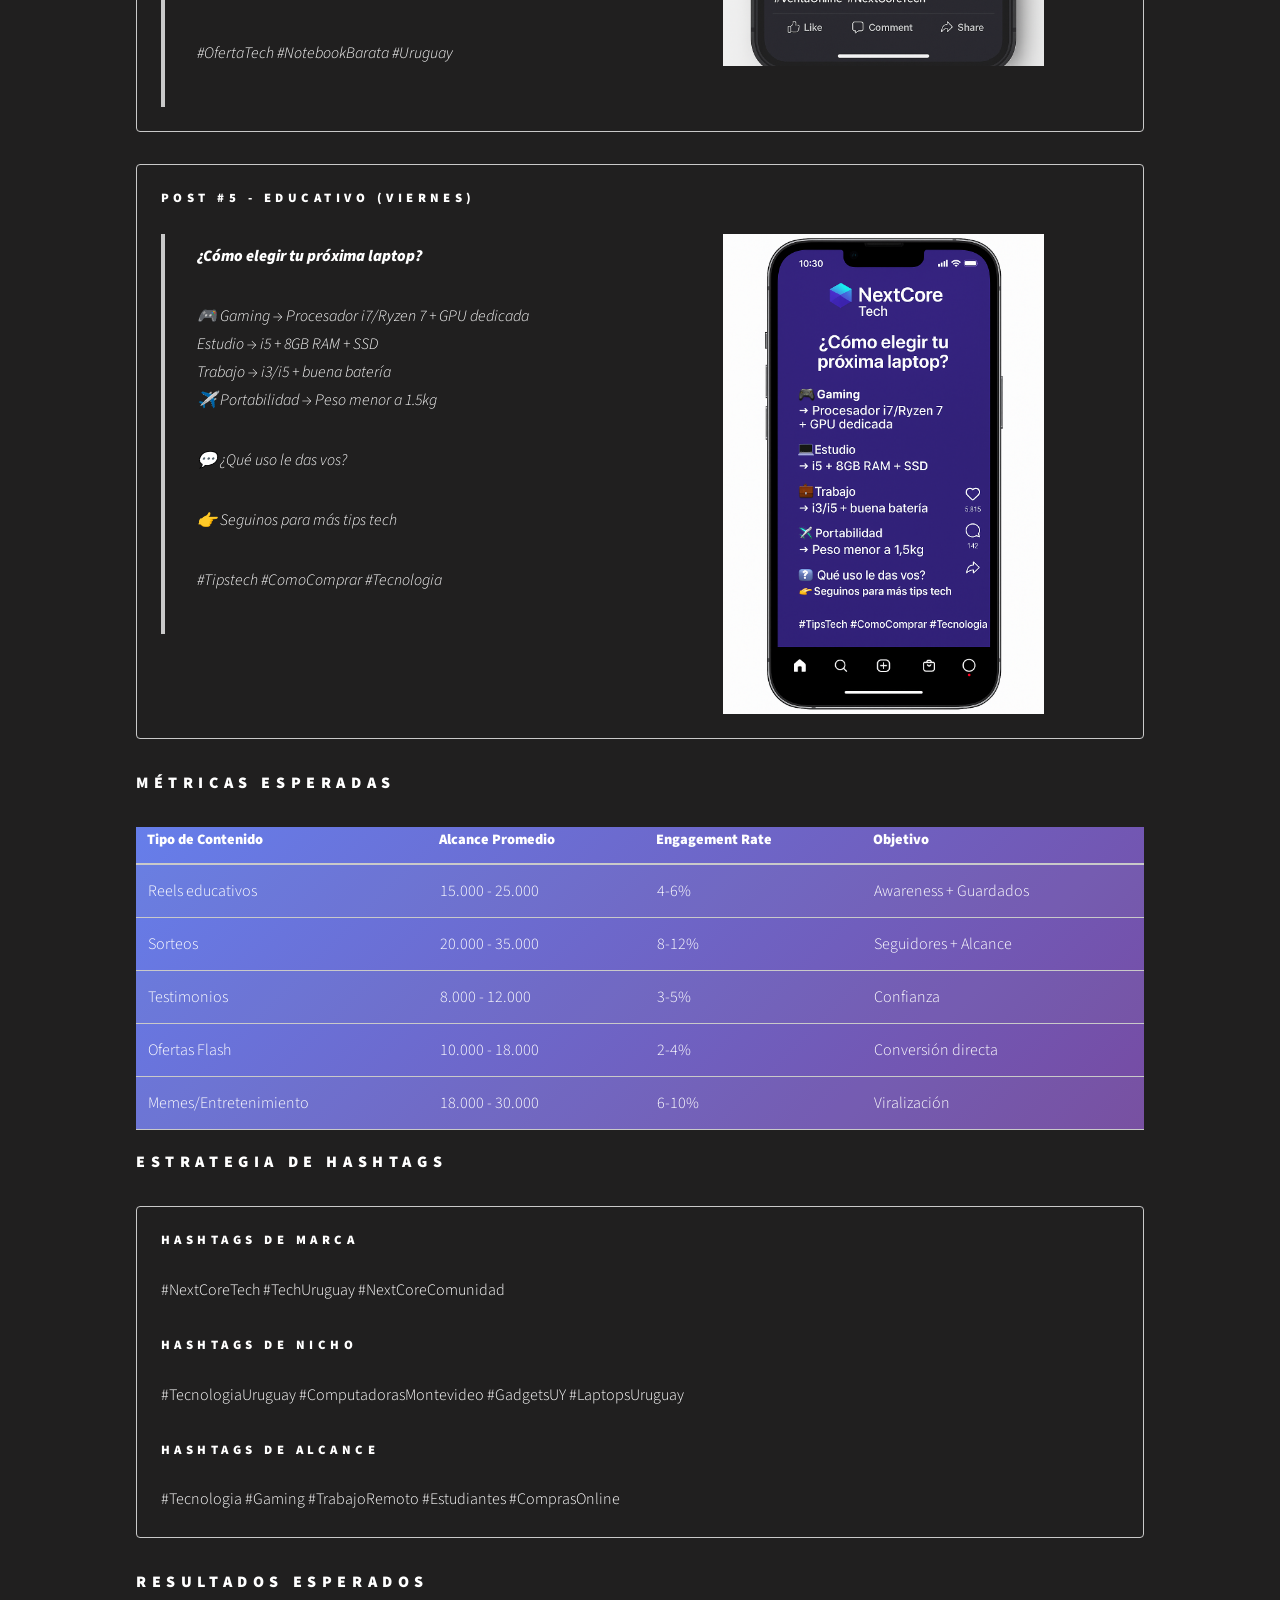
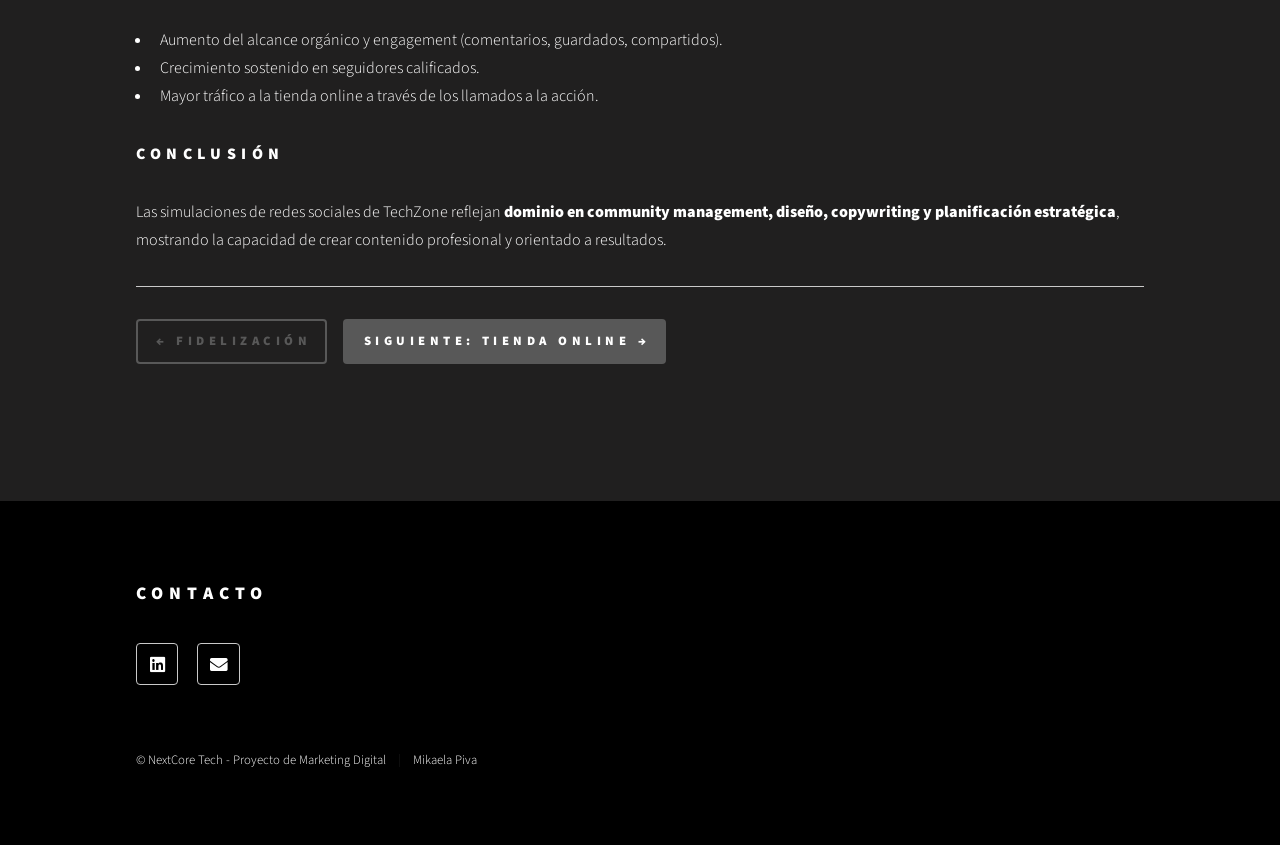
<file: redes-sociales.html>
﻿<!DOCTYPE HTML>
<html>
	<head>
		<title>Simulaciones de Redes Sociales - NextCore Tech</title>
		<meta charset="utf-8" />
		<meta name="viewport" content="width=device-width, initial-scale=1, user-scalable=no" />
		<link rel="stylesheet" href="assets/css/main.css" />
		<noscript><link rel="stylesheet" href="assets/css/noscript.css" /></noscript>
	</head>
	<body class="is-preload">
		<div id="wrapper">
			<header id="header">
				<div class="inner">
					<a href="index.html" class="logo">
						<span class="symbol"><img src="images/icono-proyecto-sin-fondo.png" alt="" /></span><span class="title">NextCore Tech</span>
					</a>
					<nav>
						<ul>
							<li><a href="#menu">Menu</a></li>
						</ul>
					</nav>
				</div>
			</header>

			<nav id="menu">
				<h2>Secciones del Proyecto</h2>
				<ul>
					<li><a href="index.html">Inicio</a></li>
					<li><a href="customer-journey.html">1. Customer Journey</a></li>
					<li><a href="segmentacion.html">2. Segmentación y Cliente Ideal</a></li>
					<li><a href="embudos.html">3. Embudos de Conversión</a></li>
					<li><a href="fidelizacion.html">4. Estrategias de Fidelización</a></li>
					<li><a href="redes-sociales.html">5. Simulaciones de Redes Sociales</a></li>
					<li><a href="tienda-online.html">5.1. Tienda Online (Ecommerce)</a></li>
					<li><a href="anuncios.html">6. Campaña de Anuncios Digitales</a></li>
					<li><a href="email-marketing.html">7. Email Marketing</a></li>
					<li><a href="cro.html">8. CRO - Optimización</a></li>
					<li><a href="pruebas-ab.html">9. Pruebas A/B</a></li>
					<li><a href="reporte-datos.html">10. Reporte de Datos</a></li>
					<li><a href="informe-final.html">11. Informe Final</a></li>
				</ul>
			</nav>

			<div id="main">
				<div class="inner">
					<h1>5. Simulaciones de Redes Sociales</h1>
					<h2>Contenido profesional y engagement estratégico</h2>
					<p>Calendario de contenidos diseñado para maximizar alcance y conversión.</p>

					<section>
						<h3>Calendario de Contenidos Semanal</h3>
						<div class="table-wrapper">
							<table class="alt">
								<thead>
									<tr>
										<th>Día</th>
										<th>Contenido</th>
										<th>Formato</th>
										<th>Objetivo</th>
										<th>CTA</th>
									</tr>
								</thead>
								<tbody>
									<tr>
										<td><strong>Lunes</strong></td>
										<td>Top 5 laptops para estudiar</td>
										<td>Reel</td>
										<td>Valor educativo</td>
										<td>"Guardalo para después"</td>
									</tr>
									<tr>
										<td><strong>Martes</strong></td>
										<td>Sorteo – Mouse gamer</td>
										<td>Feed + Historias</td>
										<td>Alcance y seguidores</td>
										<td>"Comentá y etiquetá"</td>
									</tr>
									<tr>
										<td><strong>Miércoles</strong></td>
										<td>Testimonios de clientes</td>
										<td>Carrusel</td>
										<td>Confianza</td>
										<td>"Ver productos"</td>
									</tr>
									<tr>
										<td><strong>Jueves</strong></td>
										<td>Ofertas Flash</td>
										<td>Historia + Reel</td>
										<td>Ventas</td>
										<td>"Compra ahora"</td>
									</tr>
									<tr>
										<td><strong>Viernes</strong></td>
										<td>Tip: cómo elegir una laptop</td>
										<td>Reel educativo</td>
										<td>Valor</td>
										<td>"Seguí nuestra página"</td>
									</tr>
									<tr>
										<td><strong>Sábado</strong></td>
										<td>Memes tech divertidos</td>
										<td>Reel</td>
										<td>Engagement</td>
										<td>"Compartilo"</td>
									</tr>
									<tr>
										<td><strong>Domingo</strong></td>
										<td>Preguntas y respuestas</td>
										<td>Historias</td>
										<td>Interacción</td>
										<td>"Responde aquí"</td>
									</tr>
								</tbody>
							</table>
						</div>
					</section>

					<section>		
						<div class="box">
							<h4>Post #1 - Educativo (Lunes)</h4>
							<div class="row gtr-50 gtr-uniform">
								<div class="col-6 col-12-xsmall">
									<blockquote>
										<p><strong>¿Estudiás o trabajás remoto? 💻</strong></p>
								<p>Estas son las 5 laptops más rápidas y económicas del 2025 👇</p>
								<p> Batería +10hrs<br>
								 Livianas<br>
								 Cuotas sin interés</p>
										<p>👉 Guardalo y compartilo con quien lo necesite</p>
										<p>#TechLife #EstudiantesTech #TrabajoRemoto #NextCoreTech</p>
									</blockquote>
								</div>
								<div class="col-6 col-12-xsmall">
									<img class="imagen-redes-sociales" src="images/redes-sociales/redes-sociales-post1.png" alt="Post educativo sobre laptops" />
								</div>
							</div>
						</div>

						<div class="box">
							<h4>Post #2 - Sorteo (Martes)</h4>
							<div class="row gtr-50 gtr-uniform">
								<div class="col-6 col-12-xsmall">
									<blockquote>
										<p><strong>🎁 SORTEO MOUSE GAMER RGB 🎁</strong></p>
								<p>¡Llevate este increíble mouse gamer valorado en $1.200!</p>
								<p><strong>Para participar:</strong><br>
								1️⃣ Seguí a @nextcoretech<br>
								2️⃣ Dale ❤️ a este post<br>
								3️⃣ Etiquetá a 2 amigos gamers</p>
								<p>Sorteo: viernes 20:00hs<br>
										🚚 Envío gratis a todo Uruguay</p>
										<p>#SorteoGamer #MouseGamer #Gaming #Uruguay</p>
									</blockquote>
								</div>
								<div class="col-6 col-12-xsmall">
									<img class="imagen-redes-sociales" src="images/redes-sociales/redes-sociales-post2.png" alt="Sorteo mouse gamer" />
								</div>
							</div>
						</div>

						<div class="box">
							<h4>Post #3 - Testimonio (Miércoles)</h4>
							<div class="row gtr-50 gtr-uniform">
								<div class="col-6 col-12-xsmall">
									<blockquote>
										<p><strong>💬 Lo que dicen nuestros clientes</strong></p>
								<p>"Compré mi laptop para la facu y llegó en 2 días. Además me asesoraron por WhatsApp para elegir la mejor. 10/10" - Martina, 24 años</p>
								<p> Envío rápido<br>
								 Asesoría personalizada<br>
								 Garantía extendida</p>
										<p>👉 Comprá con confianza en NextCore Tech</p>
										<p>#OpinionesReales #ClientesFelices #TecnologíaUruguay</p>
									</blockquote>
								</div>
								<div class="col-6 col-12-xsmall">
									<img class="imagen-redes-sociales" src="images/redes-sociales/redes-sociales-post3.png" alt="Testimonio de cliente" />
								</div>
							</div>
						</div>

						<div class="box">
							<h4>Post #4 - Oferta Flash (Jueves)</h4>
							<div class="row gtr-50 gtr-uniform">
								<div class="col-6 col-12-xsmall">
									<blockquote>
										<p><strong>⚡ OFERTA FLASH - SOLO HOY ⚡</strong></p>
								<p>Notebook HP 15" - i5 11va Gen<br>
								<span style="text-decoration: line-through;">$32.000</span> <strong style="color: #e74c3c; font-size: 1.2em;">$28.500</strong></p>
								<p> 8GB RAM<br>
								 256GB SSD<br>
								 Windows 11<br>
								 12 cuotas sin interés</p>
								<p>⏰ Quedan solo 5 unidades<br>
								🚚 Envío gratis en 24hs</p>
										<p>👉 Link en bio</p>
										<p>#OfertaTech #NotebookBarata #Uruguay</p>
									</blockquote>
								</div>
								<div class="col-6 col-12-xsmall">
									<img class="imagen-redes-sociales" src="images/redes-sociales/redes-sociales-post4.png" alt="Oferta flash notebook" />
								</div>
							</div>
						</div>

					<div class="box">
						<h4>Post #5 - Educativo (Viernes)</h4>
						<div class="row gtr-50 gtr-uniform">
							<div class="col-6 col-12-xsmall">
								<blockquote>
									<p><strong> ¿Cómo elegir tu próxima laptop?</strong></p>
									<p>🎮 Gaming → Procesador i7/Ryzen 7 + GPU dedicada<br>
									 Estudio → i5 + 8GB RAM + SSD<br>
									 Trabajo → i3/i5 + buena batería<br>
									✈️ Portabilidad → Peso menor a 1.5kg</p>
									<p>💬 ¿Qué uso le das vos?</p>
									<p>👉 Seguinos para más tips tech</p>
									<p>#Tipstech #ComoComprar #Tecnologia</p>
								</blockquote>
							</div>
							<div class="col-6 col-12-xsmall">
								<img class="imagen-redes-sociales" src="images/redes-sociales/comoelegittulaptop.png" alt="Cómo elegir tu laptop" />
							</div>
						</div>
					</div>					</section>

					<section>
						<h3> Métricas Esperadas</h3>
						<div class="table-wrapper">
							<table>
								<thead>
									<tr>
										<th>Tipo de Contenido</th>
										<th>Alcance Promedio</th>
										<th>Engagement Rate</th>
										<th>Objetivo</th>
									</tr>
								</thead>
								<tbody>
									<tr>
										<td>Reels educativos</td>
										<td>15.000 - 25.000</td>
										<td>4-6%</td>
										<td>Awareness + Guardados</td>
									</tr>
									<tr>
										<td>Sorteos</td>
										<td>20.000 - 35.000</td>
										<td>8-12%</td>
										<td>Seguidores + Alcance</td>
									</tr>
									<tr>
										<td>Testimonios</td>
										<td>8.000 - 12.000</td>
										<td>3-5%</td>
										<td>Confianza</td>
									</tr>
									<tr>
										<td>Ofertas Flash</td>
										<td>10.000 - 18.000</td>
										<td>2-4%</td>
										<td>Conversión directa</td>
									</tr>
									<tr>
										<td>Memes/Entretenimiento</td>
										<td>18.000 - 30.000</td>
										<td>6-10%</td>
										<td>Viralización</td>
									</tr>
								</tbody>
							</table>
						</div>
					</section>

					<section>
						<h3> Estrategia de Hashtags</h3>
						<div class="box">
							<h4>Hashtags de Marca</h4>
							<p>#NextCoreTech #TechUruguay #NextCoreComunidad</p>

							<h4>Hashtags de Nicho</h4>
							<p>#TecnologiaUruguay #ComputadorasMontevideo #GadgetsUY #LaptopsUruguay</p>

						<h4>Hashtags de Alcance</h4>
						<p>#Tecnologia #Gaming #TrabajoRemoto #Estudiantes #ComprasOnline</p>
					</div>
				</section>

				<section>
					<h3>Resultados esperados</h3>
					<ul>
						<li>Aumento del alcance orgánico y engagement (comentarios, guardados, compartidos).</li>
						<li>Crecimiento sostenido en seguidores calificados.</li>
						<li>Mayor tráfico a la tienda online a través de los llamados a la acción.</li>
					</ul>
				</section>

				<section>
					<h3>Conclusión</h3>
					<p>Las simulaciones de redes sociales de TechZone reflejan <strong>dominio en community management, diseño, copywriting y planificación estratégica</strong>, mostrando la capacidad de crear contenido profesional y orientado a resultados.</p>
				</section>

				<hr />
				<ul class="actions">
					<li><a href="fidelizacion.html" class="button">← Fidelización</a></li>
					<li><a href="tienda-online.html" class="button primary">Siguiente: Tienda online →</a></li>
				</ul>
			</div>
		</div>

		<!-- Footer -->
		<footer id="footer">
				<div class="inner">
					<section>
						<h2>Contacto</h2>
						<ul class="icons">
							<li><a href="https://www.linkedin.com/in/mikaela-piva-25b699244/" class="icon brands style2 fa-linkedin"><span class="label">LinkedIn</span></a></li>
							<li><a href="mailto:mikaelapiva@gmail.com" class="icon solid style2 fa-envelope"><span class="label">Email</span></a></li>
						</ul>
					</section>
					<ul class="copyright">
						<li>&copy; NextCore Tech - Proyecto de Marketing Digital</li><li>Mikaela Piva</li>
					</ul>
				</div>
			</footer>

		</div>

		<script src="assets/js/jquery.min.js"></script>
		<script src="assets/js/browser.min.js"></script>
		<script src="assets/js/breakpoints.min.js"></script>
		<script src="assets/js/util.js"></script>
		<script src="assets/js/main.js"></script>

	</body>
</html>
</file>
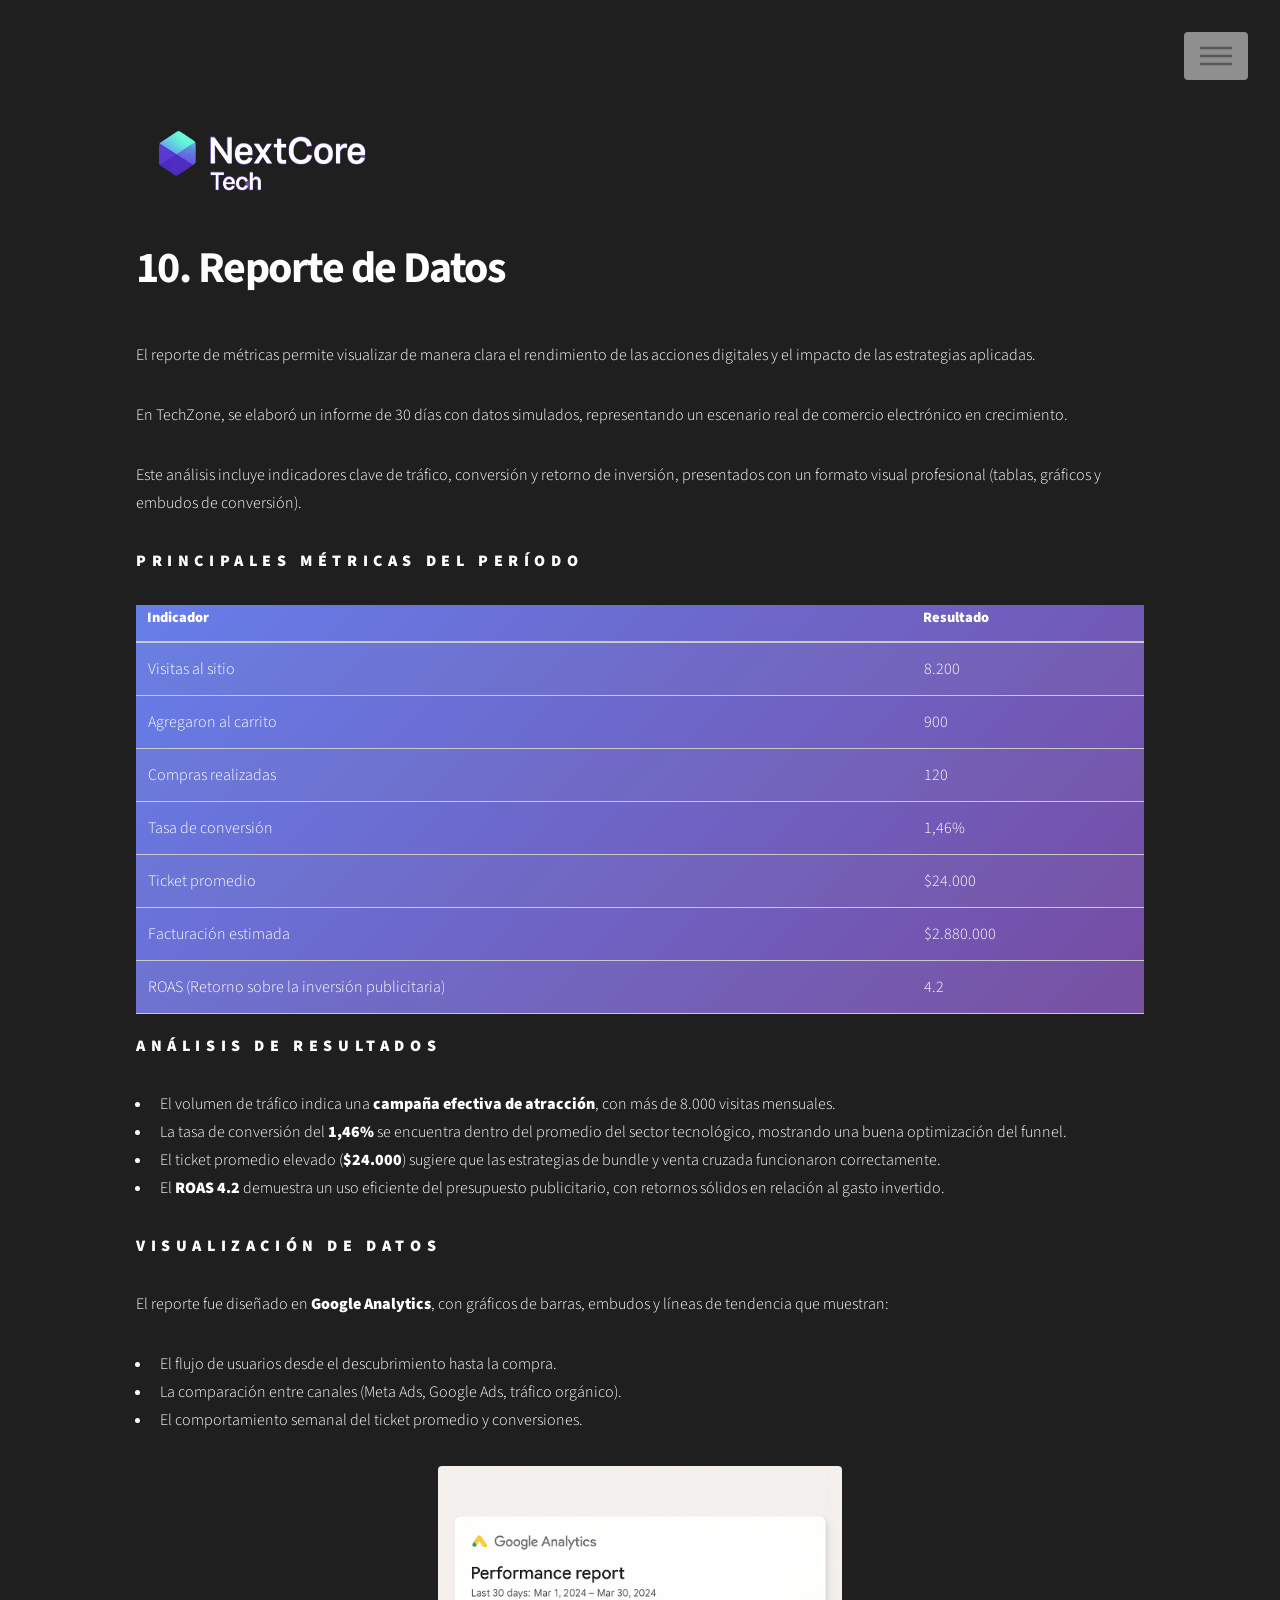
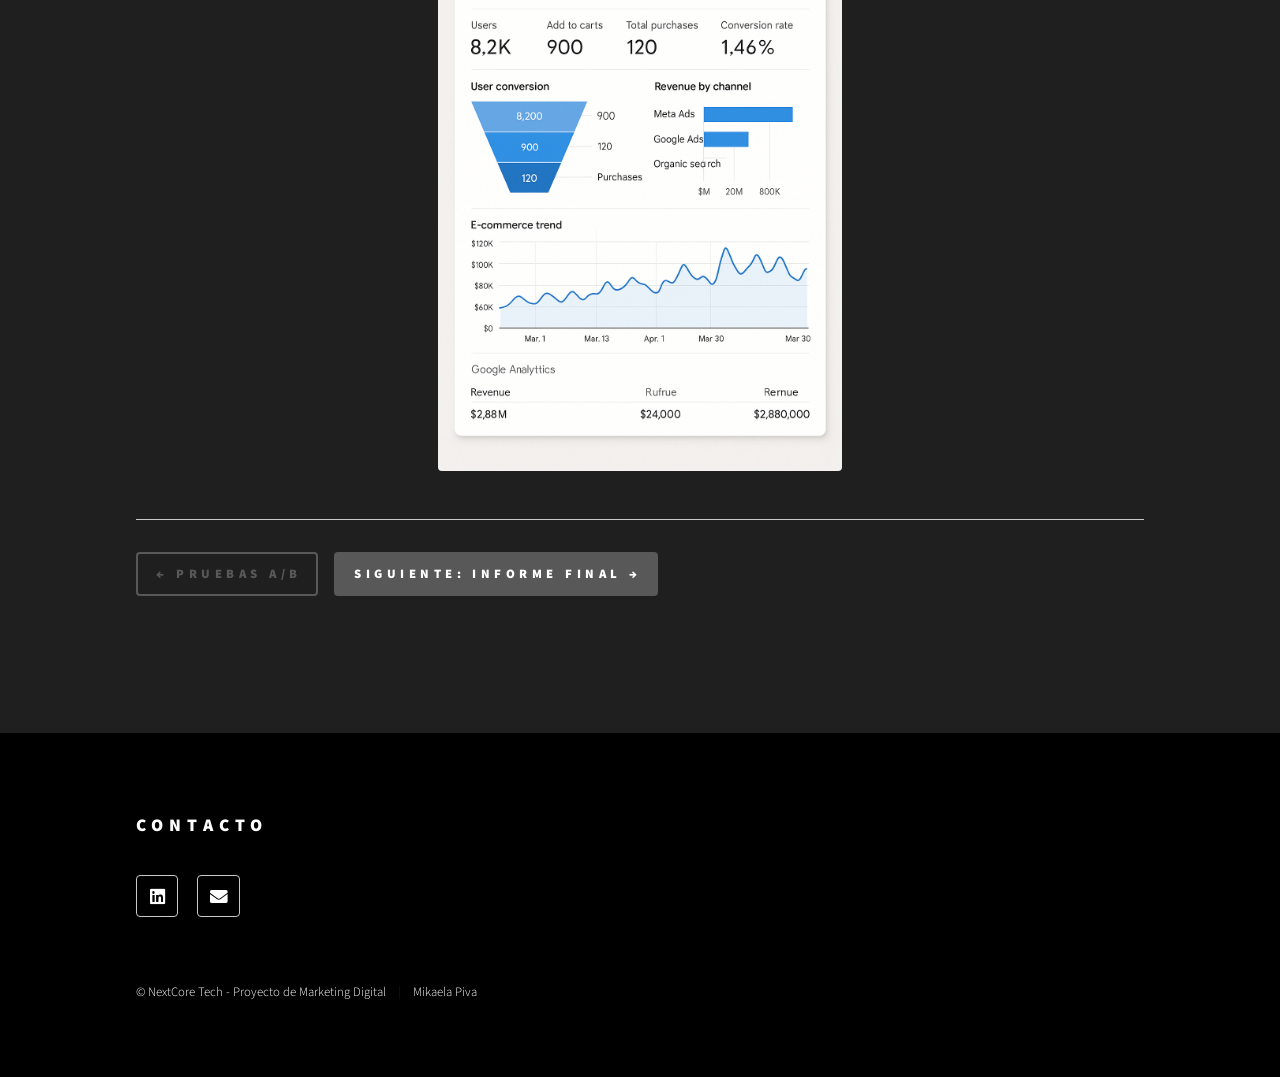
<file: reporte-datos.html>
﻿<!DOCTYPE HTML>
<html>
	<head>
		<title>Reporte de Datos - NextCore Tech</title>
		<meta charset="utf-8" />
		<meta name="viewport" content="width=device-width, initial-scale=1, user-scalable=no" />
		<link rel="stylesheet" href="assets/css/main.css" />
		<noscript><link rel="stylesheet" href="assets/css/noscript.css" /></noscript>
	</head>
	<body class="is-preload">
		<div id="wrapper">
			<header id="header">
				<div class="inner">
					<a href="index.html" class="logo">
						<span class="symbol"><img src="images/icono-proyecto-sin-fondo.png" alt="" /></span><span class="title">NextCore Tech</span>
					</a>
					<nav>
						<ul>
							<li><a href="#menu">Menu</a></li>
						</ul>
					</nav>
				</div>
			</header>

			<nav id="menu">
				<h2>Secciones del Proyecto</h2>
				<ul>
					<li><a href="index.html">Inicio</a></li>
					<li><a href="customer-journey.html">1. Customer Journey</a></li>
					<li><a href="segmentacion.html">2. Segmentación y Cliente Ideal</a></li>
					<li><a href="embudos.html">3. Embudos de Conversión</a></li>
					<li><a href="fidelizacion.html">4. Estrategias de Fidelización</a></li>
					<li><a href="redes-sociales.html">5. Simulaciones de Redes Sociales</a></li>
					<li><a href="tienda-online.html">5.1. Tienda Online (Ecommerce)</a></li>
					<li><a href="anuncios.html">6. Campaña de Anuncios Digitales</a></li>
					<li><a href="email-marketing.html">7. Email Marketing</a></li>
					<li><a href="cro.html">8. CRO - Optimización</a></li>
					<li><a href="pruebas-ab.html">9. Pruebas A/B</a></li>
					<li><a href="reporte-datos.html">10. Reporte de Datos</a></li>
					<li><a href="informe-final.html">11. Informe Final</a></li>
				</ul>
			</nav>

			<div id="main">
				<div class="inner">
					<h1>10. Reporte de Datos</h1>
					<p>El reporte de métricas permite visualizar de manera clara el rendimiento de las acciones digitales y el impacto de las estrategias aplicadas.</p>
					<p>En TechZone, se elaboró un informe de 30 días con datos simulados, representando un escenario real de comercio electrónico en crecimiento.</p>
					<p>Este análisis incluye indicadores clave de tráfico, conversión y retorno de inversión, presentados con un formato visual profesional (tablas, gráficos y embudos de conversión).</p>

					<section>
						<h3>Principales métricas del período</h3>
						<div class="table-wrapper">
							<table>
								<thead>
									<tr>
										<th>Indicador</th>
										<th>Resultado</th>
									</tr>
								</thead>
								<tbody>
									<tr>
										<td>Visitas al sitio</td>
										<td>8.200</td>
									</tr>
									<tr>
										<td>Agregaron al carrito</td>
										<td>900</td>
									</tr>
									<tr>
										<td>Compras realizadas</td>
										<td>120</td>
									</tr>
									<tr>
										<td>Tasa de conversión</td>
										<td>1,46%</td>
									</tr>
									<tr>
										<td>Ticket promedio</td>
										<td>$24.000</td>
									</tr>
									<tr>
										<td>Facturación estimada</td>
										<td>$2.880.000</td>
									</tr>
									<tr>
										<td>ROAS (Retorno sobre la inversión publicitaria)</td>
										<td>4.2</td>
									</tr>
								</tbody>
							</table>
						</div>
					</section>

					<section>
						<h3>Análisis de resultados</h3>
						<ul>
							<li>El volumen de tráfico indica una <strong>campaña efectiva de atracción</strong>, con más de 8.000 visitas mensuales.</li>
							<li>La tasa de conversión del <strong>1,46%</strong> se encuentra dentro del promedio del sector tecnológico, mostrando una buena optimización del funnel.</li>
							<li>El ticket promedio elevado (<strong>$24.000</strong>) sugiere que las estrategias de bundle y venta cruzada funcionaron correctamente.</li>
							<li>El <strong>ROAS 4.2</strong> demuestra un uso eficiente del presupuesto publicitario, con retornos sólidos en relación al gasto invertido.</li>
						</ul>
					</section>

					<section>
						<h3>Visualización de datos</h3>
						<p>El reporte fue diseñado en <strong>Google Analytics</strong>, con gráficos de barras, embudos y líneas de tendencia que muestran:</p>
						<ul>
							<li>El flujo de usuarios desde el descubrimiento hasta la compra.</li>
							<li>La comparación entre canales (Meta Ads, Google Ads, tráfico orgánico).</li>
							<li>El comportamiento semanal del ticket promedio y conversiones.</li>
						</ul>
					</section>
			<section>
					<span class="image main"><img src="images/datos/imagen.png" alt="Optimización CRO" /></span>
				</section>

				
					<hr />
					<ul class="actions">
						<li><a href="pruebas-ab.html" class="button">← Pruebas A/B</a></li>
						<li><a href="informe-final.html" class="button primary">Siguiente: Informe Final →</a></li>
					</ul>
				</div>
			</div>

		<!-- Footer -->
			<footer id="footer">
				<div class="inner">
					<section>
						<h2>Contacto</h2>
						<ul class="icons">
							<li><a href="https://www.linkedin.com/in/mikaela-piva-25b699244/" class="icon brands style2 fa-linkedin"><span class="label">LinkedIn</span></a></li>
							<li><a href="mailto:mikaelapiva@gmail.com" class="icon solid style2 fa-envelope"><span class="label">Email</span></a></li>
						</ul>
					</section>
					<ul class="copyright">
						<li>&copy; NextCore Tech - Proyecto de Marketing Digital</li><li>Mikaela Piva</li>
					</ul>
				</div>
			</footer>

		</div>

		<script src="assets/js/jquery.min.js"></script>
		<script src="assets/js/browser.min.js"></script>
		<script src="assets/js/breakpoints.min.js"></script>
		<script src="assets/js/util.js"></script>
		<script src="assets/js/main.js"></script>

	</body>
</html>
</file>
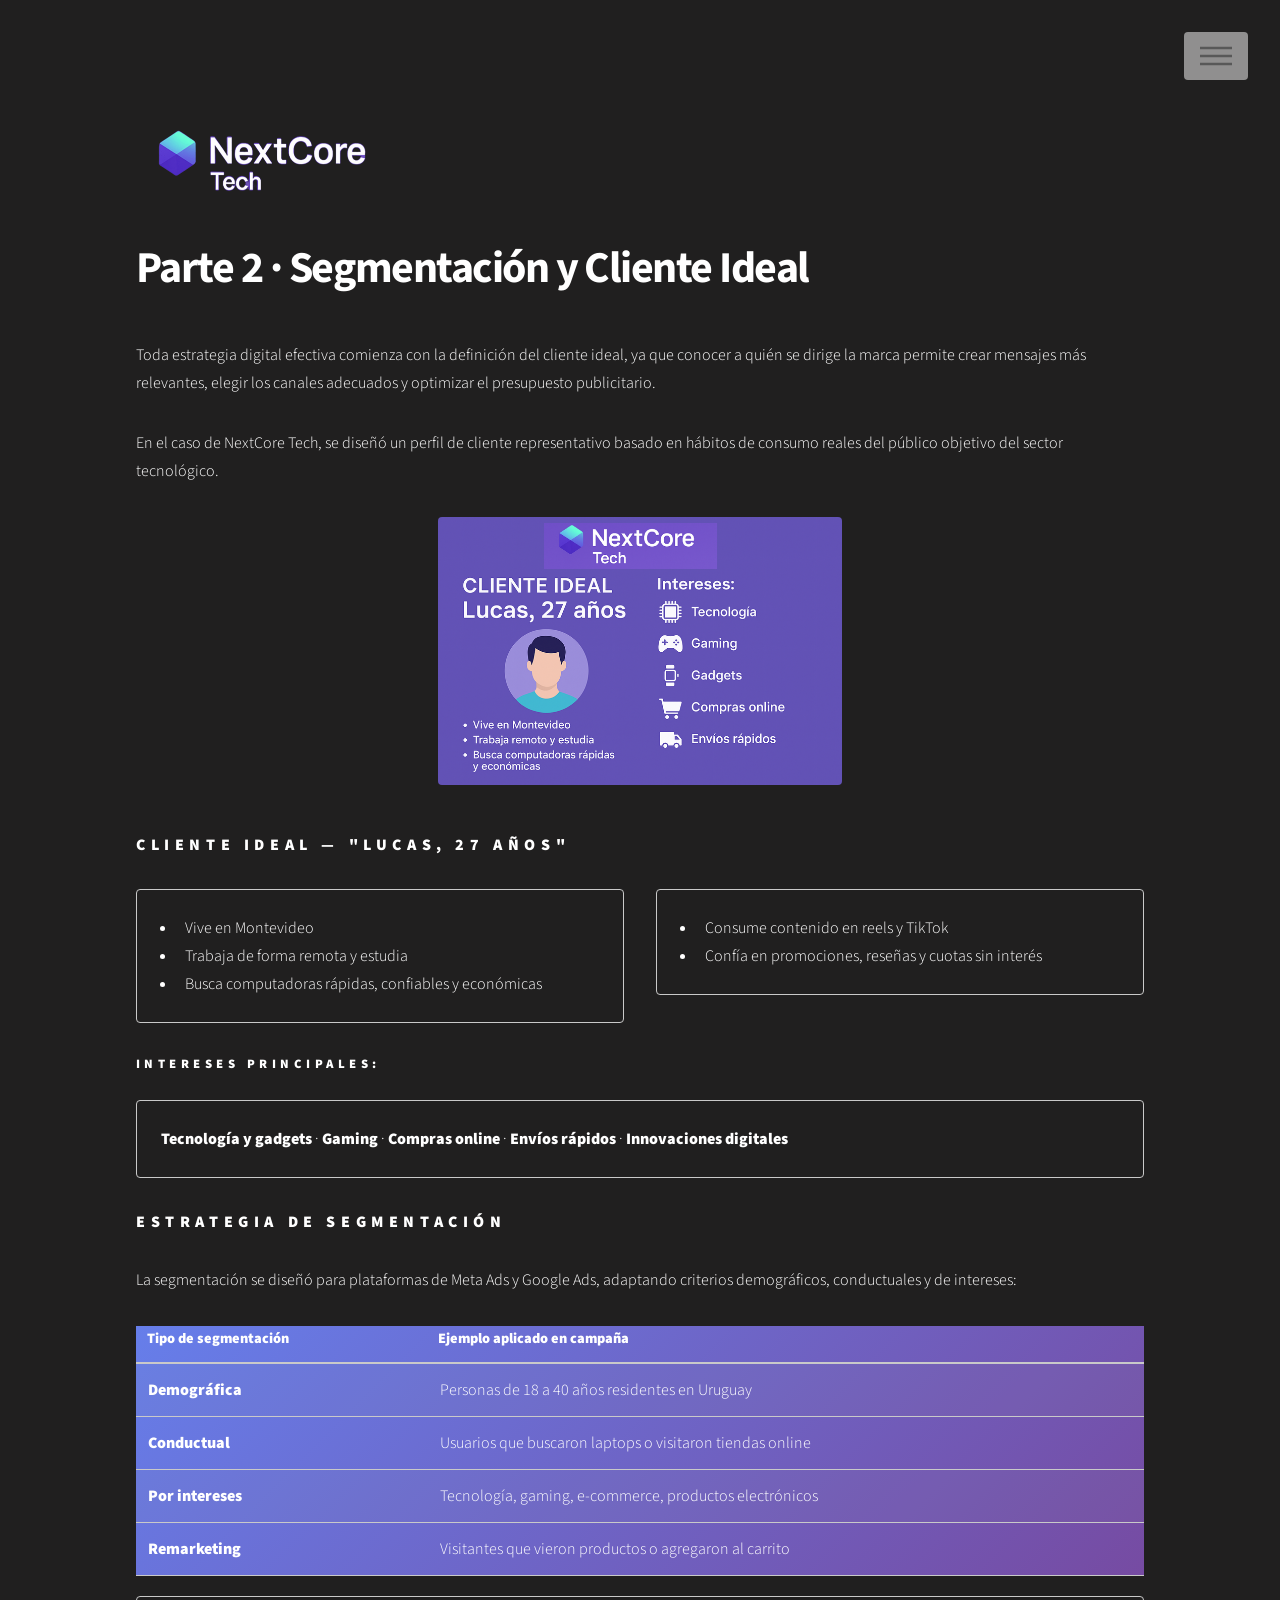
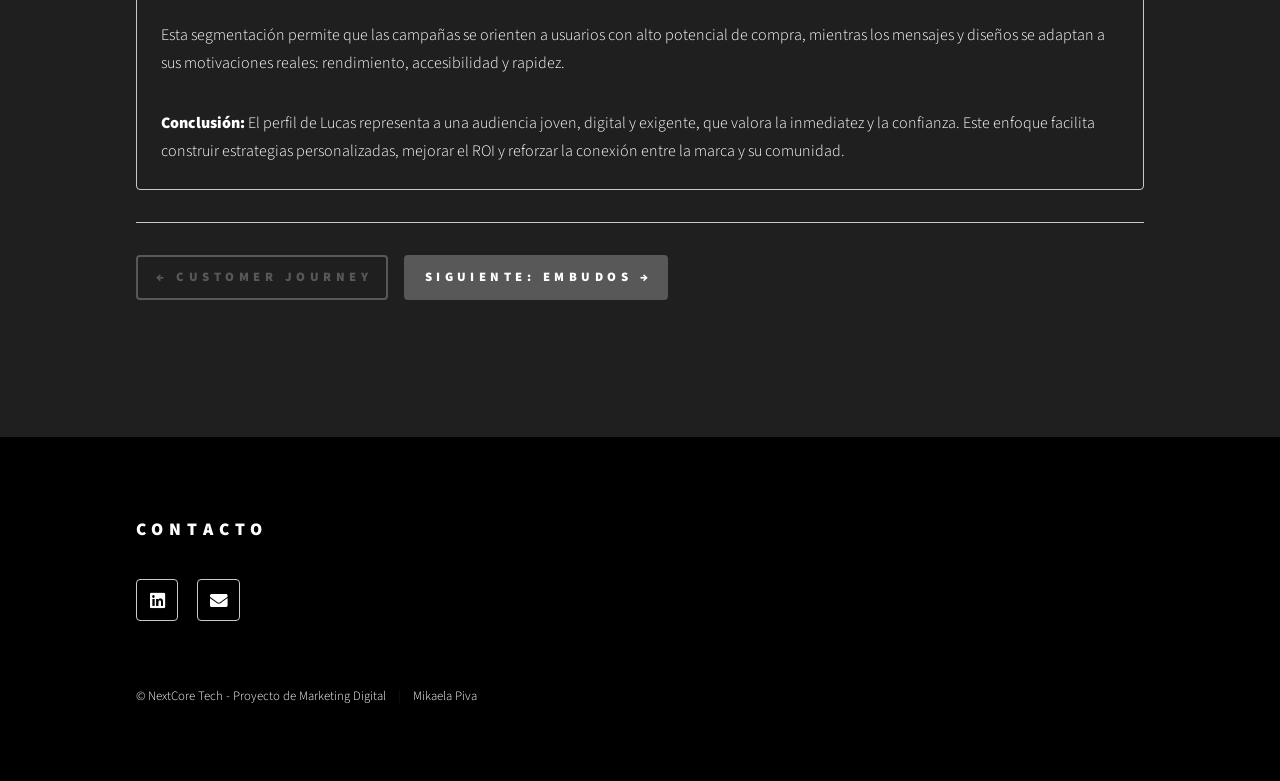
<file: segmentacion.html>
﻿<!DOCTYPE HTML>
<html>
	<head>
		<title>Segmentación - NextCore Tech</title>
		<meta charset="utf-8" />
		<meta name="viewport" content="width=device-width, initial-scale=1, user-scalable=no" />
		<link rel="stylesheet" href="assets/css/main.css" />
		<noscript><link rel="stylesheet" href="assets/css/noscript.css" /></noscript>
	</head>
	<body class="is-preload">
		<!-- Wrapper -->
			<div id="wrapper">

				<!-- Header -->
					<header id="header">
						<div class="inner">
							<a href="index.html" class="logo">
								<span class="symbol"><img src="images/icono-proyecto-sin-fondo.png" alt="" /></span><span class="title">NextCore Tech</span>
							</a>
							<nav>
								<ul>
									<li><a href="#menu">Menu</a></li>
								</ul>
							</nav>
						</div>
					</header>

				<!-- Menu -->
					<nav id="menu">
						<h2>Secciones del Proyecto</h2>
						<ul>
							<li><a href="index.html">Inicio</a></li>
							<li><a href="customer-journey.html">1. Customer Journey</a></li>
							<li><a href="segmentacion.html">2. Segmentación y Cliente Ideal</a></li>
							<li><a href="embudos.html">3. Embudos de Conversión</a></li>
							<li><a href="fidelizacion.html">4. Estrategias de Fidelización</a></li>
							<li><a href="redes-sociales.html">5. Simulaciones de Redes Sociales</a></li>
							<li><a href="tienda-online.html">5.1. Tienda Online (Ecommerce)</a></li>
							<li><a href="anuncios.html">6. Campaña de Anuncios Digitales</a></li>
							<li><a href="email-marketing.html">7. Email Marketing</a></li>
							<li><a href="cro.html">8. CRO - Optimización</a></li>
							<li><a href="pruebas-ab.html">9. Pruebas A/B</a></li>
							<li><a href="reporte-datos.html">10. Reporte de Datos</a></li>
							<li><a href="informe-final.html">11. Informe Final</a></li>
						</ul>
					</nav>

				<!-- Main -->
					<div id="main">
						<div class="inner">
							<h1>Parte 2 · Segmentación y Cliente Ideal</h1>
							
							<section>
								<p>Toda estrategia digital efectiva comienza con la definición del cliente ideal, ya que conocer a quién se dirige la marca permite crear mensajes más relevantes, elegir los canales adecuados y optimizar el presupuesto publicitario.</p>
								
								<p>En el caso de NextCore Tech, se diseñó un perfil de cliente representativo basado en hábitos de consumo reales del público objetivo del sector tecnológico.</p>
							</section>
							<section>
								<span class="image main"><img src="images/ciente_ideal.png" alt="Cliente Ideal - Lucas 27 años" /></span>
							</section>
							<section>
								<h3>Cliente Ideal — "Lucas, 27 años"</h3>
								<div class="row">
									<div class="col-6 col-12-medium">
										<div class="box">
											<ul>
												<li> Vive en Montevideo</li>
												<li> Trabaja de forma remota y estudia</li>
												<li> Busca computadoras rápidas, confiables y económicas</li>
											</ul>
										</div>
									</div>
									<div class="col-6 col-12-medium">
										<div class="box">
											<ul>
												<li> Consume contenido en reels y TikTok</li>
												<li> Confía en promociones, reseñas y cuotas sin interés</li>
											</ul>
										</div>
									</div>
								</div>

								<h4>Intereses principales:</h4>
								<div class="box">
									<p><strong>Tecnología y gadgets</strong> · <strong>Gaming</strong> · <strong>Compras online</strong> · <strong>Envíos rápidos</strong> · <strong>Innovaciones digitales</strong></p>
								</div>
							</section>

							<section>
								<h3> Estrategia de segmentación</h3>
								<p>La segmentación se diseñó para plataformas de Meta Ads y Google Ads, adaptando criterios demográficos, conductuales y de intereses:</p>
								
								<div class="table-wrapper">
									<table>
										<thead>
											<tr>
												<th>Tipo de segmentación</th>
												<th>Ejemplo aplicado en campaña</th>
											</tr>
										</thead>
										<tbody>
											<tr>
												<td><strong>Demográfica</strong></td>
												<td>Personas de 18 a 40 años residentes en Uruguay</td>
											</tr>
											<tr>
												<td><strong>Conductual</strong></td>
												<td>Usuarios que buscaron laptops o visitaron tiendas online</td>
											</tr>
											<tr>
												<td><strong>Por intereses</strong></td>
												<td>Tecnología, gaming, e-commerce, productos electrónicos</td>
											</tr>
											<tr>
												<td><strong>Remarketing</strong></td>
												<td>Visitantes que vieron productos o agregaron al carrito</td>
											</tr>
										</tbody>
									</table>
								</div>

								<div class="box">
									<p>Esta segmentación permite que las campañas se orienten a usuarios con alto potencial de compra, mientras los mensajes y diseños se adaptan a sus motivaciones reales: rendimiento, accesibilidad y rapidez.</p>
									
									<p><strong>Conclusión:</strong> El perfil de Lucas representa a una audiencia joven, digital y exigente, que valora la inmediatez y la confianza. Este enfoque facilita construir estrategias personalizadas, mejorar el ROI y reforzar la conexión entre la marca y su comunidad.</p>
								</div>
							</section>


						<hr />
						<ul class="actions">
							<li><a href="customer-journey.html" class="button">← Customer Journey</a></li>
							<li><a href="embudos.html" class="button primary">Siguiente: Embudos →</a></li>
						</ul>
					</div>
					</div>

				<!-- Footer -->
					<footer id="footer">
						<div class="inner">
							<section>
								<h2>Contacto</h2>
								<ul class="icons">
									<li><a href="https://www.linkedin.com/in/mikaela-piva-25b699244/" class="icon brands style2 fa-linkedin"><span class="label">LinkedIn</span></a></li>
									<li><a href="mailto:mikaelapiva@gmail.com" class="icon solid style2 fa-envelope"><span class="label">Email</span></a></li>
								</ul>
							</section>
							<ul class="copyright">
								<li>&copy; NextCore Tech - Proyecto de Marketing Digital</li><li>Mikaela Piva</li>
							</ul>
						</div>
					</footer>

			</div>

		<!-- Scripts -->
			<script src="assets/js/jquery.min.js"></script>
			<script src="assets/js/browser.min.js"></script>
			<script src="assets/js/breakpoints.min.js"></script>
			<script src="assets/js/util.js"></script>
			<script src="assets/js/main.js"></script>

	</body>
</html>
</file>
<file: assets/css/noscript.css>
/*
	Phantom by HTML5 UP
	html5up.net | @ajlkn
	Free for personal and commercial use under the CCA 3.0 license (html5up.net/license)
*/

/* Tiles */

	body.is-preload .tiles article {
		-moz-transform: none;
		-webkit-transform: none;
		-ms-transform: none;
		transform: none;
		opacity: 1;
	}
</file>
<file: assets/css/main.css>
@import url(fontawesome-all.min.css);
@import url("https://fonts.googleapis.com/css?family=Source+Sans+Pro:300,700,900");

/*
	Phantom by HTML5 UP
	html5up.net | @ajlkn
	Free for personal and commercial use under the CCA 3.0 license (html5up.net/license)
*/

html, body, div, span, applet, object,
iframe, h1, h2, h3, h4, h5, h6, p, blockquote,
pre, a, abbr, acronym, address, big, cite,
code, del, dfn, em, img, ins, kbd, q, s, samp,
small, strike, strong, sub, sup, tt, var, b,
u, i, center, dl, dt, dd, ol, ul, li, fieldset,
form, label, legend, table, caption, tbody,
tfoot, thead, tr, th, td, article, aside,
canvas, details, embed, figure, figcaption,
footer, header, hgroup, menu, nav, output, ruby,
section, summary, time, mark, audio, video {
	margin: 0;
	padding: 0;
	border: 0;
	font-size: 100%;
	font: inherit;
	vertical-align: baseline;}

article, aside, details, figcaption, figure,
footer, header, hgroup, menu, nav, section {
	display: block;}

body {
	line-height: 1;
}

ol, ul {
	list-style: none;
}

blockquote, q {
	quotes: none;
}

	blockquote:before, blockquote:after, q:before, q:after {
		content: '';
		content: none;
	}

table {
	border-collapse: collapse;
	border-spacing: 0;
}

body {
	-webkit-text-size-adjust: none;
}

mark {
	background-color: transparent;
	color: inherit;
}

input::-moz-focus-inner {
	border: 0;
	padding: 0;
}

input, select, textarea {
	-moz-appearance: none;
	-webkit-appearance: none;
	-ms-appearance: none;
	appearance: none;
}

/* Basic */

	@-ms-viewport {
		width: device-width;
	}

	body {
		-ms-overflow-style: scrollbar;
	}

	@media screen and (max-width: 480px) {

		html, body {
			min-width: 320px;
		}

	}

	html {
		box-sizing: border-box;
	}

	*, *:before, *:after {
		box-sizing: inherit;
	}

	body {
		background: #ffffff;
	}

		body.is-preload *, body.is-preload *:before, body.is-preload *:after {
			-moz-animation: none !important;
			-webkit-animation: none !important;
			-ms-animation: none !important;
			animation: none !important;
			-moz-transition: none !important;
			-webkit-transition: none !important;
			-ms-transition: none !important;
			transition: none !important;
		}

/* Type */

	body, input, select, textarea {
		background-color: #201f1f;
		color: white;
		font-family: "Source Sans Pro", Helvetica, sans-serif;
		font-size: 16pt;
		font-weight: 300;
		line-height: 1.75;
	}

		@media screen and (max-width: 1680px) {

			body, input, select, textarea {
				font-size: 14pt;
			}

		}

		@media screen and (max-width: 1280px) {

			body, input, select, textarea {
				font-size: 12pt;
			}

		}

	a {
		-moz-transition: border-bottom-color 0.2s ease, color 0.2s ease;
		-webkit-transition: border-bottom-color 0.2s ease, color 0.2s ease;
		-ms-transition: border-bottom-color 0.2s ease, color 0.2s ease;
		transition: border-bottom-color 0.2s ease, color 0.2s ease;
		text-decoration: none;
		color: #585858;
		border-bottom: dotted 1px rgba(88, 88, 88, 0.5);
	}

		a:hover {
			border-bottom-color: transparent;
			color: #f2849e !important;
		}

	strong, b {
		font-weight: 900;
	}

	em, i {
		font-style: italic;
	}

	p {
		margin: 0 0 2em 0;
	}

	h1 {
		font-size: 2.75em;
		font-weight: 700;
		line-height: 1.3;
		margin: 0 0 1em 0;
		letter-spacing: -0.035em;
	}

		h1 a {
			color: inherit;
		}

		@media screen and (max-width: 736px) {

			h1 {
				font-size: 2em;
				margin: 0 0 1em 0;
			}

		}

		@media screen and (max-width: 360px) {

			h1 {
				font-size: 1.75em;
			}

		}

	h2, h3, h4, h5, h6 {
		font-weight: 900;
		line-height: 1.5;
		margin: 0 0 2em 0;
		text-transform: uppercase;
		letter-spacing: 0.35em;
	}

		h2 a, h3 a, h4 a, h5 a, h6 a {
			color: inherit;
		}

	h2 {
		font-size: 1.1em;
	}

	h3 {
		font-size: 1em;
	}

	h4 {
		font-size: 0.8em;
	}

	h5 {
		font-size: 0.8em;
	}

	h6 {
		font-size: 0.8em;
	}

	@media screen and (max-width: 980px) {

		h1 br, h2 br, h3 br, h4 br, h5 br, h6 br {
			display: none;
		}

	}

	@media screen and (max-width: 736px) {

		h2 {
			font-size: 1em;
		}

		h3 {
			font-size: 0.8em;
		}

	}

	sub {
		font-size: 0.8em;
		position: relative;
		top: 0.5em;
	}

	sup {
		font-size: 0.8em;
		position: relative;
		top: -0.5em;
	}

	blockquote {
		border-left: solid 4px #c9c9c9;
		font-style: italic;
		margin: 0 0 2em 0;
		padding: 0.5em 0 0.5em 2em;
	}

	code {
		background: rgba(144, 144, 144, 0.075);
		border-radius: 4px;
		border: solid 1px #c9c9c9;
		font-family: "Courier New", monospace;
		font-size: 0.9em;
		margin: 0 0.25em;
		padding: 0.25em 0.65em;
	}

	pre {
		-webkit-overflow-scrolling: touch;
		font-family: "Courier New", monospace;
		font-size: 0.9em;
		margin: 0 0 2em 0;
	}

		pre code {
			display: block;
			line-height: 1.75;
			padding: 1em 1.5em;
			overflow-x: auto;
		}

	hr {
		border: 0;
		border-bottom: solid 1px #c9c9c9;
		margin: 2em 0;
	}

		hr.major {
			margin: 3em 0;
		}

	.align-left {
		text-align: left;
	}

	.align-center {
		text-align: center;
	}

	.align-right {
		text-align: right;
	}

/* Row */

	.row {
		display: flex;
		flex-wrap: wrap;
		box-sizing: border-box;
		align-items: stretch;
	}

		.row > * {
			box-sizing: border-box;
		}

		.row.gtr-uniform > * > :last-child {
			margin-bottom: 0;
		}

		.row.aln-left {
			justify-content: flex-start;
		}

		.row.aln-center {
			justify-content: center;
		}

		.row.aln-right {
			justify-content: flex-end;
		}

		.row.aln-top {
			align-items: flex-start;
		}

		.row.aln-middle {
			align-items: center;
		}

		.row.aln-bottom {
			align-items: flex-end;
		}

		.row > .imp {
			order: -1;
		}

		.row > .col-1 {
			width: 8.33333%;
		}

		.row > .off-1 {
			margin-left: 8.33333%;
		}

		.row > .col-2 {
			width: 16.66667%;
		}

		.row > .off-2 {
			margin-left: 16.66667%;
		}

		.row > .col-3 {
			width: 25%;
		}

		.row > .off-3 {
			margin-left: 25%;
		}

		.row > .col-4 {
			width: 33.33333%;
		}

		.row > .off-4 {
			margin-left: 33.33333%;
		}

		.row > .col-5 {
			width: 41.66667%;
		}

		.row > .off-5 {
			margin-left: 41.66667%;
		}

		.row > .col-6 {
			width: 50%;
		}

		.row > .off-6 {
			margin-left: 50%;
		}

		.row > .col-7 {
			width: 58.33333%;
		}

		.row > .off-7 {
			margin-left: 58.33333%;
		}

		.row > .col-8 {
			width: 66.66667%;
		}

		.row > .off-8 {
			margin-left: 66.66667%;
		}

		.row > .col-9 {
			width: 75%;
		}

		.row > .off-9 {
			margin-left: 75%;
		}

		.row > .col-10 {
			width: 83.33333%;
		}

		.row > .off-10 {
			margin-left: 83.33333%;
		}

		.row > .col-11 {
			width: 91.66667%;
		}

		.row > .off-11 {
			margin-left: 91.66667%;
		}

		.row > .col-12 {
			width: 100%;
		}

		.row > .off-12 {
			margin-left: 100%;
		}

		.row.gtr-0 {
			margin-top: 0;
			margin-left: 0em;
		}

			.row.gtr-0 > * {
				padding: 0 0 0 0em;
			}

			.row.gtr-0.gtr-uniform {
				margin-top: 0em;
			}

				.row.gtr-0.gtr-uniform > * {
					padding-top: 0em;
				}

		.row.gtr-25 {
			margin-top: 0;
			margin-left: -0.5em;
		}

			.row.gtr-25 > * {
				padding: 0 0 0 0.5em;
			}

			.row.gtr-25.gtr-uniform {
				margin-top: -0.5em;
			}

				.row.gtr-25.gtr-uniform > * {
					padding-top: 0.5em;
				}

		.row.gtr-50 {
			margin-top: 0;
			margin-left: -1em;
		}

			.row.gtr-50 > * {
				padding: 0 0 0 1em;
			}

			.row.gtr-50.gtr-uniform {
				margin-top: -1em;
			}

				.row.gtr-50.gtr-uniform > * {
					padding-top: 1em;
				}

		.row {
			margin-top: 0;
			margin-left: -2em;
		}

			.row > * {
				padding: 0 0 0 2em;
			}

			.row.gtr-uniform {
				margin-top: -2em;
			}

				.row.gtr-uniform > * {
					padding-top: 2em;
				}

		.row.gtr-150 {
			margin-top: 0;
			margin-left: -3em;
		}

			.row.gtr-150 > * {
				padding: 0 0 0 3em;
			}

			.row.gtr-150.gtr-uniform {
				margin-top: -3em;
			}

				.row.gtr-150.gtr-uniform > * {
					padding-top: 3em;
				}

		.row.gtr-200 {
			margin-top: 0;
			margin-left: -4em;
		}

			.row.gtr-200 > * {
				padding: 0 0 0 4em;
			}

			.row.gtr-200.gtr-uniform {
				margin-top: -4em;
			}

				.row.gtr-200.gtr-uniform > * {
					padding-top: 4em;
				}

		@media screen and (max-width: 1680px) {

			.row {
				display: flex;
				flex-wrap: wrap;
				box-sizing: border-box;
				align-items: stretch;
			}

				.row > * {
					box-sizing: border-box;
				}

				.row.gtr-uniform > * > :last-child {
					margin-bottom: 0;
				}

				.row.aln-left {
					justify-content: flex-start;
				}

				.row.aln-center {
					justify-content: center;
				}

				.row.aln-right {
					justify-content: flex-end;
				}

				.row.aln-top {
					align-items: flex-start;
				}

				.row.aln-middle {
					align-items: center;
				}

				.row.aln-bottom {
					align-items: flex-end;
				}

				.row > .imp-xlarge {
					order: -1;
				}

				.row > .col-1-xlarge {
					width: 8.33333%;
				}

				.row > .off-1-xlarge {
					margin-left: 8.33333%;
				}

				.row > .col-2-xlarge {
					width: 16.66667%;
				}

				.row > .off-2-xlarge {
					margin-left: 16.66667%;
				}

				.row > .col-3-xlarge {
					width: 25%;
				}

				.row > .off-3-xlarge {
					margin-left: 25%;
				}

				.row > .col-4-xlarge {
					width: 33.33333%;
				}

				.row > .off-4-xlarge {
					margin-left: 33.33333%;
				}

				.row > .col-5-xlarge {
					width: 41.66667%;
				}

				.row > .off-5-xlarge {
					margin-left: 41.66667%;
				}

				.row > .col-6-xlarge {
					width: 50%;
				}

				.row > .off-6-xlarge {
					margin-left: 50%;
				}

				.row > .col-7-xlarge {
					width: 58.33333%;
				}

				.row > .off-7-xlarge {
					margin-left: 58.33333%;
				}

				.row > .col-8-xlarge {
					width: 66.66667%;
				}

				.row > .off-8-xlarge {
					margin-left: 66.66667%;
				}

				.row > .col-9-xlarge {
					width: 75%;
				}

				.row > .off-9-xlarge {
					margin-left: 75%;
				}

				.row > .col-10-xlarge {
					width: 83.33333%;
				}

				.row > .off-10-xlarge {
					margin-left: 83.33333%;
				}

				.row > .col-11-xlarge {
					width: 91.66667%;
				}

				.row > .off-11-xlarge {
					margin-left: 91.66667%;
				}

				.row > .col-12-xlarge {
					width: 100%;
				}

				.row > .off-12-xlarge {
					margin-left: 100%;
				}

				.row.gtr-0 {
					margin-top: 0;
					margin-left: 0em;
				}

					.row.gtr-0 > * {
						padding: 0 0 0 0em;
					}

					.row.gtr-0.gtr-uniform {
						margin-top: 0em;
					}

						.row.gtr-0.gtr-uniform > * {
							padding-top: 0em;
						}

				.row.gtr-25 {
					margin-top: 0;
					margin-left: -0.5em;
				}

					.row.gtr-25 > * {
						padding: 0 0 0 0.5em;
					}

					.row.gtr-25.gtr-uniform {
						margin-top: -0.5em;
					}

						.row.gtr-25.gtr-uniform > * {
							padding-top: 0.5em;
						}

				.row.gtr-50 {
					margin-top: 0;
					margin-left: -1em;
				}

					.row.gtr-50 > * {
						padding: 0 0 0 1em;
					}

					.row.gtr-50.gtr-uniform {
						margin-top: -1em;
					}

						.row.gtr-50.gtr-uniform > * {
							padding-top: 1em;
						}

				.row {
					margin-top: 0;
					margin-left: -2em;
				}

					.row > * {
						padding: 0 0 0 2em;
					}

					.row.gtr-uniform {
						margin-top: -2em;
					}

						.row.gtr-uniform > * {
							padding-top: 2em;
						}

				.row.gtr-150 {
					margin-top: 0;
					margin-left: -3em;
				}

					.row.gtr-150 > * {
						padding: 0 0 0 3em;
					}

					.row.gtr-150.gtr-uniform {
						margin-top: -3em;
					}

						.row.gtr-150.gtr-uniform > * {
							padding-top: 3em;
						}

				.row.gtr-200 {
					margin-top: 0;
					margin-left: -4em;
				}

					.row.gtr-200 > * {
						padding: 0 0 0 4em;
					}

					.row.gtr-200.gtr-uniform {
						margin-top: -4em;
					}

						.row.gtr-200.gtr-uniform > * {
							padding-top: 4em;
						}

		}

		@media screen and (max-width: 1280px) {

			.row {
				display: flex;
				flex-wrap: wrap;
				box-sizing: border-box;
				align-items: stretch;
			}

				.row > * {
					box-sizing: border-box;
				}

				.row.gtr-uniform > * > :last-child {
					margin-bottom: 0;
				}

				.row.aln-left {
					justify-content: flex-start;
				}

				.row.aln-center {
					justify-content: center;
				}

				.row.aln-right {
					justify-content: flex-end;
				}

				.row.aln-top {
					align-items: flex-start;
				}

				.row.aln-middle {
					align-items: center;
				}

				.row.aln-bottom {
					align-items: flex-end;
				}

				.row > .imp-large {
					order: -1;
				}

				.row > .col-1-large {
					width: 8.33333%;
				}

				.row > .off-1-large {
					margin-left: 8.33333%;
				}

				.row > .col-2-large {
					width: 16.66667%;
				}

				.row > .off-2-large {
					margin-left: 16.66667%;
				}

				.row > .col-3-large {
					width: 25%;
				}

				.row > .off-3-large {
					margin-left: 25%;
				}

				.row > .col-4-large {
					width: 33.33333%;
				}

				.row > .off-4-large {
					margin-left: 33.33333%;
				}

				.row > .col-5-large {
					width: 41.66667%;
				}

				.row > .off-5-large {
					margin-left: 41.66667%;
				}

				.row > .col-6-large {
					width: 50%;
				}

				.row > .off-6-large {
					margin-left: 50%;
				}

				.row > .col-7-large {
					width: 58.33333%;
				}

				.row > .off-7-large {
					margin-left: 58.33333%;
				}

				.row > .col-8-large {
					width: 66.66667%;
				}

				.row > .off-8-large {
					margin-left: 66.66667%;
				}

				.row > .col-9-large {
					width: 75%;
				}

				.row > .off-9-large {
					margin-left: 75%;
				}

				.row > .col-10-large {
					width: 83.33333%;
				}

				.row > .off-10-large {
					margin-left: 83.33333%;
				}

				.row > .col-11-large {
					width: 91.66667%;
				}

				.row > .off-11-large {
					margin-left: 91.66667%;
				}

				.row > .col-12-large {
					width: 100%;
				}

				.row > .off-12-large {
					margin-left: 100%;
				}

				.row.gtr-0 {
					margin-top: 0;
					margin-left: 0em;
				}

					.row.gtr-0 > * {
						padding: 0 0 0 0em;
					}

					.row.gtr-0.gtr-uniform {
						margin-top: 0em;
					}

						.row.gtr-0.gtr-uniform > * {
							padding-top: 0em;
						}

				.row.gtr-25 {
					margin-top: 0;
					margin-left: -0.5em;
				}

					.row.gtr-25 > * {
						padding: 0 0 0 0.5em;
					}

					.row.gtr-25.gtr-uniform {
						margin-top: -0.5em;
					}

						.row.gtr-25.gtr-uniform > * {
							padding-top: 0.5em;
						}

				.row.gtr-50 {
					margin-top: 0;
					margin-left: -1em;
				}

					.row.gtr-50 > * {
						padding: 0 0 0 1em;
					}

					.row.gtr-50.gtr-uniform {
						margin-top: -1em;
					}

						.row.gtr-50.gtr-uniform > * {
							padding-top: 1em;
						}

				.row {
					margin-top: 0;
					margin-left: -2em;
				}

					.row > * {
						padding: 0 0 0 2em;
					}

					.row.gtr-uniform {
						margin-top: -2em;
					}

						.row.gtr-uniform > * {
							padding-top: 2em;
						}

				.row.gtr-150 {
					margin-top: 0;
					margin-left: -3em;
				}

					.row.gtr-150 > * {
						padding: 0 0 0 3em;
					}

					.row.gtr-150.gtr-uniform {
						margin-top: -3em;
					}

						.row.gtr-150.gtr-uniform > * {
							padding-top: 3em;
						}

				.row.gtr-200 {
					margin-top: 0;
					margin-left: -4em;
				}

					.row.gtr-200 > * {
						padding: 0 0 0 4em;
					}

					.row.gtr-200.gtr-uniform {
						margin-top: -4em;
					}

						.row.gtr-200.gtr-uniform > * {
							padding-top: 4em;
						}

		}

		@media screen and (max-width: 980px) {

			.row {
				display: flex;
				flex-wrap: wrap;
				box-sizing: border-box;
				align-items: stretch;
			}

				.row > * {
					box-sizing: border-box;
				}

				.row.gtr-uniform > * > :last-child {
					margin-bottom: 0;
				}

				.row.aln-left {
					justify-content: flex-start;
				}

				.row.aln-center {
					justify-content: center;
				}

				.row.aln-right {
					justify-content: flex-end;
				}

				.row.aln-top {
					align-items: flex-start;
				}

				.row.aln-middle {
					align-items: center;
				}

				.row.aln-bottom {
					align-items: flex-end;
				}

				.row > .imp-medium {
					order: -1;
				}

				.row > .col-1-medium {
					width: 8.33333%;
				}

				.row > .off-1-medium {
					margin-left: 8.33333%;
				}

				.row > .col-2-medium {
					width: 16.66667%;
				}

				.row > .off-2-medium {
					margin-left: 16.66667%;
				}

				.row > .col-3-medium {
					width: 25%;
				}

				.row > .off-3-medium {
					margin-left: 25%;
				}

				.row > .col-4-medium {
					width: 33.33333%;
				}

				.row > .off-4-medium {
					margin-left: 33.33333%;
				}

				.row > .col-5-medium {
					width: 41.66667%;
				}

				.row > .off-5-medium {
					margin-left: 41.66667%;
				}

				.row > .col-6-medium {
					width: 50%;
				}

				.row > .off-6-medium {
					margin-left: 50%;
				}

				.row > .col-7-medium {
					width: 58.33333%;
				}

				.row > .off-7-medium {
					margin-left: 58.33333%;
				}

				.row > .col-8-medium {
					width: 66.66667%;
				}

				.row > .off-8-medium {
					margin-left: 66.66667%;
				}

				.row > .col-9-medium {
					width: 75%;
				}

				.row > .off-9-medium {
					margin-left: 75%;
				}

				.row > .col-10-medium {
					width: 83.33333%;
				}

				.row > .off-10-medium {
					margin-left: 83.33333%;
				}

				.row > .col-11-medium {
					width: 91.66667%;
				}

				.row > .off-11-medium {
					margin-left: 91.66667%;
				}

				.row > .col-12-medium {
					width: 100%;
				}

				.row > .off-12-medium {
					margin-left: 100%;
				}

				.row.gtr-0 {
					margin-top: 0;
					margin-left: 0em;
				}

					.row.gtr-0 > * {
						padding: 0 0 0 0em;
					}

					.row.gtr-0.gtr-uniform {
						margin-top: 0em;
					}

						.row.gtr-0.gtr-uniform > * {
							padding-top: 0em;
						}

				.row.gtr-25 {
					margin-top: 0;
					margin-left: -0.375em;
				}

					.row.gtr-25 > * {
						padding: 0 0 0 0.375em;
					}

					.row.gtr-25.gtr-uniform {
						margin-top: -0.375em;
					}

						.row.gtr-25.gtr-uniform > * {
							padding-top: 0.375em;
						}

				.row.gtr-50 {
					margin-top: 0;
					margin-left: -0.75em;
				}

					.row.gtr-50 > * {
						padding: 0 0 0 0.75em;
					}

					.row.gtr-50.gtr-uniform {
						margin-top: -0.75em;
					}

						.row.gtr-50.gtr-uniform > * {
							padding-top: 0.75em;
						}

				.row {
					margin-top: 0;
					margin-left: -1.5em;
				}

					.row > * {
						padding: 0 0 0 1.5em;
					}

					.row.gtr-uniform {
						margin-top: -1.5em;
					}

						.row.gtr-uniform > * {
							padding-top: 1.5em;
						}

				.row.gtr-150 {
					margin-top: 0;
					margin-left: -2.25em;
				}

					.row.gtr-150 > * {
						padding: 0 0 0 2.25em;
					}

					.row.gtr-150.gtr-uniform {
						margin-top: -2.25em;
					}

						.row.gtr-150.gtr-uniform > * {
							padding-top: 2.25em;
						}

				.row.gtr-200 {
					margin-top: 0;
					margin-left: -3em;
				}

					.row.gtr-200 > * {
						padding: 0 0 0 3em;
					}

					.row.gtr-200.gtr-uniform {
						margin-top: -3em;
					}

						.row.gtr-200.gtr-uniform > * {
							padding-top: 3em;
						}

		}

		@media screen and (max-width: 736px) {

			.row {
				display: flex;
				flex-wrap: wrap;
				box-sizing: border-box;
				align-items: stretch;
			}

				.row > * {
					box-sizing: border-box;
				}

				.row.gtr-uniform > * > :last-child {
					margin-bottom: 0;
				}

				.row.aln-left {
					justify-content: flex-start;
				}

				.row.aln-center {
					justify-content: center;
				}

				.row.aln-right {
					justify-content: flex-end;
				}

				.row.aln-top {
					align-items: flex-start;
				}

				.row.aln-middle {
					align-items: center;
				}

				.row.aln-bottom {
					align-items: flex-end;
				}

				.row > .imp-small {
					order: -1;
				}

				.row > .col-1-small {
					width: 8.33333%;
				}

				.row > .off-1-small {
					margin-left: 8.33333%;
				}

				.row > .col-2-small {
					width: 16.66667%;
				}

				.row > .off-2-small {
					margin-left: 16.66667%;
				}

				.row > .col-3-small {
					width: 25%;
				}

				.row > .off-3-small {
					margin-left: 25%;
				}

				.row > .col-4-small {
					width: 33.33333%;
				}

				.row > .off-4-small {
					margin-left: 33.33333%;
				}

				.row > .col-5-small {
					width: 41.66667%;
				}

				.row > .off-5-small {
					margin-left: 41.66667%;
				}

				.row > .col-6-small {
					width: 50%;
				}

				.row > .off-6-small {
					margin-left: 50%;
				}

				.row > .col-7-small {
					width: 58.33333%;
				}

				.row > .off-7-small {
					margin-left: 58.33333%;
				}

				.row > .col-8-small {
					width: 66.66667%;
				}

				.row > .off-8-small {
					margin-left: 66.66667%;
				}

				.row > .col-9-small {
					width: 75%;
				}

				.row > .off-9-small {
					margin-left: 75%;
				}

				.row > .col-10-small {
					width: 83.33333%;
				}

				.row > .off-10-small {
					margin-left: 83.33333%;
				}

				.row > .col-11-small {
					width: 91.66667%;
				}

				.row > .off-11-small {
					margin-left: 91.66667%;
				}

				.row > .col-12-small {
					width: 100%;
				}

				.row > .off-12-small {
					margin-left: 100%;
				}

				.row.gtr-0 {
					margin-top: 0;
					margin-left: 0em;
				}

					.row.gtr-0 > * {
						padding: 0 0 0 0em;
					}

					.row.gtr-0.gtr-uniform {
						margin-top: 0em;
					}

						.row.gtr-0.gtr-uniform > * {
							padding-top: 0em;
						}

				.row.gtr-25 {
					margin-top: 0;
					margin-left: -0.25em;
				}

					.row.gtr-25 > * {
						padding: 0 0 0 0.25em;
					}

					.row.gtr-25.gtr-uniform {
						margin-top: -0.25em;
					}

						.row.gtr-25.gtr-uniform > * {
							padding-top: 0.25em;
						}

				.row.gtr-50 {
					margin-top: 0;
					margin-left: -0.5em;
				}

					.row.gtr-50 > * {
						padding: 0 0 0 0.5em;
					}

					.row.gtr-50.gtr-uniform {
						margin-top: -0.5em;
					}

						.row.gtr-50.gtr-uniform > * {
							padding-top: 0.5em;
						}

				.row {
					margin-top: 0;
					margin-left: -1em;
				}

					.row > * {
						padding: 0 0 0 1em;
					}

					.row.gtr-uniform {
						margin-top: -1em;
					}

						.row.gtr-uniform > * {
							padding-top: 1em;
						}

				.row.gtr-150 {
					margin-top: 0;
					margin-left: -1.5em;
				}

					.row.gtr-150 > * {
						padding: 0 0 0 1.5em;
					}

					.row.gtr-150.gtr-uniform {
						margin-top: -1.5em;
					}

						.row.gtr-150.gtr-uniform > * {
							padding-top: 1.5em;
						}

				.row.gtr-200 {
					margin-top: 0;
					margin-left: -2em;
				}

					.row.gtr-200 > * {
						padding: 0 0 0 2em;
					}

					.row.gtr-200.gtr-uniform {
						margin-top: -2em;
					}

						.row.gtr-200.gtr-uniform > * {
							padding-top: 2em;
						}

		}

		@media screen and (max-width: 480px) {

			.row {
				display: flex;
				flex-wrap: wrap;
				box-sizing: border-box;
				align-items: stretch;
			}

				.row > * {
					box-sizing: border-box;
				}

				.row.gtr-uniform > * > :last-child {
					margin-bottom: 0;
				}

				.row.aln-left {
					justify-content: flex-start;
				}

				.row.aln-center {
					justify-content: center;
				}

				.row.aln-right {
					justify-content: flex-end;
				}

				.row.aln-top {
					align-items: flex-start;
				}

				.row.aln-middle {
					align-items: center;
				}

				.row.aln-bottom {
					align-items: flex-end;
				}

				.row > .imp-xsmall {
					order: -1;
				}

				.row > .col-1-xsmall {
					width: 8.33333%;
				}

				.row > .off-1-xsmall {
					margin-left: 8.33333%;
				}

				.row > .col-2-xsmall {
					width: 16.66667%;
				}

				.row > .off-2-xsmall {
					margin-left: 16.66667%;
				}

				.row > .col-3-xsmall {
					width: 25%;
				}

				.row > .off-3-xsmall {
					margin-left: 25%;
				}

				.row > .col-4-xsmall {
					width: 33.33333%;
				}

				.row > .off-4-xsmall {
					margin-left: 33.33333%;
				}

				.row > .col-5-xsmall {
					width: 41.66667%;
				}

				.row > .off-5-xsmall {
					margin-left: 41.66667%;
				}

				.row > .col-6-xsmall {
					width: 50%;
				}

				.row > .off-6-xsmall {
					margin-left: 50%;
				}

				.row > .col-7-xsmall {
					width: 58.33333%;
				}

				.row > .off-7-xsmall {
					margin-left: 58.33333%;
				}

				.row > .col-8-xsmall {
					width: 66.66667%;
				}

				.row > .off-8-xsmall {
					margin-left: 66.66667%;
				}

				.row > .col-9-xsmall {
					width: 75%;
				}

				.row > .off-9-xsmall {
					margin-left: 75%;
				}

				.row > .col-10-xsmall {
					width: 83.33333%;
				}

				.row > .off-10-xsmall {
					margin-left: 83.33333%;
				}

				.row > .col-11-xsmall {
					width: 91.66667%;
				}

				.row > .off-11-xsmall {
					margin-left: 91.66667%;
				}

				.row > .col-12-xsmall {
					width: 100%;
				}

				.row > .off-12-xsmall {
					margin-left: 100%;
				}

				.row.gtr-0 {
					margin-top: 0;
					margin-left: 0em;
				}

					.row.gtr-0 > * {
						padding: 0 0 0 0em;
					}

					.row.gtr-0.gtr-uniform {
						margin-top: 0em;
					}

						.row.gtr-0.gtr-uniform > * {
							padding-top: 0em;
						}

				.row.gtr-25 {
					margin-top: 0;
					margin-left: -0.25em;
				}

					.row.gtr-25 > * {
						padding: 0 0 0 0.25em;
					}

					.row.gtr-25.gtr-uniform {
						margin-top: -0.25em;
					}

						.row.gtr-25.gtr-uniform > * {
							padding-top: 0.25em;
						}

				.row.gtr-50 {
					margin-top: 0;
					margin-left: -0.5em;
				}

					.row.gtr-50 > * {
						padding: 0 0 0 0.5em;
					}

					.row.gtr-50.gtr-uniform {
						margin-top: -0.5em;
					}

						.row.gtr-50.gtr-uniform > * {
							padding-top: 0.5em;
						}

				.row {
					margin-top: 0;
					margin-left: -1em;
				}

					.row > * {
						padding: 0 0 0 1em;
					}

					.row.gtr-uniform {
						margin-top: -1em;
					}

						.row.gtr-uniform > * {
							padding-top: 1em;
						}

				.row.gtr-150 {
					margin-top: 0;
					margin-left: -1.5em;
				}

					.row.gtr-150 > * {
						padding: 0 0 0 1.5em;
					}

					.row.gtr-150.gtr-uniform {
						margin-top: -1.5em;
					}

						.row.gtr-150.gtr-uniform > * {
							padding-top: 1.5em;
						}

				.row.gtr-200 {
					margin-top: 0;
					margin-left: -2em;
				}

					.row.gtr-200 > * {
						padding: 0 0 0 2em;
					}

					.row.gtr-200.gtr-uniform {
						margin-top: -2em;
					}

						.row.gtr-200.gtr-uniform > * {
							padding-top: 2em;
						}

		}

/* Section/Article */

	section.special, article.special {
		text-align: center;
	}

	header p {
		margin-top: -1em;
	}

	@media screen and (max-width: 736px) {

		header p {
			margin-top: 0;
		}

	}

/* Icon */

	.icon {
		text-decoration: none;
		border-bottom: none;
		position: relative;
	}

		.icon:before {
			-moz-osx-font-smoothing: grayscale;
			-webkit-font-smoothing: antialiased;
			display: inline-block;
			font-style: normal;
			font-variant: normal;
			text-rendering: auto;
			line-height: 1;
			text-transform: none !important;
			font-family: 'Font Awesome 5 Free';
			font-weight: 400;
		}

		.icon > .label {
			display: none;
		}

		.icon:before {
			line-height: inherit;
		}

		.icon.solid:before {
			font-weight: 900;
		}

		.icon.brands:before {
			font-family: 'Font Awesome 5 Brands';
		}

		.icon.style2 {
			-moz-transition: background-color 0.2s ease-in-out, color 0.2s ease-in-out, border-color 0.2s ease-in-out;
			-webkit-transition: background-color 0.2s ease-in-out, color 0.2s ease-in-out, border-color 0.2s ease-in-out;
			-ms-transition: background-color 0.2s ease-in-out, color 0.2s ease-in-out, border-color 0.2s ease-in-out;
			transition: background-color 0.2s ease-in-out, color 0.2s ease-in-out, border-color 0.2s ease-in-out;
			background-color: transparent;
			border: solid 1px #c9c9c9;
			border-radius: 4px;
			width: 2.65em;
			height: 2.65em;
			display: inline-block;
			text-align: center;
			line-height: 2.65em;
			color: inherit;
		}

			.icon.style2:before {
				font-size: 1.1em;
			}

			.icon.style2:hover {
				color: #f2849e;
				border-color: #f2849e;
			}

			.icon.style2:active {
				background-color: rgba(242, 132, 158, 0.1);
			}

/* List */

	ol {
		list-style: decimal;
		margin: 0 0 2em 0;
		padding-left: 1.25em;
	}

		ol li {
			padding-left: 0.25em;
		}

	ul {
		list-style: disc;
		margin: 0 0 2em 0;
		padding-left: 1em;
	}

		ul li {
			padding-left: 0.5em;
		}

		ul.alt {
			list-style: none;
			padding-left: 0;
		}

			ul.alt li {
				border-top: solid 1px #c9c9c9;
				padding: 0.5em 0;
			}

				ul.alt li:first-child {
					border-top: 0;
					padding-top: 0;
				}

	dl {
		margin: 0 0 2em 0;
	}

		dl dt {
			display: block;
			font-weight: 900;
			margin: 0 0 1em 0;
		}

		dl dd {
			margin-left: 2em;
		}

/* Actions */

	ul.actions {
		display: -moz-flex;
		display: -webkit-flex;
		display: -ms-flex;
		display: flex;
		cursor: default;
		list-style: none;
		margin-left: -1em;
		padding-left: 0;
	}

		ul.actions li {
			padding: 0 0 0 1em;
			vertical-align: middle;
		}

		ul.actions.special {
			-moz-justify-content: center;
			-webkit-justify-content: center;
			-ms-justify-content: center;
			justify-content: center;
			width: 100%;
			margin-left: 0;
		}

			ul.actions.special li:first-child {
				padding-left: 0;
			}

		ul.actions.stacked {
			-moz-flex-direction: column;
			-webkit-flex-direction: column;
			-ms-flex-direction: column;
			flex-direction: column;
			margin-left: 0;
		}

			ul.actions.stacked li {
				padding: 1.3em 0 0 0;
			}

				ul.actions.stacked li:first-child {
					padding-top: 0;
				}

		ul.actions.fit {
			width: calc(100% + 1em);
		}

			ul.actions.fit li {
				-moz-flex-grow: 1;
				-webkit-flex-grow: 1;
				-ms-flex-grow: 1;
				flex-grow: 1;
				-moz-flex-shrink: 1;
				-webkit-flex-shrink: 1;
				-ms-flex-shrink: 1;
				flex-shrink: 1;
				width: 100%;
			}

				ul.actions.fit li > * {
					width: 100%;
				}

			ul.actions.fit.stacked {
				width: 100%;
			}

		@media screen and (max-width: 480px) {

			ul.actions:not(.fixed) {
				-moz-flex-direction: column;
				-webkit-flex-direction: column;
				-ms-flex-direction: column;
				flex-direction: column;
				margin-left: 0;
				width: 100% !important;
			}

				ul.actions:not(.fixed) li {
					-moz-flex-grow: 1;
					-webkit-flex-grow: 1;
					-ms-flex-grow: 1;
					flex-grow: 1;
					-moz-flex-shrink: 1;
					-webkit-flex-shrink: 1;
					-ms-flex-shrink: 1;
					flex-shrink: 1;
					padding: 1em 0 0 0;
					text-align: center;
					width: 100%;
				}

					ul.actions:not(.fixed) li > * {
						width: 100%;
					}

					ul.actions:not(.fixed) li:first-child {
						padding-top: 0;
					}

					ul.actions:not(.fixed) li input[type="submit"],
					ul.actions:not(.fixed) li input[type="reset"],
					ul.actions:not(.fixed) li input[type="button"],
					ul.actions:not(.fixed) li button,
					ul.actions:not(.fixed) li .button {
						width: 100%;
					}

						ul.actions:not(.fixed) li input[type="submit"].icon:before,
						ul.actions:not(.fixed) li input[type="reset"].icon:before,
						ul.actions:not(.fixed) li input[type="button"].icon:before,
						ul.actions:not(.fixed) li button.icon:before,
						ul.actions:not(.fixed) li .button.icon:before {
							margin-left: -0.5rem;
						}

		}

/* Icons */

	ul.icons {
		cursor: default;
		list-style: none;
		padding-left: 0;
		margin: -1em 0 2em -1em;
	}

		ul.icons li {
			display: inline-block;
			padding: 1em 0 0 1em;
		}

/* Form */

	form {
		margin: 0 0 2em 0;
		overflow-x: hidden;
	}

		form > :last-child {
			margin-bottom: 0;
		}

		form > .fields {
			display: -moz-flex;
			display: -webkit-flex;
			display: -ms-flex;
			display: flex;
			-moz-flex-wrap: wrap;
			-webkit-flex-wrap: wrap;
			-ms-flex-wrap: wrap;
			flex-wrap: wrap;
			width: calc(100% + 3em);
			margin: -1.5em 0 2em -1.5em;
		}

			form > .fields > .field {
				-moz-flex-grow: 0;
				-webkit-flex-grow: 0;
				-ms-flex-grow: 0;
				flex-grow: 0;
				-moz-flex-shrink: 0;
				-webkit-flex-shrink: 0;
				-ms-flex-shrink: 0;
				flex-shrink: 0;
				padding: 1.5em 0 0 1.5em;
				width: calc(100% - 1.5em);
			}

				form > .fields > .field.half {
					width: calc(50% - 0.75em);
				}

				form > .fields > .field.third {
					width: calc(100%/3 - 0.5em);
				}

				form > .fields > .field.quarter {
					width: calc(25% - 0.375em);
				}

		@media screen and (max-width: 480px) {

			form > .fields {
				width: calc(100% + 3em);
				margin: -1.5em 0 2em -1.5em;
			}

				form > .fields > .field {
					padding: 1.5em 0 0 1.5em;
					width: calc(100% - 1.5em);
				}

					form > .fields > .field.half {
						width: calc(100% - 1.5em);
					}

					form > .fields > .field.third {
						width: calc(100% - 1.5em);
					}

					form > .fields > .field.quarter {
						width: calc(100% - 1.5em);
					}

		}

	label {
		display: block;
		font-size: 0.9em;
		font-weight: 900;
		margin: 0 0 1em 0;
	}

	input[type="text"],
	input[type="password"],
	input[type="email"],
	input[type="tel"],
	select,
	textarea {
		-moz-appearance: none;
		-webkit-appearance: none;
		-ms-appearance: none;
		appearance: none;
		background-color: transparent;
		border: none;
		border-radius: 0;
		border-bottom: solid 1px #c9c9c9;
		color: inherit;
		display: block;
		outline: 0;
		padding: 0;
		text-decoration: none;
		width: 100%;
	}

		input[type="text"]:invalid,
		input[type="password"]:invalid,
		input[type="email"]:invalid,
		input[type="tel"]:invalid,
		select:invalid,
		textarea:invalid {
			box-shadow: none;
		}

		input[type="text"]:focus,
		input[type="password"]:focus,
		input[type="email"]:focus,
		input[type="tel"]:focus,
		select:focus,
		textarea:focus {
			border-bottom-color: #f2849e;
			box-shadow: inset 0 -1px 0 0 #f2849e;
		}

	select {
		background-image: url("data:image/svg+xml;charset=utf8,%3Csvg xmlns='http://www.w3.org/2000/svg' width='40' height='40' preserveAspectRatio='none' viewBox='0 0 40 40'%3E%3Cpath d='M9.4,12.3l10.4,10.4l10.4-10.4c0.2-0.2,0.5-0.4,0.9-0.4c0.3,0,0.6,0.1,0.9,0.4l3.3,3.3c0.2,0.2,0.4,0.5,0.4,0.9 c0,0.4-0.1,0.6-0.4,0.9L20.7,31.9c-0.2,0.2-0.5,0.4-0.9,0.4c-0.3,0-0.6-0.1-0.9-0.4L4.3,17.3c-0.2-0.2-0.4-0.5-0.4-0.9 c0-0.4,0.1-0.6,0.4-0.9l3.3-3.3c0.2-0.2,0.5-0.4,0.9-0.4S9.1,12.1,9.4,12.3z' fill='%23c9c9c9' /%3E%3C/svg%3E");
		background-size: 1.25rem;
		background-repeat: no-repeat;
		background-position: calc(100% - 1rem) center;
		height: 3em;
		padding-right: 3em;
		text-overflow: ellipsis;
	}

		select option {
			background: #ffffff;
		}

		select:focus::-ms-value {
			background-color: transparent;
		}

		select::-ms-expand {
			display: none;
		}

	input[type="text"],
	input[type="password"],
	input[type="email"],
	select {
		height: 3em;
	}

	textarea {
		padding: 0;
		min-height: 3.75em;
	}

	input[type="checkbox"],
	input[type="radio"] {
		-moz-appearance: none;
		-webkit-appearance: none;
		-ms-appearance: none;
		appearance: none;
		display: block;
		float: left;
		margin-right: -2em;
		opacity: 0;
		width: 1em;
		z-index: -1;
	}

		input[type="checkbox"] + label,
		input[type="radio"] + label {
			text-decoration: none;
			color: #585858;
			cursor: pointer;
			display: inline-block;
			font-size: 1em;
			font-weight: 300;
			padding-left: 2.55em;
			padding-right: 0.75em;
			position: relative;
		}

			input[type="checkbox"] + label:before,
			input[type="radio"] + label:before {
				-moz-osx-font-smoothing: grayscale;
				-webkit-font-smoothing: antialiased;
				display: inline-block;
				font-style: normal;
				font-variant: normal;
				text-rendering: auto;
				line-height: 1;
				text-transform: none !important;
				font-family: 'Font Awesome 5 Free';
				font-weight: 900;
			}

			input[type="checkbox"] + label:before,
			input[type="radio"] + label:before {
				border-radius: 4px;
				border: solid 1px #c9c9c9;
				content: '';
				display: inline-block;
				font-size: 0.8em;
				height: 2.25em;
				left: 0;
				line-height: 2.25em;
				position: absolute;
				text-align: center;
				top: 0;
				width: 2.25em;
			}

		input[type="checkbox"]:checked + label:before,
		input[type="radio"]:checked + label:before {
			background: #585858;
			border-color: #585858;
			color: #ffffff;
			content: '\f00c';
		}

		input[type="checkbox"]:focus + label:before,
		input[type="radio"]:focus + label:before {
			border-color: #f2849e;
			box-shadow: 0 0 0 1px #f2849e;
		}

	input[type="checkbox"] + label:before {
		border-radius: 4px;
	}

	input[type="radio"] + label:before {
		border-radius: 100%;
	}

/* Box */

	.box {
		border-radius: 4px;
		border: solid 1px #c9c9c9;
		margin-bottom: 2em;
		padding: 1.5em;	
	}

		.box > :last-child,
		.box > :last-child > :last-child,
		.box > :last-child > :last-child > :last-child {
			margin-bottom: 0;
		}

		.box.alt {
			border: 0;
			border-radius: 0;
			padding: 0;
		}

/* Image */

	.image {
		border-radius: 4px;
		border: 0;
		display: inline-block;
		position: relative;
	}

		.image img {
			border-radius: 4px;
			display: block;
		}

		.image.left, .image.right {
			max-width: 40%;
		}

			.image.left img, .image.right img {
				width: 100%;
			}

		.image.left {
			float: left;
			padding: 0 1.5em 1em 0;
			top: 0.25em;
		}

		.image.right {
			float: right;
			padding: 0 0 1em 1.5em;
			top: 0.25em;
		}


		.imagen-redes-sociales{
			width: 68%;
			height: fit-content;
			object-fit: cover;
			margin: auto;
			display: block;
			position: relative;
		}

		.image.fit {
			display: block;
			margin: 0 0 2em 0;
			width: 100%;
		}

			.image.fit img {
				width: 100%;
			}

		.image.main {
			display: block;
			margin: 0 auto 3em auto;
			width: 40%;
		}

			.image.main img {
				width: 100%;
			}

			@media screen and (max-width: 736px) {

				.image.main {
					margin: 0 auto 2em auto;
					width: 90%;
				}

			}

/* Table */

	.table-wrapper {
		background: linear-gradient(135deg, #667eea 0%, #764ba2 100%);
		-webkit-overflow-scrolling: touch;
		overflow-x: auto;
		color: white;
		margin-bottom: 20px;
	}

	table {
		margin: 0 0 0 0;
		width: 100%;
	}

		table tbody tr {
			border: solid 1px #c9c9c9;
			border-left: 0;
			border-right: 0;
		}

			table tbody tr:nth-child(2n + 1) {
				background-color: rgba(144, 144, 144, 0.075);
			}

		table td {
			padding: 0.75em 0.75em;
		}

		table th {
			font-size: 0.9em;
			font-weight: 900;
			padding: 0 0.75em 0.75em 0.75em;
			text-align: left;
		}

		table thead {
			border-bottom: solid 2px #c9c9c9;
		}

		table tfoot {
			border-top: solid 2px #c9c9c9;
		}

		table.alt {
			border-collapse: separate;
		}

			table.alt tbody tr td {
				border: solid 1px #c9c9c9;
				border-left-width: 0;
				border-top-width: 0;
			}

				table.alt tbody tr td:first-child {
					border-left-width: 1px;
				}

			table.alt tbody tr:first-child td {
				border-top-width: 1px;
			}

			table.alt thead {
				border-bottom: 0;
			}

			table.alt tfoot {
				border-top: 0;
			}

/* Button */

	input[type="submit"],
	input[type="reset"],
	input[type="button"],
	button,
	.button {
		-moz-appearance: none;
		-webkit-appearance: none;
		-ms-appearance: none;
		appearance: none;
		-moz-transition: background-color 0.2s ease-in-out, color 0.2s ease-in-out, box-shadow 0.2s ease-in-out;
		-webkit-transition: background-color 0.2s ease-in-out, color 0.2s ease-in-out, box-shadow 0.2s ease-in-out;
		-ms-transition: background-color 0.2s ease-in-out, color 0.2s ease-in-out, box-shadow 0.2s ease-in-out;
		transition: background-color 0.2s ease-in-out, color 0.2s ease-in-out, box-shadow 0.2s ease-in-out;
		background-color: transparent;
		border-radius: 4px;
		border: 0;
		box-shadow: inset 0 0 0 2px #585858;
		color: #585858 !important;
		cursor: pointer;
		display: inline-block;
		font-size: 0.8em;
		font-weight: 900;
		height: 3.5em;
		letter-spacing: 0.35em;
		line-height: 3.45em;
		overflow: hidden;
		padding: 0 1.25em 0 1.6em;
		text-align: center;
		text-decoration: none;
		text-overflow: ellipsis;
		text-transform: uppercase;
		white-space: nowrap;
	}

		input[type="submit"].icon:before,
		input[type="reset"].icon:before,
		input[type="button"].icon:before,
		button.icon:before,
		.button.icon:before {
			margin-right: 0.5em;
		}

		input[type="submit"].fit,
		input[type="reset"].fit,
		input[type="button"].fit,
		button.fit,
		.button.fit {
			width: 100%;
		}

		input[type="submit"]:hover,
		input[type="reset"]:hover,
		input[type="button"]:hover,
		button:hover,
		.button:hover {
			color: #f2849e !important;
			box-shadow: inset 0 0 0 2px #f2849e;
		}

		input[type="submit"]:active,
		input[type="reset"]:active,
		input[type="button"]:active,
		button:active,
		.button:active {
			background-color: rgba(242, 132, 158, 0.1);
		}

		input[type="submit"].small,
		input[type="reset"].small,
		input[type="button"].small,
		button.small,
		.button.small {
			font-size: 0.6em;
		}

		input[type="submit"].large,
		input[type="reset"].large,
		input[type="button"].large,
		button.large,
		.button.large {
			font-size: 1em;
		}

		input[type="submit"].primary,
		input[type="reset"].primary,
		input[type="button"].primary,
		button.primary,
		.button.primary {
			box-shadow: none;
			background-color: #585858;
			color: #ffffff !important;
		}

			input[type="submit"].primary:hover,
			input[type="reset"].primary:hover,
			input[type="button"].primary:hover,
			button.primary:hover,
			.button.primary:hover {
				background-color: #f2849e;
			}

			input[type="submit"].primary:active,
			input[type="reset"].primary:active,
			input[type="button"].primary:active,
			button.primary:active,
			.button.primary:active {
				background-color: #ee5f81;
			}

		input[type="submit"].disabled, input[type="submit"]:disabled,
		input[type="reset"].disabled,
		input[type="reset"]:disabled,
		input[type="button"].disabled,
		input[type="button"]:disabled,
		button.disabled,
		button:disabled,
		.button.disabled,
		.button:disabled {
			pointer-events: none;
			opacity: 0.25;
		}

/* Tiles */

	.tiles {
		display: -moz-flex;
		display: -webkit-flex;
		display: -ms-flex;
		display: flex;
		-moz-flex-wrap: wrap;
		-webkit-flex-wrap: wrap;
		-ms-flex-wrap: wrap;
		flex-wrap: wrap;
		postiion: relative;
		margin: -2.5em 0 0 -2.5em;
	}

		.tiles article {
			-moz-transition: -moz-transform 0.5s ease, opacity 0.5s ease;
			-webkit-transition: -webkit-transform 0.5s ease, opacity 0.5s ease;
			-ms-transition: -ms-transform 0.5s ease, opacity 0.5s ease;
			transition: transform 0.5s ease, opacity 0.5s ease;
			position: relative;
			width: calc(33.33333% - 2.5em);
			margin: 2.5em 0 0 2.5em;
		}

			.tiles article > .image {
				-moz-transition: -moz-transform 0.5s ease;
				-webkit-transition: -webkit-transform 0.5s ease;
				-ms-transition: -ms-transform 0.5s ease;
				transition: transform 0.5s ease;
				position: relative;
				display: block;
				width: 100%;
				border-radius: 4px;
				overflow: hidden;
			}

				.tiles article > .image img {
					display: block;
					width: 100%;
				}

				.tiles article > .image:before {
					pointer-events: none;
					-moz-transition: background-color 0.5s ease, opacity 0.5s ease;
					-webkit-transition: background-color 0.5s ease, opacity 0.5s ease;
					-ms-transition: background-color 0.5s ease, opacity 0.5s ease;
					transition: background-color 0.5s ease, opacity 0.5s ease;
					content: '';
					display: block;
					position: absolute;
					top: 0;
					left: 0;
					width: 100%;
					height: 100%;
					opacity: 1.0;
					z-index: 1;
					opacity: 0.8;
				}

				.tiles article > .image:after {
					pointer-events: none;
					-moz-transition: opacity 0.5s ease;
					-webkit-transition: opacity 0.5s ease;
					-ms-transition: opacity 0.5s ease;
					transition: opacity 0.5s ease;
					content: '';
					display: block;
					position: absolute;
					top: 0;
					left: 0;
					width: 100%;
					height: 100%;
					background-image: url("data:image/svg+xml;charset=utf8,%3Csvg xmlns='http://www.w3.org/2000/svg' width='100' height='100' viewBox='0 0 100 100' preserveAspectRatio='none'%3E%3Cstyle%3Eline %7B stroke-width: 0.25px%3B stroke: %23ffffff%3B %7D%3C/style%3E%3Cline x1='0' y1='0' x2='100' y2='100' /%3E%3Cline x1='100' y1='0' x2='0' y2='100' /%3E%3C/svg%3E");
					background-position: center;
					background-repeat: no-repeat;
					background-size: 100% 100%;
					opacity: 0.25;
					z-index: 2;
				}

			.tiles article > a {
				display: -moz-flex;
				display: -webkit-flex;
				display: -ms-flex;
				display: flex;
				-moz-flex-direction: column;
				-webkit-flex-direction: column;
				-ms-flex-direction: column;
				flex-direction: column;
				-moz-align-items: center;
				-webkit-align-items: center;
				-ms-align-items: center;
				align-items: center;
				-moz-justify-content: center;
				-webkit-justify-content: center;
				-ms-justify-content: center;
				justify-content: center;
				-moz-transition: background-color 0.5s ease, -moz-transform 0.5s ease;
				-webkit-transition: background-color 0.5s ease, -webkit-transform 0.5s ease;
				-ms-transition: background-color 0.5s ease, -ms-transform 0.5s ease;
				transition: background-color 0.5s ease, transform 0.5s ease;
				position: absolute;
				top: 0;
				left: 0;
				width: 100%;
				height: 100%;
				padding: 1em;
				border-radius: 4px;
				border-bottom: 0;
				color: #ffffff;
				text-align: center;
				text-decoration: none;
				z-index: 3;
			}

				.tiles article > a > :last-child {
					margin: 0;
				}

				.tiles article > a:hover {
					color: #ffffff !important;
				}

				.tiles article > a h2 {
					margin: 0;
				}

				.tiles article > a .content {
					-moz-transition: max-height 0.5s ease, opacity 0.5s ease;
					-webkit-transition: max-height 0.5s ease, opacity 0.5s ease;
					-ms-transition: max-height 0.5s ease, opacity 0.5s ease;
					transition: max-height 0.5s ease, opacity 0.5s ease;
					width: 100%;
					max-height: 0;
					line-height: 1.5;
					margin-top: 0.35em;
					opacity: 0;
				}

					.tiles article > a .content > :last-child {
						margin-bottom: 0;
					}

			.tiles article.style1 > .image:before {
				background-color: #f2849e;
			}

			.tiles article.style2 > .image:before {
				background-color: #7ecaf6;
			}

			.tiles article.style3 > .image:before {
				background-color: #7bd0c1;
			}

			.tiles article.style4 > .image:before {
				background-color: #c75b9b;
			}

			.tiles article.style5 > .image:before {
				background-color: #ae85ca;
			}

			.tiles article.style6 > .image:before {
				background-color: #8499e7;
			}

			body:not(.is-touch) .tiles article:hover > .image {
				-moz-transform: scale(1.1);
				-webkit-transform: scale(1.1);
				-ms-transform: scale(1.1);
				transform: scale(1.1);
			}

				body:not(.is-touch) .tiles article:hover > .image:before {
					background-color: #333333;
					opacity: 0.35;
				}

				body:not(.is-touch) .tiles article:hover > .image:after {
					opacity: 0;
				}

			body:not(.is-touch) .tiles article:hover .content {
				max-height: 15em;
				opacity: 1;
			}

		* + .tiles {
			margin-top: 2em;
		}

		body.is-preload .tiles article {
			-moz-transform: scale(0.9);
			-webkit-transform: scale(0.9);
			-ms-transform: scale(0.9);
			transform: scale(0.9);
			opacity: 0;
		}

		body.is-touch .tiles article .content {
			max-height: 15em;
			opacity: 1;
		}

		@media screen and (max-width: 1280px) {

			.tiles {
				margin: -1.25em 0 0 -1.25em;
			}

				.tiles article {
					width: calc(33.33333% - 1.25em);
					margin: 1.25em 0 0 1.25em;
				}

		}

		@media screen and (max-width: 980px) {

			.tiles {
				margin: -2.5em 0 0 -2.5em;
			}

				.tiles article {
					width: calc(50% - 2.5em);
					margin: 2.5em 0 0 2.5em;
				}

		}

		@media screen and (max-width: 736px) {

			.tiles {
				margin: -1.25em 0 0 -1.25em;
			}

				.tiles article {
					width: calc(50% - 1.25em);
					margin: 1.25em 0 0 1.25em;
				}

					.tiles article:hover > .image {
						-moz-transform: scale(1.0);
						-webkit-transform: scale(1.0);
						-ms-transform: scale(1.0);
						transform: scale(1.0);
					}

		}

		@media screen and (max-width: 480px) {

			.tiles {
				margin: 0;
			}

				.tiles article {
					width: 100%;
					margin: 1.25em 0 0 0;
				}

		}

/* Header */

	#header {
		padding: 8em 0 0.1em 0 ;
	}

		#header .logo {
			display: block;
			border-bottom: 0;
			color: inherit;
			font-weight: 900;
			letter-spacing: 0.35em;
			margin: 0 0 2.5em 0;
			text-decoration: none;
			text-transform: uppercase;
			display: inline-block;
		}

			#header .logo > * {
				display: inline-block;
				vertical-align: middle;
			}

			#header .logo .symbol {
				margin-right: 0.65em;
			}

				#header .logo .symbol img {
					display: block;
					width: 50%;
				}

			#header .logo .title {
				display: none;
			}

		#header nav {
			position: fixed;
			right: 2em;
			top: 2em;
			z-index: 10000;
		}

			#header nav ul {
				display: -moz-flex;
				display: -webkit-flex;
				display: -ms-flex;
				display: flex;
				-moz-align-items: center;
				-webkit-align-items: center;
				-ms-align-items: center;
				align-items: center;
				list-style: none;
				margin: 0;
				padding: 0;
			}

				#header nav ul li {
					display: block;
					padding: 0;
				}

					#header nav ul li a {
						display: block;
						position: relative;
						height: 3em;
						line-height: 3em;
						padding: 0 1.5em;
						background-color: rgba(255, 255, 255, 0.5);
						border-radius: 4px;
						border: 0;
						font-size: 0.8em;
						font-weight: 900;
						letter-spacing: 0.35em;
						text-transform: uppercase;
					}

					#header nav ul li a[href="#menu"] {
						-webkit-tap-highlight-color: transparent;
						width: 4em;
						text-indent: 4em;
						font-size: 1em;
						overflow: hidden;
						padding: 0;
						white-space: nowrap;
					}

						#header nav ul li a[href="#menu"]:before, #header nav ul li a[href="#menu"]:after {
							-moz-transition: opacity 0.2s ease;
							-webkit-transition: opacity 0.2s ease;
							-ms-transition: opacity 0.2s ease;
							transition: opacity 0.2s ease;
							content: '';
							display: block;
							position: absolute;
							top: 0;
							left: 0;
							width: 100%;
							height: 100%;
							background-position: center;
							background-repeat: no-repeat;
							background-size: 2em 2em;
						}

						#header nav ul li a[href="#menu"]:before {
							background-image: url("data:image/svg+xml;charset=utf8,%3Csvg xmlns='http://www.w3.org/2000/svg' width='100' height='100' viewBox='0 0 100 100' preserveAspectRatio='none'%3E%3Cstyle%3Eline %7B stroke-width: 8px%3B stroke: %23f2849e%3B %7D%3C/style%3E%3Cline x1='0' y1='25' x2='100' y2='25' /%3E%3Cline x1='0' y1='50' x2='100' y2='50' /%3E%3Cline x1='0' y1='75' x2='100' y2='75' /%3E%3C/svg%3E");
							opacity: 0;
						}

						#header nav ul li a[href="#menu"]:after {
							background-image: url("data:image/svg+xml;charset=utf8,%3Csvg xmlns='http://www.w3.org/2000/svg' width='100' height='100' viewBox='0 0 100 100' preserveAspectRatio='none'%3E%3Cstyle%3Eline %7B stroke-width: 8px%3B stroke: %23585858%3B %7D%3C/style%3E%3Cline x1='0' y1='25' x2='100' y2='25' /%3E%3Cline x1='0' y1='50' x2='100' y2='50' /%3E%3Cline x1='0' y1='75' x2='100' y2='75' /%3E%3C/svg%3E");
							opacity: 1;
						}

						#header nav ul li a[href="#menu"]:hover:before {
							opacity: 1;
						}

						#header nav ul li a[href="#menu"]:hover:after {
							opacity: 0;
						}

		@media screen and (max-width: 736px) {

			#header {
				padding: 4em 0 0.1em 0 ;
			}

				#header nav {
					right: 0.5em;
					top: 0.5em;
				}

					#header nav ul li a[href="#menu"]:before, #header nav ul li a[href="#menu"]:after {
						background-size: 1.5em 1.5em;
					}

		}

/* Menu */

	#wrapper {
		-moz-transition: opacity 0.45s ease;
		-webkit-transition: opacity 0.45s ease;
		-ms-transition: opacity 0.45s ease;
		transition: opacity 0.45s ease;
		opacity: 1;
	}

	#menu {
		-moz-transform: translateX(22em);
		-webkit-transform: translateX(22em);
		-ms-transform: translateX(22em);
		transform: translateX(22em);
		-moz-transition: -moz-transform 0.45s ease, visibility 0.45s;
		-webkit-transition: -webkit-transform 0.45s ease, visibility 0.45s;
		-ms-transition: -ms-transform 0.45s ease, visibility 0.45s;
		transition: transform 0.45s ease, visibility 0.45s;
		position: fixed;
		top: 0;
		right: 0;
		width: 22em;
		max-width: 80%;
		height: 100%;
		-webkit-overflow-scrolling: touch;
		background: #585858;
		color: #ffffff;
		cursor: default;
		visibility: hidden;
		z-index: 10002;
	}

		#menu > .inner {
			-moz-transition: opacity 0.45s ease;
			-webkit-transition: opacity 0.45s ease;
			-ms-transition: opacity 0.45s ease;
			transition: opacity 0.45s ease;
			-webkit-overflow-scrolling: touch;
			position: absolute;
			top: 0;
			left: 0;
			width: 100%;
			height: 100%;
			padding: 2.75em;
			opacity: 0;
			overflow-y: auto;
		}

			#menu > .inner > ul {
				list-style: none;
				margin: 0 0 1em 0;
				padding: 0;
			}

				#menu > .inner > ul > li {
					padding: 0;
					border-top: solid 1px rgba(255, 255, 255, 0.15);
				}

					#menu > .inner > ul > li a {
						display: block;
						padding: 1em 0;
						line-height: 1.5;
						border: 0;
						color: inherit;
					}

					#menu > .inner > ul > li:first-child {
						border-top: 0;
						margin-top: -1em;
					}

		#menu > .close {
			-moz-transition: opacity 0.45s ease, -moz-transform 0.45s ease;
			-webkit-transition: opacity 0.45s ease, -webkit-transform 0.45s ease;
			-ms-transition: opacity 0.45s ease, -ms-transform 0.45s ease;
			transition: opacity 0.45s ease, transform 0.45s ease;
			-moz-transform: scale(0.25) rotate(180deg);
			-webkit-transform: scale(0.25) rotate(180deg);
			-ms-transform: scale(0.25) rotate(180deg);
			transform: scale(0.25) rotate(180deg);
			-webkit-tap-highlight-color: transparent;
			display: block;
			position: absolute;
			top: 2em;
			left: -6em;
			width: 6em;
			text-indent: 6em;
			height: 3em;
			border: 0;
			font-size: 1em;
			opacity: 0;
			overflow: hidden;
			padding: 0;
			white-space: nowrap;
		}

			#menu > .close:before, #menu > .close:after {
				-moz-transition: opacity 0.2s ease;
				-webkit-transition: opacity 0.2s ease;
				-ms-transition: opacity 0.2s ease;
				transition: opacity 0.2s ease;
				content: '';
				display: block;
				position: absolute;
				top: 0;
				left: 0;
				width: 100%;
				height: 100%;
				background-position: center;
				background-repeat: no-repeat;
				background-size: 2em 2em;
			}

			#menu > .close:before {
				background-image: url("data:image/svg+xml;charset=utf8,%3Csvg xmlns='http://www.w3.org/2000/svg' width='100' height='100' viewBox='0 0 100 100' preserveAspectRatio='none'%3E%3Cstyle%3Eline %7B stroke-width: 8px%3B stroke: %23f2849e%3B %7D%3C/style%3E%3Cline x1='15' y1='15' x2='85' y2='85' /%3E%3Cline x1='85' y1='15' x2='15' y2='85' /%3E%3C/svg%3E");
				opacity: 0;
			}

			#menu > .close:after {
				background-image: url("data:image/svg+xml;charset=utf8,%3Csvg xmlns='http://www.w3.org/2000/svg' width='100' height='100' viewBox='0 0 100 100' preserveAspectRatio='none'%3E%3Cstyle%3Eline %7B stroke-width: 8px%3B stroke: %23585858%3B %7D%3C/style%3E%3Cline x1='15' y1='15' x2='85' y2='85' /%3E%3Cline x1='85' y1='15' x2='15' y2='85' /%3E%3C/svg%3E");
				opacity: 1;
			}

			#menu > .close:hover:before {
				opacity: 1;
			}

			#menu > .close:hover:after {
				opacity: 0;
			}

		@media screen and (max-width: 736px) {

			#menu {
				-moz-transform: translateX(16.5em);
				-webkit-transform: translateX(16.5em);
				-ms-transform: translateX(16.5em);
				transform: translateX(16.5em);
				width: 16.5em;
			}

				#menu > .inner {
					padding: 2.75em 1.5em;
				}

				#menu > .close {
					top: 0.5em;
					left: -4.25em;
					width: 4.25em;
					text-indent: 4.25em;
				}

					#menu > .close:before, #menu > .close:after {
						background-size: 1.5em 1.5em;
					}

		}

	body.is-menu-visible #wrapper {
		pointer-events: none;
		cursor: default;
		opacity: 0.25;
	}

	body.is-menu-visible #menu {
		-moz-transform: translateX(0);
		-webkit-transform: translateX(0);
		-ms-transform: translateX(0);
		transform: translateX(0);
		visibility: visible;
	}

		body.is-menu-visible #menu > * {
			opacity: 1;
		}

		body.is-menu-visible #menu .close {
			-moz-transform: scale(1.0) rotate(0deg);
			-webkit-transform: scale(1.0) rotate(0deg);
			-ms-transform: scale(1.0) rotate(0deg);
			transform: scale(1.0) rotate(0deg);
			opacity: 1;
		}

/* Main */

	#main {
		padding: 0em 0 6em 0 ;
	}

		@media screen and (max-width: 736px) {

			#main {
				padding: 0em 0 4em 0 ;
			}

		}

/* Footer */

	#footer {
		padding: 5em 0 6em 0 ;
		background-color: black;
		color: white;
	}

		#footer > .inner {
			display: -moz-flex;
			display: -webkit-flex;
			display: -ms-flex;
			display: flex;
			-moz-flex-wrap: wrap;
			-webkit-flex-wrap: wrap;
			-ms-flex-wrap: wrap;
			flex-wrap: wrap;
			-moz-flex-direction: row;
			-webkit-flex-direction: row;
			-ms-flex-direction: row;
			flex-direction: row;
		}

			#footer > .inner > * > :last-child {
				margin-bottom: 0;
			}

			#footer > .inner section:nth-child(1) {
				width: calc(66% - 2.5em);
				margin-right: 2.5em;
			}

			#footer > .inner section:nth-child(2) {
				width: calc(33% - 2.5em);
				margin-left: 2.5em;
			}

			#footer > .inner .copyright {
				width: 100%;
				padding: 0;
				margin-top: 5em;
				list-style: none;
				font-size: 0.8em;
				color: white;
			}

				#footer > .inner .copyright a {
					color: inherit;
				}

				#footer > .inner .copyright li {
					display: inline-block;
					border-left: solid 1px rgba(88, 88, 88, 0.15);
					line-height: 1;
					padding: 0 0 0 1em;
					margin: 0 0 0 1em;
				}

					#footer > .inner .copyright li:first-child {
						border-left: 0;
						padding-left: 0;
						margin-left: 0;
					}

		@media screen and (max-width: 1280px) {

			#footer {
				padding: 5em 0 3em 0 ;
			}

				#footer > .inner section:nth-child(1) {
					width: calc(66% - 1.25em);
					margin-right: 1.25em;
				}

				#footer > .inner section:nth-child(2) {
					width: calc(33% - 1.25em);
					margin-left: 1.25em;
				}

		}

		@media screen and (max-width: 980px) {

			#footer > .inner section:nth-child(1) {
				width: 66%;
				margin-right: 0;
			}

			#footer > .inner section:nth-child(2) {
				width: calc(33% - 2.5em);
				margin-left: 2.5em;
			}

		}

		@media screen and (max-width: 736px) {

			#footer {
				padding: 3em 0 1em 0 ;
			}

				#footer > .inner {
					-moz-flex-direction: column;
					-webkit-flex-direction: column;
					-ms-flex-direction: column;
					flex-direction: column;
				}

					#footer > .inner section:nth-child(1) {
						width: 100%;
						margin-right: 0;
						margin: 3em 0 0 0;
					}

					#footer > .inner section:nth-child(2) {
						-moz-order: -1;
						-webkit-order: -1;
						-ms-order: -1;
						order: -1;
						width: 100%;
						margin-left: 0;
					}

					#footer > .inner .copyright {
						margin-top: 3em;
					}

		}

		@media screen and (max-width: 480px) {

			#footer > .inner .copyright {
				margin-top: 3em;
			}

				#footer > .inner .copyright li {
					border-left: 0;
					padding-left: 0;
					margin: 0.75em 0 0 0;
					display: block;
					line-height: inherit;
				}

					#footer > .inner .copyright li:first-child {
						margin-top: 0;
					}

		}

/* Wrapper */

	#wrapper > * > .inner {
		width: 100%;
		max-width: 68em;
		margin: 0 auto;
		padding: 0 2.5em;
	}

		@media screen and (max-width: 736px) {

			#wrapper > * > .inner {
				padding: 0 1.25em;
			}

		}
</file>
